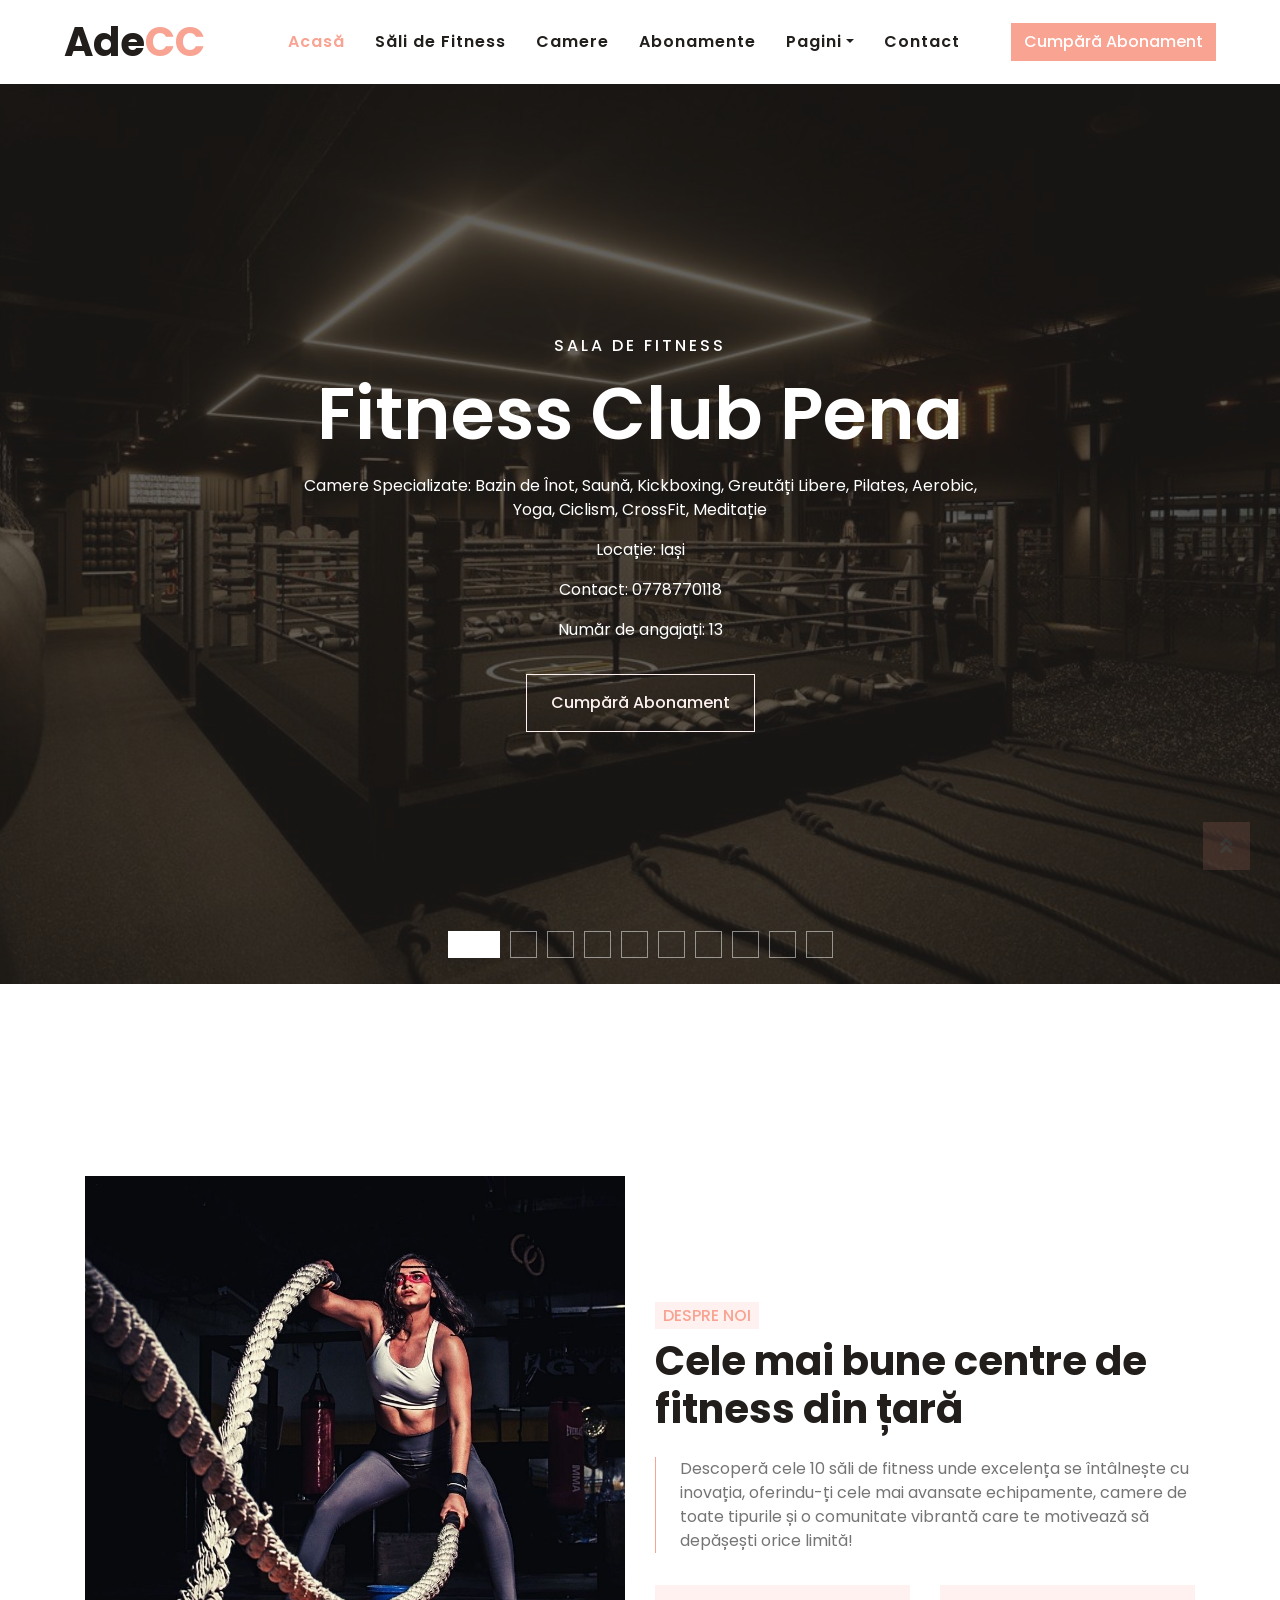
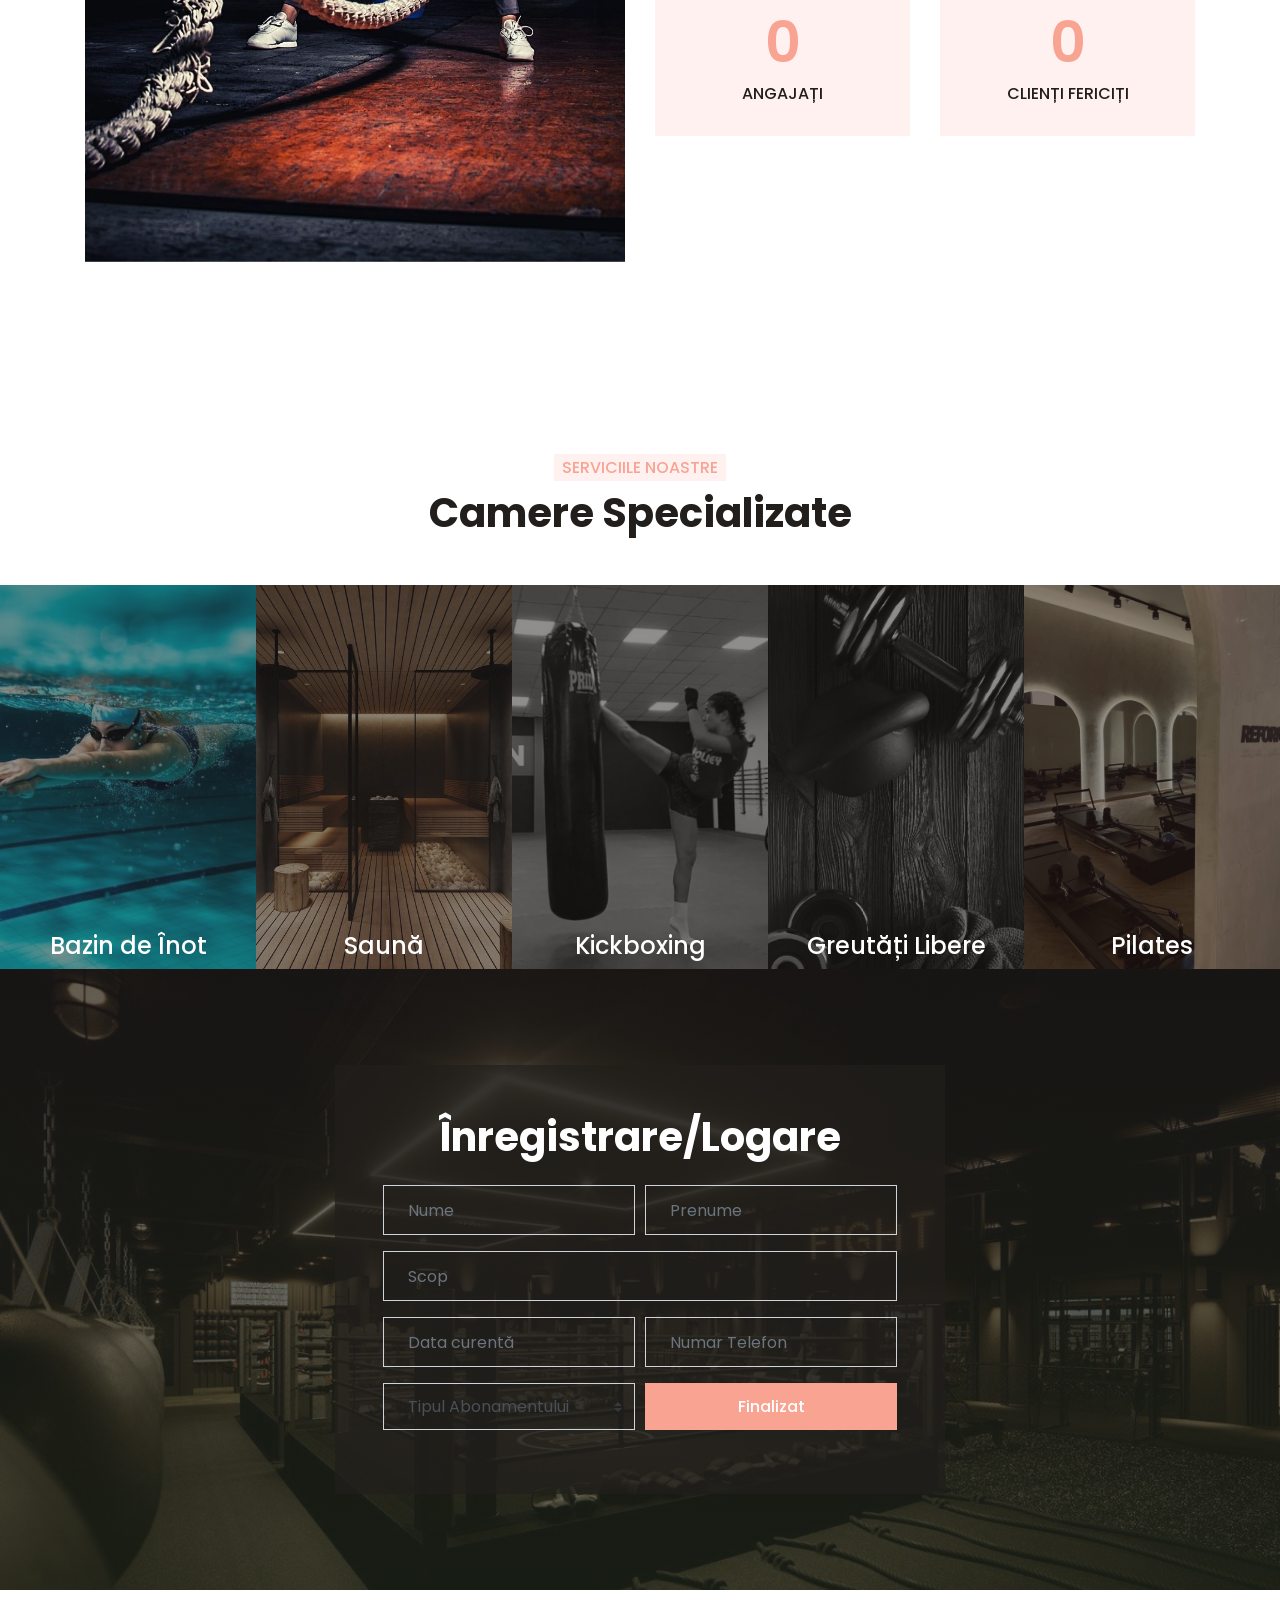
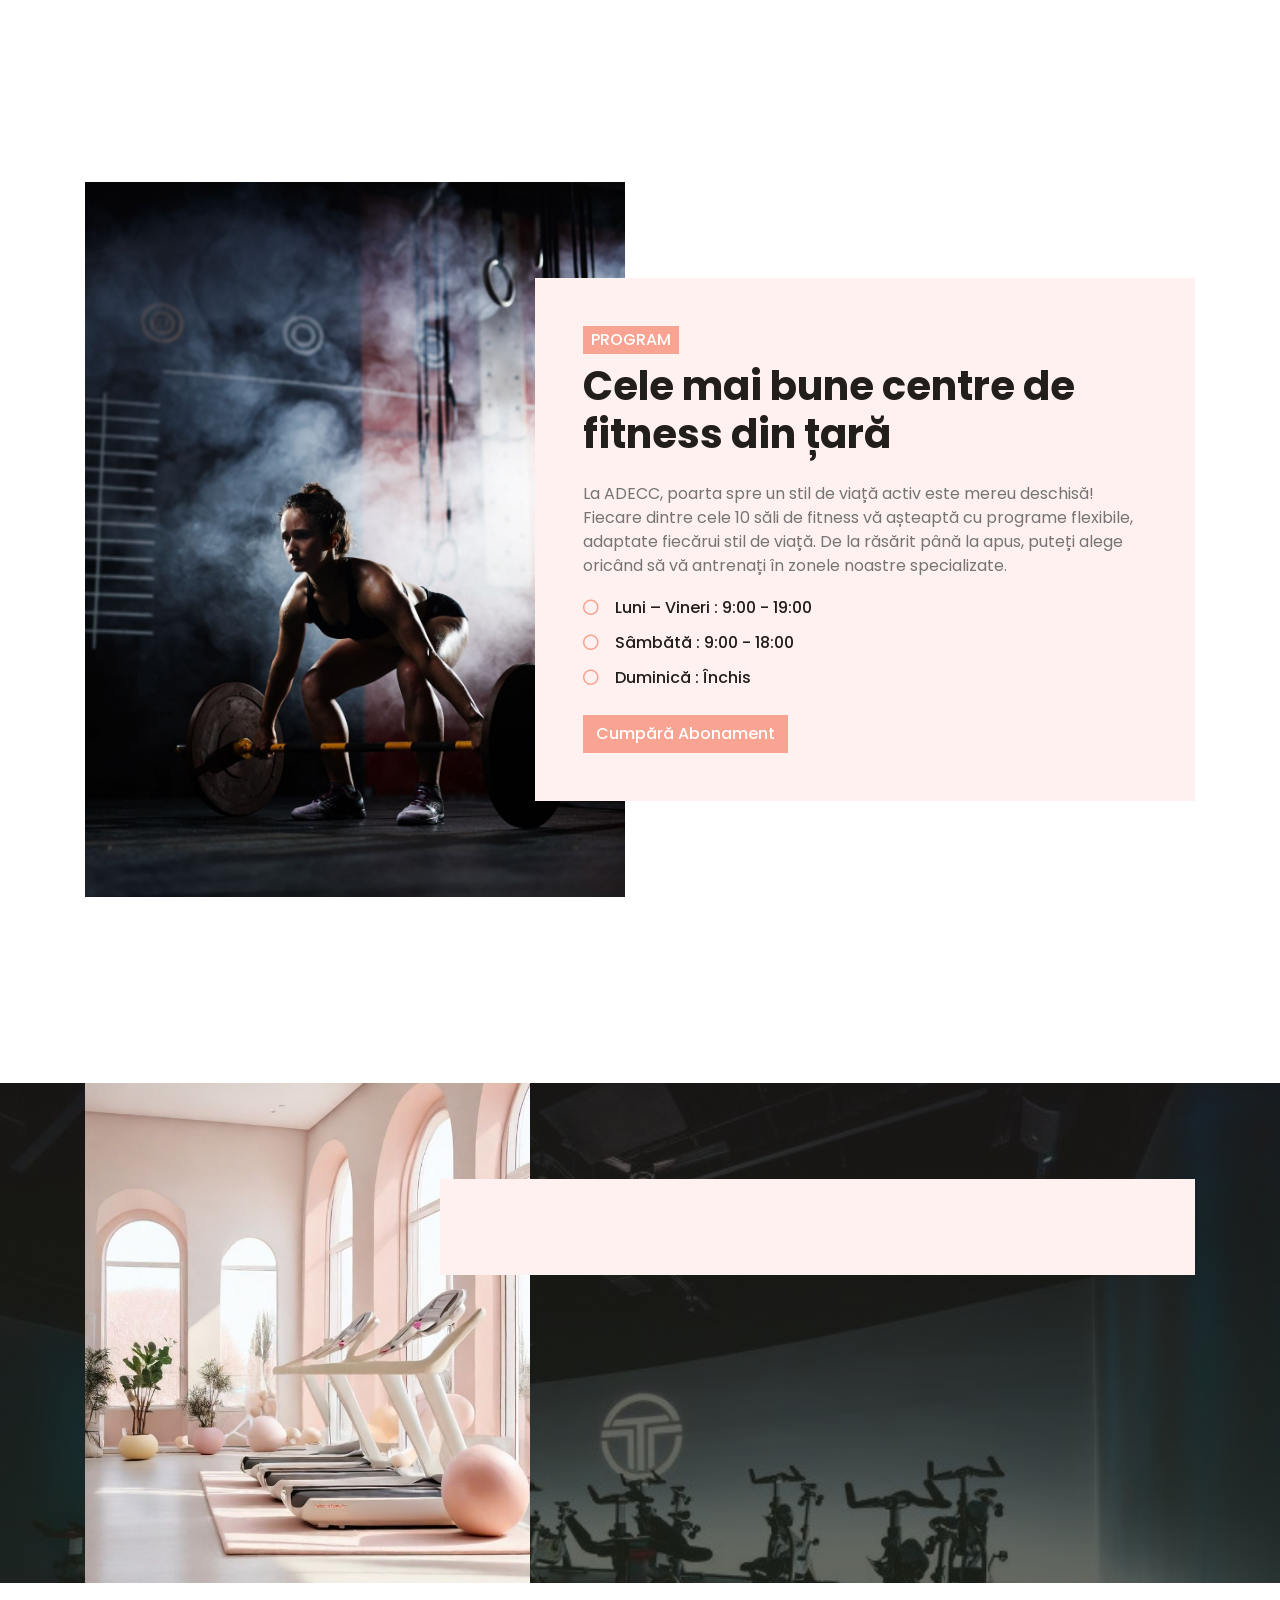
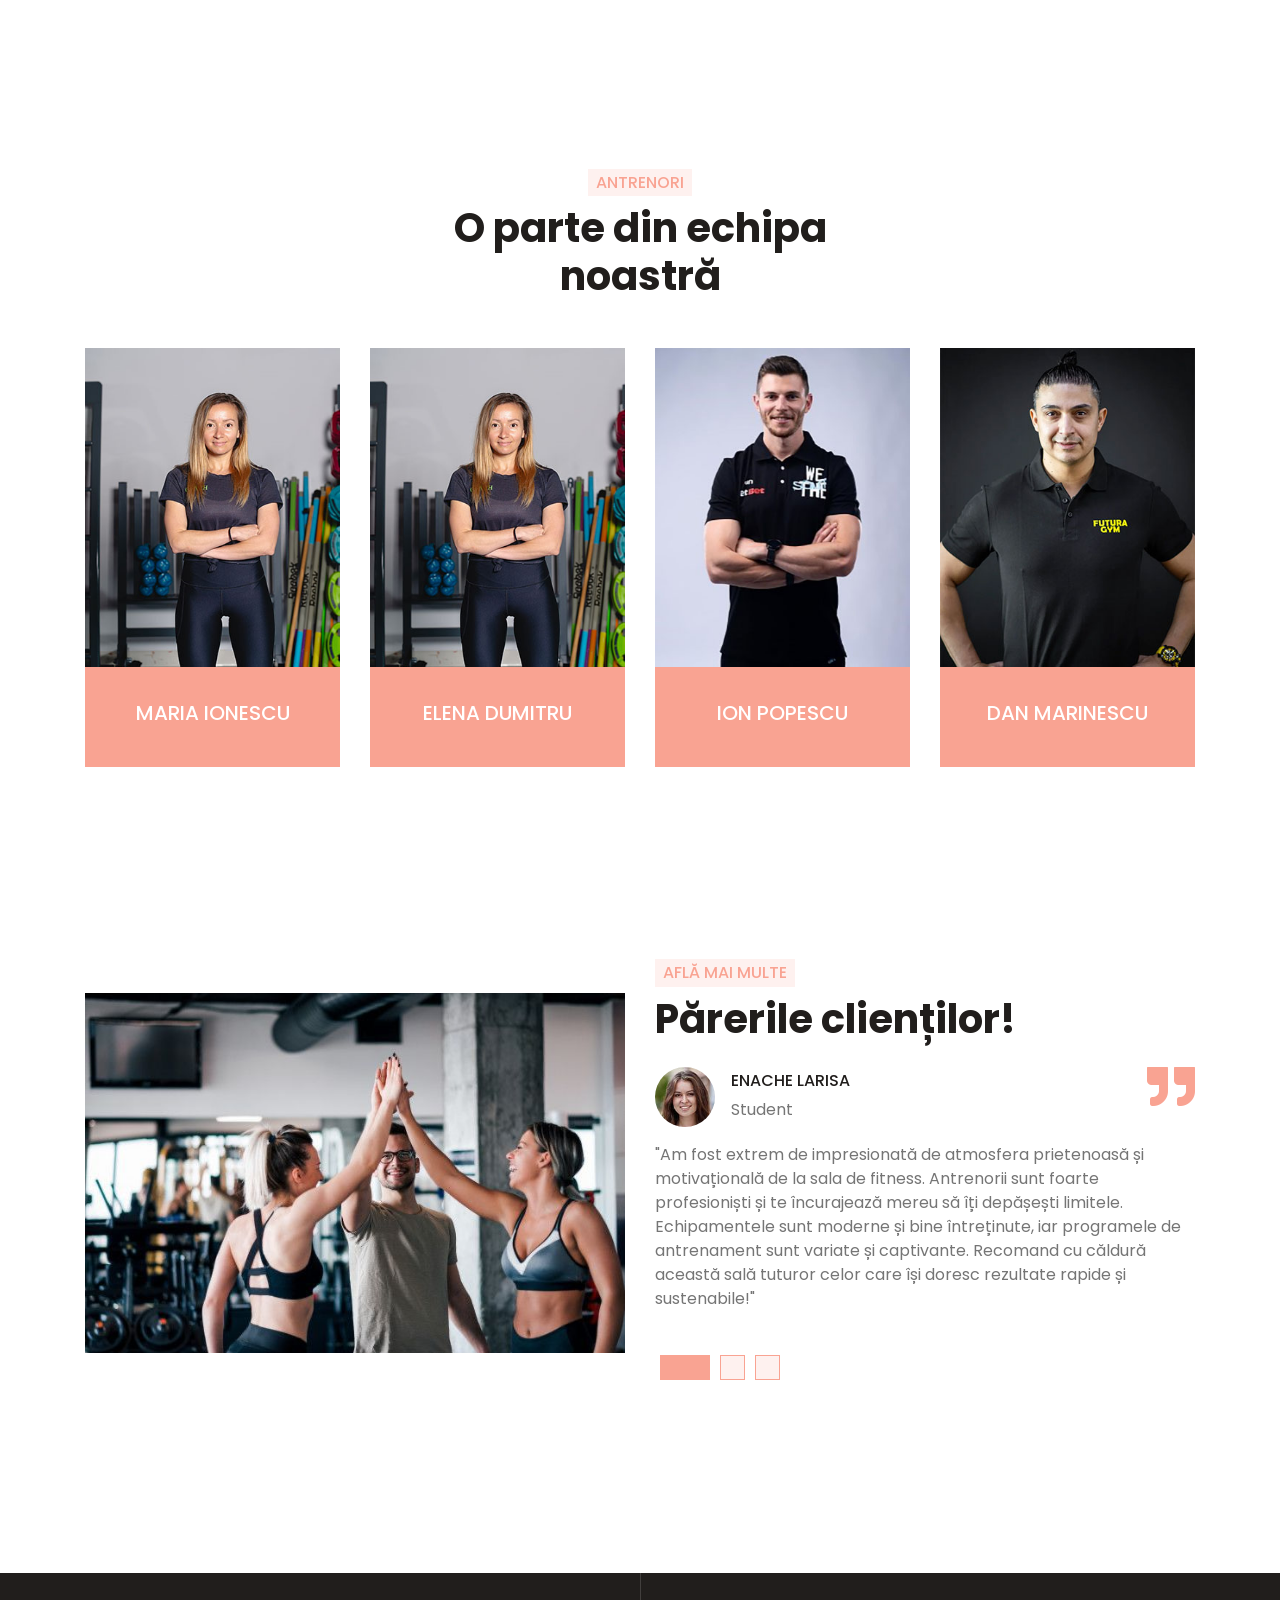
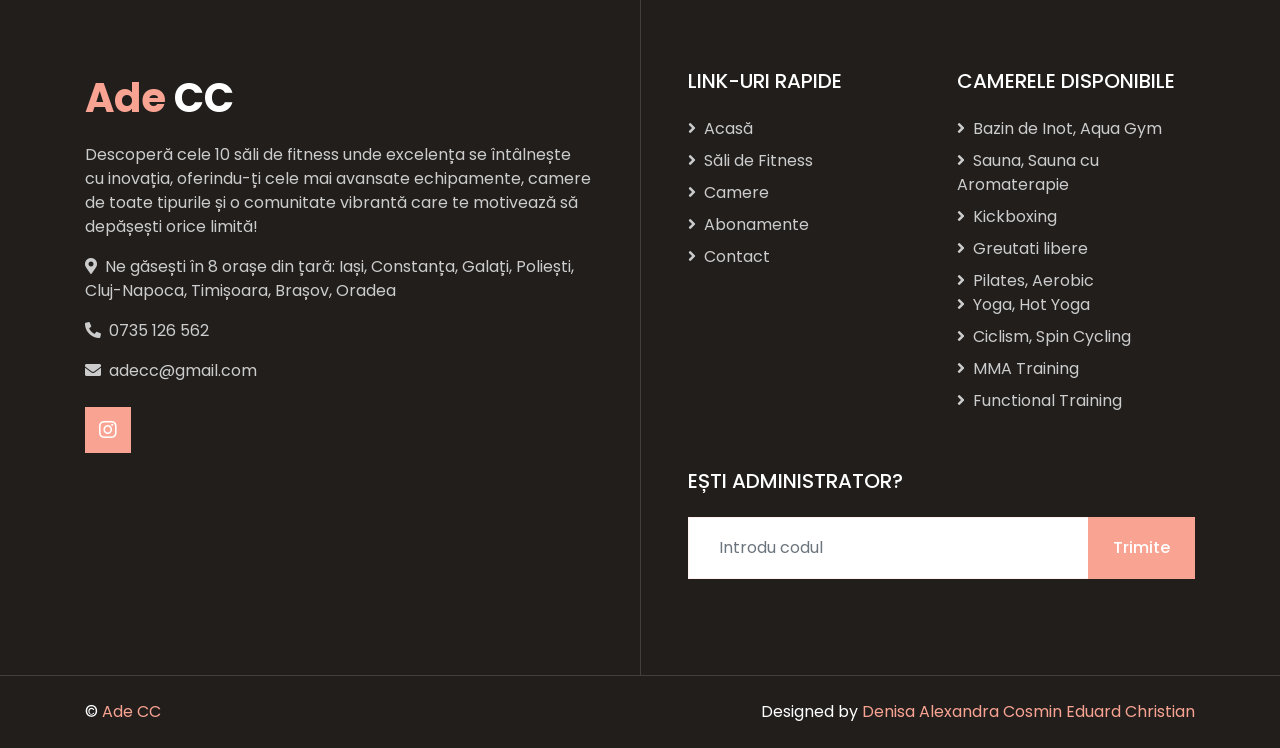
<file: Echipa07_F2/Echipa07_F2/07/07/index.html>
<!DOCTYPE html>
<html lang="en">

<head>
    <meta charset="utf-8">
    <title>Săli de Fitness</title>
    <meta content="width=device-width, initial-scale=1.0" name="viewport">
    <meta content="Free HTML Templates" name="keywords">
    <meta content="Free HTML Templates" name="description">

    <!-- Favicon -->
    <link href="../img/favicon.ico" rel="icon">

    <!-- Google Web Fonts -->
    <link rel="preconnect" href="https://fonts.gstatic.com">
    <link href="https://fonts.googleapis.com/css2?family=Poppins:wght@400;500;600;700&display=swap" rel="stylesheet">

    <!-- Font Awesome -->
    <link href="https://cdnjs.cloudflare.com/ajax/libs/font-awesome/5.10.0/css/all.min.css" rel="stylesheet">

    <!-- Libraries Stylesheet -->
    <link href="lib/animate/animate.min.css" rel="stylesheet">
    <link href="lib/owlcarousel/assets/owl.carousel.min.css" rel="stylesheet">
    <link href="lib/tempusdominus/css/tempusdominus-bootstrap-4.min.css" rel="stylesheet" />

    <!-- Customized Bootstrap Stylesheet -->
    <link href="css/style.css" rel="stylesheet">


     <!-- Include Owl Carousel CSS -->
     <link rel="stylesheet" href="https://cdnjs.cloudflare.com/ajax/libs/OwlCarousel2/2.3.4/assets/owl.carousel.min.css">
     <link rel="stylesheet" href="https://cdnjs.cloudflare.com/ajax/libs/OwlCarousel2/2.3.4/assets/owl.theme.default.min.css">
     <!-- Include jQuery -->
     <script src="https://code.jquery.com/jquery-3.6.0.min.js"></script>
     <!-- Include Owl Carousel JS -->
     <script src="https://cdnjs.cloudflare.com/ajax/libs/OwlCarousel2/2.3.4/owl.carousel.min.js"></script>


     <style>
        .pricing-text {
            position: relative;
            overflow: hidden;
        }
    
        .pricing-carousel .owl-stage {
            display: flex;
            flex-direction: row;
        }
    </style>


</head>

<body>
    
    <!-- Navbar Start -->
    <div class="container-fluid p-0">
        <nav class="navbar navbar-expand-lg bg-white navbar-light py-3 py-lg-0 px-lg-5">
            <a href="index.html" class="navbar-brand ml-lg-3">
                <h1 class="m-0 text-primary"><span class="text-dark">Ade</span>CC</h1>
            </a>
            <button type="button" class="navbar-toggler" data-toggle="collapse" data-target="#navbarCollapse">
                <span class="navbar-toggler-icon"></span>
            </button>
            <div class="collapse navbar-collapse justify-content-between px-lg-3" id="navbarCollapse">
                <div class="navbar-nav m-auto py-0">
                    <a href="index.html" class="nav-item nav-link active">Acasă</a>
                    <a href="about.html" class="nav-item nav-link">Săli de Fitness</a>
                    <a href="service.html" class="nav-item nav-link">Camere</a>
                    <a href="price.html" class="nav-item nav-link">Abonamente</a>
                    <div class="nav-item dropdown">
                        <a href="#" class="nav-link dropdown-toggle" data-toggle="dropdown">Pagini</a>
                        <div class="dropdown-menu rounded-0 m-0">
                            <a href="opening.html" class="dropdown-item">Program</a>
                            <a href="team.html" class="dropdown-item">Echipa Noastra</a>
                            <a href="testimonial.html" class="dropdown-item">Păreri</a>
                        </div>
                    </div>
                    <a href="contact.html" class="nav-item nav-link">Contact</a>
                </div>
                <a href="creditCard.html" class="btn btn-primary d-none d-lg-block">Cumpără Abonament</a>
            </div>
        </nav>
    </div>
    <!-- Navbar End -->


    <!-- Carousel Start -->
    <div class="container-fluid p-0 mb-5 pb-5">
        <div id="header-carousel" class="carousel slide carousel-fade" data-ride="carousel">
            <ol class="carousel-indicators">
                <li data-target="#header-carousel" data-slide-to="0" class="active"></li>
                <li data-target="#header-carousel" data-slide-to="1"></li>
                <li data-target="#header-carousel" data-slide-to="2"></li>
                <li data-target="#header-carousel" data-slide-to="3"></li>
                <li data-target="#header-carousel" data-slide-to="4"></li>
                <li data-target="#header-carousel" data-slide-to="5"></li>
                <li data-target="#header-carousel" data-slide-to="6"></li>
                <li data-target="#header-carousel" data-slide-to="7"></li>
                <li data-target="#header-carousel" data-slide-to="8"></li>
                <li data-target="#header-carousel" data-slide-to="9"></li>
            </ol>
            <div class="carousel-inner">
                <div class="carousel-item position-relative active" style="min-height: 100vh;">
                    <img class="position-absolute w-100 h-100" src="img/carousel-1.jpg" style="object-fit: cover;">
                    <div class="carousel-caption d-flex flex-column align-items-center justify-content-center">
                        <div class="p-3" style="max-width: 900px;">
                            <h6 class="text-white text-uppercase mb-3 animate__animated animate__fadeInDown" style="letter-spacing: 3px;">Sala de Fitness</h6>
                            <h3 class="display-3 text-capitalize text-white mb-3">Fitness Club Pena</h3>
                            <p class="mx-md-5 px-5">Camere Specializate: Bazin de Înot, Saună, Kickboxing, Greutăți Libere, Pilates, Aerobic, Yoga, Ciclism, CrossFit, Meditație</p>
                            <p class="mx-md-5 px-5">Locație: Iași</p>
                            <p class="mx-md-5 px-5"> Contact: 0778770118</p>
                            <p class="mx-md-5 px-5">Număr de angajați: 13</p>     
                            <a class="btn btn-outline-light py-3 px-4 mt-3 animate__animated animate__fadeInUp" href="creditCard.html">Cumpără Abonament</a>
                        </div>
                    </div>
                </div>

                <div class="carousel-item position-relative" style="min-height: 100vh;">
                    <img class="position-absolute w-100 h-100" src="img/carousel-2.jpg" style="object-fit: cover;">
                    <div class="carousel-caption d-flex flex-column align-items-center justify-content-center">
                        <div class="p-3" style="max-width: 900px;">
                            <h6 class="text-white text-uppercase mb-3 animate__animated animate__fadeInDown" style="letter-spacing: 3px;">Sala de Fitness</h6>
                            <h3 class="display-3 text-capitalize text-white mb-3">Fitness Club Perry</h3>
                            <p class="mx-md-5 px-5">Camere Specializate: Greutăți Libere, Yoga, Cardio</p>
                            <p class="mx-md-5 px-5">Locație: Constanța</p>
                            <p class="mx-md-5 px-5"> Contact: 0723772998</p>
                            <p class="mx-md-5 px-5">Număr de angajați: 8</p>
                            <a class="btn btn-outline-light py-3 px-4 mt-3 animate__animated animate__fadeInUp" href="creditCard.html">Cumpără Abonament</a>
                        </div>
                    </div>
                </div>

                <div class="carousel-item position-relative" style="min-height: 100vh;">
                    <img class="position-absolute w-100 h-100" src="img/carousel-3.jpg" style="object-fit: cover;">
                    <div class="carousel-caption d-flex flex-column align-items-center justify-content-center">
                        <div class="p-3" style="max-width: 900px;">
                            <h6 class="text-white text-uppercase mb-3 animate__animated animate__fadeInDown" style="letter-spacing: 3px;">Sala de Fitness</h6>
                            <h3 class="display-3 text-capitalize text-white mb-3">Fitness Club Ramirez</h3>
                            <p class="mx-md-5 px-5">Camere Specializate: Greutăți Libere, Cardio</p>
                            <p class="mx-md-5 px-5">Locație: Galați</p>
                            <p class="mx-md-5 px-5"> Contact: 0722817631</p>
                            <p class="mx-md-5 px-5">Număr de angajați: 6</p>
                            <a class="btn btn-outline-light py-3 px-4 mt-3 animate__animated animate__fadeInUp" href="creditCard.html">Cumpără Abonament</a>
                        </div>
                    </div>
                </div>

                <div class="carousel-item position-relative" style="min-height: 100vh;">
                    <img class="position-absolute w-100 h-100" src="img/carousel-4.jpg" style="object-fit: cover;">
                    <div class="carousel-caption d-flex flex-column align-items-center justify-content-center">
                        <div class="p-3" style="max-width: 900px;">
                            <h6 class="text-white text-uppercase mb-3 animate__animated animate__fadeInDown" style="letter-spacing: 3px;">Sala de Fitness</h6>
                            <h3 class="display-3 text-capitalize text-white mb-3">Fitness Club Smith</h3>
                            <p class="mx-md-5 px-5">Camere Specializate: Saună, Kickboxing, CrossFit, Aerobic, Pilates, Zumba</p>
                            <p class="mx-md-5 px-5">Locație: Ploiești</p>
                            <p class="mx-md-5 px-5"> Contact: 0727991660</p>
                            <p class="mx-md-5 px-5">Număr de angajați: 9</p>
                            <a class="btn btn-outline-light py-3 px-4 mt-3 animate__animated animate__fadeInUp" href="creditCard.html">Cumpără Abonament</a>
                        </div>
                    </div>
                </div>

                <div class="carousel-item position-relative" style="min-height: 100vh;">
                    <img class="position-absolute w-100 h-100" src="img/carousel-5.jpg" style="object-fit: cover;">
                    <div class="carousel-caption d-flex flex-column align-items-center justify-content-center">
                        <div class="p-3" style="max-width: 900px;">
                            <h6 class="text-white text-uppercase mb-3 animate__animated animate__fadeInDown" style="letter-spacing: 3px;">Sala de Fitness</h6>
                            <h3 class="display-3 text-capitalize text-white mb-3">Fitness Club Young</h3>
                            <p class="mx-md-5 px-5">Camere Specializate: Saună, Cardio, Bazin de Înot, Yoga, Pilates, Spin Cycling, Functional Training</p>
                            <p class="mx-md-5 px-5">Locație: Cluj-Napoca</p>
                            <p class="mx-md-5 px-5"> Contact: 0740427184</p>
                            <p class="mx-md-5 px-5">Număr de angajați: 13</p>
                            <a class="btn btn-outline-light py-3 px-4 mt-3 animate__animated animate__fadeInUp" href="creditCard.html">Cumpără Abonament</a>
                        </div>
                    </div>
                </div>

                <div class="carousel-item position-relative" style="min-height: 100vh;">
                    <img class="position-absolute w-100 h-100" src="img/carousel-6.jpg" style="object-fit: cover;">
                    <div class="carousel-caption d-flex flex-column align-items-center justify-content-center">
                        <div class="p-3" style="max-width: 900px;">
                            <h6 class="text-white text-uppercase mb-3 animate__animated animate__fadeInDown" style="letter-spacing: 3px;">Sala de Fitness</h6>
                            <h3 class="display-3 text-capitalize text-white mb-3">Fitness Club Pineda</h3>
                            <p class="mx-md-5 px-5">Camere Specializate: Saună, Bazin de Înot, Cardio, Yoga, Greutati libere</p>
                            <p class="mx-md-5 px-5">Locație: Timișoara</p>
                            <p class="mx-md-5 px-5"> Contact: 0733931629</p>
                            <p class="mx-md-5 px-5">Număr de angajați: 11</p>
                            <a class="btn btn-outline-light py-3 px-4 mt-3 animate__animated animate__fadeInUp" href="creditCard.html">Cumpără Abonament</a>
                        </div>
                    </div>
                </div>

                <div class="carousel-item position-relative" style="min-height: 100vh;">
                    <img class="position-absolute w-100 h-100" src="img/carousel-7.jpg" style="object-fit: cover;">
                    <div class="carousel-caption d-flex flex-column align-items-center justify-content-center">
                        <div class="p-3" style="max-width: 900px;">
                            <h6 class="text-white text-uppercase mb-3 animate__animated animate__fadeInDown" style="letter-spacing: 3px;">Sala de Fitness</h6>
                            <h3 class="display-3 text-capitalize text-white mb-3">Fitness Club Simpson</h3>
                            <p class="mx-md-5 px-5">Camere Specializate: Bazin de Înot, Yoga, Saună, Cardio, Meditație</p>
                            <p class="mx-md-5 px-5">Locație: Ploiești</p>
                            <p class="mx-md-5 px-5"> Contact: 0775499774</p>
                            <p class="mx-md-5 px-5">Număr de angajați: 9</p>
                            <a class="btn btn-outline-light py-3 px-4 mt-3 animate__animated animate__fadeInUp" href="creditCard.html">Cumpără Abonament</a>
                        </div>
                    </div>
                </div>

                <div class="carousel-item position-relative" style="min-height: 100vh;">
                    <img class="position-absolute w-100 h-100" src="img/carousel-8.jpg" style="object-fit: cover;">
                    <div class="carousel-caption d-flex flex-column align-items-center justify-content-center">
                        <div class="p-3" style="max-width: 900px;">
                            <h6 class="text-white text-uppercase mb-3 animate__animated animate__fadeInDown" style="letter-spacing: 3px;">Sala de Fitness</h6>
                            <h3 class="display-3 text-capitalize text-white mb-3">Fitness Club Montoya</h3>
                            <p class="mx-md-5 px-5">Camere Specializate: Saună cu Aromaterapie, Bazin de Înot, Spin Cycling, Yoga</p>
                            <p class="mx-md-5 px-5">Locație: Brașov</p>
                            <p class="mx-md-5 px-5"> Contact: 0776822292</p>
                            <p class="mx-md-5 px-5">Număr de angajați: 8</p>
                            <a class="btn btn-outline-light py-3 px-4 mt-3 animate__animated animate__fadeInUp" href="creditCard.html">Cumpără Abonament</a>
                        </div>
                    </div>
                </div>

                <div class="carousel-item position-relative" style="min-height: 100vh;">
                    <img class="position-absolute w-100 h-100" src="img/carousel-9.jpg" style="object-fit: cover;">
                    <div class="carousel-caption d-flex flex-column align-items-center justify-content-center">
                        <div class="p-3" style="max-width: 900px;">
                            <h6 class="text-white text-uppercase mb-3 animate__animated animate__fadeInDown" style="letter-spacing: 3px;">Sala de Fitness</h6>
                            <h3 class="display-3 text-capitalize text-white mb-3">Fitness Club Garza</h3>
                            <p class="mx-md-5 px-5">Camere Specializate: Greutăți Libere, Bazin de Înot, Saună, Yoga, MMA Training, Aqua Gym</p>
                            <p class="mx-md-5 px-5">Locație: Iași</p>
                            <p class="mx-md-5 px-5"> Contact: 0764593788</p>
                            <p class="mx-md-5 px-5">Număr de angajați: 10</p>
                            <a class="btn btn-outline-light py-3 px-4 mt-3 animate__animated animate__fadeInUp" href="creditCard.html">Cumpără Abonament</a>
                        </div>
                    </div>
                </div>

                <div class="carousel-item position-relative" style="min-height: 100vh;">
                    <img class="position-absolute w-100 h-100" src="img/carousel-10.jpg" style="object-fit: cover;">
                    <div class="carousel-caption d-flex flex-column align-items-center justify-content-center">
                        <div class="p-3" style="max-width: 900px;">
                            <h6 class="text-white text-uppercase mb-3 animate__animated animate__fadeInDown" style="letter-spacing: 3px;">Sala de Fitness</h6>
                            <h3 class="display-3 text-capitalize text-white mb-3">Fitness Club Rodgers</h3>
                            <p class="mx-md-5 px-5">Camere Specializate: Bazin de Înot, Aqua Yoga, Hot Yoga, Kickboxing, Saună, CrossFit, Yoga, Functional Training</p>
                            <p class="mx-md-5 px-5">Locație: Oradea</p>
                            <p class="mx-md-5 px-5"> Contact: 0755240724</p>
                            <p class="mx-md-5 px-5">Număr de angajați: 11</p>
                            <a class="btn btn-outline-light py-3 px-4 mt-3 animate__animated animate__fadeInUp" href="creditCard.html">Cumpără Abonament</a>
                        </div>
                    </div>
                </div>

            </div>
        </div>
    </div>
    <!-- Carousel End -->


    <!-- About Start -->
    <div class="container-fluid py-5">
        <div class="container py-5">
            <div class="row align-items-center">
                <div class="col-lg-6 pb-5 pb-lg-0">
                    <img class="img-fluid w-100" src="img/about.jpg" alt="">
                </div>
                <div class="col-lg-6">
                    <h6 class="d-inline-block text-primary text-uppercase bg-light py-1 px-2">Despre noi</h6>
                    <h1 class="mb-4">Cele mai bune centre de fitness din țară</h1>
                    <p class="pl-4 border-left border-primary">
                        Descoperă cele 10 săli de fitness unde excelența se întâlnește cu inovația, oferindu-ți cele mai avansate echipamente, camere de toate tipurile și o comunitate vibrantă care te motivează să depășești orice limită!</p>
                    <div class="row pt-3">
                        <div class="col-6">
                            <div class="bg-light text-center p-4">
                                <h3 class="display-4 text-primary" data-toggle="counter-up" id="numarAngajati">0</h3>
                                <h6 class="text-uppercase">Angajați</h6>
                            </div>
                        </div>
                        <div class="col-6">
                            <div class="bg-light text-center p-4">
                                <h3 class="display-4 text-primary" data-toggle="counter-up" id="numarClienti">0</h3>
                                <h6 class="text-uppercase">Clienți Fericiți</h6>
                            </div>
                        </div>
                    </div>
                </div>
            </div>
        </div>
    </div>
    <!-- About End -->


    <!-- Service Start -->
    <div class="container-fluid px-0 py-5 my-5">
        <div class="row mx-0 justify-content-center text-center">
            <div class="col-lg-6">
                <h6 class="d-inline-block bg-light text-primary text-uppercase py-1 px-2">Serviciile Noastre</h6>
                <h1>Camere Specializate</h1>
            </div>
        </div>
        
        <div class="owl-carousel service-carousel">
            <div class="service-item position-relative">
                <img class="img-fluid" src="img/service-1.jpg" alt="">
                <div class="service-text text-center">
                    <h4 class="text-white font-weight-medium px-3">Bazin de Înot</h4>
                    <div class="w-100 bg-white text-center p-4" >
                        <a class="btn btn-primary" href="creditCard.html">Cumpără Abonament</a>
                    </div>
                </div>
            </div>
            <div class="service-item position-relative">
                <img class="img-fluid" src="img/service-2.jpg" alt="">
                <div class="service-text text-center">
                    <h4 class="text-white font-weight-medium px-3">Saună</h4>
                    <!--<p class="text-white px-3 mb-3">Elitr labore sit dolor erat est lorem diam sea ipsum diam dolor duo sit ipsum</p>-->
                    <div class="w-100 bg-white text-center p-4" >
                        <a class="btn btn-primary" href="creditCard.html">Cumpără Abonament</a>
                    </div>
                </div>
            </div>
            <div class="service-item position-relative">
                <img class="img-fluid" src="img/service-3.jpg" alt="">
                <div class="service-text text-center">
                    <h4 class="text-white font-weight-medium px-3">Kickboxing</h4>
                    
                    <div class="w-100 bg-white text-center p-4" >
                        <a class="btn btn-primary" href="creditCard.html">Cumpără Abonament</a>
                    </div>
                </div>
            </div>
            <div class="service-item position-relative">
                <img class="img-fluid" src="img/service-4.jpg" alt="">
                <div class="service-text text-center">
                    <h4 class="text-white font-weight-medium px-3">Greutăți Libere</h4>
                    
                    <div class="w-100 bg-white text-center p-4" >
                        <a class="btn btn-primary" href="creditCard.html">Cumpără Abonament</a>
                    </div>
                </div>
            </div>
            <div class="service-item position-relative">
                <img class="img-fluid" src="img/service-5.jpg" alt="">
                <div class="service-text text-center">
                    <h4 class="text-white font-weight-medium px-3">Pilates</h4>
                    
                    <div class="w-100 bg-white text-center p-4" >
                        <a class="btn btn-primary" href="creditCard.html">Cumpără Abonament</a>
                    </div>
                </div>
            </div>

            <div class="service-item position-relative">
                <img class="img-fluid" src="img/service-6.jpg" alt="">
                <div class="service-text text-center">
                    <h4 class="text-white font-weight-medium px-3">Aerobic</h4>
                    
                    <div class="w-100 bg-white text-center p-4" >
                        <a class="btn btn-primary" href="creditCard.html">Cumpără Abonament</a>
                    </div>
                </div>
            </div>

            <div class="service-item position-relative">
                <img class="img-fluid" src="img/service-7.jpg" alt="">
                <div class="service-text text-center">
                    <h4 class="text-white font-weight-medium px-3">Yoga</h4>
                    
                    <div class="w-100 bg-white text-center p-4" >
                        <a class="btn btn-primary" href="creditCard.html">Cumpără Abonament</a>
                    </div>
                </div>
            </div>

            <div class="service-item position-relative">
                <img class="img-fluid" src="img/service-8.jpg" alt="">
                <div class="service-text text-center">
                    <h4 class="text-white font-weight-medium px-3">Ciclism</h4>
                    
                    <div class="w-100 bg-white text-center p-4" >
                        <a class="btn btn-primary" href="creditCard.html">Cumpără Abonament</a>
                    </div>
                </div>
            </div>

            <div class="service-item position-relative">
                <img class="img-fluid" src="img/service-9.jpg" alt="">
                <div class="service-text text-center">
                    <h4 class="text-white font-weight-medium px-3">CrossFit</h4>
                    
                    <div class="w-100 bg-white text-center p-4" >
                        <a class="btn btn-primary" href="creditCard.html">Cumpără Abonament</a>
                    </div>
                </div>
            </div>

            <div class="service-item position-relative">
                <img class="img-fluid" src="img/service-10.jpg" alt="">
                <div class="service-text text-center">
                    <h4 class="text-white font-weight-medium px-3">Meditatie</h4>
                    
                    <div class="w-100 bg-white text-center p-4" >
                        <a class="btn btn-primary" href="creditCard.html">Cumpără Abonament</a>
                    </div>
                </div>
            </div>

            <div class="service-item position-relative">
                <img class="img-fluid" src="img/service-11.jpg" alt="">
                <div class="service-text text-center">
                    <h4 class="text-white font-weight-medium px-3">Cardio</h4>
                    
                    <div class="w-100 bg-white text-center p-4" >
                        <a class="btn btn-primary" href="creditCard.html">Cumpără Abonament</a>
                    </div>
                </div>
            </div>

            <div class="service-item position-relative">
                <img class="img-fluid" src="img/service-12.jpg" alt="">
                <div class="service-text text-center">
                    <h4 class="text-white font-weight-medium px-3">Zumba</h4>
                    
                    <div class="w-100 bg-white text-center p-4" >
                        <a class="btn btn-primary" href="creditCard.html">Cumpără Abonament</a>
                    </div>
                </div>
            </div>

            <div class="service-item position-relative">
                <img class="img-fluid" src="img/service-13.jpg" alt="">
                <div class="service-text text-center">
                    <h4 class="text-white font-weight-medium px-3">Spin Cycling</h4>
                    
                    <div class="w-100 bg-white text-center p-4" >
                        <a class="btn btn-primary" href="creditCard.html">Cumpără Abonament</a>
                    </div>
                </div>
            </div>

            <div class="service-item position-relative">
                <img class="img-fluid" src="img/service-14.jpg" alt="">
                <div class="service-text text-center">
                    <h4 class="text-white font-weight-medium px-3">Functional Training
                    </h4>
                    
                    <div class="w-100 bg-white text-center p-4" >
                        <a class="btn btn-primary" href="creditCard.html">Cumpără Abonament</a>
                    </div>
                </div>
            </div>

            <div class="service-item position-relative">
                <img class="img-fluid" src="img/service-15.jpg" alt="">
                <div class="service-text text-center">
                    <h4 class="text-white font-weight-medium px-3">Saună cu Aromaterapie</h4>
                    
                    <div class="w-100 bg-white text-center p-4" >
                        <a class="btn btn-primary" href="creditCard.html">Cumpără Abonament</a>
                    </div>
                </div>
            </div>

            <div class="service-item position-relative">
                <img class="img-fluid" src="img/service-16.jpg" alt="">
                <div class="service-text text-center">
                    <h4 class="text-white font-weight-medium px-3">Antrenament MMA
                    </h4>
                    
                    <div class="w-100 bg-white text-center p-4" >
                        <a class="btn btn-primary" href="creditCard.html">Cumpără Abonament</a>
                    </div>
                </div>
            </div>

            <div class="service-item position-relative">
                <img class="img-fluid" src="img/service-17.jpg" alt="">
                <div class="service-text text-center">
                    <h4 class="text-white font-weight-medium px-3">Aqua Gym
                    </h4>
                    
                    <div class="w-100 bg-white text-center p-4" >
                        <a class="btn btn-primary" href="creditCard.html">Cumpără Abonament</a>
                    </div>
                </div>
            </div>

            <div class="service-item position-relative">
                <img class="img-fluid" src="img/service-18.jpg" alt="">
                <div class="service-text text-center">
                    <h4 class="text-white font-weight-medium px-3">Hot Yoga
                    </h4>
                    
                    <div class="w-100 bg-white text-center p-4" >
                        <a class="btn btn-primary" href="creditCard.html">Cumpără Abonament</a>
                    </div>
                </div>
            </div>

        </div>
        
        <div class="row justify-content-center bg-appointment mx-0">
            <div class="col-lg-6 py-5">
                <div class="p-5 my-5" style="background: rgba(33, 30, 28, 0.7);">
                    <h1 class="text-white text-center mb-4">Înregistrare/Logare</h1>


                    <form action="inregistrare_actualizare_client.php" method="post">
                        <div class="form-row">
                            <div class="col-sm-6">
                                <div class="form-group">
                                    <input type="text" class="form-control bg-transparent p-4" name="nume" placeholder="Nume" required="required" />
                                </div>
                            </div>
                            <div class="col-sm-6">
                                <div class="form-group">
                                    <input type="text" class="form-control bg-transparent p-4" name="prenume" placeholder="Prenume" required="required" />
                                </div>
                            </div>
                        </div>
                    
                        <div class="flex-container" style="display: flex; width: 100%; justify-content: center;">
                            <div class="flex-item" style="flex: 1;">
                                <div class="form-group">
                                    <input type="text" class="form-control bg-transparent p-4" name="scop" placeholder="Scop" required="required" />
                                </div>
                            </div>
                        </div>
                    
                        <div class="form-row">
                            <div class="col-sm-6">
                                <div class="form-group">
                                    <div class="date" id="date" data-target-input="nearest">
                                        <input type="text" class="form-control bg-transparent p-4 datetimepicker-input" name="data_cumparare_abonament" placeholder="Data curentă" data-target="#date" data-toggle="datetimepicker" required />
                                    </div>
                                </div>
                            </div>
                            <div class="col-sm-6">
                                <div class="form-group">
                                    <div class="time" id="time" data-target-input="nearest">
                                        <input type="text" class="form-control bg-transparent p-4" name="telefon" placeholder="Numar Telefon" required="required" />
                                    </div>
                                </div>
                            </div>
                        </div>
                        <div class="form-row">
                            <div class="col-sm-6">
                                <div class="form-group">
                                    <select class="custom-select bg-transparent px-4" name="cod_abonament" style="height: 47px;" required>
                                        <option value="" selected disabled>Tipul Abonamentului</option>
                                        <option value="1">Zi</option>
                                        <option value="2">Lună</option>
                                        <option value="3">An</option>
                                    </select>
                                </div>
                            </div>
                            <div class="col-sm-6">
                                <button type="submit" class="btn btn-primary btn-block" style="height: 47px;">Finalizat</button>
                            </div>
                        </div>
                    </form>
                    


                </div>
            </div>
        </div>
    </div>
    <!-- Service End -->


    <!-- Open Hours Start -->
    <div class="container-fluid py-5">
        <div class="container py-5">
            <div class="row">
                <div class="col-lg-6" style="min-height: 500px;">
                    <div class="position-relative h-100">
                        <img class="position-absolute w-100 h-100" src="img/opening.jpg" style="object-fit: cover;">
                    </div>
                </div>
                <div class="col-lg-6 pt-5 pb-lg-5">
                    <div class="hours-text bg-light p-4 p-lg-5 my-lg-5">
                        <h6 class="d-inline-block text-white text-uppercase bg-primary py-1 px-2">Program</h6>
                        <h1 class="mb-4">Cele mai bune centre de fitness din țară</h1>
                        <p>La ADECC, poarta spre un stil de viață activ este mereu deschisă! Fiecare dintre cele 10 săli de fitness vă așteaptă cu programe flexibile, adaptate fiecărui stil de viață. De la răsărit până la apus, puteți alege oricând să vă antrenați în zonele noastre specializate.</p>
                        <ul class="list-inline">
                            <li class="h6 py-1"><i class="far fa-circle text-primary mr-3"></i>Luni – Vineri : 9:00 - 19:00</li>
                            <li class="h6 py-1"><i class="far fa-circle text-primary mr-3"></i>Sâmbătă : 9:00 - 18:00</li>
                            <li class="h6 py-1"><i class="far fa-circle text-primary mr-3"></i>Duminică : Închis</li>
                        </ul>
                        <a href="creditCard.html" class="btn btn-primary mt-2">Cumpără Abonament</a>
                    </div>
                </div>
            </div>
        </div>
    </div>
    <!-- Open Hours End -->


    <!-- Pricing Start -->
    <div class="container-fluid bg-pricing" style="margin: 90px 0;">
        <div class="container">
            <div class="row">
                <div class="col-lg-5" style="min-height: 500px;">
                    <div class="position-relative h-100">
                        <img class="position-absolute w-100 h-100" src="img/abon1.jpeg" style="object-fit: cover;">
                    </div>
                </div>
                <div class="col-lg-7 pt-5 pb-lg-5">
                    <div class="pricing-text bg-light p-4 p-lg-5 my-lg-5">
                        <div class="owl-carousel pricing-carousel" id="pricing-carousel">
                            <!-- Abonamentele vor fi încărcate aici din JavaScript -->
                        </div>
                    </div>
                </div>
            </div>
        </div>
    </div>
    <!-- Pricing End -->


    <!-- Team Start -->
    <div class="container-fluid py-5">
        <div class="container pt-5">
            <div class="row justify-content-center text-center">
                <div class="col-lg-6">
                    <h6 class="d-inline-block bg-light text-primary text-uppercase py-1 px-2">Antrenori</h6>
                    <h1 class="mb-5">O parte din echipa noastră</h1>
                </div>
            </div>
            <div class="row">
                <div class="col-lg-3 col-md-6">
                    <div class="team position-relative overflow-hidden mb-5">
                        <img class="img-fluid" src="img/antrenor1.jpg" alt="">
                        <div class="position-relative text-center">
                            <div class="team-text bg-primary text-white">
                                <h5 class="text-white text-uppercase">Maria Ionescu</h5>
                            </div>
                            <div class="team-social bg-dark text-center">
                                <a class="btn btn-outline-primary btn-square mr-2" href="https://www.facebook.com/mihaelacarnufitness/"><i class="fab fa-facebook-f"></i></a>
                                <a class="btn btn-outline-primary btn-square" href="https://www.instagram.com/mihaelacarnu_fitness/"><i class="fab fa-instagram"></i></a>
                            </div>
                        </div>
                    </div>
                </div>
                <div class="col-lg-3 col-md-6">
                    <div class="team position-relative overflow-hidden mb-5">
                        <img class="img-fluid" src="img/antrenor1.jpg" alt="">
                        <div class="position-relative text-center">
                            <div class="team-text bg-primary text-white">
                                <h5 class="text-white text-uppercase">Elena Dumitru</h5>
                            </div>
                            <div class="team-social bg-dark text-center">
                                <a class="btn btn-outline-primary btn-square mr-2" href="https://www.facebook.com/AncaBucurMissFitness/?locale=ro_RO"><i class="fab fa-facebook-f"></i></a>
                                <a class="btn btn-outline-primary btn-square" href="https://www.instagram.com/ancabucur.missfitness/?utm_source=ig_embed&ig_rid=529eae60-c7b5-40d5-aced-ceee5ba50b74"><i class="fab fa-instagram"></i></a>
                            </div>
                        </div>
                    </div>
                </div>
                <div class="col-lg-3 col-md-6">
                    <div class="team position-relative overflow-hidden mb-5">
                        <img class="img-fluid" src="img/antrenor3.jpg" alt="">
                        <div class="position-relative text-center">
                            <div class="team-text bg-primary text-white">
                                <h5 class="text-white text-uppercase">Ion Popescu</h5>
                            </div>
                            <div class="team-social bg-dark text-center">
                                <a class="btn btn-outline-primary btn-square mr-2" href="https://www.facebook.com/biasutti.vladimir/?locale=ro_RO"><i class="fab fa-facebook-f"></i></a>
                                <a class="btn btn-outline-primary btn-square" href="https://www.instagram.com/biasuttivladimir/"><i class="fab fa-instagram"></i></a>
                            </div>
                        </div>
                    </div>
                </div>
                <div class="col-lg-3 col-md-6">
                    <div class="team position-relative overflow-hidden mb-5">
                        <img class="img-fluid" src="img/antrenor4.webp" alt="">
                        <div class="position-relative text-center">
                            <div class="team-text bg-primary text-white">
                                <h5 class="text-white text-uppercase">Dan Marinescu</h5>
                            </div>
                            <div class="team-social bg-dark text-center">
                                <a class="btn btn-outline-primary btn-square mr-2" href="https://www.facebook.com/florescualexander/?locale=ro_RO"><i class="fab fa-facebook-f"></i></a>
                                <a class="btn btn-outline-primary btn-square" href="https://www.instagram.com/alexander_florescu/?utm_source=ig_embed&ig_rid=465e537c-9d93-4107-bb89-c3bd4c44ff18"><i class="fab fa-instagram"></i></a>
                            </div>
                        </div>
                    </div>
                </div>
            </div>
        </div>
    </div>
    <!-- Team End -->


    <!-- Testimonial Start -->
    <div class="container-fluid py-5">
        <div class="container py-5">
            <div class="row align-items-center">
                <div class="col-lg-6 pb-5 pb-lg-0">
                    <img class="img-fluid w-100" src="img/pareri.jpg" alt="">
                </div>
                <div class="col-lg-6">
                    <h6 class="d-inline-block text-primary text-uppercase bg-light py-1 px-2">Află mai multe</h6>
                    <h1 class="mb-4">Părerile clienților!</h1>
                    <div class="owl-carousel testimonial-carousel">
                        <div class="position-relative">
                            <i class="fa fa-3x fa-quote-right text-primary position-absolute" style="top: -6px; right: 0;"></i>
                            <div class="d-flex align-items-center mb-3">
                                <img class="img-fluid rounded-circle" src="img/testimonial-1.jpg" style="width: 60px; height: 60px;" alt="">
                                <div class="ml-3">
                                    <h6 class="text-uppercase">Enache Larisa</h6>
                                    <span>Student</span>
                                </div>
                            </div>
                            <p class="m-0">"Am fost extrem de impresionată de atmosfera prietenoasă și motivațională de la sala de fitness. Antrenorii sunt foarte profesioniști și te încurajează mereu să îți depășești limitele. Echipamentele sunt moderne și bine întreținute, iar programele de antrenament sunt variate și captivante. Recomand cu căldură această sală tuturor celor care își doresc rezultate rapide și sustenabile!"</p>
                        </div>
                        <div class="position-relative">
                            <i class="fa fa-3x fa-quote-right text-primary position-absolute" style="top: -6px; right: 0;"></i>
                            <div class="d-flex align-items-center mb-3">
                                <img class="img-fluid rounded-circle" src="img/testimonial-2.jpg" style="width: 60px; height: 60px;" alt="">
                                <div class="ml-3">
                                    <h6 class="text-uppercase">Anton Iulia</h6>
                                    <span>Inginer</span>
                                </div>
                            </div>
                            <p class="m-0">"Experiența mea la această sală de fitness a fost cu adevărat de neuitat. Personalul este extrem de amabil și dedicat, mereu dispus să ofere sfaturi și îndrumări personalizate. Mă simt cu adevărat motivată să vin în fiecare zi și să îmi ating obiectivele de fitness. Îmi place mult varietatea de clase și activități disponibile, fie că este vorba despre antrenamente intense sau sesiuni de yoga relaxante. Este cu siguranță un loc în care merită să investești în sănătatea și bunăstarea ta."</p>
                        </div>
                        <div class="position-relative">
                            <i class="fa fa-3x fa-quote-right text-primary position-absolute" style="top: -6px; right: 0;"></i>
                            <div class="d-flex align-items-center mb-3">
                                <img class="img-fluid rounded-circle" src="img/testimonial-3.jpg" style="width: 60px; height: 60px;" alt="">
                                <div class="ml-3">
                                    <h6 class="text-uppercase">Vasilescu Elena</h6>
                                    <span>Profesor</span>
                                </div>
                            </div>
                            <p class="m-0">"Am descoperit această sală de fitness recent și sunt încântată de experiența mea până acum. Atmosfera este energizantă și plină de viață, iar antrenorii sunt extrem de pasionați și motivați să te ajute să îți atingi obiectivele. Îmi place faptul că există o varietate mare de echipamente și clase disponibile, ceea ce îmi permite să îmi personalizez antrenamentele în funcție de nevoile mele."</p>
                        </div>
                    </div>
                </div>
            </div>
        </div>
    </div>
    <!-- Testimonial End -->


    <!-- Footer Start -->
    <div class="footer container-fluid position-relative bg-dark py-5" style="margin-top: 90px;">
        <div class="container pt-5">
            <div class="row">
                <div class="col-lg-6 pr-lg-5 mb-5">
                    <a href="index.html" class="navbar-brand">
                        <h1 class="mb-3 text-white"><span class="text-primary">Ade</span> CC</h1>
                    </a>
                    <p>Descoperă cele 10 săli de fitness unde excelența se întâlnește cu inovația, oferindu-ți cele mai avansate echipamente, camere de toate tipurile și o comunitate vibrantă care te motivează să depășești orice limită!</p>
                    <p><i class="fa fa-map-marker-alt mr-2"></i>Ne găsești în 8 orașe din țară: Iași, Constanța, Galați, Poliești, Cluj-Napoca, Timișoara, Brașov, Oradea</p>
                    <p><i class="fa fa-phone-alt mr-2"></i>0735 126 562</p>
                    <p><i class="fa fa-envelope mr-2"></i>adecc@gmail.com</p>
                    <div class="d-flex justify-content-start mt-4">
                        <a class="btn btn-lg btn-primary btn-lg-square" href="https://www.instagram.com/adecc.gym/"><i class="fab fa-instagram"></i></a>
                    </div>
                </div>
                <div class="col-lg-6 pl-lg-5">
                    <div class="row">
                        <div class="col-sm-6 mb-5">
                            <h5 class="text-white text-uppercase mb-4">Link-uri rapide</h5>
                            <div class="d-flex flex-column justify-content-start">
                                <a class="text-white-50 mb-2" href="index.html"><i class="fa fa-angle-right mr-2"></i>Acasă</a>
                                <a class="text-white-50 mb-2" href="about.html"><i class="fa fa-angle-right mr-2"></i>Săli de Fitness</a>
                                <a class="text-white-50 mb-2" href="service.html"><i class="fa fa-angle-right mr-2"></i>Camere</a>
                                <a class="text-white-50 mb-2" href="price.html"><i class="fa fa-angle-right mr-2"></i>Abonamente</a>
                                <a class="text-white-50" href="contact.html"><i class="fa fa-angle-right mr-2"></i>Contact</a>
                            </div>
                        </div>
                        <div class="col-sm-6 mb-5">
                            <h5 class="text-white text-uppercase mb-4">Camerele disponibile</h5>
                            <div class="d-flex flex-column justify-content-start">
                                <a class="text-white-50 mb-2" href="service.html"><i class="fa fa-angle-right mr-2"></i>Bazin de Inot, Aqua Gym</a>
                                <a class="text-white-50 mb-2" href="service.html"><i class="fa fa-angle-right mr-2"></i>Sauna, Sauna cu Aromaterapie</a>
                                <a class="text-white-50 mb-2" href="service.html"><i class="fa fa-angle-right mr-2"></i>Kickboxing</a>
                                <a class="text-white-50 mb-2" href="service.html"><i class="fa fa-angle-right mr-2"></i>Greutati libere</a>
                                <a class="text-white-50" href="service.html"><i class="fa fa-angle-right mr-2"></i>Pilates, Aerobic</a>
                                <a class="text-white-50 mb-2" href="service.html"><i class="fa fa-angle-right mr-2"></i>Yoga, Hot Yoga</a>
                                <a class="text-white-50 mb-2" href="service.html"><i class="fa fa-angle-right mr-2"></i>Ciclism, Spin Cycling</a>
                                <a class="text-white-50 mb-2" href="service.html"><i class="fa fa-angle-right mr-2"></i>MMA Training</a>
                                <a class="text-white-50 mb-2" href="service.html"><i class="fa fa-angle-right mr-2"></i>Functional Training</a>
                            </div>
                        </div>
                        <div class="col-sm-12 mb-5">
                            <h5 class="text-white text-uppercase mb-4">Ești administrator?</h5>
                            <div class="w-100">
                                <form action="verificare_cod_administrator.php" method="post">
                                    <div class="input-group">
                                        <input type="text" class="form-control border-light" style="padding: 30px;" placeholder="Introdu codul" name="cod_administrator">
                                        <div class="input-group-append">
                                            <button type="submit" class="btn btn-primary px-4">Trimite</button>
                                        </div>
                                    </div>
                                </form>
                            </div>
                        </div>
                    </div>
                </div>
            </div>
        </div>
    </div>
    <div class="container-fluid bg-dark text-light border-top py-4" style="border-color: rgba(256, 256, 256, .15) !important;">
        <div class="container">
            <div class="row">
                <div class="col-md-6 text-center text-md-left mb-3 mb-md-0">
                    <p class="m-0 text-white">&copy; <a href="index.html">Ade CC</a></p>
                </div>
                <div class="col-md-6 text-center text-md-right">
                    <p class="m-0 text-white">Designed by <a href="https://htmlcodex.com">Denisa Alexandra Cosmin Eduard Christian</a></p>
                </div>
            </div>
        </div>
    </div>
    <!-- Footer End -->


    <!-- Back to Top -->
    <a href="#" class="btn btn-lg btn-primary back-to-top"><i class="fa fa-angle-double-up"></i></a>

    <script>
        $(document).ready(function(){
            console.log('Document ready'); // Mesaj de depanare
            $.ajax({
                url: 'pret_tip_abonament.php',
                type: 'GET',
                dataType: 'json',
                success: function(data) {
                    console.log('Data received:', data); // Mesaj de depanare
                    var carousel = $('#pricing-carousel');
                    data.forEach(function(item) {
                        var pret = item.pretAbonament;
                        var descriere = item.descriereAbonament;
                        var tipAbonament = "";
    
                        // Setăm tipul abonamentului pe baza idAbonament
                        if (item.idAbonament == 1) {
                            tipAbonament = "Zilnic";
                        } else if (item.idAbonament == 2) {
                            tipAbonament = "Lunar";
                        } else if (item.idAbonament == 3) {
                            tipAbonament = "Anual";
                        }
    
                        var abonamentHTML = `
                            <div class="bg-white" style="margin: 10px;">
                                <div class="d-flex align-items-center justify-content-between border-bottom border-primary p-4">
                                    <h1 class="display-4 mb-0">
                                        <small class="align-top text-muted font-weight-medium" style="font-size: 22px; line-height: 45px;"></small>${pret}<small class="align-bottom text-muted font-weight-medium" style="font-size: 16px; line-height: 40px;">/lei</small>
                                    </h1>
                                    <h5 class="text-primary text-uppercase m-0">${tipAbonament}</h5>
                                </div>
                                <div class="p-4">
                                    <p><i class="fa fa-check text-success mr-2"></i>Acces nelimitat la echipamentele</p>
                                    <p><i class="fa fa-check text-success mr-2"></i>Acces la toate clasele</p>
                                    <a href="creditCard.html" class="btn btn-primary my-2">Cumpără Abonament</a>
                                </div>
                            </div>
                        `;
                        carousel.append(abonamentHTML);
                    });
    
                    // Initializează Owl Carousel
                    $('#pricing-carousel').owlCarousel({
    loop: true,
    margin: 10,
    responsive: {
        0: {
            items: 1
        },
        600: {
            items: 1
        },
        1000: {
            items: 1
        }
    },
    navText: ["<i class='fa fa-chevron-left'></i>", "<i class='fa fa-chevron-right'></i>"]
});
                },
                error: function(error) {
                    console.log('Error:', error); // Mesaj de depanare
                }
            });
        });
        </script>
        


    <script>
        function countUp(element, start, end, duration) {
            let range = end - start;
            let current = start;
            let increment = end > start ? 1 : -1;
            let stepTime = Math.abs(Math.floor(duration / range));
            let timer = setInterval(function() {
                current += increment;
                element.innerText = current;
                if (current == end) {
                    clearInterval(timer);
                }
            }, stepTime);
        }

        function updateNumarClientiAngajati() {
            fetch("actualizare_numar.php")
                .then(response => response.json())
                .then(data => {
                    countUp(document.getElementById("numarClienti"), 0, data.numarClienti, 2000);
                    countUp(document.getElementById("numarAngajati"), 0, data.numarAngajati, 2000);
                })
                .catch(error => console.error("Eroare:", error));
        }

        window.onload = updateNumarClientiAngajati;
    </script>



    <!-- JavaScript Libraries -->
    <script src="https://code.jquery.com/jquery-3.4.1.min.js"></script>
    <script src="https://stackpath.bootstrapcdn.com/bootstrap/4.4.1/js/bootstrap.bundle.min.js"></script>
    <script src="lib/easing/easing.min.js"></script>
    <script src="lib/waypoints/waypoints.min.js"></script>
    <script src="lib/counterup/counterup.min.js"></script>
    <script src="lib/owlcarousel/owl.carousel.min.js"></script>
    <script src="lib/tempusdominus/js/moment.min.js"></script>
    <script src="lib/tempusdominus/js/moment-timezone.min.js"></script>
    <script src="lib/tempusdominus/js/tempusdominus-bootstrap-4.min.js"></script>

    <!-- Contact Javascript File -->
    <script src="mail/jqBootstrapValidation.min.js"></script>
    <script src="mail/contact.js"></script>

    <!-- Template Javascript -->
    <script src="js/main.js"></script>

    

</body>

</html>
</file>
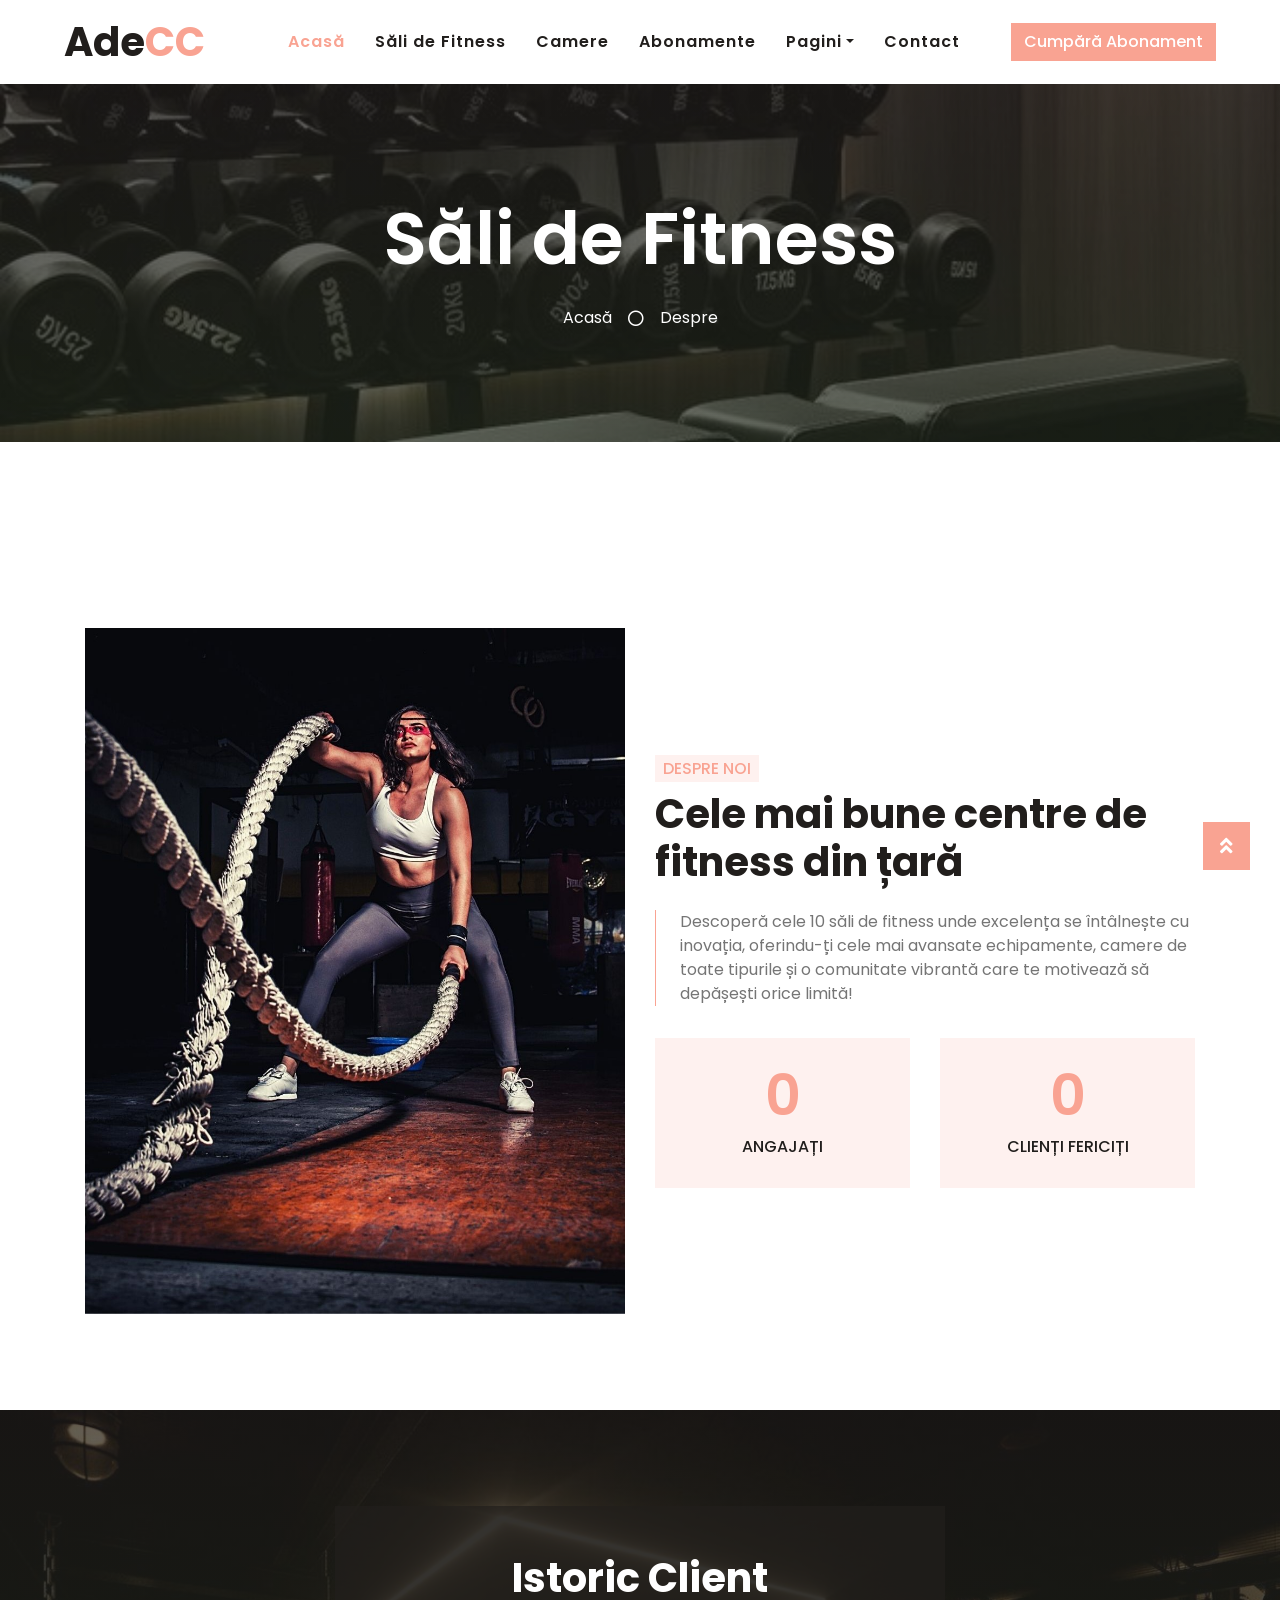
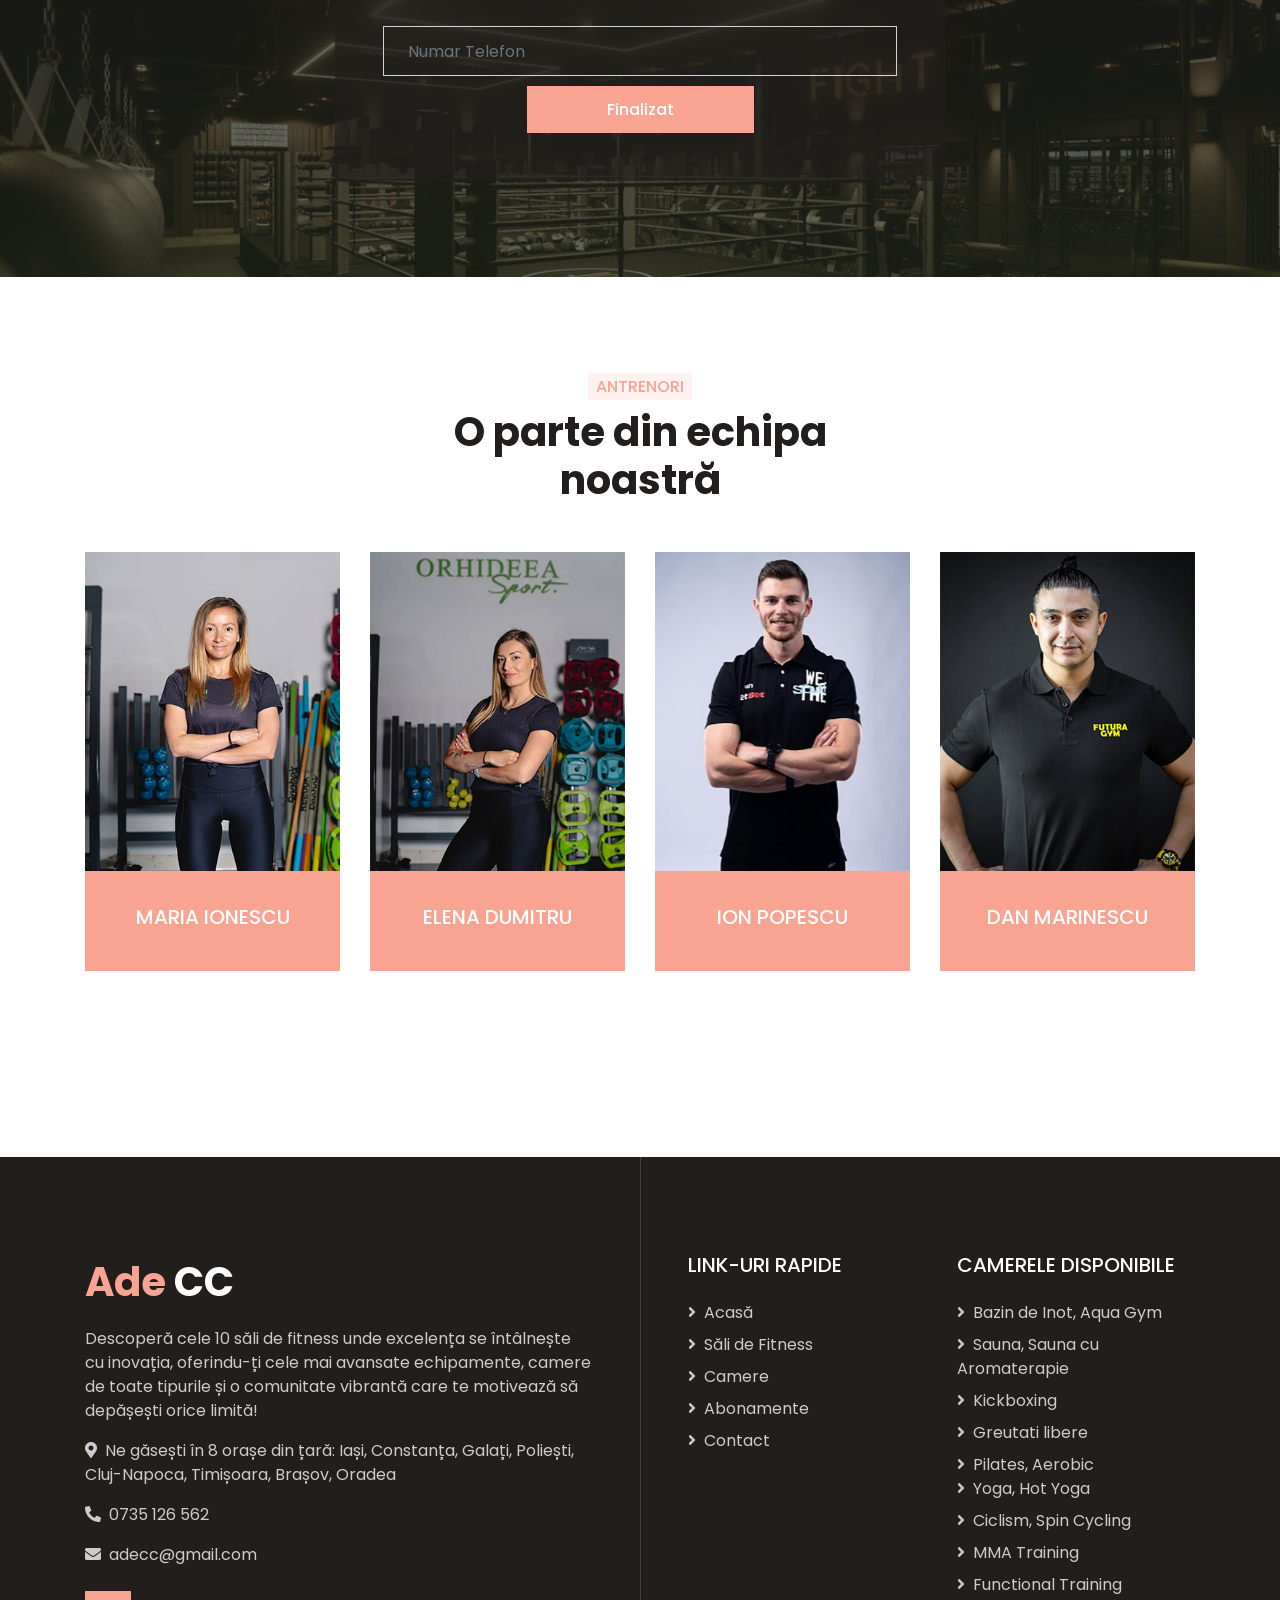
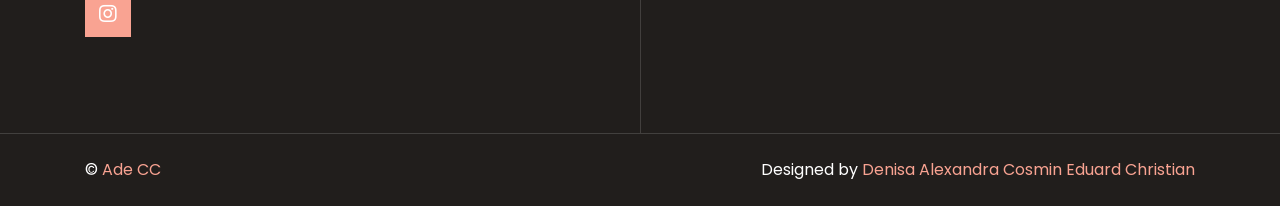
<file: Echipa07_F2/Echipa07_F2/07/07/about.html>
<!DOCTYPE html>
<html lang="en">

<head>
    <meta charset="utf-8">
    <title>Săli de Fitness</title>
    <meta content="width=device-width, initial-scale=1.0" name="viewport">
    <meta content="Free HTML Templates" name="keywords">
    <meta content="Free HTML Templates" name="description">

    <!-- Favicon -->
    <link href="../img/favicon.ico" rel="icon">

    <!-- Google Web Fonts -->
    <link rel="preconnect" href="https://fonts.gstatic.com">
    <link href="https://fonts.googleapis.com/css2?family=Poppins:wght@400;500;600;700&display=swap" rel="stylesheet">

    <!-- Font Awesome -->
    <link href="https://cdnjs.cloudflare.com/ajax/libs/font-awesome/5.10.0/css/all.min.css" rel="stylesheet">

    <!-- Libraries Stylesheet -->
    <link href="lib/animate/animate.min.css" rel="stylesheet">
    <link href="lib/owlcarousel/assets/owl.carousel.min.css" rel="stylesheet">
    <link href="lib/tempusdominus/css/tempusdominus-bootstrap-4.min.css" rel="stylesheet" />

    <!-- Customized Bootstrap Stylesheet -->
    <link href="css/style.css" rel="stylesheet">
    

    
</head>

<body>


    <!-- Navbar Start -->
    <div class="container-fluid p-0">
        <nav class="navbar navbar-expand-lg bg-white navbar-light py-3 py-lg-0 px-lg-5">
            <a href="index.php" class="navbar-brand ml-lg-3">
                <h1 class="m-0 text-primary"><span class="text-dark">Ade</span>CC</h1>
            </a>
            <button type="button" class="navbar-toggler" data-toggle="collapse" data-target="#navbarCollapse">
                <span class="navbar-toggler-icon"></span>
            </button>
            <div class="collapse navbar-collapse justify-content-between px-lg-3" id="navbarCollapse">
                <div class="navbar-nav m-auto py-0">
                    <a href="index.php" class="nav-item nav-link active">Acasă</a>
                    <a href="about.html" class="nav-item nav-link">Săli de Fitness</a>
                    <a href="service.html" class="nav-item nav-link">Camere</a>
                    <a href="price.html" class="nav-item nav-link">Abonamente</a>
                    <div class="nav-item dropdown">
                        <a href="#" class="nav-link dropdown-toggle" data-toggle="dropdown">Pagini</a>
                        <div class="dropdown-menu rounded-0 m-0">
                            <a href="opening.html" class="dropdown-item">Program</a>
                            <a href="team.html" class="dropdown-item">Echipa Noastra</a>
                            <a href="testimonial.html" class="dropdown-item">Păreri</a>
                        </div>
                    </div>
                    <a href="contact.html" class="nav-item nav-link">Contact</a>
                </div>
                <a href="creditCard.html" class="btn btn-primary d-none d-lg-block">Cumpără Abonament</a>
            </div>
        </nav>
    </div>
    <!-- Navbar End -->


    <!-- Header Start -->
    <div class="jumbotron jumbotron-fluid bg-jumbotron" style="margin-bottom: 90px;">
        <div class="container text-center py-5">
            <h3 class="text-white display-3 mb-4">Săli de Fitness</h3>
            <div class="d-inline-flex align-items-center text-white">
                <p class="m-0"><a class="text-white" href="index.php">Acasă</a></p>
                <i class="far fa-circle px-3"></i>
                <p class="m-0">Despre</p>
            </div>
        </div>
    </div>
    <!-- Header End -->


    <!-- About Start -->
    <div class="container-fluid py-5">
        <div class="container py-5">
            <div class="row align-items-center">
                <div class="col-lg-6 pb-5 pb-lg-0">
                    <img class="img-fluid w-100" src="img/about.jpg" alt="">
                </div>
                <div class="col-lg-6">
                    <h6 class="d-inline-block text-primary text-uppercase bg-light py-1 px-2">Despre noi</h6>
                    <h1 class="mb-4">Cele mai bune centre de fitness din țară</h1>
                    <p class="pl-4 border-left border-primary">
                        Descoperă cele 10 săli de fitness unde excelența se întâlnește cu inovația, oferindu-ți cele mai avansate echipamente, camere de toate tipurile și o comunitate vibrantă care te motivează să depășești orice limită!</p>
                    <div class="row pt-3">
                        <div class="col-6">
                            <div class="bg-light text-center p-4">
                                <h3 class="display-4 text-primary" data-toggle="counter-up" id="numarAngajati">0</h3>
                                <h6 class="text-uppercase">Angajați</h6>
                            </div>
                        </div>
                        <div class="col-6">
                            <div class="bg-light text-center p-4">
                                <h3 class="display-4 text-primary" data-toggle="counter-up" id="numarClienti">0</h3>
                                <h6 class="text-uppercase">Clienți Fericiți</h6>
                            </div>
                        </div>
                    </div>
                </div>
            </div>
        </div>
    </div>
    <!-- About End -->


    <!-- Carousel Start -->
    <div class="row justify-content-center bg-appointment mx-0">
        <div class="col-lg-6 py-5">
            <div class="p-5 my-5" style="background: rgba(33, 30, 28, 0.7);">
                <h1 class="text-white text-center mb-4">Istoric Client</h1>


                <form action="istoric_client.php" method="post">

                    <div class="flex-container" style="display: flex; width: 100%; justify-content: center; margin-bottom: 10px;">
                        <div class="flex-item" style="flex: 1;">
                            <div class="time" id="time" data-target-input="nearest">
                                <input type="text" class="form-control bg-transparent p-4" name="telefon" placeholder="Numar Telefon" required="required" />
                            </div>
                        </div>


                    </div>

                    <div class="col-sm-6" style="display: flex; margin: auto;">
                        <button type="submit" class="btn btn-primary btn-block" style="height: 47px;">Finalizat</button>
                    </div>


                </form>



            </div>
        </div>
    </div>
    <!-- Carousel End -->


    <!-- Team Start -->
    <div class="container-fluid py-5">
        <div class="container pt-5">
            <div class="row justify-content-center text-center">
                <div class="col-lg-6">
                    <h6 class="d-inline-block bg-light text-primary text-uppercase py-1 px-2">Antrenori</h6>
                    <h1 class="mb-5">O parte din echipa noastră</h1>
                </div>
            </div>
            <div class="row">
                <div class="col-lg-3 col-md-6">
                    <div class="team position-relative overflow-hidden mb-5">
                        <img class="img-fluid" src="img/antrenor1.jpg" alt="">
                        <div class="position-relative text-center">
                            <div class="team-text bg-primary text-white">
                                <h5 class="text-white text-uppercase">Maria Ionescu</h5>
                            </div>
                            <div class="team-social bg-dark text-center">
                                <a class="btn btn-outline-primary btn-square mr-2" href="https://www.facebook.com/mihaelacarnufitness/"><i class="fab fa-facebook-f"></i></a>
                                <a class="btn btn-outline-primary btn-square" href="https://www.instagram.com/mihaelacarnu_fitness/"><i class="fab fa-instagram"></i></a>
                            </div>
                        </div>
                    </div>
                </div>
                <div class="col-lg-3 col-md-6">
                    <div class="team position-relative overflow-hidden mb-5">
                        <img class="img-fluid" src="img/antrenor2.webp" alt="">
                        <div class="position-relative text-center">
                            <div class="team-text bg-primary text-white">
                                <h5 class="text-white text-uppercase">Elena Dumitru</h5>
                            </div>
                            <div class="team-social bg-dark text-center">
                                <a class="btn btn-outline-primary btn-square mr-2" href="https://www.facebook.com/AncaBucurMissFitness/?locale=ro_RO"><i class="fab fa-facebook-f"></i></a>
                                <a class="btn btn-outline-primary btn-square" href="https://www.instagram.com/ancabucur.missfitness/?utm_source=ig_embed&ig_rid=529eae60-c7b5-40d5-aced-ceee5ba50b74"><i class="fab fa-instagram"></i></a>
                            </div>
                        </div>
                    </div>
                </div>
                <div class="col-lg-3 col-md-6">
                    <div class="team position-relative overflow-hidden mb-5">
                        <img class="img-fluid" src="img/antrenor3.jpg" alt="">
                        <div class="position-relative text-center">
                            <div class="team-text bg-primary text-white">
                                <h5 class="text-white text-uppercase">Ion Popescu</h5>
                            </div>
                            <div class="team-social bg-dark text-center">
                                <a class="btn btn-outline-primary btn-square mr-2" href="https://www.facebook.com/biasutti.vladimir/?locale=ro_RO"><i class="fab fa-facebook-f"></i></a>
                                <a class="btn btn-outline-primary btn-square" href="https://www.instagram.com/biasuttivladimir/"><i class="fab fa-instagram"></i></a>
                            </div>
                        </div>
                    </div>
                </div>
                <div class="col-lg-3 col-md-6">
                    <div class="team position-relative overflow-hidden mb-5">
                        <img class="img-fluid" src="img/antrenor4.webp" alt="">
                        <div class="position-relative text-center">
                            <div class="team-text bg-primary text-white">
                                <h5 class="text-white text-uppercase">Dan Marinescu</h5>
                            </div>
                            <div class="team-social bg-dark text-center">
                                <a class="btn btn-outline-primary btn-square mr-2" href="https://www.facebook.com/florescualexander/?locale=ro_RO"><i class="fab fa-facebook-f"></i></a>
                                <a class="btn btn-outline-primary btn-square" href="https://www.instagram.com/alexander_florescu/?utm_source=ig_embed&ig_rid=465e537c-9d93-4107-bb89-c3bd4c44ff18"><i class="fab fa-instagram"></i></a>
                            </div>
                        </div>
                    </div>
                </div>
            </div>
        </div>
    </div>
    <!-- Team End -->


    <!-- Footer Start -->
    <div class="footer container-fluid position-relative bg-dark py-5" style="margin-top: 90px;">
        <div class="container pt-5">
            <div class="row">
                <div class="col-lg-6 pr-lg-5 mb-5">
                    <a href="index.php" class="navbar-brand">
                        <h1 class="mb-3 text-white"><span class="text-primary">Ade</span> CC</h1>
                    </a>
                    <p>Descoperă cele 10 săli de fitness unde excelența se întâlnește cu inovația, oferindu-ți cele mai avansate echipamente, camere de toate tipurile și o comunitate vibrantă care te motivează să depășești orice limită!</p>
                    <p><i class="fa fa-map-marker-alt mr-2"></i>Ne găsești în 8 orașe din țară: Iași, Constanța, Galați, Poliești, Cluj-Napoca, Timișoara, Brașov, Oradea</p>
                    <p><i class="fa fa-phone-alt mr-2"></i>0735 126 562</p>
                    <p><i class="fa fa-envelope mr-2"></i>adecc@gmail.com</p>
                    <div class="d-flex justify-content-start mt-4">
                        <a class="btn btn-lg btn-primary btn-lg-square" href="https://www.instagram.com/adecc.gym/"><i class="fab fa-instagram"></i></a>
                    </div>
                </div>
                <div class="col-lg-6 pl-lg-5">
                    <div class="row">
                        <div class="col-sm-6 mb-5">
                            <h5 class="text-white text-uppercase mb-4">Link-uri rapide</h5>
                            <div class="d-flex flex-column justify-content-start">
                                <a class="text-white-50 mb-2" href="index.php"><i class="fa fa-angle-right mr-2"></i>Acasă</a>
                                <a class="text-white-50 mb-2" href="about.html"><i class="fa fa-angle-right mr-2"></i>Săli de Fitness</a>
                                <a class="text-white-50 mb-2" href="service.html"><i class="fa fa-angle-right mr-2"></i>Camere</a>
                                <a class="text-white-50 mb-2" href="price.html"><i class="fa fa-angle-right mr-2"></i>Abonamente</a>
                                <a class="text-white-50" href="contact.html"><i class="fa fa-angle-right mr-2"></i>Contact</a>
                            </div>
                        </div>
                        <div class="col-sm-6 mb-5">
                            <h5 class="text-white text-uppercase mb-4">Camerele disponibile</h5>
                            <div class="d-flex flex-column justify-content-start">
                                <a class="text-white-50 mb-2" href="service.html"><i class="fa fa-angle-right mr-2"></i>Bazin de Inot, Aqua Gym</a>
                                <a class="text-white-50 mb-2" href="service.html"><i class="fa fa-angle-right mr-2"></i>Sauna, Sauna cu Aromaterapie</a>
                                <a class="text-white-50 mb-2" href="service.html"><i class="fa fa-angle-right mr-2"></i>Kickboxing</a>
                                <a class="text-white-50 mb-2" href="service.html"><i class="fa fa-angle-right mr-2"></i>Greutati libere</a>
                                <a class="text-white-50" href="service.html"><i class="fa fa-angle-right mr-2"></i>Pilates, Aerobic</a>
                                <a class="text-white-50 mb-2" href="service.html"><i class="fa fa-angle-right mr-2"></i>Yoga, Hot Yoga</a>
                                <a class="text-white-50 mb-2" href="service.html"><i class="fa fa-angle-right mr-2"></i>Ciclism, Spin Cycling</a>
                                <a class="text-white-50 mb-2" href="service.html"><i class="fa fa-angle-right mr-2"></i>MMA Training</a>
                                <a class="text-white-50 mb-2" href="service.html"><i class="fa fa-angle-right mr-2"></i>Functional Training</a>
                            </div>
                        </div>
                        
                    </div>
                </div>
            </div>
        </div>
    </div>
    <div class="container-fluid bg-dark text-light border-top py-4" style="border-color: rgba(256, 256, 256, .15) !important;">
        <div class="container">
            <div class="row">
                <div class="col-md-6 text-center text-md-left mb-3 mb-md-0">
                    <p class="m-0 text-white">&copy; <a href="index.php">Ade CC</a></p>
                </div>
                <div class="col-md-6 text-center text-md-right">
                    <p class="m-0 text-white">Designed by <a href="https://htmlcodex.com">Denisa Alexandra Cosmin Eduard Christian</a></p>
                </div>
            </div>
        </div>
    </div>
    <!-- Footer End -->


    <!-- Back to Top -->
    <a href="#" class="btn btn-lg btn-primary back-to-top"><i class="fa fa-angle-double-up"></i></a>

    <script>
        function countUp(element, start, end, duration) {
            let range = end - start;
            let current = start;
            let increment = end > start ? 1 : -1;
            let stepTime = Math.abs(Math.floor(duration / range));
            let timer = setInterval(function() {
                current += increment;
                element.innerText = current;
                if (current == end) {
                    clearInterval(timer);
                }
            }, stepTime);
        }

        function updateNumarClientiAngajati() {
            fetch("actualizare_numar.php")
                .then(response => response.json())
                .then(data => {
                    countUp(document.getElementById("numarClienti"), 0, data.numarClienti, 2000);
                    countUp(document.getElementById("numarAngajati"), 0, data.numarAngajati, 2000);
                })
                .catch(error => console.error("Eroare:", error));
        }

        window.onload = updateNumarClientiAngajati;
    </script>

    <!-- JavaScript Libraries -->
    <script src="https://code.jquery.com/jquery-3.4.1.min.js"></script>
    <script src="https://stackpath.bootstrapcdn.com/bootstrap/4.4.1/js/bootstrap.bundle.min.js"></script>
    <script src="lib/easing/easing.min.js"></script>
    <script src="lib/waypoints/waypoints.min.js"></script>
    <script src="lib/counterup/counterup.min.js"></script>
    <script src="lib/owlcarousel/owl.carousel.min.js"></script>
    <script src="lib/tempusdominus/js/moment.min.js"></script>
    <script src="lib/tempusdominus/js/moment-timezone.min.js"></script>
    <script src="lib/tempusdominus/js/tempusdominus-bootstrap-4.min.js"></script>

    <!-- Contact Javascript File -->
    <script src="mail/jqBootstrapValidation.min.js"></script>
    <script src="mail/contact.js"></script>

    <!-- Template Javascript -->
    <script src="js/main.js"></script>
</body>

</html>
</file>
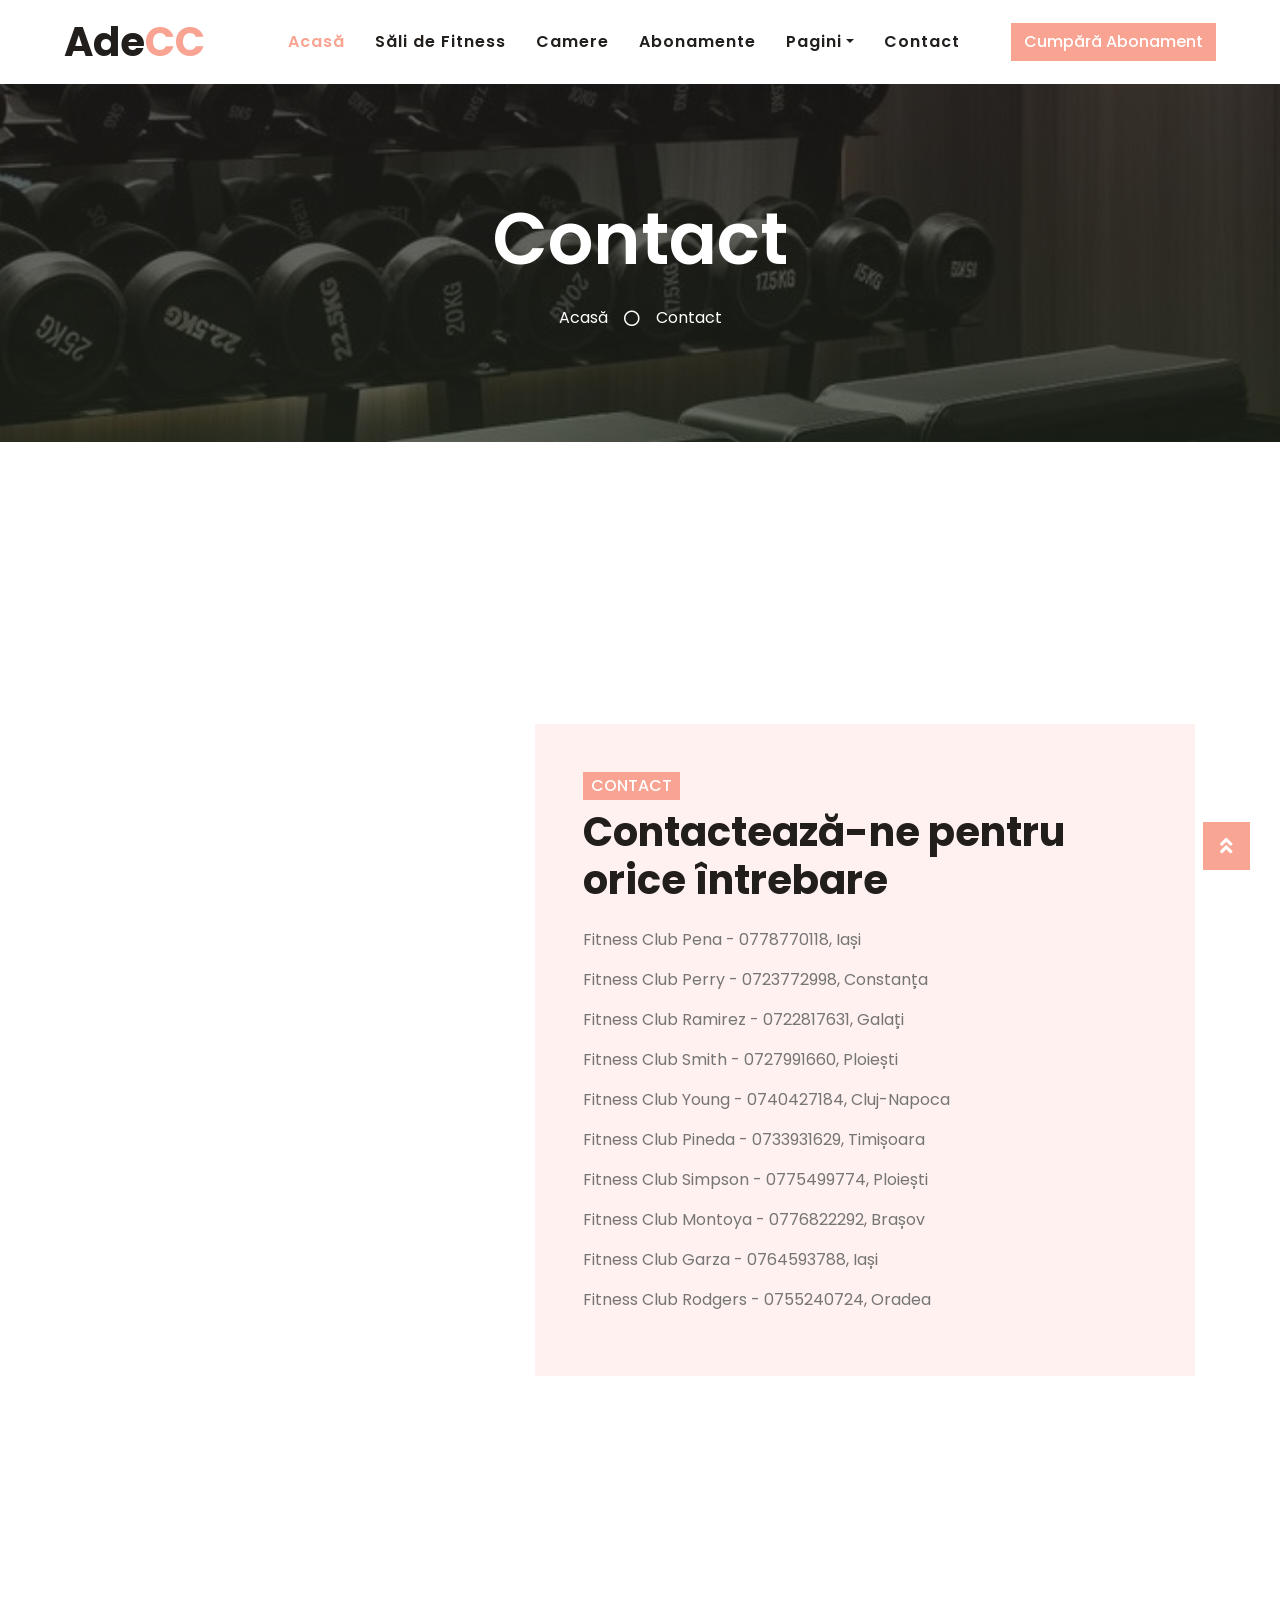
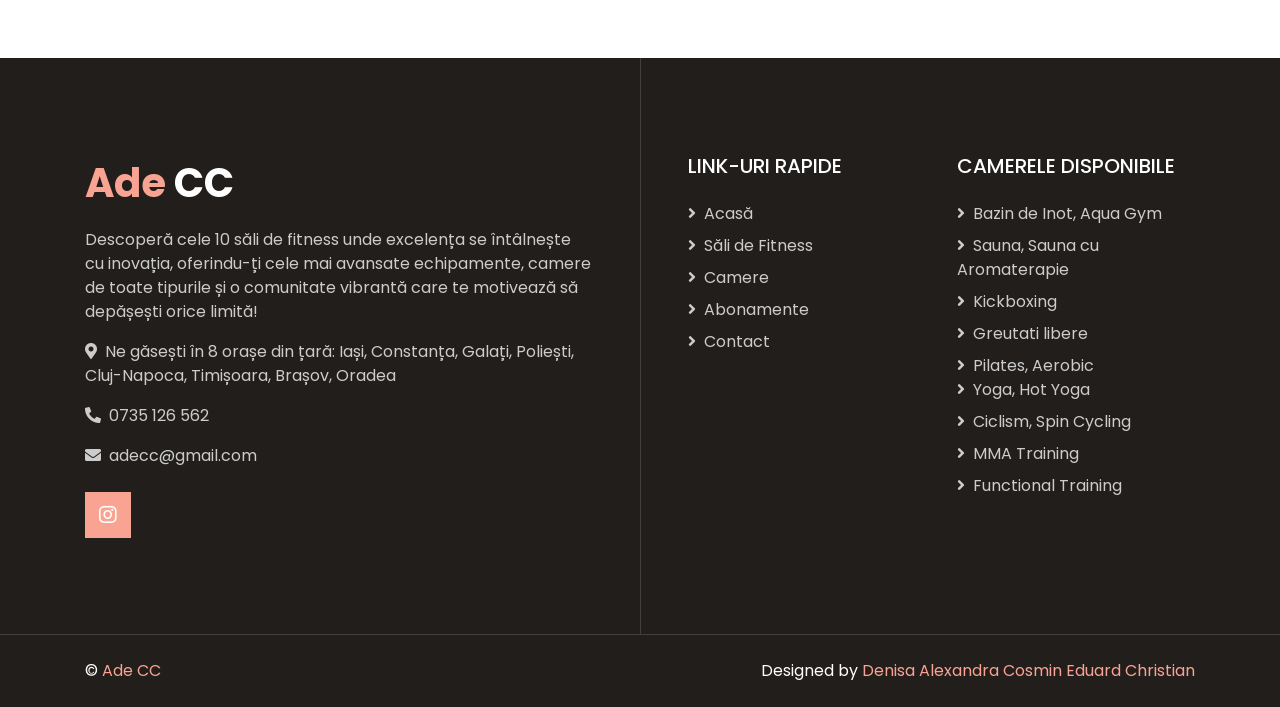
<file: Echipa07_F2/Echipa07_F2/07/07/contact.html>
<!DOCTYPE html>
<html lang="en">

<head>
    <meta charset="utf-8">
    <title>Săli de Fitness</title>
    <meta content="width=device-width, initial-scale=1.0" name="viewport">
    <meta content="Free HTML Templates" name="keywords">
    <meta content="Free HTML Templates" name="description">

    <!-- Favicon -->
    <link href="../img/favicon.ico" rel="icon">

    <!-- Google Web Fonts -->
    <link rel="preconnect" href="https://fonts.gstatic.com">
    <link href="https://fonts.googleapis.com/css2?family=Poppins:wght@400;500;600;700&display=swap" rel="stylesheet">

    <!-- Font Awesome -->
    <link href="https://cdnjs.cloudflare.com/ajax/libs/font-awesome/5.10.0/css/all.min.css" rel="stylesheet">

    <!-- Libraries Stylesheet -->
    <link href="lib/animate/animate.min.css" rel="stylesheet">
    <link href="lib/owlcarousel/assets/owl.carousel.min.css" rel="stylesheet">
    <link href="lib/tempusdominus/css/tempusdominus-bootstrap-4.min.css" rel="stylesheet" />

    <!-- Customized Bootstrap Stylesheet -->
    <link href="css/style.css" rel="stylesheet">
</head>

<body>
    


    <!-- Navbar Start -->
    <div class="container-fluid p-0">
        <nav class="navbar navbar-expand-lg bg-white navbar-light py-3 py-lg-0 px-lg-5">
            <a href="index.php" class="navbar-brand ml-lg-3">
                <h1 class="m-0 text-primary"><span class="text-dark">Ade</span>CC</h1>
            </a>
            <button type="button" class="navbar-toggler" data-toggle="collapse" data-target="#navbarCollapse">
                <span class="navbar-toggler-icon"></span>
            </button>
            <div class="collapse navbar-collapse justify-content-between px-lg-3" id="navbarCollapse">
                <div class="navbar-nav m-auto py-0">
                    <a href="index.php" class="nav-item nav-link active">Acasă</a>
                    <a href="about.html" class="nav-item nav-link">Săli de Fitness</a>
                    <a href="service.html" class="nav-item nav-link">Camere</a>
                    <a href="price.html" class="nav-item nav-link">Abonamente</a>
                    <div class="nav-item dropdown">
                        <a href="#" class="nav-link dropdown-toggle" data-toggle="dropdown">Pagini</a>
                        <div class="dropdown-menu rounded-0 m-0">
                            <a href="opening.html" class="dropdown-item">Program</a>
                            <a href="team.html" class="dropdown-item">Echipa Noastra</a>
                            <a href="testimonial.html" class="dropdown-item">Păreri</a>
                        </div>
                    </div>
                    <a href="contact.html" class="nav-item nav-link">Contact</a>
                </div>
                <a href="creditCard.html" class="btn btn-primary d-none d-lg-block">Cumpără Abonament</a>
            </div>
        </nav>
    </div>
    <!-- Navbar End -->


    <!-- Header Start -->
    <div class="jumbotron jumbotron-fluid bg-jumbotron" style="margin-bottom: 90px;">
        <div class="container text-center py-5">
            <h3 class="text-white display-3 mb-4">Contact</h3>
            <div class="d-inline-flex align-items-center text-white">
                <p class="m-0"><a class="text-white" href="index.php">Acasă</a></p>
                <i class="far fa-circle px-3"></i>
                <p class="m-0">Contact</p>
            </div>
        </div>
    </div>
    <!-- Header End -->


    <!-- Contact Start -->
    <div class="container-fluid py-5">
        <div class="container py-5">
            <div class="row">
                <div class="col-lg-6" style="min-height: 500px;">
                    <div class="position-relative h-100">
                        <iframe class="position-absolute w-100 h-100" src="https://www.google.com/maps/embed?pb=!1m18!1m12!1m3!1d2842609.423013462!2d22.37575412046146!3d45.91159443691403!2m3!1f0!2f0!3f0!3m2!1i1024!2i768!4f13.1!3m3!1m2!1s0x40b1ff26958976c3%3A0x84ef4f92a804b194!2zUm9tw6JuaWE!5e0!3m2!1sro!2sro!4v1714582019225!5m2!1sro!2sro" frameborder="0" style="border:0;" allowfullscreen="" aria-hidden="false" tabindex="0"></iframe>
                    </div>
                </div>
                <div class="col-lg-6 pt-5 pb-lg-5">
                    <div class="contact-form bg-light p-4 p-lg-5 my-lg-5">
                        <h6 class="d-inline-block text-white text-uppercase bg-primary py-1 px-2">Contact</h6>
                        <h1 class="mb-4">Contactează-ne pentru orice întrebare</h1>
                        <div id="success"></div>
                        <p>Fitness Club Pena - 0778770118, Iași</p>
                        <p>Fitness Club Perry - 0723772998, Constanța</p>
                        <p>Fitness Club Ramirez - 0722817631, Galați</p>
                        <p>Fitness Club Smith - 0727991660, Ploiești</p>
                        <p>Fitness Club Young - 0740427184, Cluj-Napoca</p>
                        <p>Fitness Club Pineda - 0733931629, Timișoara</p>
                        <p>Fitness Club Simpson - 0775499774, Ploiești</p>
                        <p>Fitness Club Montoya - 0776822292, Brașov</p>
                        <p>Fitness Club Garza - 0764593788, Iași</p>
                        <p>Fitness Club Rodgers - 0755240724, Oradea</p>
                    </div>
                </div>
            </div>
        </div>
    </div>
    <!-- Contact End -->


    <!-- Footer Start -->
    <div class="footer container-fluid position-relative bg-dark py-5" style="margin-top: 90px;">
        <div class="container pt-5">
            <div class="row">
                <div class="col-lg-6 pr-lg-5 mb-5">
                    <a href="index.php" class="navbar-brand">
                        <h1 class="mb-3 text-white"><span class="text-primary">Ade</span> CC</h1>
                    </a>
                    <p>Descoperă cele 10 săli de fitness unde excelența se întâlnește cu inovația, oferindu-ți cele mai avansate echipamente, camere de toate tipurile și o comunitate vibrantă care te motivează să depășești orice limită!</p>
                    <p><i class="fa fa-map-marker-alt mr-2"></i>Ne găsești în 8 orașe din țară: Iași, Constanța, Galați, Poliești, Cluj-Napoca, Timișoara, Brașov, Oradea</p>
                    <p><i class="fa fa-phone-alt mr-2"></i>0735 126 562</p>
                    <p><i class="fa fa-envelope mr-2"></i>adecc@gmail.com</p>
                    <div class="d-flex justify-content-start mt-4">
                        <a class="btn btn-lg btn-primary btn-lg-square" href="https://www.instagram.com/adecc.gym/"><i class="fab fa-instagram"></i></a>
                    </div>
                </div>
                <div class="col-lg-6 pl-lg-5">
                    <div class="row">
                        <div class="col-sm-6 mb-5">
                            <h5 class="text-white text-uppercase mb-4">Link-uri rapide</h5>
                            <div class="d-flex flex-column justify-content-start">
                                <a class="text-white-50 mb-2" href="index.php"><i class="fa fa-angle-right mr-2"></i>Acasă</a>
                                <a class="text-white-50 mb-2" href="about.html"><i class="fa fa-angle-right mr-2"></i>Săli de Fitness</a>
                                <a class="text-white-50 mb-2" href="service.html"><i class="fa fa-angle-right mr-2"></i>Camere</a>
                                <a class="text-white-50 mb-2" href="price.html"><i class="fa fa-angle-right mr-2"></i>Abonamente</a>
                                <a class="text-white-50" href="contact.html"><i class="fa fa-angle-right mr-2"></i>Contact</a>
                            </div>
                        </div>
                        <div class="col-sm-6 mb-5">
                            <h5 class="text-white text-uppercase mb-4">Camerele disponibile</h5>
                            <div class="d-flex flex-column justify-content-start">
                                <a class="text-white-50 mb-2" href="service.html"><i class="fa fa-angle-right mr-2"></i>Bazin de Inot, Aqua Gym</a>
                                <a class="text-white-50 mb-2" href="service.html"><i class="fa fa-angle-right mr-2"></i>Sauna, Sauna cu Aromaterapie</a>
                                <a class="text-white-50 mb-2" href="service.html"><i class="fa fa-angle-right mr-2"></i>Kickboxing</a>
                                <a class="text-white-50 mb-2" href="service.html"><i class="fa fa-angle-right mr-2"></i>Greutati libere</a>
                                <a class="text-white-50" href="service.html"><i class="fa fa-angle-right mr-2"></i>Pilates, Aerobic</a>
                                <a class="text-white-50 mb-2" href="service.html"><i class="fa fa-angle-right mr-2"></i>Yoga, Hot Yoga</a>
                                <a class="text-white-50 mb-2" href="service.html"><i class="fa fa-angle-right mr-2"></i>Ciclism, Spin Cycling</a>
                                <a class="text-white-50 mb-2" href="service.html"><i class="fa fa-angle-right mr-2"></i>MMA Training</a>
                                <a class="text-white-50 mb-2" href="service.html"><i class="fa fa-angle-right mr-2"></i>Functional Training</a>
                            </div>
                        </div>
                        
                    </div>
                </div>
            </div>
        </div>
    </div>
    <div class="container-fluid bg-dark text-light border-top py-4" style="border-color: rgba(256, 256, 256, .15) !important;">
        <div class="container">
            <div class="row">
                <div class="col-md-6 text-center text-md-left mb-3 mb-md-0">
                    <p class="m-0 text-white">&copy; <a href="index.php">Ade CC</a></p>
                </div>
                <div class="col-md-6 text-center text-md-right">
                    <p class="m-0 text-white">Designed by <a href="https://htmlcodex.com">Denisa Alexandra Cosmin Eduard Christian</a></p>
                </div>
            </div>
        </div>
    </div>
    <!-- Footer End -->


    <!-- Back to Top -->
    <a href="#" class="btn btn-lg btn-primary back-to-top"><i class="fa fa-angle-double-up"></i></a>


    <!-- JavaScript Libraries -->
    <script src="https://code.jquery.com/jquery-3.4.1.min.js"></script>
    <script src="https://stackpath.bootstrapcdn.com/bootstrap/4.4.1/js/bootstrap.bundle.min.js"></script>
    <script src="lib/easing/easing.min.js"></script>
    <script src="lib/waypoints/waypoints.min.js"></script>
    <script src="lib/counterup/counterup.min.js"></script>
    <script src="lib/owlcarousel/owl.carousel.min.js"></script>
    <script src="lib/tempusdominus/js/moment.min.js"></script>
    <script src="lib/tempusdominus/js/moment-timezone.min.js"></script>
    <script src="lib/tempusdominus/js/tempusdominus-bootstrap-4.min.js"></script>

    <!-- Contact Javascript File -->
    <script src="mail/jqBootstrapValidation.min.js"></script>
    <script src="mail/contact.js"></script>

    <!-- Template Javascript -->
    <script src="js/main.js"></script>
</body>

</html>
</file>
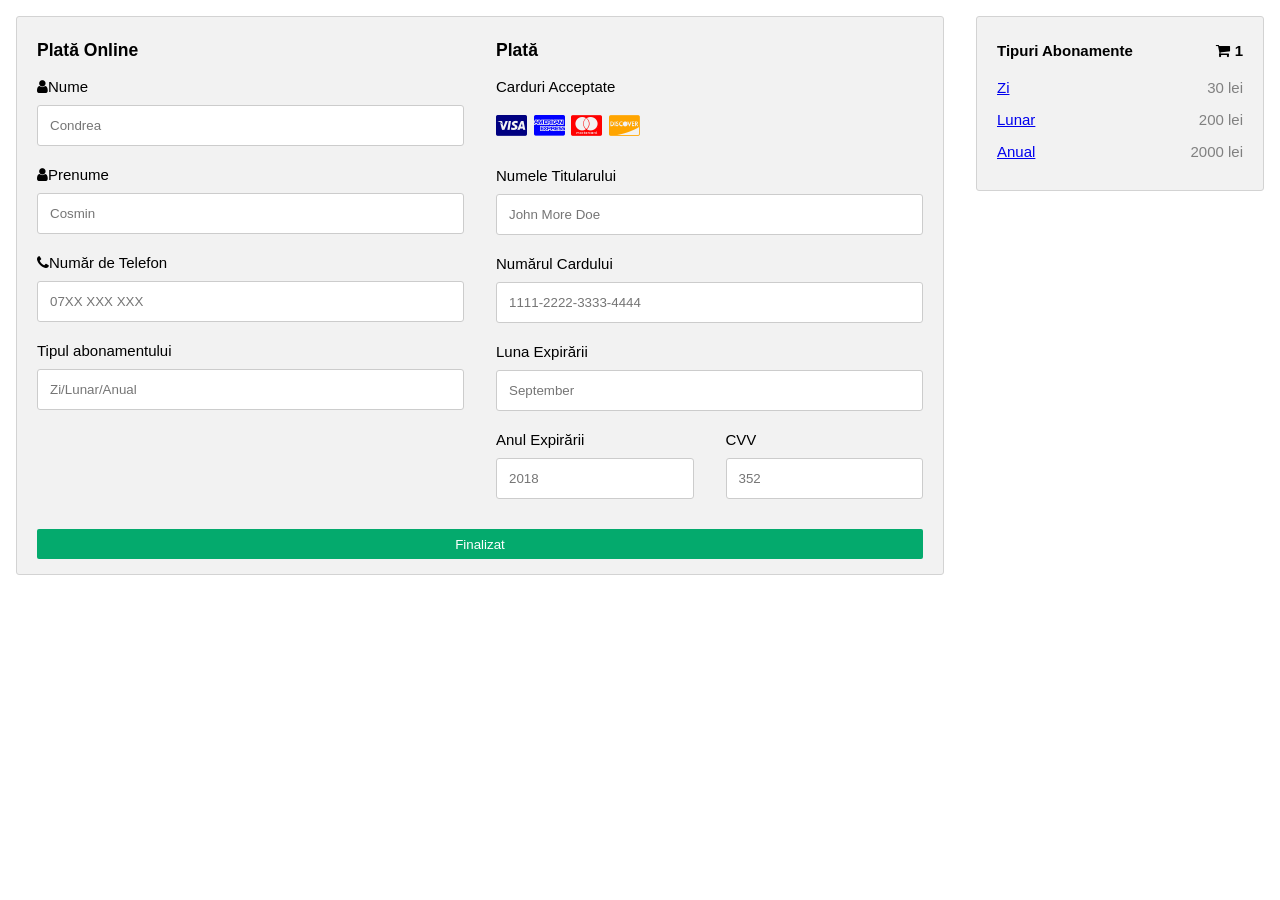
<file: Echipa07_F2/Echipa07_F2/07/07/creditCard.html>
<!DOCTYPE html>
<html lang="en">
<head>
    <meta charset="UTF-8">
    <meta name="viewport" content="width=device-width, initial-scale=1.0">
    <title>Plată</title>

    <link rel="stylesheet" href="https://cdnjs.cloudflare.com/ajax/libs/font-awesome/4.7.0/css/font-awesome.min.css">
    <link href="css/still.css" rel="stylesheet">
    <script>
        function checkPhoneNumber(event) {
            event.preventDefault();
            var phone = document.getElementById("phone").value;

            if (phone) {
                var xhr = new XMLHttpRequest();
                xhr.open("POST", "verificare_client_plata.php", true);
                xhr.setRequestHeader("Content-Type", "application/x-www-form-urlencoded");
                xhr.onreadystatechange = function () {
                    if (xhr.readyState == 4 && xhr.status == 200) {
                        if (xhr.responseText == "exists") {
                            window.location.href = "index.php";
                        } else {
                            alert("Trebuie să te înregistrezi înainte de a efectua plata.");
                        }
                    }
                };
                xhr.send("phone=" + encodeURIComponent(phone));
            } else {
                alert("Te rog să introduci numărul de telefon.");
            }
        }
    </script>
</head>
<body>

    <div class="row">
        <div class="col-75">
          <div class="container">
            <form id="paymentForm" action="/action_page.php" method="POST">
      
              <div class="row">
                <div class="col-50" id="fifty">
                  <h3>Plată Online</h3>
                  <label for="fname"><i class="fa fa-user"></i>Nume</label>
                  <input type="text" id="fname" name="firstname" placeholder="Condrea">
                  <label for="fname"><i class="fa fa-user"></i>Prenume</label>
                  <input type="text" id="fname" name="firstname" placeholder="Cosmin">

                  <!-- Added Phone Number Field -->
                  <label for="phone"><i class="fa fa-phone"></i>Număr de Telefon</label>
                  <input type="text" id="phone" name="phone" placeholder="07XX XXX XXX">
                  
                  <div class="row">
                    <div class="col-50">
                      <label for="state">Tipul abonamentului</label>
                      <input type="text" id="state" name="state" placeholder="Zi/Lunar/Anual">
                    </div>
                    
                  </div>
                </div>
      
                <div class="col-50" id="fifty">
                  <h3>Plată</h3>
                  <label for="fname">Carduri Acceptate</label>
                  <div class="icon-container">
                    <i class="fa fa-cc-visa" style="color:navy;"></i>
                    <i class="fa fa-cc-amex" style="color:blue;"></i>
                    <i class="fa fa-cc-mastercard" style="color:red;"></i>
                    <i class="fa fa-cc-discover" style="color:orange;"></i>
                  </div>
                  <label for="cname">Numele Titularului</label>
                  <input type="text" id="cname" name="cardname" placeholder="John More Doe">
                  <label for="ccnum">Numărul Cardului</label>
                  <input type="text" id="ccnum" name="cardnumber" placeholder="1111-2222-3333-4444">
                  <label for="expmonth">Luna Expirării</label>
                  <input type="text" id="expmonth" name="expmonth" placeholder="September">
      
                  <div class="row">
                    <div class="col-50">
                      <label for="expyear">Anul Expirării</label>
                      <input type="text" id="expyear" name="expyear" placeholder="2018">
                    </div>
                    <div class="col-50">
                      <label for="cvv">CVV</label>
                      <input type="text" id="cvv" name="cvv" placeholder="352">
                    </div>
                  </div>
                </div>
      
              </div>
              
              <button type="submit" class="btn" onclick="checkPhoneNumber(event)">
                <div class="btn1">Finalizat</div>
              </button>
            </form>
          </div>
        </div>
      
        <div class="col-25">
          <div class="container">
            <h4>Tipuri Abonamente
              <span class="price">
                <i class="fa fa-shopping-cart"></i>
                <b>1</b>
              </span>
            </h4>
            <p><a href="price.html">Zi</a> <span class="price">30 lei</span></p>
            <p><a href="price.html">Lunar</a> <span class="price">200 lei</span></p>
            <p><a href="price.html">Anual</a> <span class="price">2000 lei</span></p>
            
          </div>
        </div>
      </div>
    
</body>
</html>
</file>
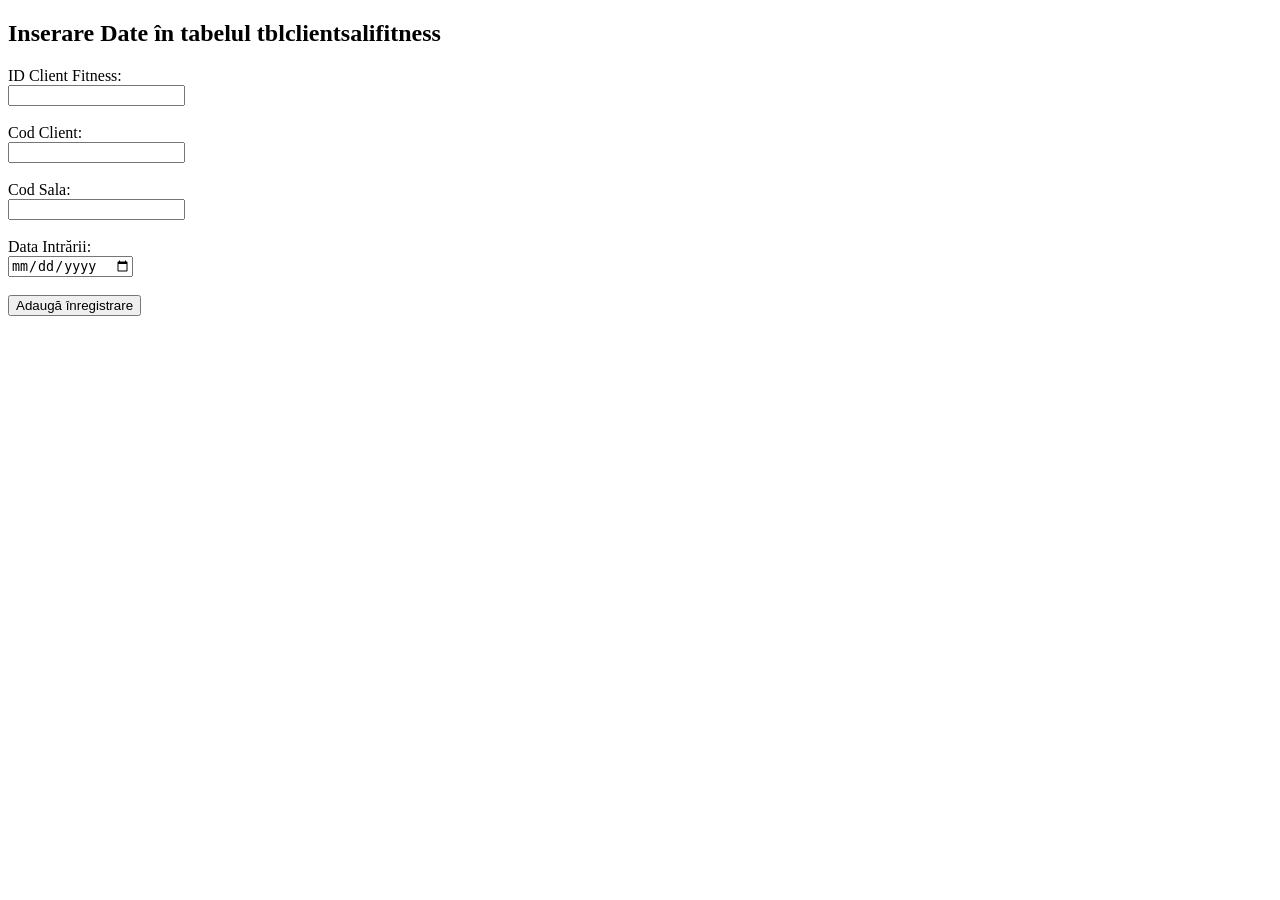
<file: Echipa07_F2/Echipa07_F2/07/07/formularinserare.html>
<!DOCTYPE html>
<html lang="en">
<head>
    <meta charset="UTF-8">
    <meta name="viewport" content="width=device-width, initial-scale=1.0">
    <title>Inserare Date</title>
</head>
<body>
    <h2>Inserare Date în tabelul tblclientsalifitness</h2>
    <form method="post" action="butoninserat.php">
        <label for="idClientSaliFitness">ID Client Fitness:</label><br>
        <input type="text" id="idClientSaliFitness" name="idClientSaliFitness"><br><br>

        <label for="codClient">Cod Client:</label><br>
        <input type="text" id="codClient" name="codClient"><br><br>
        
        <label for="codSala">Cod Sala:</label><br>
        <input type="text" id="codSala" name="codSala"><br><br>
        
        <label for="dataIntrarii">Data Intrării:</label><br>
        <input type="date" id="dataIntrarii" name="dataIntrarii"><br><br>
        
        <!-- Câmp ascuns pentru codul administratorului -->
        <input type="hidden" name="cod_administrator" value="0000000000">
        
        <input type="submit" value="Adaugă înregistrare">
    </form>
</body>
</html>
</file>
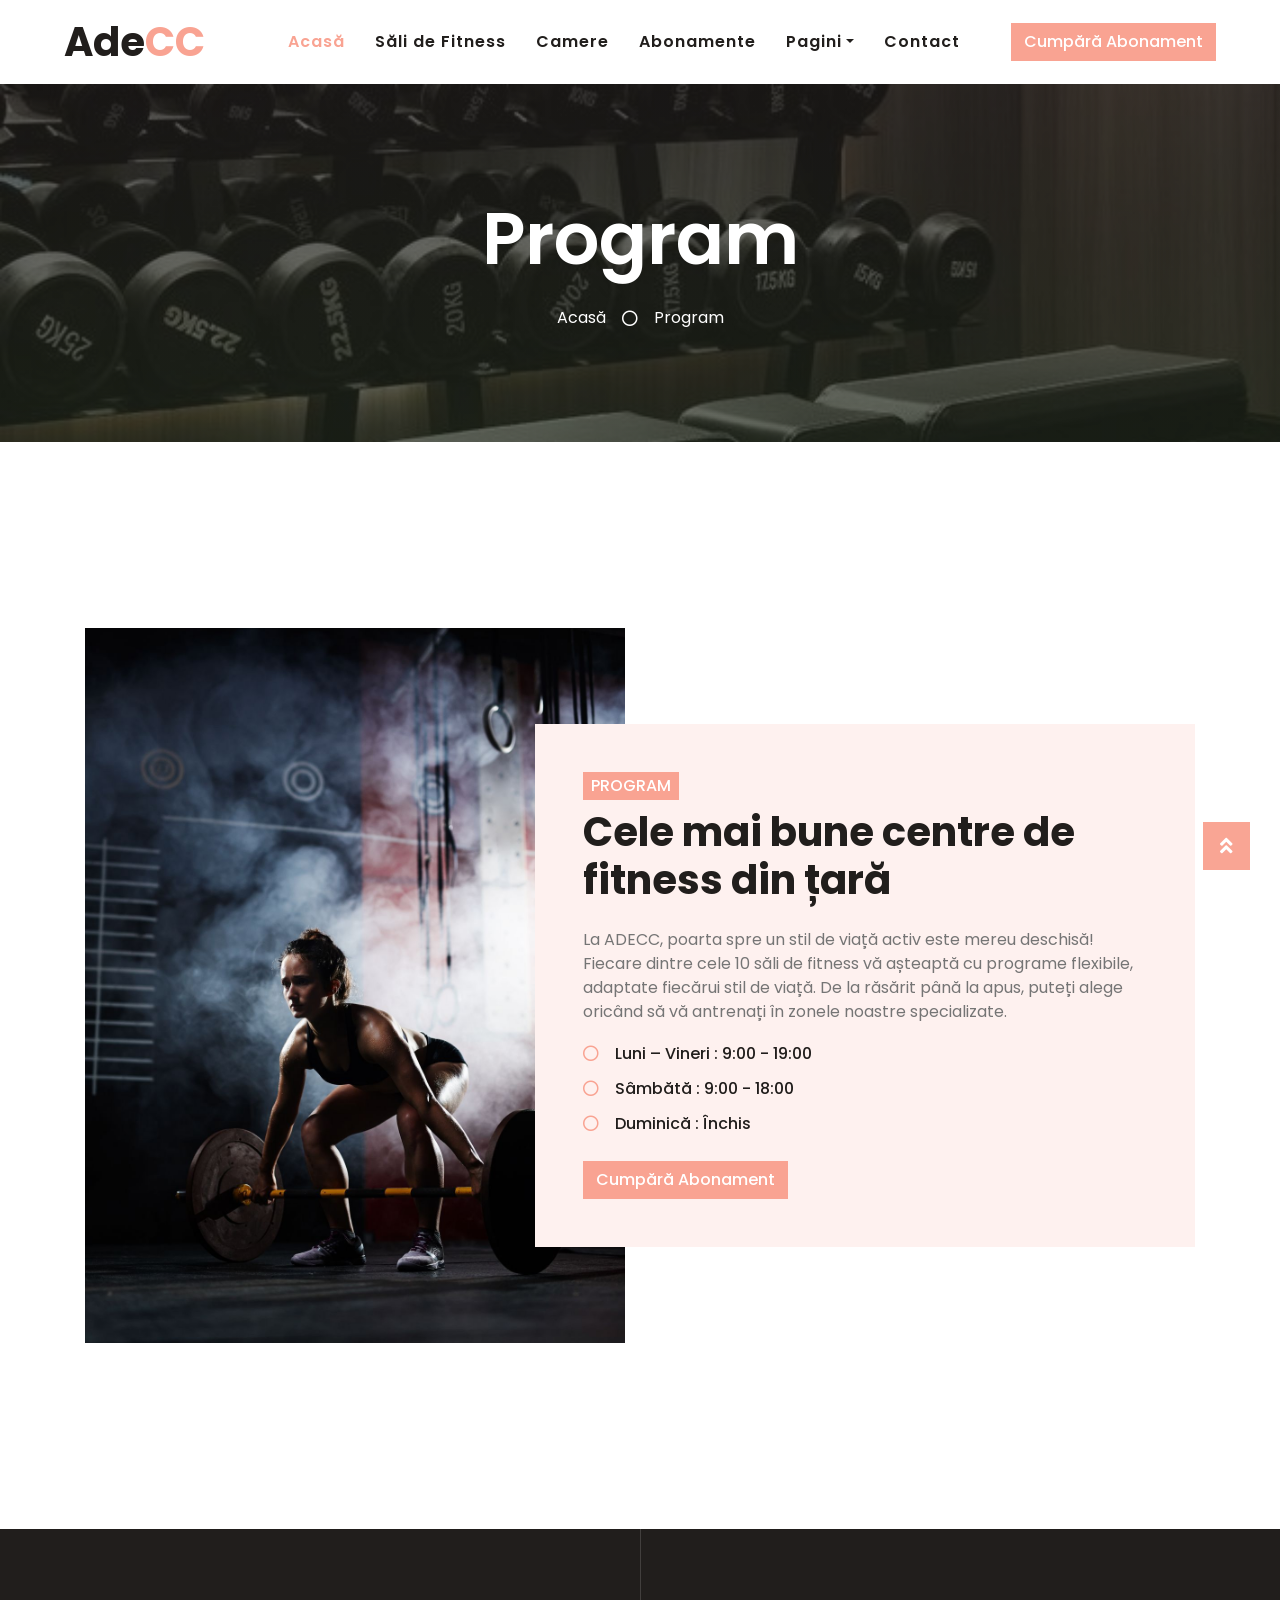
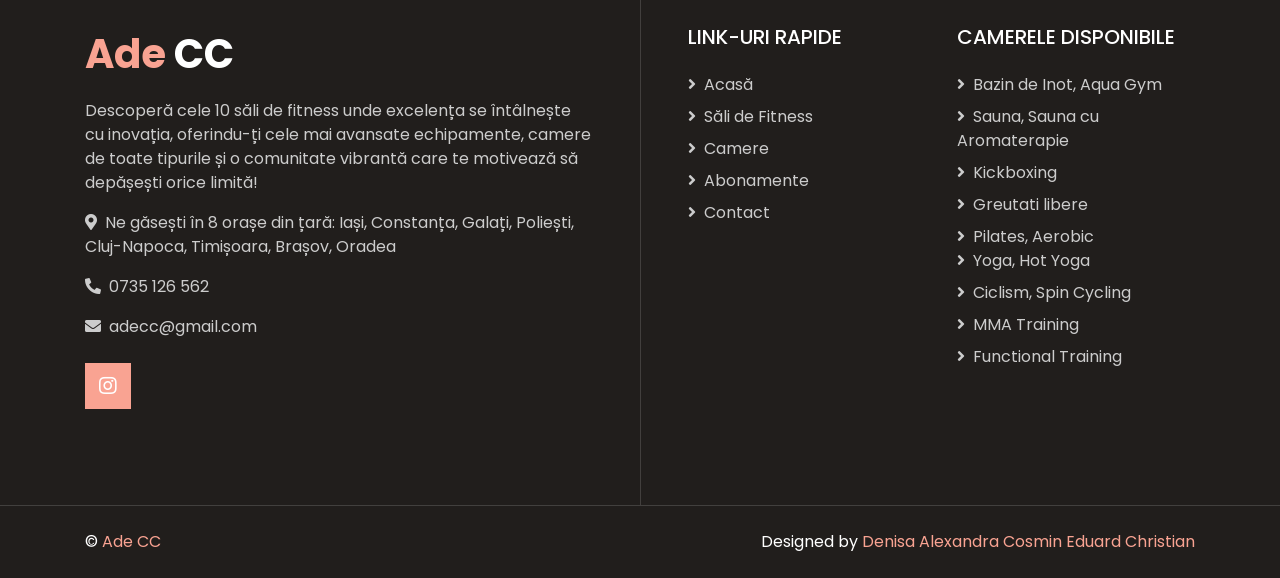
<file: Echipa07_F2/Echipa07_F2/07/07/opening.html>
<!DOCTYPE html>
<html lang="en">

<head>
    <meta charset="utf-8">
    <title>Săli de Fitness</title>
    <meta content="width=device-width, initial-scale=1.0" name="viewport">
    <meta content="Free HTML Templates" name="keywords">
    <meta content="Free HTML Templates" name="description">

    <!-- Favicon -->
    <link href="../img/favicon.ico" rel="icon">

    <!-- Google Web Fonts -->
    <link rel="preconnect" href="https://fonts.gstatic.com">
    <link href="https://fonts.googleapis.com/css2?family=Poppins:wght@400;500;600;700&display=swap" rel="stylesheet">

    <!-- Font Awesome -->
    <link href="https://cdnjs.cloudflare.com/ajax/libs/font-awesome/5.10.0/css/all.min.css" rel="stylesheet">

    <!-- Libraries Stylesheet -->
    <link href="lib/animate/animate.min.css" rel="stylesheet">
    <link href="lib/owlcarousel/assets/owl.carousel.min.css" rel="stylesheet">
    <link href="lib/tempusdominus/css/tempusdominus-bootstrap-4.min.css" rel="stylesheet" />

    <!-- Customized Bootstrap Stylesheet -->
    <link href="css/style.css" rel="stylesheet">
</head>

<body>
    


    <!-- Navbar Start -->
    <div class="container-fluid p-0">
        <nav class="navbar navbar-expand-lg bg-white navbar-light py-3 py-lg-0 px-lg-5">
            <a href="index.php" class="navbar-brand ml-lg-3">
                <h1 class="m-0 text-primary"><span class="text-dark">Ade</span>CC</h1>
            </a>
            <button type="button" class="navbar-toggler" data-toggle="collapse" data-target="#navbarCollapse">
                <span class="navbar-toggler-icon"></span>
            </button>
            <div class="collapse navbar-collapse justify-content-between px-lg-3" id="navbarCollapse">
                <div class="navbar-nav m-auto py-0">
                    <a href="index.php" class="nav-item nav-link active">Acasă</a>
                    <a href="about.html" class="nav-item nav-link">Săli de Fitness</a>
                    <a href="service.html" class="nav-item nav-link">Camere</a>
                    <a href="price.html" class="nav-item nav-link">Abonamente</a>
                    <div class="nav-item dropdown">
                        <a href="#" class="nav-link dropdown-toggle" data-toggle="dropdown">Pagini</a>
                        <div class="dropdown-menu rounded-0 m-0">
                            <a href="opening.html" class="dropdown-item">Program</a>
                            <a href="team.html" class="dropdown-item">Echipa Noastra</a>
                            <a href="testimonial.html" class="dropdown-item">Păreri</a>
                        </div>
                    </div>
                    <a href="contact.html" class="nav-item nav-link">Contact</a>
                </div>
                <a href="creditCard.html" class="btn btn-primary d-none d-lg-block">Cumpără Abonament</a>
            </div>
        </nav>
    </div>
    <!-- Navbar End -->


    <!-- Header Start -->
    <div class="jumbotron jumbotron-fluid bg-jumbotron" style="margin-bottom: 90px;">
        <div class="container text-center py-5">
            <h3 class="text-white display-3 mb-4">Program</h1>
            <div class="d-inline-flex align-items-center text-white">
                <p class="m-0"><a class="text-white" href="index.php">Acasă</a></p>
                <i class="far fa-circle px-3"></i>
                <p class="m-0">Program</p>
            </div>
        </div>
    </div>
    <!-- Header End -->


    <!-- Open Hours Start -->
    <div class="container-fluid py-5">
        <div class="container py-5">
            <div class="row">
                <div class="col-lg-6" style="min-height: 500px;">
                    <div class="position-relative h-100">
                        <img class="position-absolute w-100 h-100" src="img/opening.jpg" style="object-fit: cover;">
                    </div>
                </div>
                <div class="col-lg-6 pt-5 pb-lg-5">
                    <div class="hours-text bg-light p-4 p-lg-5 my-lg-5">
                        <h6 class="d-inline-block text-white text-uppercase bg-primary py-1 px-2">Program</h6>
                        <h1 class="mb-4">Cele mai bune centre de fitness din țară</h1>
                        <p>La ADECC, poarta spre un stil de viață activ este mereu deschisă! Fiecare dintre cele 10 săli de fitness vă așteaptă cu programe flexibile, adaptate fiecărui stil de viață. De la răsărit până la apus, puteți alege oricând să vă antrenați în zonele noastre specializate.</p>
                        <ul class="list-inline">
                            <li class="h6 py-1"><i class="far fa-circle text-primary mr-3"></i>Luni – Vineri : 9:00 - 19:00</li>
                            <li class="h6 py-1"><i class="far fa-circle text-primary mr-3"></i>Sâmbătă : 9:00 - 18:00</li>
                            <li class="h6 py-1"><i class="far fa-circle text-primary mr-3"></i>Duminică : Închis</li>
                        </ul>
                        <a href="creditCard.html" class="btn btn-primary mt-2">Cumpără Abonament</a>
                    </div>
                </div>
            </div>
        </div>
    </div>
    <!-- Open Hours End -->


    <!-- Footer Start -->
    <div class="footer container-fluid position-relative bg-dark py-5" style="margin-top: 90px;">
        <div class="container pt-5">
            <div class="row">
                <div class="col-lg-6 pr-lg-5 mb-5">
                    <a href="index.php" class="navbar-brand">
                        <h1 class="mb-3 text-white"><span class="text-primary">Ade</span> CC</h1>
                    </a>
                    <p>Descoperă cele 10 săli de fitness unde excelența se întâlnește cu inovația, oferindu-ți cele mai avansate echipamente, camere de toate tipurile și o comunitate vibrantă care te motivează să depășești orice limită!</p>
                    <p><i class="fa fa-map-marker-alt mr-2"></i>Ne găsești în 8 orașe din țară: Iași, Constanța, Galați, Poliești, Cluj-Napoca, Timișoara, Brașov, Oradea</p>
                    <p><i class="fa fa-phone-alt mr-2"></i>0735 126 562</p>
                    <p><i class="fa fa-envelope mr-2"></i>adecc@gmail.com</p>
                    <div class="d-flex justify-content-start mt-4">
                        <a class="btn btn-lg btn-primary btn-lg-square" href="https://www.instagram.com/adecc.gym/"><i class="fab fa-instagram"></i></a>
                    </div>
                </div>
                <div class="col-lg-6 pl-lg-5">
                    <div class="row">
                        <div class="col-sm-6 mb-5">
                            <h5 class="text-white text-uppercase mb-4">Link-uri rapide</h5>
                            <div class="d-flex flex-column justify-content-start">
                                <a class="text-white-50 mb-2" href="index.php"><i class="fa fa-angle-right mr-2"></i>Acasă</a>
                                <a class="text-white-50 mb-2" href="about.html"><i class="fa fa-angle-right mr-2"></i>Săli de Fitness</a>
                                <a class="text-white-50 mb-2" href="service.html"><i class="fa fa-angle-right mr-2"></i>Camere</a>
                                <a class="text-white-50 mb-2" href="price.html"><i class="fa fa-angle-right mr-2"></i>Abonamente</a>
                                <a class="text-white-50" href="contact.html"><i class="fa fa-angle-right mr-2"></i>Contact</a>
                            </div>
                        </div>
                        <div class="col-sm-6 mb-5">
                            <h5 class="text-white text-uppercase mb-4">Camerele disponibile</h5>
                            <div class="d-flex flex-column justify-content-start">
                                <a class="text-white-50 mb-2" href="service.html"><i class="fa fa-angle-right mr-2"></i>Bazin de Inot, Aqua Gym</a>
                                <a class="text-white-50 mb-2" href="service.html"><i class="fa fa-angle-right mr-2"></i>Sauna, Sauna cu Aromaterapie</a>
                                <a class="text-white-50 mb-2" href="service.html"><i class="fa fa-angle-right mr-2"></i>Kickboxing</a>
                                <a class="text-white-50 mb-2" href="service.html"><i class="fa fa-angle-right mr-2"></i>Greutati libere</a>
                                <a class="text-white-50" href="service.html"><i class="fa fa-angle-right mr-2"></i>Pilates, Aerobic</a>
                                <a class="text-white-50 mb-2" href="service.html"><i class="fa fa-angle-right mr-2"></i>Yoga, Hot Yoga</a>
                                <a class="text-white-50 mb-2" href="service.html"><i class="fa fa-angle-right mr-2"></i>Ciclism, Spin Cycling</a>
                                <a class="text-white-50 mb-2" href="service.html"><i class="fa fa-angle-right mr-2"></i>MMA Training</a>
                                <a class="text-white-50 mb-2" href="service.html"><i class="fa fa-angle-right mr-2"></i>Functional Training</a>
                            </div>
                        </div>
                        
                    </div>
                </div>
            </div>
        </div>
    </div>
    <div class="container-fluid bg-dark text-light border-top py-4" style="border-color: rgba(256, 256, 256, .15) !important;">
        <div class="container">
            <div class="row">
                <div class="col-md-6 text-center text-md-left mb-3 mb-md-0">
                    <p class="m-0 text-white">&copy; <a href="index.php">Ade CC</a></p>
                </div>
                <div class="col-md-6 text-center text-md-right">
                    <p class="m-0 text-white">Designed by <a href="https://htmlcodex.com">Denisa Alexandra Cosmin Eduard Christian</a></p>
                </div>
            </div>
        </div>
    </div>
    <!-- Footer End -->


    <!-- Back to Top -->
    <a href="#" class="btn btn-lg btn-primary back-to-top"><i class="fa fa-angle-double-up"></i></a>


    <!-- JavaScript Libraries -->
    <script src="https://code.jquery.com/jquery-3.4.1.min.js"></script>
    <script src="https://stackpath.bootstrapcdn.com/bootstrap/4.4.1/js/bootstrap.bundle.min.js"></script>
    <script src="lib/easing/easing.min.js"></script>
    <script src="lib/waypoints/waypoints.min.js"></script>
    <script src="lib/counterup/counterup.min.js"></script>
    <script src="lib/owlcarousel/owl.carousel.min.js"></script>
    <script src="lib/tempusdominus/js/moment.min.js"></script>
    <script src="lib/tempusdominus/js/moment-timezone.min.js"></script>
    <script src="lib/tempusdominus/js/tempusdominus-bootstrap-4.min.js"></script>

    <!-- Contact Javascript File -->
    <script src="mail/jqBootstrapValidation.min.js"></script>
    <script src="mail/contact.js"></script>

    <!-- Template Javascript -->
    <script src="js/main.js"></script>
</body>

</html>
</file>
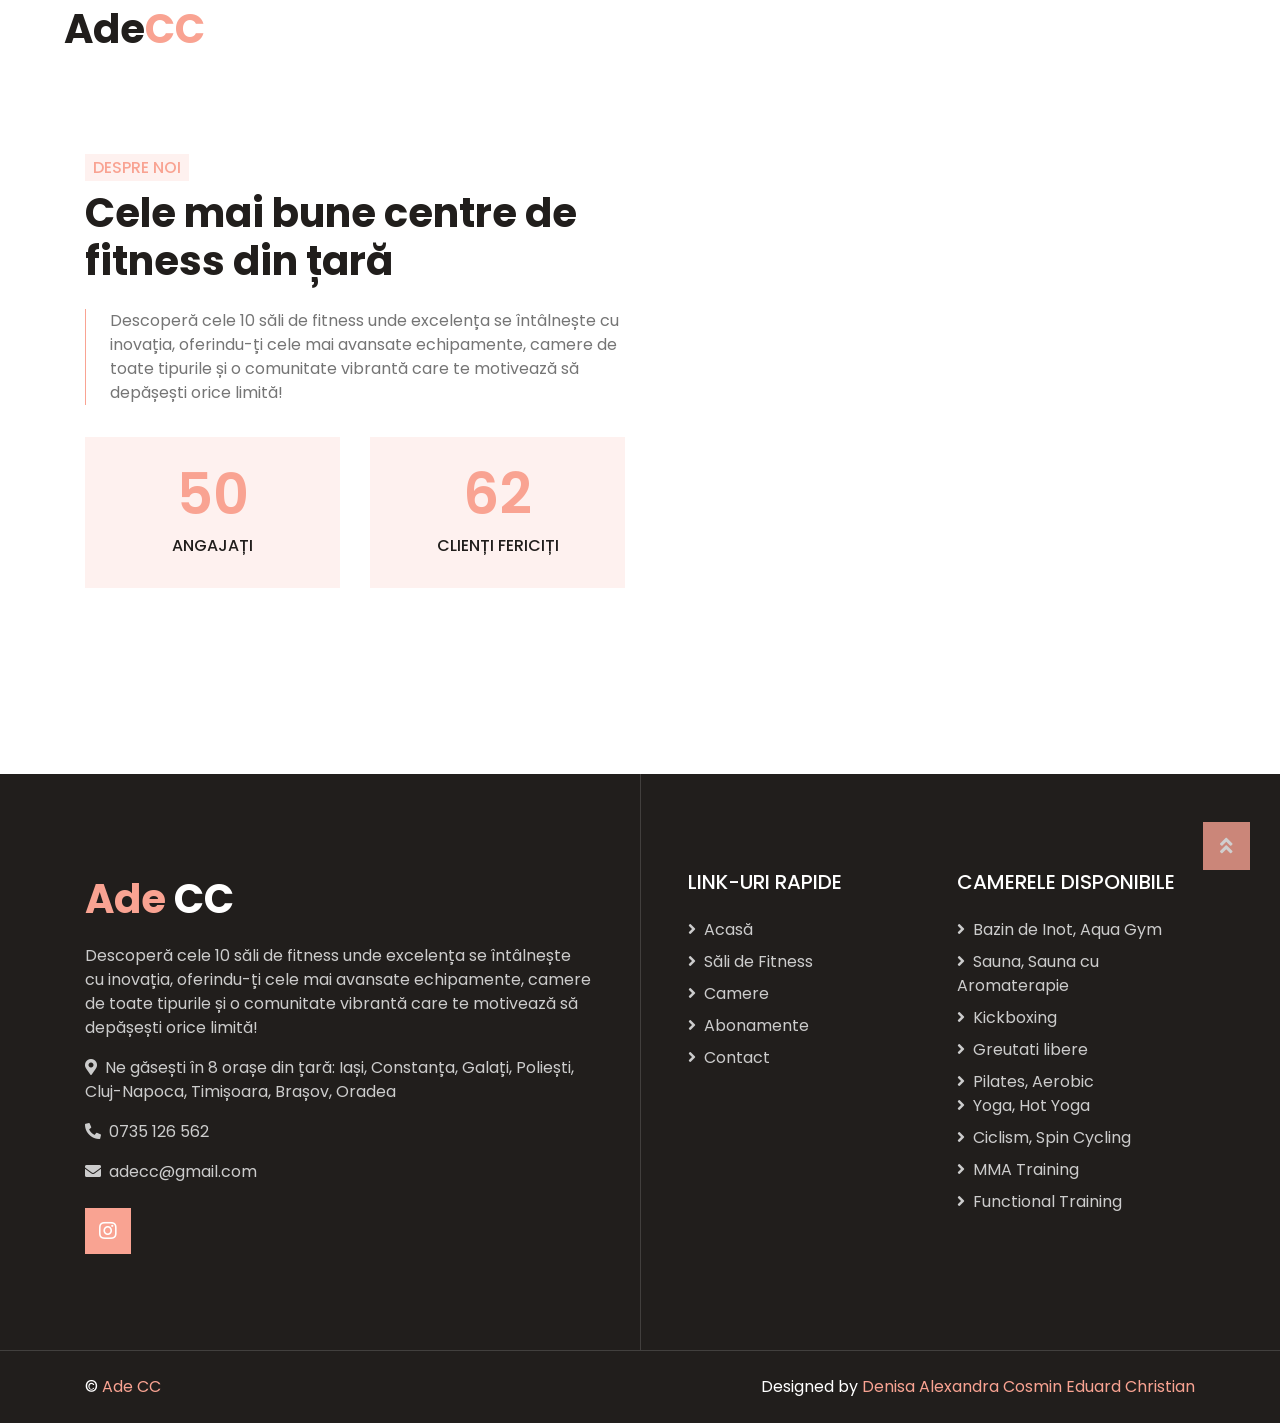
<file: Echipa07_F2/Echipa07_F2/07/07/pagina_admin.html>
<!DOCTYPE html>
<html lang="en">

<head>
    <meta charset="utf-8">
    <title>Săli de Fitness</title>
    <meta content="width=device-width, initial-scale=1.0" name="viewport">
    <meta content="Free HTML Templates" name="keywords">
    <meta content="Free HTML Templates" name="description">

    <!-- Favicon -->
    <link href="../img/favicon.ico" rel="icon">

    <!-- Google Web Fonts -->
    <link rel="preconnect" href="https://fonts.gstatic.com">
    <link href="https://fonts.googleapis.com/css2?family=Poppins:wght@400;500;600;700&display=swap" rel="stylesheet">

    <!-- Font Awesome -->
    <link href="https://cdnjs.cloudflare.com/ajax/libs/font-awesome/5.10.0/css/all.min.css" rel="stylesheet">

    <!-- Libraries Stylesheet -->
    <link href="lib/animate/animate.min.css" rel="stylesheet">
    <link href="lib/owlcarousel/assets/owl.carousel.min.css" rel="stylesheet">
    <link href="lib/tempusdominus/css/tempusdominus-bootstrap-4.min.css" rel="stylesheet" />

    <!-- Customized Bootstrap Stylesheet -->
    <link href="css/style.css" rel="stylesheet">
</head>

<body>
    
    <!-- Navbar Start -->
    <div class="container-fluid p-0">
        <nav class="navbar navbar-expand-lg bg-white navbar-light py-3 py-lg-0 px-lg-5">
            <a href="index.php" class="navbar-brand ml-lg-3">
                <h1 class="m-0 text-primary"><span class="text-dark">Ade</span>CC</h1>
            </a>
            <button type="button" class="navbar-toggler" data-toggle="collapse" data-target="#navbarCollapse">
                <span class="navbar-toggler-icon"></span>
            </button>
        </nav>
    </div>
    <!-- Navbar End -->


    <!-- About Start -->
    <div class="container-fluid py-5">
        <div class="container py-5">
            <div class="row align-items-center">
                <div class="col-lg-6">
                    <h6 class="d-inline-block text-primary text-uppercase bg-light py-1 px-2">Despre noi</h6>
                    <h1 class="mb-4">Cele mai bune centre de fitness din țară</h1>
                    <p class="pl-4 border-left border-primary">
                        Descoperă cele 10 săli de fitness unde excelența se întâlnește cu inovația, oferindu-ți cele mai avansate echipamente, camere de toate tipurile și o comunitate vibrantă care te motivează să depășești orice limită!</p>
                    <div class="row pt-3">
                        <div class="col-6">
                            <div class="bg-light text-center p-4">
                                <h3 class="display-4 text-primary" data-toggle="counter-up">98</h3>
                                <h6 class="text-uppercase">Angajați</h6>
                            </div>
                        </div>
                        <div class="col-6">
                            <div class="bg-light text-center p-4">
                                <h3 class="display-4 text-primary" data-toggle="counter-up">120</h3>
                                <h6 class="text-uppercase">Clienți Fericiți</h6>
                            </div>
                        </div>
                    </div>
                </div>
            </div>
        </div>
    </div>
    <!-- About End -->

    <!-- Footer Start -->
    <div class="footer container-fluid position-relative bg-dark py-5" style="margin-top: 90px;">
        <div class="container pt-5">
            <div class="row">
                <div class="col-lg-6 pr-lg-5 mb-5">
                    <a href="index.php" class="navbar-brand">
                        <h1 class="mb-3 text-white"><span class="text-primary">Ade</span> CC</h1>
                    </a>
                    <p>Descoperă cele 10 săli de fitness unde excelența se întâlnește cu inovația, oferindu-ți cele mai avansate echipamente, camere de toate tipurile și o comunitate vibrantă care te motivează să depășești orice limită!</p>
                    <p><i class="fa fa-map-marker-alt mr-2"></i>Ne găsești în 8 orașe din țară: Iași, Constanța, Galați, Poliești, Cluj-Napoca, Timișoara, Brașov, Oradea</p>
                    <p><i class="fa fa-phone-alt mr-2"></i>0735 126 562</p>
                    <p><i class="fa fa-envelope mr-2"></i>adecc@gmail.com</p>
                    <div class="d-flex justify-content-start mt-4">
                        <a class="btn btn-lg btn-primary btn-lg-square" href="https://www.instagram.com/adecc.gym/"><i class="fab fa-instagram"></i></a>
                    </div>
                </div>
                <div class="col-lg-6 pl-lg-5">
                    <div class="row">
                        <div class="col-sm-6 mb-5">
                            <h5 class="text-white text-uppercase mb-4">Link-uri rapide</h5>
                            <div class="d-flex flex-column justify-content-start">
                                <a class="text-white-50 mb-2" href="index.php"><i class="fa fa-angle-right mr-2"></i>Acasă</a>
                                <a class="text-white-50 mb-2" href="about.html"><i class="fa fa-angle-right mr-2"></i>Săli de Fitness</a>
                                <a class="text-white-50 mb-2" href="service.html"><i class="fa fa-angle-right mr-2"></i>Camere</a>
                                <a class="text-white-50 mb-2" href="price.html"><i class="fa fa-angle-right mr-2"></i>Abonamente</a>
                                <a class="text-white-50" href="contact.html"><i class="fa fa-angle-right mr-2"></i>Contact</a>
                            </div>
                        </div>
                        <div class="col-sm-6 mb-5">
                            <h5 class="text-white text-uppercase mb-4">Camerele disponibile</h5>
                            <div class="d-flex flex-column justify-content-start">
                                <a class="text-white-50 mb-2" href="service.html"><i class="fa fa-angle-right mr-2"></i>Bazin de Inot, Aqua Gym</a>
                                <a class="text-white-50 mb-2" href="service.html"><i class="fa fa-angle-right mr-2"></i>Sauna, Sauna cu Aromaterapie</a>
                                <a class="text-white-50 mb-2" href="service.html"><i class="fa fa-angle-right mr-2"></i>Kickboxing</a>
                                <a class="text-white-50 mb-2" href="service.html"><i class="fa fa-angle-right mr-2"></i>Greutati libere</a>
                                <a class="text-white-50" href="service.html"><i class="fa fa-angle-right mr-2"></i>Pilates, Aerobic</a>
                                <a class="text-white-50 mb-2" href="service.html"><i class="fa fa-angle-right mr-2"></i>Yoga, Hot Yoga</a>
                                <a class="text-white-50 mb-2" href="service.html"><i class="fa fa-angle-right mr-2"></i>Ciclism, Spin Cycling</a>
                                <a class="text-white-50 mb-2" href="service.html"><i class="fa fa-angle-right mr-2"></i>MMA Training</a>
                                <a class="text-white-50 mb-2" href="service.html"><i class="fa fa-angle-right mr-2"></i>Functional Training</a>
                            </div>
                        </div>
                    </div>
                </div>
            </div>
        </div>
    </div>
    <div class="container-fluid bg-dark text-light border-top py-4" style="border-color: rgba(256, 256, 256, .15) !important;">
        <div class="container">
            <div class="row">
                <div class="col-md-6 text-center text-md-left mb-3 mb-md-0">
                    <p class="m-0 text-white">&copy; <a href="index.php">Ade CC</a></p>
                </div>
                <div class="col-md-6 text-center text-md-right">
                    <p class="m-0 text-white">Designed by <a href="https://htmlcodex.com">Denisa Alexandra Cosmin Eduard Christian</a></p>
                </div>
            </div>
        </div>
    </div>
    <!-- Footer End -->


    <!-- Back to Top -->
    <a href="#" class="btn btn-lg btn-primary back-to-top"><i class="fa fa-angle-double-up"></i></a>


    <!-- JavaScript Libraries -->
    <script src="https://code.jquery.com/jquery-3.4.1.min.js"></script>
    <script src="https://stackpath.bootstrapcdn.com/bootstrap/4.4.1/js/bootstrap.bundle.min.js"></script>
    <script src="lib/easing/easing.min.js"></script>
    <script src="lib/waypoints/waypoints.min.js"></script>
    <script src="lib/counterup/counterup.min.js"></script>
    <script src="lib/owlcarousel/owl.carousel.min.js"></script>
    <script src="lib/tempusdominus/js/moment.min.js"></script>
    <script src="lib/tempusdominus/js/moment-timezone.min.js"></script>
    <script src="lib/tempusdominus/js/tempusdominus-bootstrap-4.min.js"></script>

    <!-- Contact Javascript File -->
    <script src="mail/jqBootstrapValidation.min.js"></script>
    <script src="mail/contact.js"></script>

    <!-- Template Javascript -->
    <script src="js/main.js"></script>
</body>

</html>
</file>
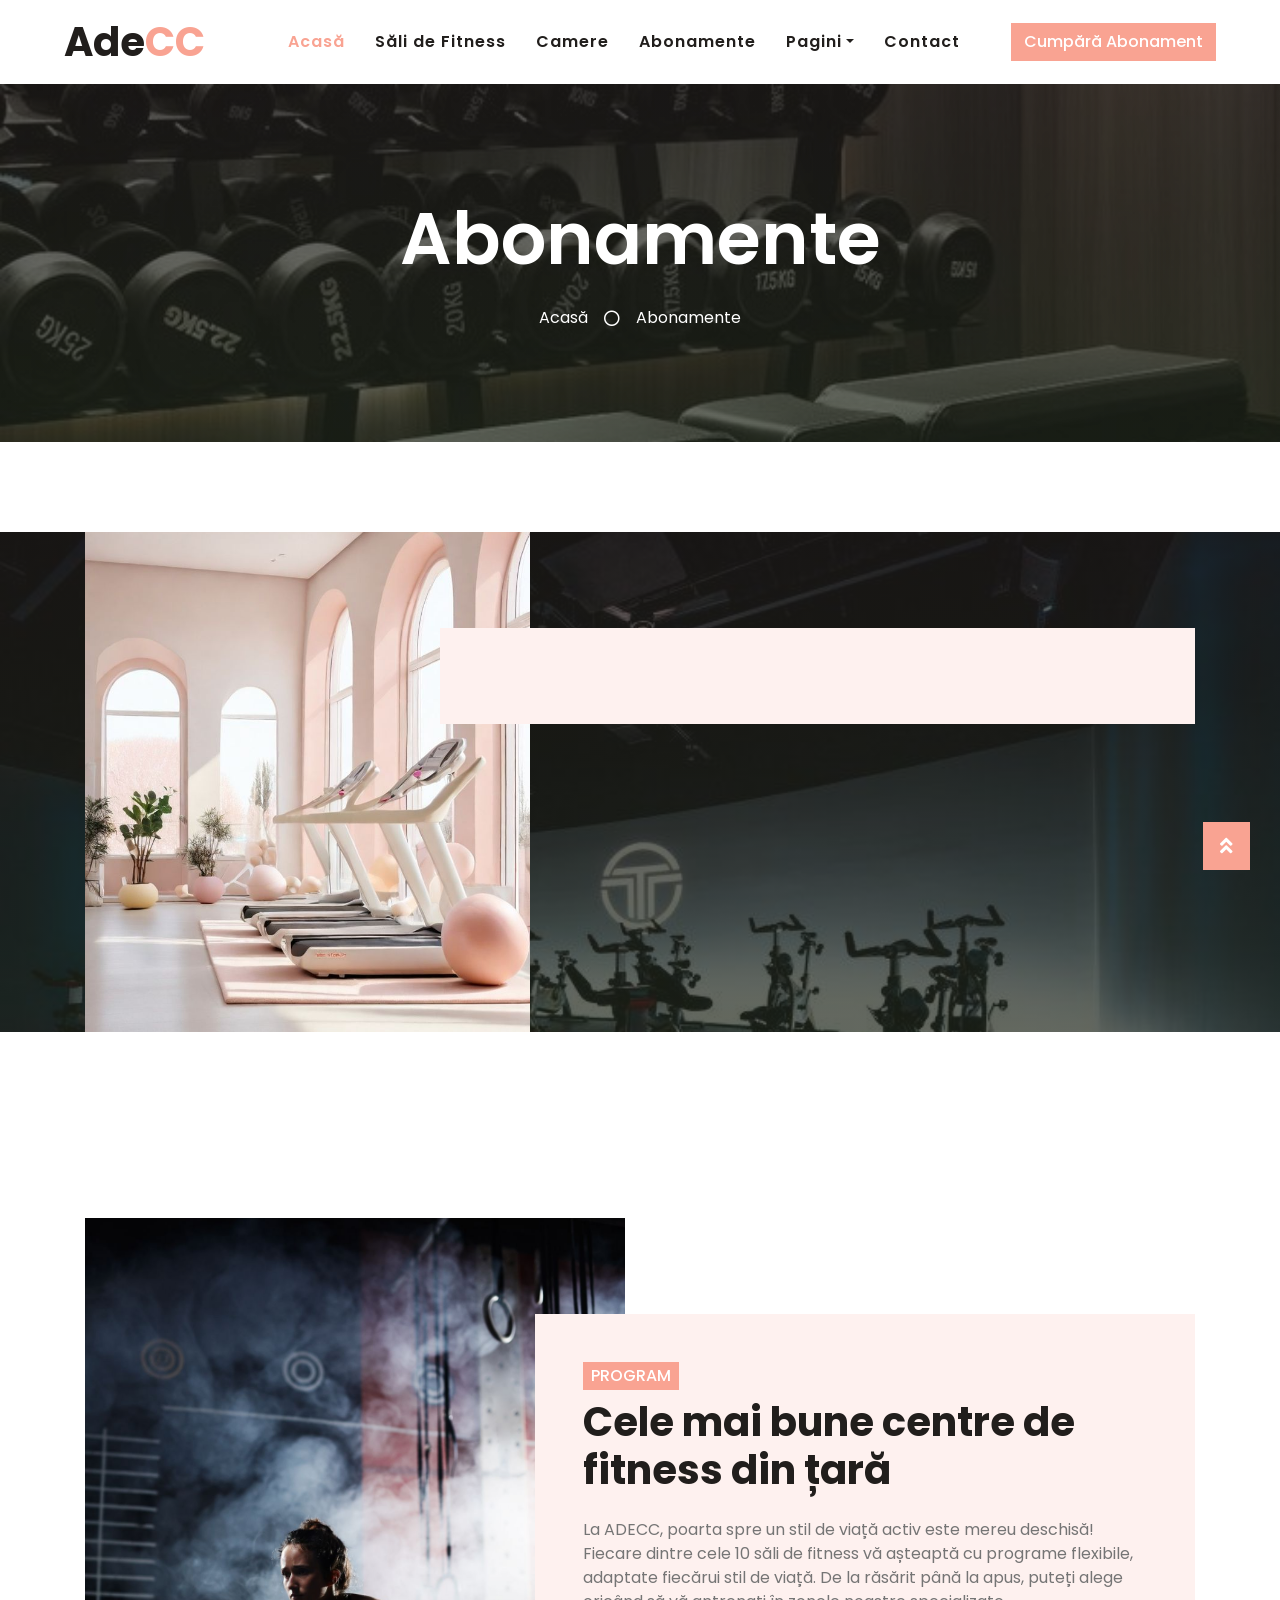
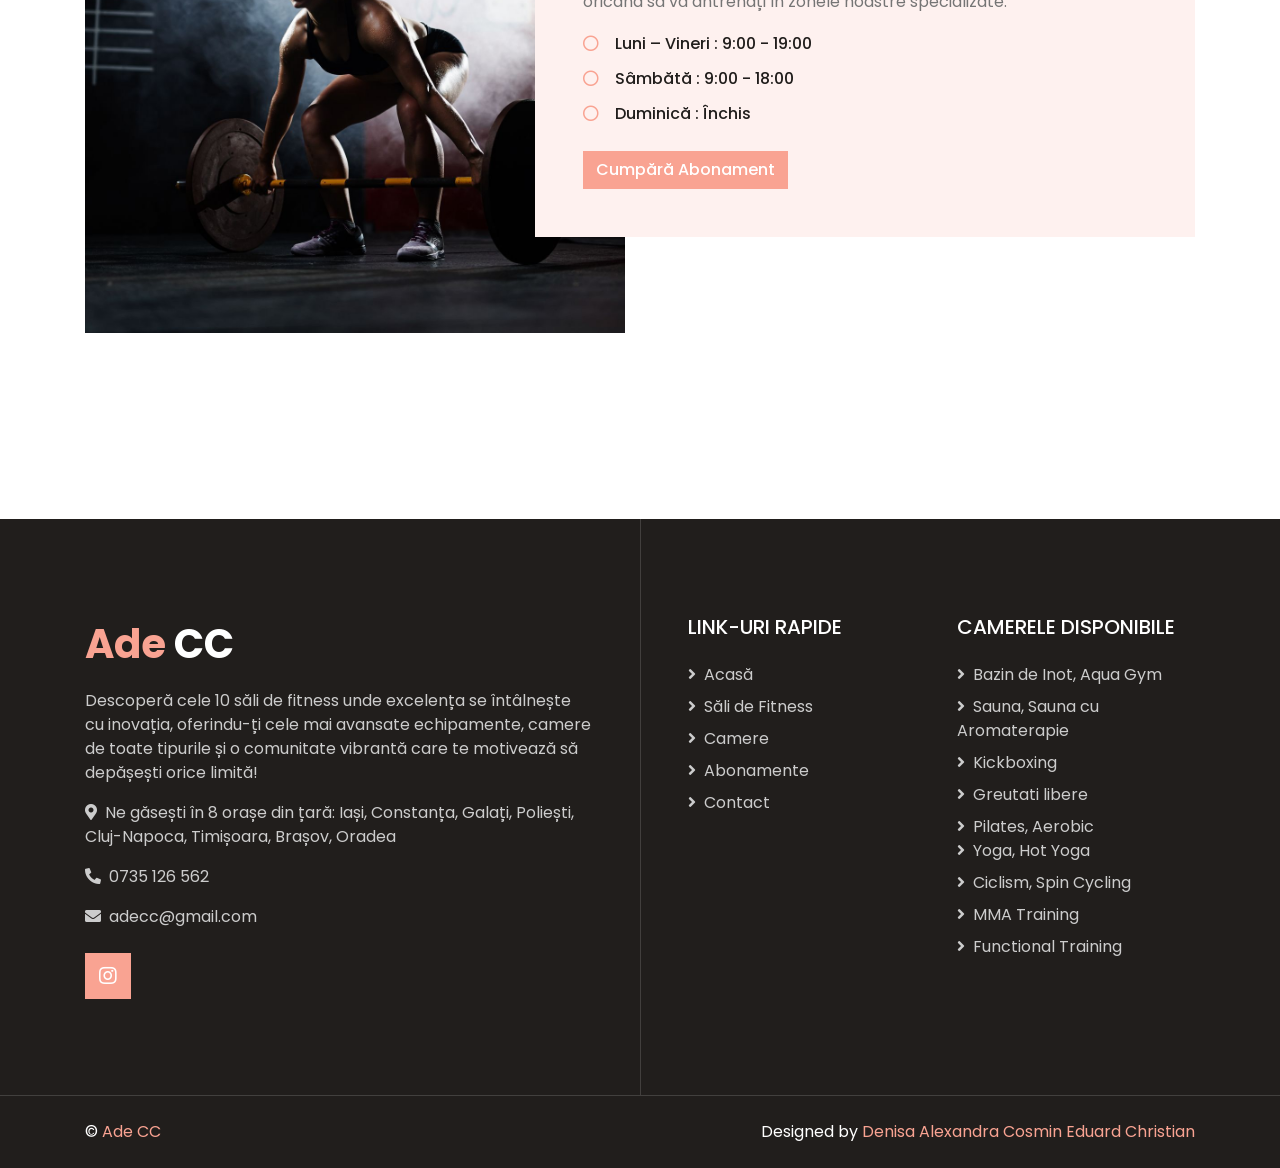
<file: Echipa07_F2/Echipa07_F2/07/07/price.html>
<!DOCTYPE html>
<html lang="en">

<head>
    <meta charset="utf-8">
    <title>Săli de Fitness</title>
    <meta content="width=device-width, initial-scale=1.0" name="viewport">
    <meta content="Free HTML Templates" name="keywords">
    <meta content="Free HTML Templates" name="description">

    <!-- Favicon -->
    <link href="../img/favicon.ico" rel="icon">

    <!-- Google Web Fonts -->
    <link rel="preconnect" href="https://fonts.gstatic.com">
    <link href="https://fonts.googleapis.com/css2?family=Poppins:wght@400;500;600;700&display=swap" rel="stylesheet">

    <!-- Font Awesome -->
    <link href="https://cdnjs.cloudflare.com/ajax/libs/font-awesome/5.10.0/css/all.min.css" rel="stylesheet">

    <!-- Libraries Stylesheet -->
    <link href="lib/animate/animate.min.css" rel="stylesheet">
    <link href="lib/owlcarousel/assets/owl.carousel.min.css" rel="stylesheet">
    <link href="lib/tempusdominus/css/tempusdominus-bootstrap-4.min.css" rel="stylesheet" />

    <!-- Customized Bootstrap Stylesheet -->
    <link href="css/style.css" rel="stylesheet">

    <!-- Include Owl Carousel CSS -->
    <link rel="stylesheet" href="https://cdnjs.cloudflare.com/ajax/libs/OwlCarousel2/2.3.4/assets/owl.carousel.min.css">
    <link rel="stylesheet" href="https://cdnjs.cloudflare.com/ajax/libs/OwlCarousel2/2.3.4/assets/owl.theme.default.min.css">
    <!-- Include jQuery -->
    <script src="https://code.jquery.com/jquery-3.6.0.min.js"></script>
    <!-- Include Owl Carousel JS -->
    <script src="https://cdnjs.cloudflare.com/ajax/libs/OwlCarousel2/2.3.4/owl.carousel.min.js"></script>


    <style>
       .pricing-text {
           position: relative;
           overflow: hidden;
       }
   
       .pricing-carousel .owl-stage {
           display: flex;
           flex-direction: row;
       }
   </style>

</head>

<body>

<!-- Navbar Start -->
<div class="container-fluid p-0">
    <nav class="navbar navbar-expand-lg bg-white navbar-light py-3 py-lg-0 px-lg-5">
        <a href="index.php" class="navbar-brand ml-lg-3">
            <h1 class="m-0 text-primary"><span class="text-dark">Ade</span>CC</h1>
        </a>
        <button type="button" class="navbar-toggler" data-toggle="collapse" data-target="#navbarCollapse">
            <span class="navbar-toggler-icon"></span>
        </button>
        <div class="collapse navbar-collapse justify-content-between px-lg-3" id="navbarCollapse">
            <div class="navbar-nav m-auto py-0">
                <a href="index.php" class="nav-item nav-link active">Acasă</a>
                <a href="about.html" class="nav-item nav-link">Săli de Fitness</a>
                <a href="service.html" class="nav-item nav-link">Camere</a>
                <a href="price.html" class="nav-item nav-link">Abonamente</a>
                <div class="nav-item dropdown">
                    <a href="#" class="nav-link dropdown-toggle" data-toggle="dropdown">Pagini</a>
                    <div class="dropdown-menu rounded-0 m-0">
                        <a href="opening.html" class="dropdown-item">Program</a>
                        <a href="team.html" class="dropdown-item">Echipa Noastra</a>
                        <a href="testimonial.html" class="dropdown-item">Păreri</a>
                    </div>
                </div>
                <a href="contact.html" class="nav-item nav-link">Contact</a>
            </div>
            <a href="creditCard.html" class="btn btn-primary d-none d-lg-block">Cumpără Abonament</a>
        </div>
    </nav>
</div>
<!-- Navbar End -->


    <!-- Header Start -->
    <div class="jumbotron jumbotron-fluid bg-jumbotron" style="margin-bottom: 90px;">
        <div class="container text-center py-5">
            <h3 class="text-white display-3 mb-4">Abonamente</h3>
            <div class="d-inline-flex align-items-center text-white">
                <p class="m-0"><a class="text-white" href="index.php">Acasă</a></p>
                <i class="far fa-circle px-3"></i>
                <p class="m-0">Abonamente</p>
            </div>
        </div>
    </div>
    <!-- Header End -->


    <!-- Pricing Start -->
    <div class="container-fluid bg-pricing" style="margin: 90px 0;">
        <div class="container">
            <div class="row">
                <div class="col-lg-5" style="min-height: 500px;">
                    <div class="position-relative h-100">
                        <img class="position-absolute w-100 h-100" src="img/abon1.jpeg" style="object-fit: cover;">
                    </div>
                </div>
                <div class="col-lg-7 pt-5 pb-lg-5">
                    <div class="pricing-text bg-light p-4 p-lg-5 my-lg-5">
                        <div class="owl-carousel pricing-carousel" id="pricing-carousel">
                            <!-- Abonamentele vor fi încărcate aici din JavaScript -->
                        </div>
                    </div>
                </div>
            </div>
        </div>
    </div>
    <!-- Pricing End -->


    <!-- Open Hours Start -->
    <div class="container-fluid py-5">
        <div class="container py-5">
            <div class="row">
                <div class="col-lg-6" style="min-height: 500px;">
                    <div class="position-relative h-100">
                        <img class="position-absolute w-100 h-100" src="img/opening.jpg" style="object-fit: cover;">
                    </div>
                </div>
                <div class="col-lg-6 pt-5 pb-lg-5">
                    <div class="hours-text bg-light p-4 p-lg-5 my-lg-5">
                        <h6 class="d-inline-block text-white text-uppercase bg-primary py-1 px-2">Program</h6>
                        <h1 class="mb-4">Cele mai bune centre de fitness din țară</h1>
                        <p>La ADECC, poarta spre un stil de viață activ este mereu deschisă! Fiecare dintre cele 10 săli de fitness vă așteaptă cu programe flexibile, adaptate fiecărui stil de viață. De la răsărit până la apus, puteți alege oricând să vă antrenați în zonele noastre specializate.</p>
                        <ul class="list-inline">
                            <li class="h6 py-1"><i class="far fa-circle text-primary mr-3"></i>Luni – Vineri : 9:00 - 19:00</li>
                            <li class="h6 py-1"><i class="far fa-circle text-primary mr-3"></i>Sâmbătă : 9:00 - 18:00</li>
                            <li class="h6 py-1"><i class="far fa-circle text-primary mr-3"></i>Duminică : Închis</li>
                        </ul>
                        <a href="creditCard.html" class="btn btn-primary mt-2">Cumpără Abonament</a>
                    </div>
                </div>
            </div>
        </div>
    </div>
    <!-- Open Hours End -->


    <!-- Footer Start -->
<div class="footer container-fluid position-relative bg-dark py-5" style="margin-top: 90px;">
    <div class="container pt-5">
        <div class="row">
            <div class="col-lg-6 pr-lg-5 mb-5">
                <a href="index.php" class="navbar-brand">
                    <h1 class="mb-3 text-white"><span class="text-primary">Ade</span> CC</h1>
                </a>
                <p>Descoperă cele 10 săli de fitness unde excelența se întâlnește cu inovația, oferindu-ți cele mai avansate echipamente, camere de toate tipurile și o comunitate vibrantă care te motivează să depășești orice limită!</p>
                <p><i class="fa fa-map-marker-alt mr-2"></i>Ne găsești în 8 orașe din țară: Iași, Constanța, Galați, Poliești, Cluj-Napoca, Timișoara, Brașov, Oradea</p>
                <p><i class="fa fa-phone-alt mr-2"></i>0735 126 562</p>
                <p><i class="fa fa-envelope mr-2"></i>adecc@gmail.com</p>
                <div class="d-flex justify-content-start mt-4">
                    <a class="btn btn-lg btn-primary btn-lg-square" href="https://www.instagram.com/adecc.gym/"><i class="fab fa-instagram"></i></a>
                </div>
            </div>
            <div class="col-lg-6 pl-lg-5">
                <div class="row">
                    <div class="col-sm-6 mb-5">
                        <h5 class="text-white text-uppercase mb-4">Link-uri rapide</h5>
                        <div class="d-flex flex-column justify-content-start">
                            <a class="text-white-50 mb-2" href="index.php"><i class="fa fa-angle-right mr-2"></i>Acasă</a>
                            <a class="text-white-50 mb-2" href="about.html"><i class="fa fa-angle-right mr-2"></i>Săli de Fitness</a>
                            <a class="text-white-50 mb-2" href="service.html"><i class="fa fa-angle-right mr-2"></i>Camere</a>
                            <a class="text-white-50 mb-2" href="price.html"><i class="fa fa-angle-right mr-2"></i>Abonamente</a>
                            <a class="text-white-50" href="contact.html"><i class="fa fa-angle-right mr-2"></i>Contact</a>
                        </div>
                    </div>
                    <div class="col-sm-6 mb-5">
                        <h5 class="text-white text-uppercase mb-4">Camerele disponibile</h5>
                        <div class="d-flex flex-column justify-content-start">
                            <a class="text-white-50 mb-2" href="service.html"><i class="fa fa-angle-right mr-2"></i>Bazin de Inot, Aqua Gym</a>
                            <a class="text-white-50 mb-2" href="service.html"><i class="fa fa-angle-right mr-2"></i>Sauna, Sauna cu Aromaterapie</a>
                            <a class="text-white-50 mb-2" href="service.html"><i class="fa fa-angle-right mr-2"></i>Kickboxing</a>
                            <a class="text-white-50 mb-2" href="service.html"><i class="fa fa-angle-right mr-2"></i>Greutati libere</a>
                            <a class="text-white-50" href="service.html"><i class="fa fa-angle-right mr-2"></i>Pilates, Aerobic</a>
                            <a class="text-white-50 mb-2" href="service.html"><i class="fa fa-angle-right mr-2"></i>Yoga, Hot Yoga</a>
                            <a class="text-white-50 mb-2" href="service.html"><i class="fa fa-angle-right mr-2"></i>Ciclism, Spin Cycling</a>
                            <a class="text-white-50 mb-2" href="service.html"><i class="fa fa-angle-right mr-2"></i>MMA Training</a>
                            <a class="text-white-50 mb-2" href="service.html"><i class="fa fa-angle-right mr-2"></i>Functional Training</a>
                        </div>
                    </div>
                    
                </div>
            </div>
        </div>
    </div>
</div>
<div class="container-fluid bg-dark text-light border-top py-4" style="border-color: rgba(256, 256, 256, .15) !important;">
    <div class="container">
        <div class="row">
            <div class="col-md-6 text-center text-md-left mb-3 mb-md-0">
                <p class="m-0 text-white">&copy; <a href="index.php">Ade CC</a></p>
            </div>
            <div class="col-md-6 text-center text-md-right">
                <p class="m-0 text-white">Designed by <a href="https://htmlcodex.com">Denisa Alexandra Cosmin Eduard Christian</a></p>
            </div>
        </div>
    </div>
</div>
    <!-- Footer End -->


    <!-- Back to Top -->
    <a href="#" class="btn btn-lg btn-primary back-to-top"><i class="fa fa-angle-double-up"></i></a>

    <script>
        $(document).ready(function(){
            console.log('Document ready'); // Mesaj de depanare
            $.ajax({
                url: 'pret_tip_abonament.php',
                type: 'GET',
                dataType: 'json',
                success: function(data) {
                    console.log('Data received:', data); // Mesaj de depanare
                    var carousel = $('#pricing-carousel');
                    data.forEach(function(item) {
                        var pret = item.pretAbonament;
                        var descriere = item.descriereAbonament;
                        var tipAbonament = "";
    
                        // Setăm tipul abonamentului pe baza idAbonament
                        if (item.idAbonament == 1) {
                            tipAbonament = "Zilnic";
                        } else if (item.idAbonament == 2) {
                            tipAbonament = "Lunar";
                        } else if (item.idAbonament == 3) {
                            tipAbonament = "Anual";
                        }
    
                        var abonamentHTML = `
                            <div class="bg-white" style="margin: 10px;">
                                <div class="d-flex align-items-center justify-content-between border-bottom border-primary p-4">
                                    <h1 class="display-4 mb-0">
                                        <small class="align-top text-muted font-weight-medium" style="font-size: 22px; line-height: 45px;"></small>${pret}<small class="align-bottom text-muted font-weight-medium" style="font-size: 16px; line-height: 40px;">/lei</small>
                                    </h1>
                                    <h5 class="text-primary text-uppercase m-0">${tipAbonament}</h5>
                                </div>
                                <div class="p-4">
                                    <p><i class="fa fa-check text-success mr-2"></i>Acces nelimitat la echipamentele</p>
                                    <p><i class="fa fa-check text-success mr-2"></i>Acces la toate clasele</p>
                                    <a href="creditCard.html" class="btn btn-primary my-2">Cumpără Abonament</a>
                                </div>
                            </div>
                        `;
                        carousel.append(abonamentHTML);
                    });
    
                    // Initializează Owl Carousel
                    $('#pricing-carousel').owlCarousel({
    loop: true,
    margin: 10,
    responsive: {
        0: {
            items: 1
        },
        600: {
            items: 1
        },
        1000: {
            items: 1
        }
    },
    navText: ["<i class='fa fa-chevron-left'></i>", "<i class='fa fa-chevron-right'></i>"]
});
                },
                error: function(error) {
                    console.log('Error:', error); // Mesaj de depanare
                }
            });
        });
        </script>

    <!-- JavaScript Libraries -->
    <script src="https://code.jquery.com/jquery-3.4.1.min.js"></script>
    <script src="https://stackpath.bootstrapcdn.com/bootstrap/4.4.1/js/bootstrap.bundle.min.js"></script>
    <script src="lib/easing/easing.min.js"></script>
    <script src="lib/waypoints/waypoints.min.js"></script>
    <script src="lib/counterup/counterup.min.js"></script>
    <script src="lib/owlcarousel/owl.carousel.min.js"></script>
    <script src="lib/tempusdominus/js/moment.min.js"></script>
    <script src="lib/tempusdominus/js/moment-timezone.min.js"></script>
    <script src="lib/tempusdominus/js/tempusdominus-bootstrap-4.min.js"></script>

    <!-- Contact Javascript File -->
    <script src="mail/jqBootstrapValidation.min.js"></script>
    <script src="mail/contact.js"></script>

    <!-- Template Javascript -->
    <script src="js/main.js"></script>
</body>

</html>
</file>
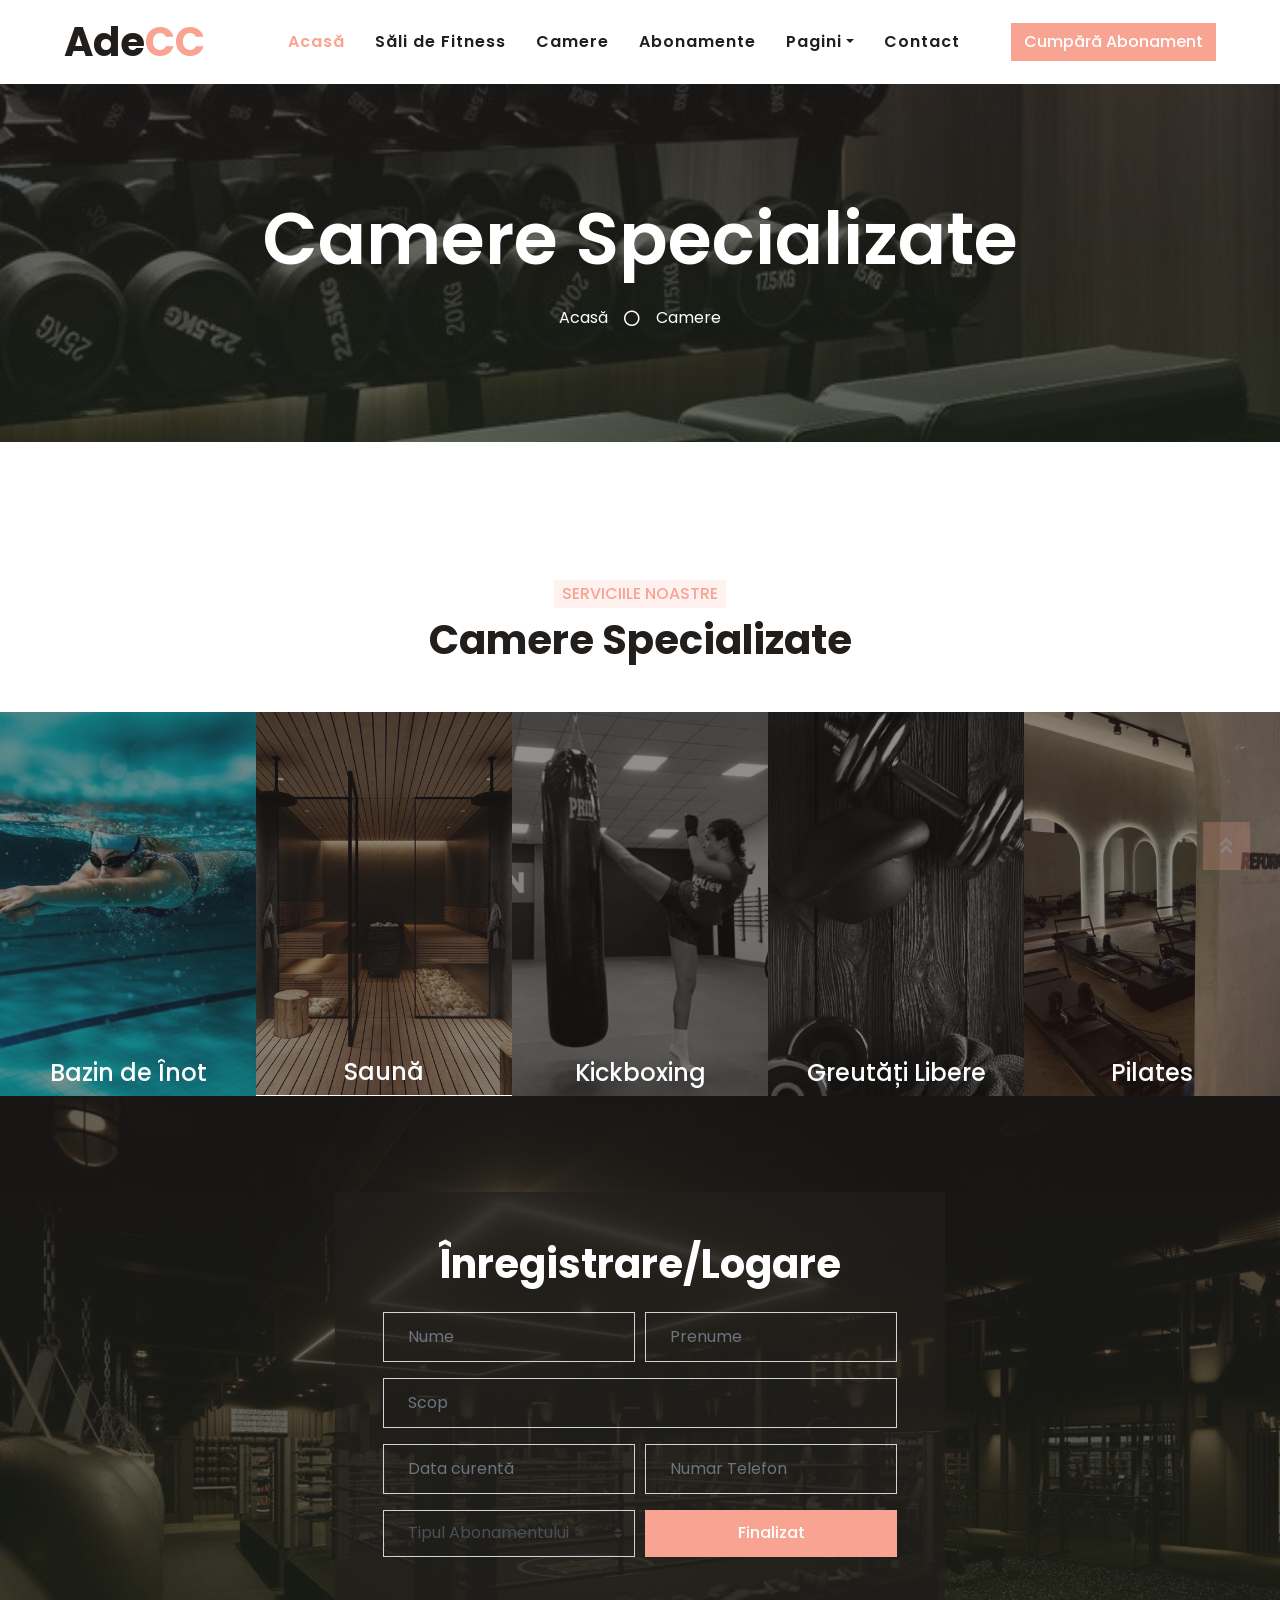
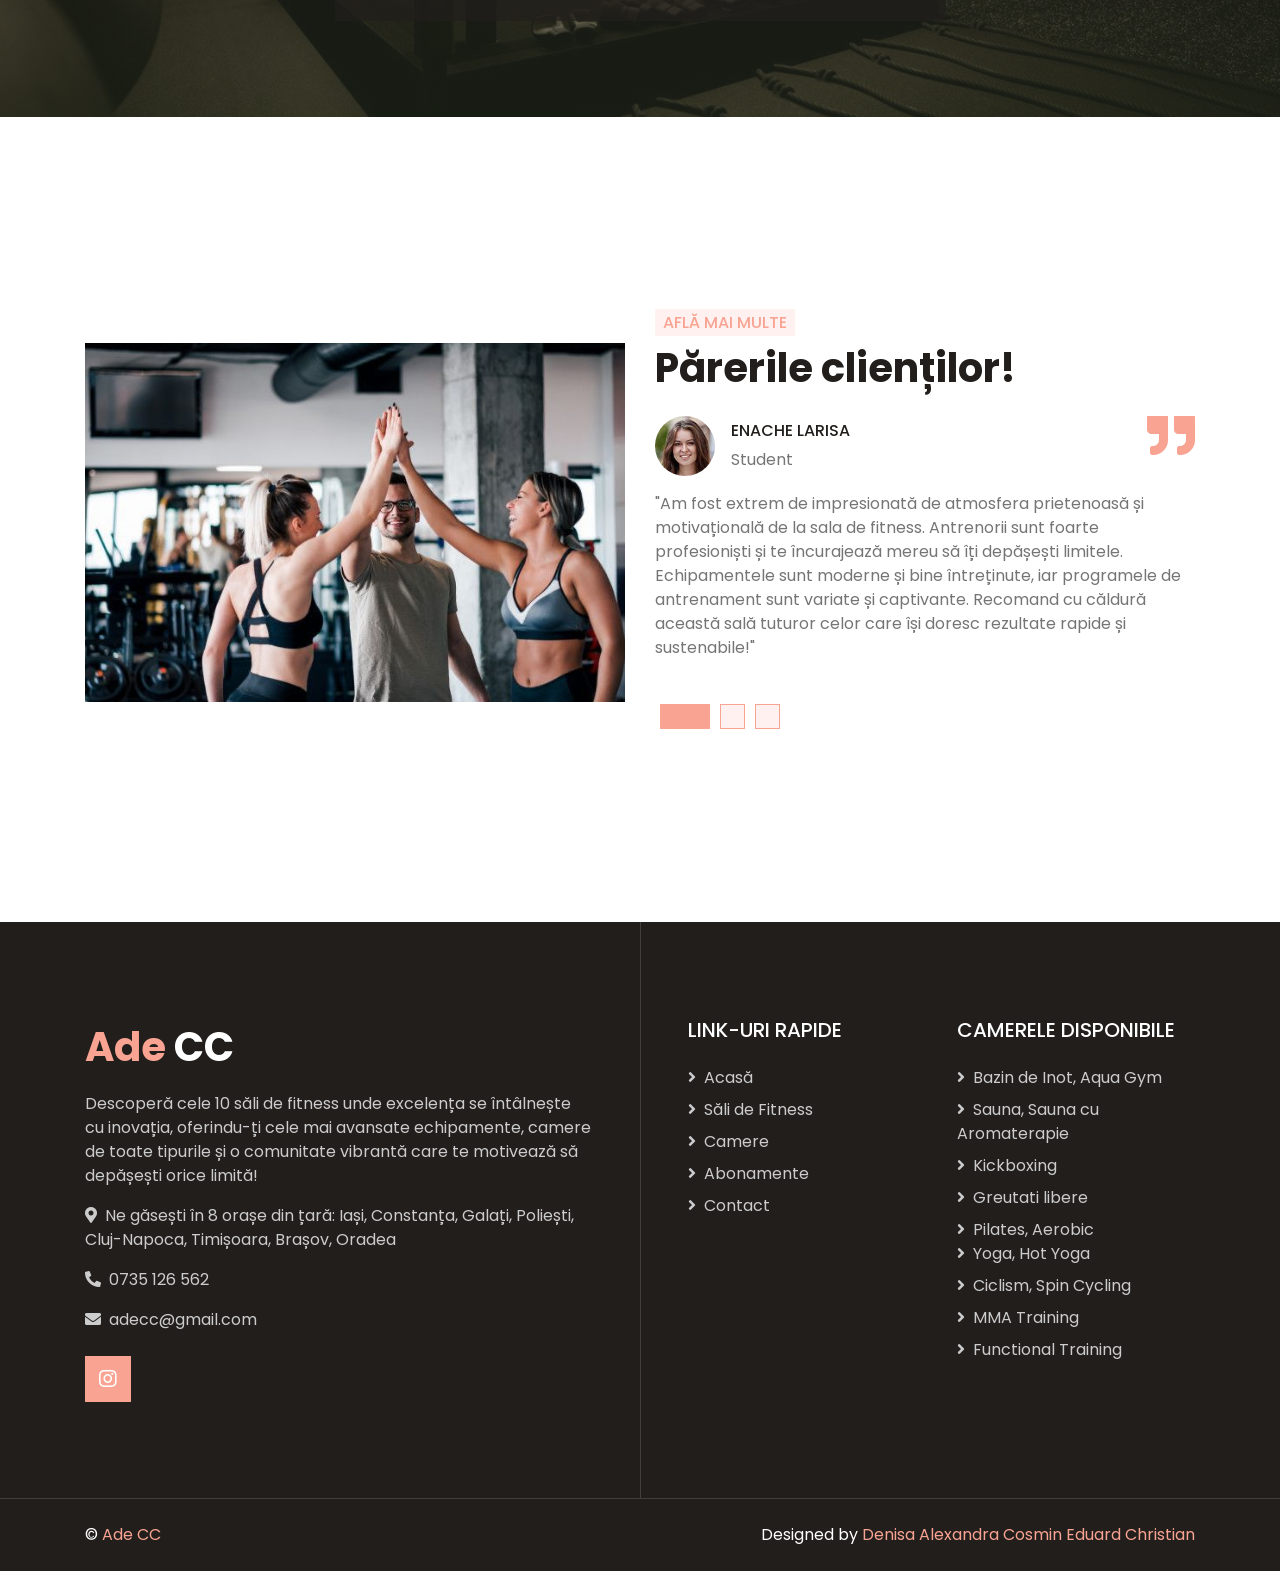
<file: Echipa07_F2/Echipa07_F2/07/07/service.html>
<!DOCTYPE html>
<html lang="en">

<head>
    <meta charset="utf-8">
    <title>Săli de Fitness</title>
    <meta content="width=device-width, initial-scale=1.0" name="viewport">
    <meta content="Free HTML Templates" name="keywords">
    <meta content="Free HTML Templates" name="description">

    <!-- Favicon -->
    <link href="../img/favicon.ico" rel="icon">

    <!-- Google Web Fonts -->
    <link rel="preconnect" href="https://fonts.gstatic.com">
    <link href="https://fonts.googleapis.com/css2?family=Poppins:wght@400;500;600;700&display=swap" rel="stylesheet">

    <!-- Font Awesome -->
    <link href="https://cdnjs.cloudflare.com/ajax/libs/font-awesome/5.10.0/css/all.min.css" rel="stylesheet">

    <!-- Libraries Stylesheet -->
    <link href="lib/animate/animate.min.css" rel="stylesheet">
    <link href="lib/owlcarousel/assets/owl.carousel.min.css" rel="stylesheet">
    <link href="lib/tempusdominus/css/tempusdominus-bootstrap-4.min.css" rel="stylesheet" />

    <!-- Customized Bootstrap Stylesheet -->
    <link href="css/style.css" rel="stylesheet">
</head>

<body>


    <!-- Navbar Start -->
    <div class="container-fluid p-0">
        <nav class="navbar navbar-expand-lg bg-white navbar-light py-3 py-lg-0 px-lg-5">
            <a href="index.php" class="navbar-brand ml-lg-3">
                <h1 class="m-0 text-primary"><span class="text-dark">Ade</span>CC</h1>
            </a>
            <button type="button" class="navbar-toggler" data-toggle="collapse" data-target="#navbarCollapse">
                <span class="navbar-toggler-icon"></span>
            </button>
            <div class="collapse navbar-collapse justify-content-between px-lg-3" id="navbarCollapse">
                <div class="navbar-nav m-auto py-0">
                    <a href="index.php" class="nav-item nav-link active">Acasă</a>
                    <a href="about.html" class="nav-item nav-link">Săli de Fitness</a>
                    <a href="service.html" class="nav-item nav-link">Camere</a>
                    <a href="price.html" class="nav-item nav-link">Abonamente</a>
                    <div class="nav-item dropdown">
                        <a href="#" class="nav-link dropdown-toggle" data-toggle="dropdown">Pagini</a>
                        <div class="dropdown-menu rounded-0 m-0">
                            <a href="opening.html" class="dropdown-item">Program</a>
                            <a href="team.html" class="dropdown-item">Echipa Noastra</a>
                            <a href="testimonial.html" class="dropdown-item">Păreri</a>
                        </div>
                    </div>
                    <a href="contact.html" class="nav-item nav-link">Contact</a>
                </div>
                <a href="creditCard.html" class="btn btn-primary d-none d-lg-block">Cumpără Abonament</a>
            </div>
        </nav>
    </div>
    <!-- Navbar End -->


    <!-- Header Start -->
    <div class="jumbotron jumbotron-fluid bg-jumbotron" style="margin-bottom: 90px;">
        <div class="container text-center py-5">
            <h3 class="text-white display-3 mb-4">Camere Specializate</h3>
            <div class="d-inline-flex align-items-center text-white">
                <p class="m-0"><a class="text-white" href="index.php">Acasă</a></p>
                <i class="far fa-circle px-3"></i>
                <p class="m-0">Camere</p>
            </div>
        </div>
    </div>
    <!-- Header End -->


    <!-- Service Start -->
    <div class="container-fluid px-0 py-5 my-5">
        <div class="row mx-0 justify-content-center text-center">
            <div class="col-lg-6">
                <h6 class="d-inline-block bg-light text-primary text-uppercase py-1 px-2">Serviciile Noastre</h6>
                <h1>Camere Specializate</h1>
            </div>
        </div>
        
        <div class="owl-carousel service-carousel">
            <div class="service-item position-relative">
                <img class="img-fluid" src="img/service-1.jpg" alt="">
                <div class="service-text text-center">
                    <h4 class="text-white font-weight-medium px-3">Bazin de Înot</h4>
                    <div class="w-100 bg-white text-center p-4" >
                        <a class="btn btn-primary" href="creditCard.html">Cumpără Abonament</a>
                    </div>
                </div>
            </div>
            <div class="service-item position-relative">
                <img class="img-fluid" src="img/service-2.jpg" alt="">
                <div class="service-text text-center">
                    <h4 class="text-white font-weight-medium px-3">Saună</h4>
                    <!--<p class="text-white px-3 mb-3">Elitr labore sit dolor erat est lorem diam sea ipsum diam dolor duo sit ipsum</p>-->
                    <div class="w-100 bg-white text-center p-4" >
                        <a class="btn btn-primary" href="creditCard.html">Cumpără Abonament</a>
                    </div>
                </div>
            </div>
            <div class="service-item position-relative">
                <img class="img-fluid" src="img/service-3.jpg" alt="">
                <div class="service-text text-center">
                    <h4 class="text-white font-weight-medium px-3">Kickboxing</h4>
                    
                    <div class="w-100 bg-white text-center p-4" >
                        <a class="btn btn-primary" href="creditCard.html">Cumpără Abonament</a>
                    </div>
                </div>
            </div>
            <div class="service-item position-relative">
                <img class="img-fluid" src="img/service-4.jpg" alt="">
                <div class="service-text text-center">
                    <h4 class="text-white font-weight-medium px-3">Greutăți Libere</h4>
                    
                    <div class="w-100 bg-white text-center p-4" >
                        <a class="btn btn-primary" href="creditCard.html">Cumpără Abonament</a>
                    </div>
                </div>
            </div>
            <div class="service-item position-relative">
                <img class="img-fluid" src="img/service-5.jpg" alt="">
                <div class="service-text text-center">
                    <h4 class="text-white font-weight-medium px-3">Pilates</h4>
                    
                    <div class="w-100 bg-white text-center p-4" >
                        <a class="btn btn-primary" href="creditCard.html">Cumpără Abonament</a>
                    </div>
                </div>
            </div>

            <div class="service-item position-relative">
                <img class="img-fluid" src="img/service-6.jpg" alt="">
                <div class="service-text text-center">
                    <h4 class="text-white font-weight-medium px-3">Aerobic</h4>
                    
                    <div class="w-100 bg-white text-center p-4" >
                        <a class="btn btn-primary" href="creditCard.html">Cumpără Abonament</a>
                    </div>
                </div>
            </div>

            <div class="service-item position-relative">
                <img class="img-fluid" src="img/service-7.jpg" alt="">
                <div class="service-text text-center">
                    <h4 class="text-white font-weight-medium px-3">Yoga</h4>
                    
                    <div class="w-100 bg-white text-center p-4" >
                        <a class="btn btn-primary" href="creditCard.html">Cumpără Abonament</a>
                    </div>
                </div>
            </div>

            <div class="service-item position-relative">
                <img class="img-fluid" src="img/service-8.jpg" alt="">
                <div class="service-text text-center">
                    <h4 class="text-white font-weight-medium px-3">Ciclism</h4>
                    
                    <div class="w-100 bg-white text-center p-4" >
                        <a class="btn btn-primary" href="creditCard.html">Cumpără Abonament</a>
                    </div>
                </div>
            </div>

            <div class="service-item position-relative">
                <img class="img-fluid" src="img/service-9.jpg" alt="">
                <div class="service-text text-center">
                    <h4 class="text-white font-weight-medium px-3">CrossFit</h4>
                    
                    <div class="w-100 bg-white text-center p-4" >
                        <a class="btn btn-primary" href="creditCard.html">Cumpără Abonament</a>
                    </div>
                </div>
            </div>

            <div class="service-item position-relative">
                <img class="img-fluid" src="img/service-10.jpg" alt="">
                <div class="service-text text-center">
                    <h4 class="text-white font-weight-medium px-3">Meditatie</h4>
                    
                    <div class="w-100 bg-white text-center p-4" >
                        <a class="btn btn-primary" href="creditCard.html">Cumpără Abonament</a>
                    </div>
                </div>
            </div>

            <div class="service-item position-relative">
                <img class="img-fluid" src="img/service-11.jpg" alt="">
                <div class="service-text text-center">
                    <h4 class="text-white font-weight-medium px-3">Cardio</h4>
                    
                    <div class="w-100 bg-white text-center p-4" >
                        <a class="btn btn-primary" href="creditCard.html">Cumpără Abonament</a>
                    </div>
                </div>
            </div>

            <div class="service-item position-relative">
                <img class="img-fluid" src="img/service-12.jpg" alt="">
                <div class="service-text text-center">
                    <h4 class="text-white font-weight-medium px-3">Zumba</h4>
                    
                    <div class="w-100 bg-white text-center p-4" >
                        <a class="btn btn-primary" href="creditCard.html">Cumpără Abonament</a>
                    </div>
                </div>
            </div>

            <div class="service-item position-relative">
                <img class="img-fluid" src="img/service-13.jpg" alt="">
                <div class="service-text text-center">
                    <h4 class="text-white font-weight-medium px-3">Spin Cycling</h4>
                    
                    <div class="w-100 bg-white text-center p-4" >
                        <a class="btn btn-primary" href="creditCard.html">Cumpără Abonament</a>
                    </div>
                </div>
            </div>

            <div class="service-item position-relative">
                <img class="img-fluid" src="img/service-14.jpg" alt="">
                <div class="service-text text-center">
                    <h4 class="text-white font-weight-medium px-3">Functional Training
                    </h4>
                    
                    <div class="w-100 bg-white text-center p-4" >
                        <a class="btn btn-primary" href="creditCard.html">Cumpără Abonament</a>
                    </div>
                </div>
            </div>

            <div class="service-item position-relative">
                <img class="img-fluid" src="img/service-15.jpg" alt="">
                <div class="service-text text-center">
                    <h4 class="text-white font-weight-medium px-3">Saună cu Aromaterapie</h4>
                    
                    <div class="w-100 bg-white text-center p-4" >
                        <a class="btn btn-primary" href="creditCard.html">Cumpără Abonament</a>
                    </div>
                </div>
            </div>

            <div class="service-item position-relative">
                <img class="img-fluid" src="img/service-16.jpg" alt="">
                <div class="service-text text-center">
                    <h4 class="text-white font-weight-medium px-3">Antrenament MMA
                    </h4>
                    
                    <div class="w-100 bg-white text-center p-4" >
                        <a class="btn btn-primary" href="creditCard.html">Cumpără Abonament</a>
                    </div>
                </div>
            </div>

            <div class="service-item position-relative">
                <img class="img-fluid" src="img/service-17.jpg" alt="">
                <div class="service-text text-center">
                    <h4 class="text-white font-weight-medium px-3">Aqua Gym
                    </h4>
                    
                    <div class="w-100 bg-white text-center p-4" >
                        <a class="btn btn-primary" href="creditCard.html">Cumpără Abonament</a>
                    </div>
                </div>
            </div>

            <div class="service-item position-relative">
                <img class="img-fluid" src="img/service-18.jpg" alt="">
                <div class="service-text text-center">
                    <h4 class="text-white font-weight-medium px-3">Hot Yoga
                    </h4>
                    
                    <div class="w-100 bg-white text-center p-4" >
                        <a class="btn btn-primary" href="creditCard.html">Cumpără Abonament</a>
                    </div>
                </div>
            </div>

        </div>
        
        <div class="row justify-content-center bg-appointment mx-0">
            <div class="col-lg-6 py-5">
                <div class="p-5 my-5" style="background: rgba(33, 30, 28, 0.7);">
                    <h1 class="text-white text-center mb-4">Înregistrare/Logare</h1>


                    <form action="inregistrare_actualizare_client.php" method="post">
                        <div class="form-row">
                            <div class="col-sm-6">
                                <div class="form-group">
                                    <input type="text" class="form-control bg-transparent p-4" name="nume" placeholder="Nume" required="required" />
                                </div>
                            </div>
                            <div class="col-sm-6">
                                <div class="form-group">
                                    <input type="text" class="form-control bg-transparent p-4" name="prenume" placeholder="Prenume" required="required" />
                                </div>
                            </div>
                        </div>
                    
                        <div class="flex-container" style="display: flex; width: 100%; justify-content: center;">
                            <div class="flex-item" style="flex: 1;">
                                <div class="form-group">
                                    <input type="text" class="form-control bg-transparent p-4" name="scop" placeholder="Scop" required="required" />
                                </div>
                            </div>
                        </div>
                    
                        <div class="form-row">
                            <div class="col-sm-6">
                                <div class="form-group">
                                    <div class="date" id="date" data-target-input="nearest">
                                        <input type="text" class="form-control bg-transparent p-4 datetimepicker-input" name="data_cumparare_abonament" placeholder="Data curentă" data-target="#date" data-toggle="datetimepicker" required />
                                    </div>
                                </div>
                            </div>
                            <div class="col-sm-6">
                                <div class="form-group">
                                    <div class="time" id="time" data-target-input="nearest">
                                        <input type="text" class="form-control bg-transparent p-4" name="telefon" placeholder="Numar Telefon" required="required" />
                                    </div>
                                </div>
                            </div>
                        </div>
                        <div class="form-row">
                            <div class="col-sm-6">
                                <div class="form-group">
                                    <select class="custom-select bg-transparent px-4" name="cod_abonament" style="height: 47px;" required>
                                        <option value="" selected disabled>Tipul Abonamentului</option>
                                        <option value="1">Zi</option>
                                        <option value="2">Lună</option>
                                        <option value="3">An</option>
                                    </select>
                                </div>
                            </div>
                            <div class="col-sm-6">
                                <button type="submit" class="btn btn-primary btn-block" style="height: 47px;">Finalizat</button>
                            </div>
                        </div>
                    </form>
                    


                </div>
            </div>
        </div>
    </div>
    <!-- Service End -->


    <!-- Testimonial Start -->
    <div class="container-fluid py-5">
        <div class="container py-5">
            <div class="row align-items-center">
                <div class="col-lg-6 pb-5 pb-lg-0">
                    <img class="img-fluid w-100" src="img/pareri.jpg" alt="">
                </div>
                <div class="col-lg-6">
                    <h6 class="d-inline-block text-primary text-uppercase bg-light py-1 px-2">Află mai multe</h6>
                    <h1 class="mb-4">Părerile clienților!</h1>
                    <div class="owl-carousel testimonial-carousel">
                        <div class="position-relative">
                            <i class="fa fa-3x fa-quote-right text-primary position-absolute" style="top: -6px; right: 0;"></i>
                            <div class="d-flex align-items-center mb-3">
                                <img class="img-fluid rounded-circle" src="img/testimonial-1.jpg" style="width: 60px; height: 60px;" alt="">
                                <div class="ml-3">
                                    <h6 class="text-uppercase">Enache Larisa</h6>
                                    <span>Student</span>
                                </div>
                            </div>
                            <p class="m-0">"Am fost extrem de impresionată de atmosfera prietenoasă și motivațională de la sala de fitness. Antrenorii sunt foarte profesioniști și te încurajează mereu să îți depășești limitele. Echipamentele sunt moderne și bine întreținute, iar programele de antrenament sunt variate și captivante. Recomand cu căldură această sală tuturor celor care își doresc rezultate rapide și sustenabile!"</p>
                        </div>
                        <div class="position-relative">
                            <i class="fa fa-3x fa-quote-right text-primary position-absolute" style="top: -6px; right: 0;"></i>
                            <div class="d-flex align-items-center mb-3">
                                <img class="img-fluid rounded-circle" src="img/testimonial-2.jpg" style="width: 60px; height: 60px;" alt="">
                                <div class="ml-3">
                                    <h6 class="text-uppercase">Anton Iulia</h6>
                                    <span>Inginer</span>
                                </div>
                            </div>
                            <p class="m-0">"Experiența mea la această sală de fitness a fost cu adevărat de neuitat. Personalul este extrem de amabil și dedicat, mereu dispus să ofere sfaturi și îndrumări personalizate. Mă simt cu adevărat motivată să vin în fiecare zi și să îmi ating obiectivele de fitness. Îmi place mult varietatea de clase și activități disponibile, fie că este vorba despre antrenamente intense sau sesiuni de yoga relaxante. Este cu siguranță un loc în care merită să investești în sănătatea și bunăstarea ta."</p>
                        </div>
                        <div class="position-relative">
                            <i class="fa fa-3x fa-quote-right text-primary position-absolute" style="top: -6px; right: 0;"></i>
                            <div class="d-flex align-items-center mb-3">
                                <img class="img-fluid rounded-circle" src="img/testimonial-3.jpg" style="width: 60px; height: 60px;" alt="">
                                <div class="ml-3">
                                    <h6 class="text-uppercase">Vasilescu Elena</h6>
                                    <span>Profesor</span>
                                </div>
                            </div>
                            <p class="m-0">"Am descoperit această sală de fitness recent și sunt încântată de experiența mea până acum. Atmosfera este energizantă și plină de viață, iar antrenorii sunt extrem de pasionați și motivați să te ajute să îți atingi obiectivele. Îmi place faptul că există o varietate mare de echipamente și clase disponibile, ceea ce îmi permite să îmi personalizez antrenamentele în funcție de nevoile mele."</p>
                        </div>
                    </div>
                </div>
            </div>
        </div>
    </div>
    <!-- Testimonial End -->


    <!-- Footer Start -->
    <div class="footer container-fluid position-relative bg-dark py-5" style="margin-top: 90px;">
        <div class="container pt-5">
            <div class="row">
                <div class="col-lg-6 pr-lg-5 mb-5">
                    <a href="index.php" class="navbar-brand">
                        <h1 class="mb-3 text-white"><span class="text-primary">Ade</span> CC</h1>
                    </a>
                    <p>Descoperă cele 10 săli de fitness unde excelența se întâlnește cu inovația, oferindu-ți cele mai avansate echipamente, camere de toate tipurile și o comunitate vibrantă care te motivează să depășești orice limită!</p>
                    <p><i class="fa fa-map-marker-alt mr-2"></i>Ne găsești în 8 orașe din țară: Iași, Constanța, Galați, Poliești, Cluj-Napoca, Timișoara, Brașov, Oradea</p>
                    <p><i class="fa fa-phone-alt mr-2"></i>0735 126 562</p>
                    <p><i class="fa fa-envelope mr-2"></i>adecc@gmail.com</p>
                    <div class="d-flex justify-content-start mt-4">
                        <a class="btn btn-lg btn-primary btn-lg-square" href="https://www.instagram.com/adecc.gym/"><i class="fab fa-instagram"></i></a>
                    </div>
                </div>
                <div class="col-lg-6 pl-lg-5">
                    <div class="row">
                        <div class="col-sm-6 mb-5">
                            <h5 class="text-white text-uppercase mb-4">Link-uri rapide</h5>
                            <div class="d-flex flex-column justify-content-start">
                                <a class="text-white-50 mb-2" href="index.php"><i class="fa fa-angle-right mr-2"></i>Acasă</a>
                                <a class="text-white-50 mb-2" href="about.html"><i class="fa fa-angle-right mr-2"></i>Săli de Fitness</a>
                                <a class="text-white-50 mb-2" href="service.html"><i class="fa fa-angle-right mr-2"></i>Camere</a>
                                <a class="text-white-50 mb-2" href="price.html"><i class="fa fa-angle-right mr-2"></i>Abonamente</a>
                                <a class="text-white-50" href="contact.html"><i class="fa fa-angle-right mr-2"></i>Contact</a>
                            </div>
                        </div>
                        <div class="col-sm-6 mb-5">
                            <h5 class="text-white text-uppercase mb-4">Camerele disponibile</h5>
                            <div class="d-flex flex-column justify-content-start">
                                <a class="text-white-50 mb-2" href="service.html"><i class="fa fa-angle-right mr-2"></i>Bazin de Inot, Aqua Gym</a>
                                <a class="text-white-50 mb-2" href="service.html"><i class="fa fa-angle-right mr-2"></i>Sauna, Sauna cu Aromaterapie</a>
                                <a class="text-white-50 mb-2" href="service.html"><i class="fa fa-angle-right mr-2"></i>Kickboxing</a>
                                <a class="text-white-50 mb-2" href="service.html"><i class="fa fa-angle-right mr-2"></i>Greutati libere</a>
                                <a class="text-white-50" href="service.html"><i class="fa fa-angle-right mr-2"></i>Pilates, Aerobic</a>
                                <a class="text-white-50 mb-2" href="service.html"><i class="fa fa-angle-right mr-2"></i>Yoga, Hot Yoga</a>
                                <a class="text-white-50 mb-2" href="service.html"><i class="fa fa-angle-right mr-2"></i>Ciclism, Spin Cycling</a>
                                <a class="text-white-50 mb-2" href="service.html"><i class="fa fa-angle-right mr-2"></i>MMA Training</a>
                                <a class="text-white-50 mb-2" href="service.html"><i class="fa fa-angle-right mr-2"></i>Functional Training</a>
                            </div>
                        </div>
                        
                    </div>
                </div>
            </div>
        </div>
    </div>
    <div class="container-fluid bg-dark text-light border-top py-4" style="border-color: rgba(256, 256, 256, .15) !important;">
        <div class="container">
            <div class="row">
                <div class="col-md-6 text-center text-md-left mb-3 mb-md-0">
                    <p class="m-0 text-white">&copy; <a href="index.php">Ade CC</a></p>
                </div>
                <div class="col-md-6 text-center text-md-right">
                    <p class="m-0 text-white">Designed by <a href="https://htmlcodex.com">Denisa Alexandra Cosmin Eduard Christian</a></p>
                </div>
            </div>
        </div>
    </div>
    <!-- Footer End -->


    <!-- Back to Top -->
    <a href="#" class="btn btn-lg btn-primary back-to-top"><i class="fa fa-angle-double-up"></i></a>


    <!-- JavaScript Libraries -->
    <script src="https://code.jquery.com/jquery-3.4.1.min.js"></script>
    <script src="https://stackpath.bootstrapcdn.com/bootstrap/4.4.1/js/bootstrap.bundle.min.js"></script>
    <script src="lib/easing/easing.min.js"></script>
    <script src="lib/waypoints/waypoints.min.js"></script>
    <script src="lib/counterup/counterup.min.js"></script>
    <script src="lib/owlcarousel/owl.carousel.min.js"></script>
    <script src="lib/tempusdominus/js/moment.min.js"></script>
    <script src="lib/tempusdominus/js/moment-timezone.min.js"></script>
    <script src="lib/tempusdominus/js/tempusdominus-bootstrap-4.min.js"></script>

    <!-- Contact Javascript File -->
    <script src="mail/jqBootstrapValidation.min.js"></script>
    <script src="mail/contact.js"></script>

    <!-- Template Javascript -->
    <script src="js/main.js"></script>
</body>

</html>
</file>
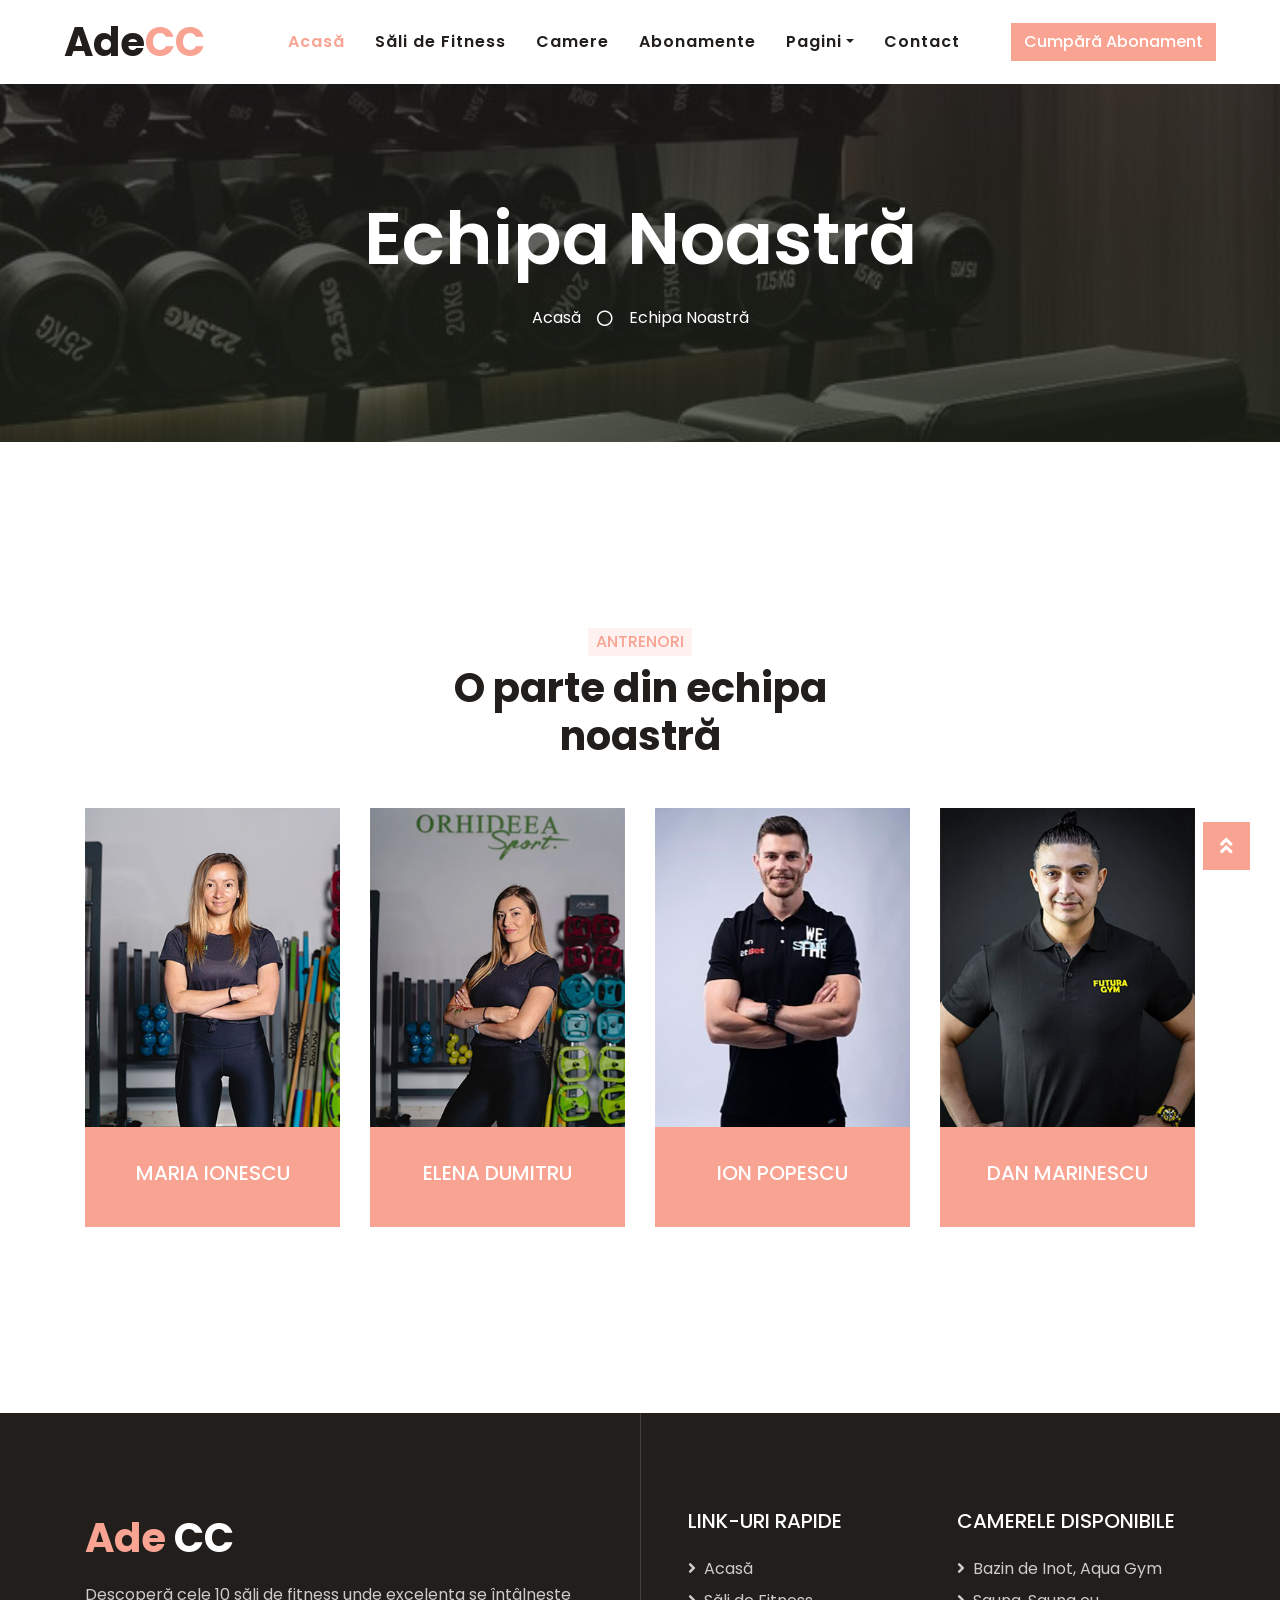
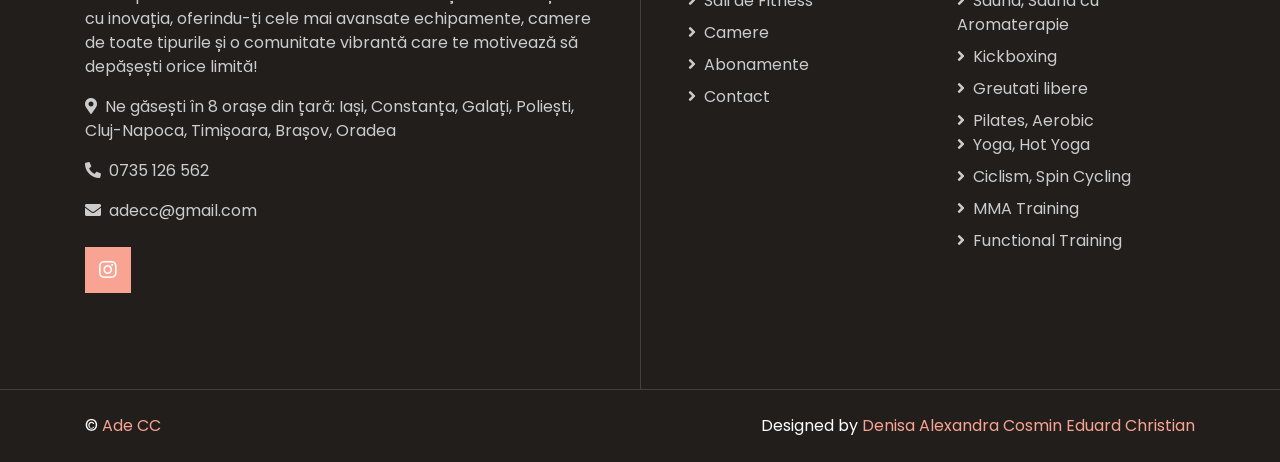
<file: Echipa07_F2/Echipa07_F2/07/07/team.html>
<!DOCTYPE html>
<html lang="en">

<head>
    <meta charset="utf-8">
    <title>Săli de Fitness</title>
    <meta content="width=device-width, initial-scale=1.0" name="viewport">
    <meta content="Free HTML Templates" name="keywords">
    <meta content="Free HTML Templates" name="description">

    <!-- Favicon -->
    <link href="../img/favicon.ico" rel="icon">

    <!-- Google Web Fonts -->
    <link rel="preconnect" href="https://fonts.gstatic.com">
    <link href="https://fonts.googleapis.com/css2?family=Poppins:wght@400;500;600;700&display=swap" rel="stylesheet">

    <!-- Font Awesome -->
    <link href="https://cdnjs.cloudflare.com/ajax/libs/font-awesome/5.10.0/css/all.min.css" rel="stylesheet">

    <!-- Libraries Stylesheet -->
    <link href="lib/animate/animate.min.css" rel="stylesheet">
    <link href="lib/owlcarousel/assets/owl.carousel.min.css" rel="stylesheet">
    <link href="lib/tempusdominus/css/tempusdominus-bootstrap-4.min.css" rel="stylesheet" />

    <!-- Customized Bootstrap Stylesheet -->
    <link href="css/style.css" rel="stylesheet">
</head>

<body>
    
<!-- Navbar Start -->
<div class="container-fluid p-0">
    <nav class="navbar navbar-expand-lg bg-white navbar-light py-3 py-lg-0 px-lg-5">
        <a href="index.php" class="navbar-brand ml-lg-3">
            <h1 class="m-0 text-primary"><span class="text-dark">Ade</span>CC</h1>
        </a>
        <button type="button" class="navbar-toggler" data-toggle="collapse" data-target="#navbarCollapse">
            <span class="navbar-toggler-icon"></span>
        </button>
        <div class="collapse navbar-collapse justify-content-between px-lg-3" id="navbarCollapse">
            <div class="navbar-nav m-auto py-0">
                <a href="index.php" class="nav-item nav-link active">Acasă</a>
                <a href="about.html" class="nav-item nav-link">Săli de Fitness</a>
                <a href="service.html" class="nav-item nav-link">Camere</a>
                <a href="price.html" class="nav-item nav-link">Abonamente</a>
                <div class="nav-item dropdown">
                    <a href="#" class="nav-link dropdown-toggle" data-toggle="dropdown">Pagini</a>
                    <div class="dropdown-menu rounded-0 m-0">
                        <a href="opening.html" class="dropdown-item">Program</a>
                        <a href="team.html" class="dropdown-item">Echipa Noastra</a>
                        <a href="testimonial.html" class="dropdown-item">Păreri</a>
                    </div>
                </div>
                <a href="contact.html" class="nav-item nav-link">Contact</a>
            </div>
            <a href="creditCard.html" class="btn btn-primary d-none d-lg-block">Cumpără Abonament</a>
        </div>
    </nav>
</div>
<!-- Navbar End -->


    <!-- Header Start -->
    <div class="jumbotron jumbotron-fluid bg-jumbotron" style="margin-bottom: 90px;">
        <div class="container text-center py-5">
            <h3 class="text-white display-3 mb-4">Echipa Noastră</h3>
            <div class="d-inline-flex align-items-center text-white">
                <p class="m-0"><a class="text-white" href="index.php">Acasă</a></p>
                <i class="far fa-circle px-3"></i>
                <p class="m-0">Echipa Noastră</p>
            </div>
        </div>
    </div>
    <!-- Header End -->


    <!-- Team Start -->
    <div class="container-fluid py-5">
        <div class="container pt-5">
            <div class="row justify-content-center text-center">
                <div class="col-lg-6">
                    <h6 class="d-inline-block bg-light text-primary text-uppercase py-1 px-2">Antrenori</h6>
                    <h1 class="mb-5">O parte din echipa noastră</h1>
                </div>
            </div>
            <div class="row">
                <div class="col-lg-3 col-md-6">
                    <div class="team position-relative overflow-hidden mb-5">
                        <img class="img-fluid" src="img/antrenor1.jpg" alt="">
                        <div class="position-relative text-center">
                            <div class="team-text bg-primary text-white">
                                <h5 class="text-white text-uppercase">Maria Ionescu</h5>
                            </div>
                            <div class="team-social bg-dark text-center">
                                <a class="btn btn-outline-primary btn-square mr-2" href="https://www.facebook.com/mihaelacarnufitness/"><i class="fab fa-facebook-f"></i></a>
                                <a class="btn btn-outline-primary btn-square" href="https://www.instagram.com/mihaelacarnu_fitness/"><i class="fab fa-instagram"></i></a>
                            </div>
                        </div>
                    </div>
                </div>
                <div class="col-lg-3 col-md-6">
                    <div class="team position-relative overflow-hidden mb-5">
                        <img class="img-fluid" src="img/antrenor2.webp" alt="">
                        <div class="position-relative text-center">
                            <div class="team-text bg-primary text-white">
                                <h5 class="text-white text-uppercase">Elena Dumitru</h5>
                            </div>
                            <div class="team-social bg-dark text-center">
                                <a class="btn btn-outline-primary btn-square mr-2" href="https://www.facebook.com/AncaBucurMissFitness/?locale=ro_RO"><i class="fab fa-facebook-f"></i></a>
                                <a class="btn btn-outline-primary btn-square" href="https://www.instagram.com/ancabucur.missfitness/?utm_source=ig_embed&ig_rid=529eae60-c7b5-40d5-aced-ceee5ba50b74"><i class="fab fa-instagram"></i></a>
                            </div>
                        </div>
                    </div>
                </div>
                <div class="col-lg-3 col-md-6">
                    <div class="team position-relative overflow-hidden mb-5">
                        <img class="img-fluid" src="img/antrenor3.jpg" alt="">
                        <div class="position-relative text-center">
                            <div class="team-text bg-primary text-white">
                                <h5 class="text-white text-uppercase">Ion Popescu</h5>
                            </div>
                            <div class="team-social bg-dark text-center">
                                <a class="btn btn-outline-primary btn-square mr-2" href="https://www.facebook.com/biasutti.vladimir/?locale=ro_RO"><i class="fab fa-facebook-f"></i></a>
                                <a class="btn btn-outline-primary btn-square" href="https://www.instagram.com/biasuttivladimir/"><i class="fab fa-instagram"></i></a>
                            </div>
                        </div>
                    </div>
                </div>
                <div class="col-lg-3 col-md-6">
                    <div class="team position-relative overflow-hidden mb-5">
                        <img class="img-fluid" src="img/antrenor4.webp" alt="">
                        <div class="position-relative text-center">
                            <div class="team-text bg-primary text-white">
                                <h5 class="text-white text-uppercase">Dan Marinescu</h5>
                            </div>
                            <div class="team-social bg-dark text-center">
                                <a class="btn btn-outline-primary btn-square mr-2" href="https://www.facebook.com/florescualexander/?locale=ro_RO"><i class="fab fa-facebook-f"></i></a>
                                <a class="btn btn-outline-primary btn-square" href="https://www.instagram.com/alexander_florescu/?utm_source=ig_embed&ig_rid=465e537c-9d93-4107-bb89-c3bd4c44ff18"><i class="fab fa-instagram"></i></a>
                            </div>
                        </div>
                    </div>
                </div>
            </div>
        </div>
    </div>
    <!-- Team End -->


    <!-- Footer Start -->
<div class="footer container-fluid position-relative bg-dark py-5" style="margin-top: 90px;">
    <div class="container pt-5">
        <div class="row">
            <div class="col-lg-6 pr-lg-5 mb-5">
                <a href="index.php" class="navbar-brand">
                    <h1 class="mb-3 text-white"><span class="text-primary">Ade</span> CC</h1>
                </a>
                <p>Descoperă cele 10 săli de fitness unde excelența se întâlnește cu inovația, oferindu-ți cele mai avansate echipamente, camere de toate tipurile și o comunitate vibrantă care te motivează să depășești orice limită!</p>
                <p><i class="fa fa-map-marker-alt mr-2"></i>Ne găsești în 8 orașe din țară: Iași, Constanța, Galați, Poliești, Cluj-Napoca, Timișoara, Brașov, Oradea</p>
                <p><i class="fa fa-phone-alt mr-2"></i>0735 126 562</p>
                <p><i class="fa fa-envelope mr-2"></i>adecc@gmail.com</p>
                <div class="d-flex justify-content-start mt-4">
                    <a class="btn btn-lg btn-primary btn-lg-square" href="https://www.instagram.com/adecc.gym/"><i class="fab fa-instagram"></i></a>
                </div>
            </div>
            <div class="col-lg-6 pl-lg-5">
                <div class="row">
                    <div class="col-sm-6 mb-5">
                        <h5 class="text-white text-uppercase mb-4">Link-uri rapide</h5>
                        <div class="d-flex flex-column justify-content-start">
                            <a class="text-white-50 mb-2" href="index.php"><i class="fa fa-angle-right mr-2"></i>Acasă</a>
                            <a class="text-white-50 mb-2" href="about.html"><i class="fa fa-angle-right mr-2"></i>Săli de Fitness</a>
                            <a class="text-white-50 mb-2" href="service.html"><i class="fa fa-angle-right mr-2"></i>Camere</a>
                            <a class="text-white-50 mb-2" href="price.html"><i class="fa fa-angle-right mr-2"></i>Abonamente</a>
                            <a class="text-white-50" href="contact.html"><i class="fa fa-angle-right mr-2"></i>Contact</a>
                        </div>
                    </div>
                    <div class="col-sm-6 mb-5">
                        <h5 class="text-white text-uppercase mb-4">Camerele disponibile</h5>
                        <div class="d-flex flex-column justify-content-start">
                            <a class="text-white-50 mb-2" href="service.html"><i class="fa fa-angle-right mr-2"></i>Bazin de Inot, Aqua Gym</a>
                            <a class="text-white-50 mb-2" href="service.html"><i class="fa fa-angle-right mr-2"></i>Sauna, Sauna cu Aromaterapie</a>
                            <a class="text-white-50 mb-2" href="service.html"><i class="fa fa-angle-right mr-2"></i>Kickboxing</a>
                            <a class="text-white-50 mb-2" href="service.html"><i class="fa fa-angle-right mr-2"></i>Greutati libere</a>
                            <a class="text-white-50" href="service.html"><i class="fa fa-angle-right mr-2"></i>Pilates, Aerobic</a>
                            <a class="text-white-50 mb-2" href="service.html"><i class="fa fa-angle-right mr-2"></i>Yoga, Hot Yoga</a>
                            <a class="text-white-50 mb-2" href="service.html"><i class="fa fa-angle-right mr-2"></i>Ciclism, Spin Cycling</a>
                            <a class="text-white-50 mb-2" href="service.html"><i class="fa fa-angle-right mr-2"></i>MMA Training</a>
                            <a class="text-white-50 mb-2" href="service.html"><i class="fa fa-angle-right mr-2"></i>Functional Training</a>
                        </div>
                    </div>
                    
                </div>
            </div>
        </div>
    </div>
</div>
<div class="container-fluid bg-dark text-light border-top py-4" style="border-color: rgba(256, 256, 256, .15) !important;">
    <div class="container">
        <div class="row">
            <div class="col-md-6 text-center text-md-left mb-3 mb-md-0">
                <p class="m-0 text-white">&copy; <a href="index.php">Ade CC</a></p>
            </div>
            <div class="col-md-6 text-center text-md-right">
                <p class="m-0 text-white">Designed by <a href="https://htmlcodex.com">Denisa Alexandra Cosmin Eduard Christian</a></p>
            </div>
        </div>
    </div>
</div>
    <!-- Footer End -->


    <!-- Back to Top -->
    <a href="#" class="btn btn-lg btn-primary back-to-top"><i class="fa fa-angle-double-up"></i></a>


    <!-- JavaScript Libraries -->
    <script src="https://code.jquery.com/jquery-3.4.1.min.js"></script>
    <script src="https://stackpath.bootstrapcdn.com/bootstrap/4.4.1/js/bootstrap.bundle.min.js"></script>
    <script src="lib/easing/easing.min.js"></script>
    <script src="lib/waypoints/waypoints.min.js"></script>
    <script src="lib/counterup/counterup.min.js"></script>
    <script src="lib/owlcarousel/owl.carousel.min.js"></script>
    <script src="lib/tempusdominus/js/moment.min.js"></script>
    <script src="lib/tempusdominus/js/moment-timezone.min.js"></script>
    <script src="lib/tempusdominus/js/tempusdominus-bootstrap-4.min.js"></script>

    <!-- Contact Javascript File -->
    <script src="mail/jqBootstrapValidation.min.js"></script>
    <script src="mail/contact.js"></script>

    <!-- Template Javascript -->
    <script src="js/main.js"></script>
</body>

</html>
</file>
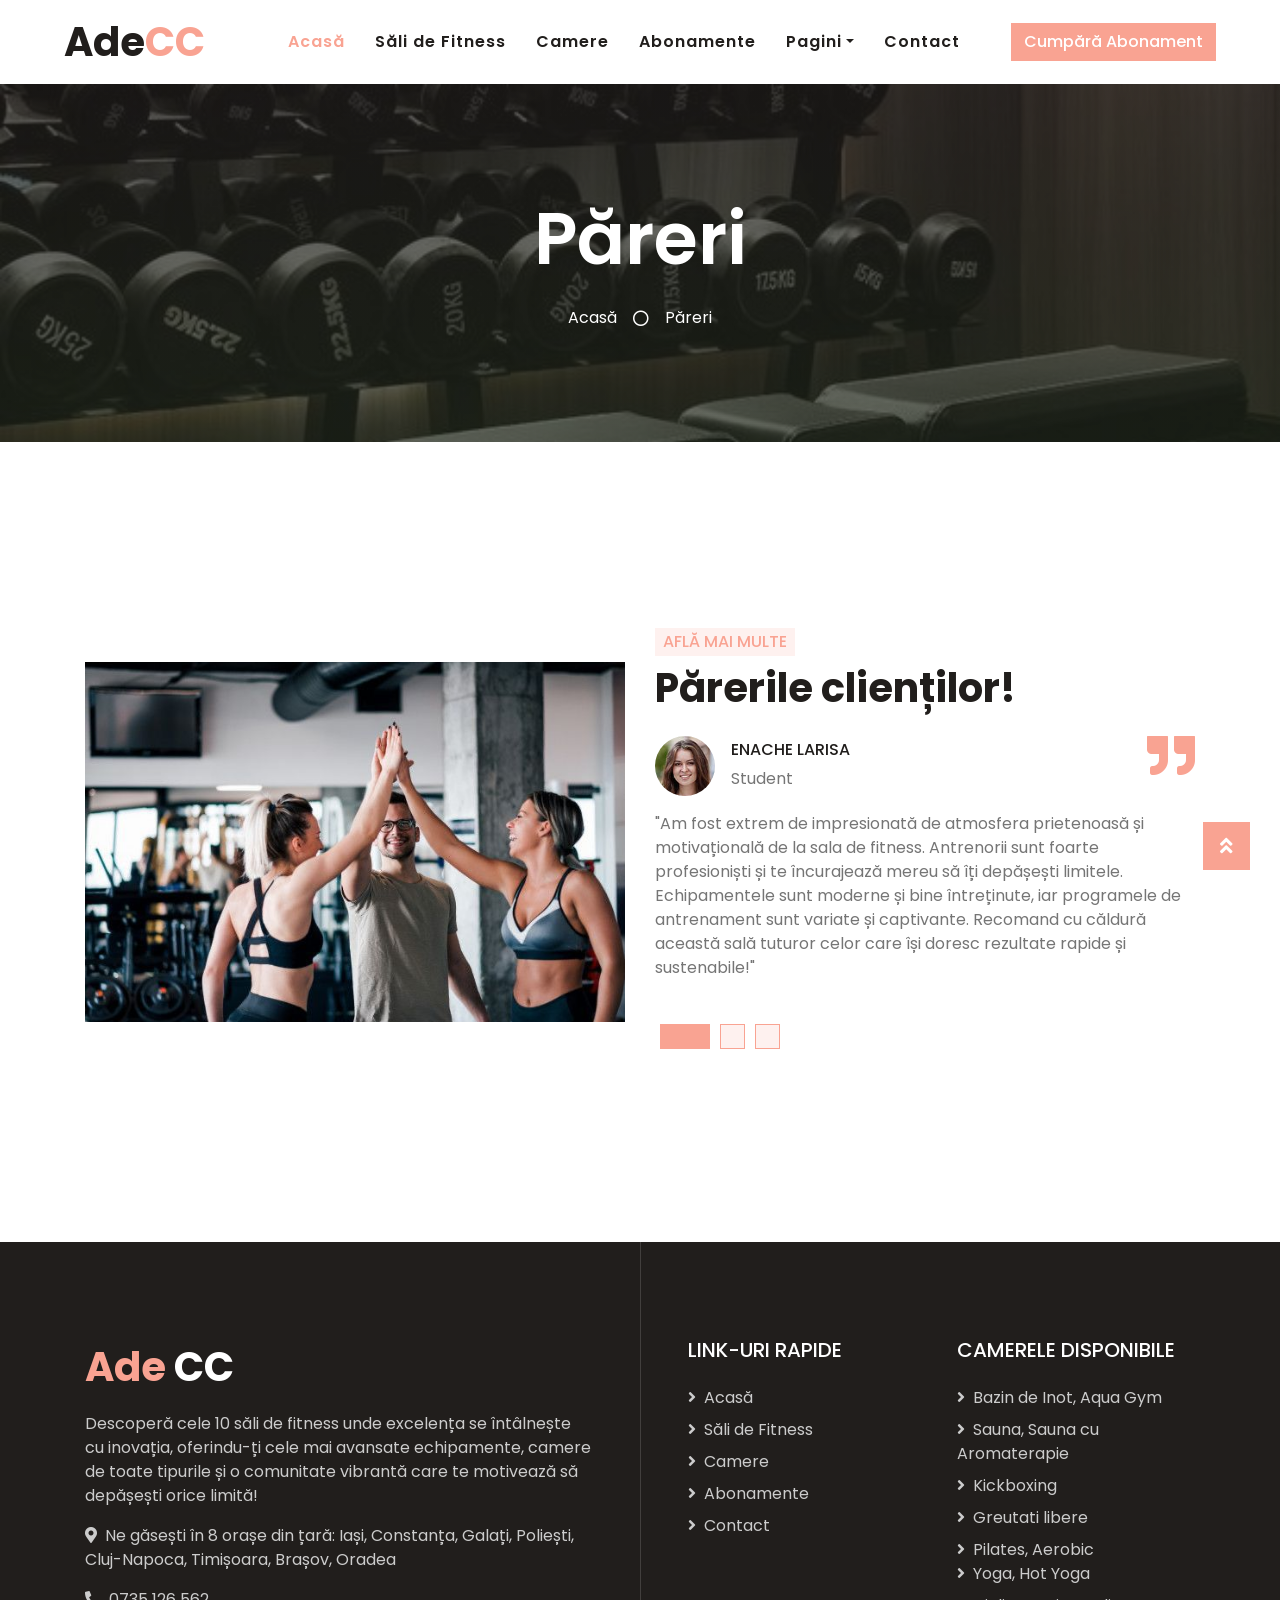
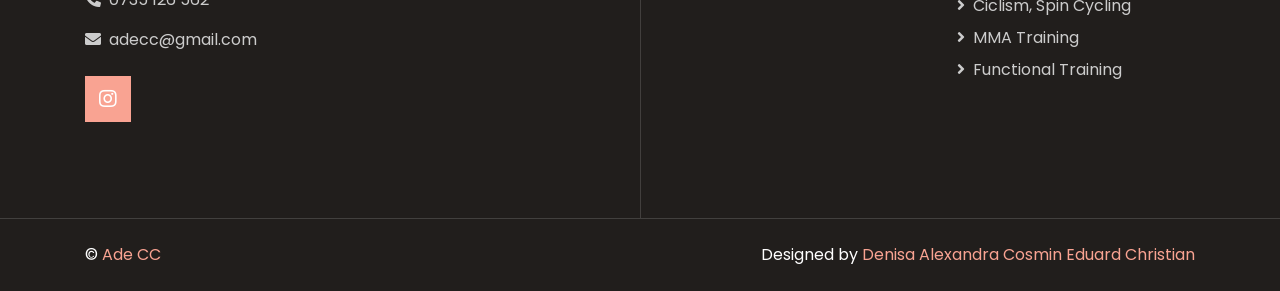
<file: Echipa07_F2/Echipa07_F2/07/07/testimonial.html>
<!DOCTYPE html>
<html lang="en">

<head>
    <meta charset="utf-8">
    <title>Săli de Fitness</title>
    <meta content="width=device-width, initial-scale=1.0" name="viewport">
    <meta content="Free HTML Templates" name="keywords">
    <meta content="Free HTML Templates" name="description">

    <!-- Favicon -->
    <link href="../img/favicon.ico" rel="icon">

    <!-- Google Web Fonts -->
    <link rel="preconnect" href="https://fonts.gstatic.com">
    <link href="https://fonts.googleapis.com/css2?family=Poppins:wght@400;500;600;700&display=swap" rel="stylesheet">

    <!-- Font Awesome -->
    <link href="https://cdnjs.cloudflare.com/ajax/libs/font-awesome/5.10.0/css/all.min.css" rel="stylesheet">

    <!-- Libraries Stylesheet -->
    <link href="lib/animate/animate.min.css" rel="stylesheet">
    <link href="lib/owlcarousel/assets/owl.carousel.min.css" rel="stylesheet">
    <link href="lib/tempusdominus/css/tempusdominus-bootstrap-4.min.css" rel="stylesheet" />

    <!-- Customized Bootstrap Stylesheet -->
    <link href="css/style.css" rel="stylesheet">
</head>

<body>

<!-- Navbar Start -->
<div class="container-fluid p-0">
    <nav class="navbar navbar-expand-lg bg-white navbar-light py-3 py-lg-0 px-lg-5">
        <a href="index.php" class="navbar-brand ml-lg-3">
            <h1 class="m-0 text-primary"><span class="text-dark">Ade</span>CC</h1>
        </a>
        <button type="button" class="navbar-toggler" data-toggle="collapse" data-target="#navbarCollapse">
            <span class="navbar-toggler-icon"></span>
        </button>
        <div class="collapse navbar-collapse justify-content-between px-lg-3" id="navbarCollapse">
            <div class="navbar-nav m-auto py-0">
                <a href="index.php" class="nav-item nav-link active">Acasă</a>
                <a href="about.html" class="nav-item nav-link">Săli de Fitness</a>
                <a href="service.html" class="nav-item nav-link">Camere</a>
                <a href="price.html" class="nav-item nav-link">Abonamente</a>
                <div class="nav-item dropdown">
                    <a href="#" class="nav-link dropdown-toggle" data-toggle="dropdown">Pagini</a>
                    <div class="dropdown-menu rounded-0 m-0">
                        <a href="opening.html" class="dropdown-item">Program</a>
                        <a href="team.html" class="dropdown-item">Echipa Noastra</a>
                        <a href="testimonial.html" class="dropdown-item">Păreri</a>
                    </div>
                </div>
                <a href="contact.html" class="nav-item nav-link">Contact</a>
            </div>
            <a href="creditCard.html" class="btn btn-primary d-none d-lg-block">Cumpără Abonament</a>
        </div>
    </nav>
</div>
<!-- Navbar End -->


    <!-- Header Start -->
    <div class="jumbotron jumbotron-fluid bg-jumbotron" style="margin-bottom: 90px;">
        <div class="container text-center py-5">
            <h3 class="text-white display-3 mb-4">Păreri</h3>
            <div class="d-inline-flex align-items-center text-white">
                <p class="m-0"><a class="text-white" href="index.php">Acasă</a></p>
                <i class="far fa-circle px-3"></i>
                <p class="m-0">Păreri</p>
            </div>
        </div>
    </div>
    <!-- Header End -->


    <!-- Testimonial Start -->
<div class="container-fluid py-5">
    <div class="container py-5">
        <div class="row align-items-center">
            <div class="col-lg-6 pb-5 pb-lg-0">
                <img class="img-fluid w-100" src="img/pareri.jpg" alt="">
            </div>
            <div class="col-lg-6">
                <h6 class="d-inline-block text-primary text-uppercase bg-light py-1 px-2">Află mai multe</h6>
                <h1 class="mb-4">Părerile clienților!</h1>
                <div class="owl-carousel testimonial-carousel">
                    <div class="position-relative">
                        <i class="fa fa-3x fa-quote-right text-primary position-absolute" style="top: -6px; right: 0;"></i>
                        <div class="d-flex align-items-center mb-3">
                            <img class="img-fluid rounded-circle" src="img/testimonial-1.jpg" style="width: 60px; height: 60px;" alt="">
                            <div class="ml-3">
                                <h6 class="text-uppercase">Enache Larisa</h6>
                                <span>Student</span>
                            </div>
                        </div>
                        <p class="m-0">"Am fost extrem de impresionată de atmosfera prietenoasă și motivațională de la sala de fitness. Antrenorii sunt foarte profesioniști și te încurajează mereu să îți depășești limitele. Echipamentele sunt moderne și bine întreținute, iar programele de antrenament sunt variate și captivante. Recomand cu căldură această sală tuturor celor care își doresc rezultate rapide și sustenabile!"</p>
                    </div>
                    <div class="position-relative">
                        <i class="fa fa-3x fa-quote-right text-primary position-absolute" style="top: -6px; right: 0;"></i>
                        <div class="d-flex align-items-center mb-3">
                            <img class="img-fluid rounded-circle" src="img/testimonial-2.jpg" style="width: 60px; height: 60px;" alt="">
                            <div class="ml-3">
                                <h6 class="text-uppercase">Anton Iulia</h6>
                                <span>Inginer</span>
                            </div>
                        </div>
                        <p class="m-0">"Experiența mea la această sală de fitness a fost cu adevărat de neuitat. Personalul este extrem de amabil și dedicat, mereu dispus să ofere sfaturi și îndrumări personalizate. Mă simt cu adevărat motivată să vin în fiecare zi și să îmi ating obiectivele de fitness. Îmi place mult varietatea de clase și activități disponibile, fie că este vorba despre antrenamente intense sau sesiuni de yoga relaxante. Este cu siguranță un loc în care merită să investești în sănătatea și bunăstarea ta."</p>
                    </div>
                    <div class="position-relative">
                        <i class="fa fa-3x fa-quote-right text-primary position-absolute" style="top: -6px; right: 0;"></i>
                        <div class="d-flex align-items-center mb-3">
                            <img class="img-fluid rounded-circle" src="img/testimonial-3.jpg" style="width: 60px; height: 60px;" alt="">
                            <div class="ml-3">
                                <h6 class="text-uppercase">Vasilescu Elena</h6>
                                <span>Profesor</span>
                            </div>
                        </div>
                        <p class="m-0">"Am descoperit această sală de fitness recent și sunt încântată de experiența mea până acum. Atmosfera este energizantă și plină de viață, iar antrenorii sunt extrem de pasionați și motivați să te ajute să îți atingi obiectivele. Îmi place faptul că există o varietate mare de echipamente și clase disponibile, ceea ce îmi permite să îmi personalizez antrenamentele în funcție de nevoile mele."</p>
                    </div>
                </div>
            </div>
        </div>
    </div>
</div>
    <!-- Testimonial End -->


    <!-- Footer Start -->
<div class="footer container-fluid position-relative bg-dark py-5" style="margin-top: 90px;">
    <div class="container pt-5">
        <div class="row">
            <div class="col-lg-6 pr-lg-5 mb-5">
                <a href="index.php" class="navbar-brand">
                    <h1 class="mb-3 text-white"><span class="text-primary">Ade</span> CC</h1>
                </a>
                <p>Descoperă cele 10 săli de fitness unde excelența se întâlnește cu inovația, oferindu-ți cele mai avansate echipamente, camere de toate tipurile și o comunitate vibrantă care te motivează să depășești orice limită!</p>
                <p><i class="fa fa-map-marker-alt mr-2"></i>Ne găsești în 8 orașe din țară: Iași, Constanța, Galați, Poliești, Cluj-Napoca, Timișoara, Brașov, Oradea</p>
                <p><i class="fa fa-phone-alt mr-2"></i>0735 126 562</p>
                <p><i class="fa fa-envelope mr-2"></i>adecc@gmail.com</p>
                <div class="d-flex justify-content-start mt-4">
                    <a class="btn btn-lg btn-primary btn-lg-square" href="https://www.instagram.com/adecc.gym/"><i class="fab fa-instagram"></i></a>
                </div>
            </div>
            <div class="col-lg-6 pl-lg-5">
                <div class="row">
                    <div class="col-sm-6 mb-5">
                        <h5 class="text-white text-uppercase mb-4">Link-uri rapide</h5>
                        <div class="d-flex flex-column justify-content-start">
                            <a class="text-white-50 mb-2" href="index.php"><i class="fa fa-angle-right mr-2"></i>Acasă</a>
                            <a class="text-white-50 mb-2" href="about.html"><i class="fa fa-angle-right mr-2"></i>Săli de Fitness</a>
                            <a class="text-white-50 mb-2" href="service.html"><i class="fa fa-angle-right mr-2"></i>Camere</a>
                            <a class="text-white-50 mb-2" href="price.html"><i class="fa fa-angle-right mr-2"></i>Abonamente</a>
                            <a class="text-white-50" href="contact.html"><i class="fa fa-angle-right mr-2"></i>Contact</a>
                        </div>
                    </div>
                    <div class="col-sm-6 mb-5">
                        <h5 class="text-white text-uppercase mb-4">Camerele disponibile</h5>
                        <div class="d-flex flex-column justify-content-start">
                            <a class="text-white-50 mb-2" href="service.html"><i class="fa fa-angle-right mr-2"></i>Bazin de Inot, Aqua Gym</a>
                            <a class="text-white-50 mb-2" href="service.html"><i class="fa fa-angle-right mr-2"></i>Sauna, Sauna cu Aromaterapie</a>
                            <a class="text-white-50 mb-2" href="service.html"><i class="fa fa-angle-right mr-2"></i>Kickboxing</a>
                            <a class="text-white-50 mb-2" href="service.html"><i class="fa fa-angle-right mr-2"></i>Greutati libere</a>
                            <a class="text-white-50" href="service.html"><i class="fa fa-angle-right mr-2"></i>Pilates, Aerobic</a>
                            <a class="text-white-50 mb-2" href="service.html"><i class="fa fa-angle-right mr-2"></i>Yoga, Hot Yoga</a>
                            <a class="text-white-50 mb-2" href="service.html"><i class="fa fa-angle-right mr-2"></i>Ciclism, Spin Cycling</a>
                            <a class="text-white-50 mb-2" href="service.html"><i class="fa fa-angle-right mr-2"></i>MMA Training</a>
                            <a class="text-white-50 mb-2" href="service.html"><i class="fa fa-angle-right mr-2"></i>Functional Training</a>
                        </div>
                    </div>
                    
                </div>
            </div>
        </div>
    </div>
</div>
<div class="container-fluid bg-dark text-light border-top py-4" style="border-color: rgba(256, 256, 256, .15) !important;">
    <div class="container">
        <div class="row">
            <div class="col-md-6 text-center text-md-left mb-3 mb-md-0">
                <p class="m-0 text-white">&copy; <a href="index.php">Ade CC</a></p>
            </div>
            <div class="col-md-6 text-center text-md-right">
                <p class="m-0 text-white">Designed by <a href="https://htmlcodex.com">Denisa Alexandra Cosmin Eduard Christian</a></p>
            </div>
        </div>
    </div>
</div>
    <!-- Footer End -->


    <!-- Back to Top -->
    <a href="#" class="btn btn-lg btn-primary back-to-top"><i class="fa fa-angle-double-up"></i></a>


    <!-- JavaScript Libraries -->
    <script src="https://code.jquery.com/jquery-3.4.1.min.js"></script>
    <script src="https://stackpath.bootstrapcdn.com/bootstrap/4.4.1/js/bootstrap.bundle.min.js"></script>
    <script src="lib/easing/easing.min.js"></script>
    <script src="lib/waypoints/waypoints.min.js"></script>
    <script src="lib/counterup/counterup.min.js"></script>
    <script src="lib/owlcarousel/owl.carousel.min.js"></script>
    <script src="lib/tempusdominus/js/moment.min.js"></script>
    <script src="lib/tempusdominus/js/moment-timezone.min.js"></script>
    <script src="lib/tempusdominus/js/tempusdominus-bootstrap-4.min.js"></script>

    <!-- Contact Javascript File -->
    <script src="mail/jqBootstrapValidation.min.js"></script>
    <script src="mail/contact.js"></script>

    <!-- Template Javascript -->
    <script src="js/main.js"></script>
</body>

</html>
</file>
<file: Echipa07_F2/Echipa07_F2/07/07/css/style.css>
:root {
  --blue: #007bff;
  --indigo: #6610f2;
  --purple: #6f42c1;
  --pink: #e83e8c;
  --red: #dc3545;
  --orange: #fd7e14;
  --yellow: #ffc107;
  --green: #28a745;
  --teal: #20c997;
  --cyan: #17a2b8;
  --white: #fff;
  --gray: #6c757d;
  --gray-dark: #343a40;
  --primary: #F9A392;
  --secondary: #6EBBF6;
  --success: #28a745;
  --info: #17a2b8;
  --warning: #ffc107;
  --danger: #dc3545;
  --light: #FEF1EF;
  --dark: #211E1C;
  --breakpoint-xs: 0;
  --breakpoint-sm: 576px;
  --breakpoint-md: 768px;
  --breakpoint-lg: 992px;
  --breakpoint-xl: 1200px;
  --font-family-sans-serif: "Poppins", sans-serif;
  --font-family-monospace: SFMono-Regular, Menlo, Monaco, Consolas, "Liberation Mono", "Courier New", monospace;
}

*,
*::before,
*::after {
  box-sizing: border-box;
}

html {
  font-family: sans-serif;
  line-height: 1.15;
  -webkit-text-size-adjust: 100%;
  -webkit-tap-highlight-color: rgba(0, 0, 0, 0);
}

article, aside, figcaption, figure, footer, header, hgroup, main, nav, section {
  display: block;
}

body {
  margin: 0;
  font-family: "Poppins", sans-serif;
  font-size: 1rem;
  font-weight: 400;
  line-height: 1.5;
  color: #757575;
  text-align: left;
  background-color: #fff;
}

[tabindex="-1"]:focus:not(:focus-visible) {
  outline: 0 !important;
}

hr {
  box-sizing: content-box;
  height: 0;
  overflow: visible;
}

h1, h2, h3, h4, h5, h6 {
  margin-top: 0;
  margin-bottom: 0.5rem;
}

p {
  margin-top: 0;
  margin-bottom: 1rem;
}

abbr[title],
abbr[data-original-title] {
  text-decoration: underline;
  text-decoration: underline dotted;
  cursor: help;
  border-bottom: 0;
  text-decoration-skip-ink: none;
}

address {
  margin-bottom: 1rem;
  font-style: normal;
  line-height: inherit;
}

ol,
ul,
dl {
  margin-top: 0;
  margin-bottom: 1rem;
}

ol ol,
ul ul,
ol ul,
ul ol {
  margin-bottom: 0;
}

dt {
  font-weight: 700;
}

dd {
  margin-bottom: .5rem;
  margin-left: 0;
}

blockquote {
  margin: 0 0 1rem;
}

b,
strong {
  font-weight: bolder;
}

small {
  font-size: 80%;
}

sub,
sup {
  position: relative;
  font-size: 75%;
  line-height: 0;
  vertical-align: baseline;
}

sub {
  bottom: -.25em;
}

sup {
  top: -.5em;
}

a {
  color: #F9A392;
  text-decoration: none;
  background-color: transparent;
}

a:hover {
  color: #f56649;
  text-decoration: underline;
}

a:not([href]):not([class]) {
  color: inherit;
  text-decoration: none;
}

a:not([href]):not([class]):hover {
  color: inherit;
  text-decoration: none;
}

pre,
code,
kbd,
samp {
  font-family: SFMono-Regular, Menlo, Monaco, Consolas, "Liberation Mono", "Courier New", monospace;
  font-size: 1em;
}

pre {
  margin-top: 0;
  margin-bottom: 1rem;
  overflow: auto;
  -ms-overflow-style: scrollbar;
}

figure {
  margin: 0 0 1rem;
}

img {
  vertical-align: middle;
  border-style: none;
}

svg {
  overflow: hidden;
  vertical-align: middle;
}

table {
  border-collapse: collapse;
}

caption {
  padding-top: 0.75rem;
  padding-bottom: 0.75rem;
  color: #6c757d;
  text-align: left;
  caption-side: bottom;
}

th {
  text-align: inherit;
  text-align: -webkit-match-parent;
}

label {
  display: inline-block;
  margin-bottom: 0.5rem;
}

button {
  border-radius: 0;
}

button:focus {
  outline: 1px dotted;
  outline: 5px auto -webkit-focus-ring-color;
}

input,
button,
select,
optgroup,
textarea {
  margin: 0;
  font-family: inherit;
  font-size: inherit;
  line-height: inherit;
}

button,
input {
  overflow: visible;
}

button,
select {
  text-transform: none;
}

[role="button"] {
  cursor: pointer;
}

select {
  word-wrap: normal;
}

button,
[type="button"],
[type="reset"],
[type="submit"] {
  -webkit-appearance: button;
}

button:not(:disabled),
[type="button"]:not(:disabled),
[type="reset"]:not(:disabled),
[type="submit"]:not(:disabled) {
  cursor: pointer;
}

button::-moz-focus-inner,
[type="button"]::-moz-focus-inner,
[type="reset"]::-moz-focus-inner,
[type="submit"]::-moz-focus-inner {
  padding: 0;
  border-style: none;
}

input[type="radio"],
input[type="checkbox"] {
  box-sizing: border-box;
  padding: 0;
}

textarea {
  overflow: auto;
  resize: vertical;
}

fieldset {
  min-width: 0;
  padding: 0;
  margin: 0;
  border: 0;
}

legend {
  display: block;
  width: 100%;
  max-width: 100%;
  padding: 0;
  margin-bottom: .5rem;
  font-size: 1.5rem;
  line-height: inherit;
  color: inherit;
  white-space: normal;
}

@media (max-width: 1200px) {
  legend {
    font-size: calc(1.275rem + 0.3vw) ;
  }
}

progress {
  vertical-align: baseline;
}

[type="number"]::-webkit-inner-spin-button,
[type="number"]::-webkit-outer-spin-button {
  height: auto;
}

[type="search"] {
  outline-offset: -2px;
  -webkit-appearance: none;
}

[type="search"]::-webkit-search-decoration {
  -webkit-appearance: none;
}

::-webkit-file-upload-button {
  font: inherit;
  -webkit-appearance: button;
}

output {
  display: inline-block;
}

summary {
  display: list-item;
  cursor: pointer;
}

template {
  display: none;
}

[hidden] {
  display: none !important;
}

h1, h2, h3, h4, h5, h6,
.h1, .h2, .h3, .h4, .h5, .h6 {
  margin-bottom: 0.5rem;
  font-weight: 500;
  line-height: 1.2;
  color: #211E1C;
}

h1, .h1 {
  font-size: 2.5rem;
}

@media (max-width: 1200px) {
  h1, .h1 {
    font-size: calc(1.375rem + 1.5vw) ;
  }
}

h2, .h2 {
  font-size: 2rem;
}

@media (max-width: 1200px) {
  h2, .h2 {
    font-size: calc(1.325rem + 0.9vw) ;
  }
}

h3, .h3 {
  font-size: 1.75rem;
}

@media (max-width: 1200px) {
  h3, .h3 {
    font-size: calc(1.3rem + 0.6vw) ;
  }
}

h4, .h4 {
  font-size: 1.5rem;
}

@media (max-width: 1200px) {
  h4, .h4 {
    font-size: calc(1.275rem + 0.3vw) ;
  }
}

h5, .h5 {
  font-size: 1.25rem;
}

h6, .h6 {
  font-size: 1rem;
}

.lead {
  font-size: 1.25rem;
  font-weight: 300;
}

.display-1 {
  font-size: 6rem;
  font-weight: 300;
  line-height: 1.2;
}

@media (max-width: 1200px) {
  .display-1 {
    font-size: calc(1.725rem + 5.7vw) ;
  }
}

.display-2 {
  font-size: 5.5rem;
  font-weight: 300;
  line-height: 1.2;
}

@media (max-width: 1200px) {
  .display-2 {
    font-size: calc(1.675rem + 5.1vw) ;
  }
}

.display-3 {
  font-size: 4.5rem;
  font-weight: 300;
  line-height: 1.2;
}

@media (max-width: 1200px) {
  .display-3 {
    font-size: calc(1.575rem + 3.9vw) ;
  }
}

.display-4 {
  font-size: 3.5rem;
  font-weight: 300;
  line-height: 1.2;
}

@media (max-width: 1200px) {
  .display-4 {
    font-size: calc(1.475rem + 2.7vw) ;
  }
}

hr {
  margin-top: 1rem;
  margin-bottom: 1rem;
  border: 0;
  border-top: 1px solid rgba(0, 0, 0, 0.1);
}

small,
.small {
  font-size: 80%;
  font-weight: 400;
}

mark,
.mark {
  padding: 0.2em;
  background-color: #fcf8e3;
}

.list-unstyled {
  padding-left: 0;
  list-style: none;
}

.list-inline {
  padding-left: 0;
  list-style: none;
}

.list-inline-item {
  display: inline-block;
}

.list-inline-item:not(:last-child) {
  margin-right: 0.5rem;
}

.initialism {
  font-size: 90%;
  text-transform: uppercase;
}

.blockquote {
  margin-bottom: 1rem;
  font-size: 1.25rem;
}

.blockquote-footer {
  display: block;
  font-size: 80%;
  color: #6c757d;
}

.blockquote-footer::before {
  content: "\2014\00A0";
}

.img-fluid {
  max-width: 100%;
  height: auto;
}

.img-thumbnail {
  padding: 0.25rem;
  background-color: #fff;
  border: 1px solid #dee2e6;
  max-width: 100%;
  height: auto;
}

.figure {
  display: inline-block;
}

.figure-img {
  margin-bottom: 0.5rem;
  line-height: 1;
}

.figure-caption {
  font-size: 90%;
  color: #6c757d;
}

code {
  font-size: 87.5%;
  color: #e83e8c;
  word-wrap: break-word;
}

a > code {
  color: inherit;
}

kbd {
  padding: 0.2rem 0.4rem;
  font-size: 87.5%;
  color: #fff;
  background-color: #212529;
}

kbd kbd {
  padding: 0;
  font-size: 100%;
  font-weight: 700;
}

pre {
  display: block;
  font-size: 87.5%;
  color: #212529;
}

pre code {
  font-size: inherit;
  color: inherit;
  word-break: normal;
}

.pre-scrollable {
  max-height: 340px;
  overflow-y: scroll;
}

.container,
.container-fluid,
.container-sm,
.container-md,
.container-lg,
.container-xl {
  width: 100%;
  padding-right: 15px;
  padding-left: 15px;
  margin-right: auto;
  margin-left: auto;
}

@media (min-width: 576px) {
  .container, .container-sm {
    max-width: 540px;
  }
}

@media (min-width: 768px) {
  .container, .container-sm, .container-md {
    max-width: 720px;
  }
}

@media (min-width: 992px) {
  .container, .container-sm, .container-md, .container-lg {
    max-width: 960px;
  }
}

@media (min-width: 1200px) {
  .container, .container-sm, .container-md, .container-lg, .container-xl {
    max-width: 1140px;
  }
}

.row {
  display: flex;
  flex-wrap: wrap;
  margin-right: -15px;
  margin-left: -15px;
}

.no-gutters {
  margin-right: 0;
  margin-left: 0;
}

.no-gutters > .col,
.no-gutters > [class*="col-"] {
  padding-right: 0;
  padding-left: 0;
}

.col-1, .col-2, .col-3, .col-4, .col-5, .col-6, .col-7, .col-8, .col-9, .col-10, .col-11, .col-12, .col,
.col-auto, .col-sm-1, .col-sm-2, .col-sm-3, .col-sm-4, .col-sm-5, .col-sm-6, .col-sm-7, .col-sm-8, .col-sm-9, .col-sm-10, .col-sm-11, .col-sm-12, .col-sm,
.col-sm-auto, .col-md-1, .col-md-2, .col-md-3, .col-md-4, .col-md-5, .col-md-6, .col-md-7, .col-md-8, .col-md-9, .col-md-10, .col-md-11, .col-md-12, .col-md,
.col-md-auto, .col-lg-1, .col-lg-2, .col-lg-3, .col-lg-4, .col-lg-5, .col-lg-6, .col-lg-7, .col-lg-8, .col-lg-9, .col-lg-10, .col-lg-11, .col-lg-12, .col-lg,
.col-lg-auto, .col-xl-1, .col-xl-2, .col-xl-3, .col-xl-4, .col-xl-5, .col-xl-6, .col-xl-7, .col-xl-8, .col-xl-9, .col-xl-10, .col-xl-11, .col-xl-12, .col-xl,
.col-xl-auto {
  position: relative;
  width: 100%;
  padding-right: 15px;
  padding-left: 15px;
}

.col {
  flex-basis: 0;
  flex-grow: 1;
  max-width: 100%;
}

.row-cols-1 > * {
  flex: 0 0 100%;
  max-width: 100%;
}

.row-cols-2 > * {
  flex: 0 0 50%;
  max-width: 50%;
}

.row-cols-3 > * {
  flex: 0 0 33.33333%;
  max-width: 33.33333%;
}

.row-cols-4 > * {
  flex: 0 0 25%;
  max-width: 25%;
}

.row-cols-5 > * {
  flex: 0 0 20%;
  max-width: 20%;
}

.row-cols-6 > * {
  flex: 0 0 16.66667%;
  max-width: 16.66667%;
}

.col-auto {
  flex: 0 0 auto;
  width: auto;
  max-width: 100%;
}

.col-1 {
  flex: 0 0 8.33333%;
  max-width: 8.33333%;
}

.col-2 {
  flex: 0 0 16.66667%;
  max-width: 16.66667%;
}

.col-3 {
  flex: 0 0 25%;
  max-width: 25%;
}

.col-4 {
  flex: 0 0 33.33333%;
  max-width: 33.33333%;
}

.col-5 {
  flex: 0 0 41.66667%;
  max-width: 41.66667%;
}

.col-6 {
  flex: 0 0 50%;
  max-width: 50%;
}

.col-7 {
  flex: 0 0 58.33333%;
  max-width: 58.33333%;
}

.col-8 {
  flex: 0 0 66.66667%;
  max-width: 66.66667%;
}

.col-9 {
  flex: 0 0 75%;
  max-width: 75%;
}

.col-10 {
  flex: 0 0 83.33333%;
  max-width: 83.33333%;
}

.col-11 {
  flex: 0 0 91.66667%;
  max-width: 91.66667%;
}

.col-12 {
  flex: 0 0 100%;
  max-width: 100%;
}

.order-first {
  order: -1;
}

.order-last {
  order: 13;
}

.order-0 {
  order: 0;
}

.order-1 {
  order: 1;
}

.order-2 {
  order: 2;
}

.order-3 {
  order: 3;
}

.order-4 {
  order: 4;
}

.order-5 {
  order: 5;
}

.order-6 {
  order: 6;
}

.order-7 {
  order: 7;
}

.order-8 {
  order: 8;
}

.order-9 {
  order: 9;
}

.order-10 {
  order: 10;
}

.order-11 {
  order: 11;
}

.order-12 {
  order: 12;
}

.offset-1 {
  margin-left: 8.33333%;
}

.offset-2 {
  margin-left: 16.66667%;
}

.offset-3 {
  margin-left: 25%;
}

.offset-4 {
  margin-left: 33.33333%;
}

.offset-5 {
  margin-left: 41.66667%;
}

.offset-6 {
  margin-left: 50%;
}

.offset-7 {
  margin-left: 58.33333%;
}

.offset-8 {
  margin-left: 66.66667%;
}

.offset-9 {
  margin-left: 75%;
}

.offset-10 {
  margin-left: 83.33333%;
}

.offset-11 {
  margin-left: 91.66667%;
}

@media (min-width: 576px) {
  .col-sm {
    flex-basis: 0;
    flex-grow: 1;
    max-width: 100%;
  }
  .row-cols-sm-1 > * {
    flex: 0 0 100%;
    max-width: 100%;
  }
  .row-cols-sm-2 > * {
    flex: 0 0 50%;
    max-width: 50%;
  }
  .row-cols-sm-3 > * {
    flex: 0 0 33.33333%;
    max-width: 33.33333%;
  }
  .row-cols-sm-4 > * {
    flex: 0 0 25%;
    max-width: 25%;
  }
  .row-cols-sm-5 > * {
    flex: 0 0 20%;
    max-width: 20%;
  }
  .row-cols-sm-6 > * {
    flex: 0 0 16.66667%;
    max-width: 16.66667%;
  }
  .col-sm-auto {
    flex: 0 0 auto;
    width: auto;
    max-width: 100%;
  }
  .col-sm-1 {
    flex: 0 0 8.33333%;
    max-width: 8.33333%;
  }
  .col-sm-2 {
    flex: 0 0 16.66667%;
    max-width: 16.66667%;
  }
  .col-sm-3 {
    flex: 0 0 25%;
    max-width: 25%;
  }
  .col-sm-4 {
    flex: 0 0 33.33333%;
    max-width: 33.33333%;
  }
  .col-sm-5 {
    flex: 0 0 41.66667%;
    max-width: 41.66667%;
  }
  .col-sm-6 {
    flex: 0 0 50%;
    max-width: 50%;
  }
  .col-sm-7 {
    flex: 0 0 58.33333%;
    max-width: 58.33333%;
  }
  .col-sm-8 {
    flex: 0 0 66.66667%;
    max-width: 66.66667%;
  }
  .col-sm-9 {
    flex: 0 0 75%;
    max-width: 75%;
  }
  .col-sm-10 {
    flex: 0 0 83.33333%;
    max-width: 83.33333%;
  }
  .col-sm-11 {
    flex: 0 0 91.66667%;
    max-width: 91.66667%;
  }
  .col-sm-12 {
    flex: 0 0 100%;
    max-width: 100%;
  }
  .order-sm-first {
    order: -1;
  }
  .order-sm-last {
    order: 13;
  }
  .order-sm-0 {
    order: 0;
  }
  .order-sm-1 {
    order: 1;
  }
  .order-sm-2 {
    order: 2;
  }
  .order-sm-3 {
    order: 3;
  }
  .order-sm-4 {
    order: 4;
  }
  .order-sm-5 {
    order: 5;
  }
  .order-sm-6 {
    order: 6;
  }
  .order-sm-7 {
    order: 7;
  }
  .order-sm-8 {
    order: 8;
  }
  .order-sm-9 {
    order: 9;
  }
  .order-sm-10 {
    order: 10;
  }
  .order-sm-11 {
    order: 11;
  }
  .order-sm-12 {
    order: 12;
  }
  .offset-sm-0 {
    margin-left: 0;
  }
  .offset-sm-1 {
    margin-left: 8.33333%;
  }
  .offset-sm-2 {
    margin-left: 16.66667%;
  }
  .offset-sm-3 {
    margin-left: 25%;
  }
  .offset-sm-4 {
    margin-left: 33.33333%;
  }
  .offset-sm-5 {
    margin-left: 41.66667%;
  }
  .offset-sm-6 {
    margin-left: 50%;
  }
  .offset-sm-7 {
    margin-left: 58.33333%;
  }
  .offset-sm-8 {
    margin-left: 66.66667%;
  }
  .offset-sm-9 {
    margin-left: 75%;
  }
  .offset-sm-10 {
    margin-left: 83.33333%;
  }
  .offset-sm-11 {
    margin-left: 91.66667%;
  }
}

@media (min-width: 768px) {
  .col-md {
    flex-basis: 0;
    flex-grow: 1;
    max-width: 100%;
  }
  .row-cols-md-1 > * {
    flex: 0 0 100%;
    max-width: 100%;
  }
  .row-cols-md-2 > * {
    flex: 0 0 50%;
    max-width: 50%;
  }
  .row-cols-md-3 > * {
    flex: 0 0 33.33333%;
    max-width: 33.33333%;
  }
  .row-cols-md-4 > * {
    flex: 0 0 25%;
    max-width: 25%;
  }
  .row-cols-md-5 > * {
    flex: 0 0 20%;
    max-width: 20%;
  }
  .row-cols-md-6 > * {
    flex: 0 0 16.66667%;
    max-width: 16.66667%;
  }
  .col-md-auto {
    flex: 0 0 auto;
    width: auto;
    max-width: 100%;
  }
  .col-md-1 {
    flex: 0 0 8.33333%;
    max-width: 8.33333%;
  }
  .col-md-2 {
    flex: 0 0 16.66667%;
    max-width: 16.66667%;
  }
  .col-md-3 {
    flex: 0 0 25%;
    max-width: 25%;
  }
  .col-md-4 {
    flex: 0 0 33.33333%;
    max-width: 33.33333%;
  }
  .col-md-5 {
    flex: 0 0 41.66667%;
    max-width: 41.66667%;
  }
  .col-md-6 {
    flex: 0 0 50%;
    max-width: 50%;
  }
  .col-md-7 {
    flex: 0 0 58.33333%;
    max-width: 58.33333%;
  }
  .col-md-8 {
    flex: 0 0 66.66667%;
    max-width: 66.66667%;
  }
  .col-md-9 {
    flex: 0 0 75%;
    max-width: 75%;
  }
  .col-md-10 {
    flex: 0 0 83.33333%;
    max-width: 83.33333%;
  }
  .col-md-11 {
    flex: 0 0 91.66667%;
    max-width: 91.66667%;
  }
  .col-md-12 {
    flex: 0 0 100%;
    max-width: 100%;
  }
  .order-md-first {
    order: -1;
  }
  .order-md-last {
    order: 13;
  }
  .order-md-0 {
    order: 0;
  }
  .order-md-1 {
    order: 1;
  }
  .order-md-2 {
    order: 2;
  }
  .order-md-3 {
    order: 3;
  }
  .order-md-4 {
    order: 4;
  }
  .order-md-5 {
    order: 5;
  }
  .order-md-6 {
    order: 6;
  }
  .order-md-7 {
    order: 7;
  }
  .order-md-8 {
    order: 8;
  }
  .order-md-9 {
    order: 9;
  }
  .order-md-10 {
    order: 10;
  }
  .order-md-11 {
    order: 11;
  }
  .order-md-12 {
    order: 12;
  }
  .offset-md-0 {
    margin-left: 0;
  }
  .offset-md-1 {
    margin-left: 8.33333%;
  }
  .offset-md-2 {
    margin-left: 16.66667%;
  }
  .offset-md-3 {
    margin-left: 25%;
  }
  .offset-md-4 {
    margin-left: 33.33333%;
  }
  .offset-md-5 {
    margin-left: 41.66667%;
  }
  .offset-md-6 {
    margin-left: 50%;
  }
  .offset-md-7 {
    margin-left: 58.33333%;
  }
  .offset-md-8 {
    margin-left: 66.66667%;
  }
  .offset-md-9 {
    margin-left: 75%;
  }
  .offset-md-10 {
    margin-left: 83.33333%;
  }
  .offset-md-11 {
    margin-left: 91.66667%;
  }
}

@media (min-width: 992px) {
  .col-lg {
    flex-basis: 0;
    flex-grow: 1;
    max-width: 100%;
  }
  .row-cols-lg-1 > * {
    flex: 0 0 100%;
    max-width: 100%;
  }
  .row-cols-lg-2 > * {
    flex: 0 0 50%;
    max-width: 50%;
  }
  .row-cols-lg-3 > * {
    flex: 0 0 33.33333%;
    max-width: 33.33333%;
  }
  .row-cols-lg-4 > * {
    flex: 0 0 25%;
    max-width: 25%;
  }
  .row-cols-lg-5 > * {
    flex: 0 0 20%;
    max-width: 20%;
  }
  .row-cols-lg-6 > * {
    flex: 0 0 16.66667%;
    max-width: 16.66667%;
  }
  .col-lg-auto {
    flex: 0 0 auto;
    width: auto;
    max-width: 100%;
  }
  .col-lg-1 {
    flex: 0 0 8.33333%;
    max-width: 8.33333%;
  }
  .col-lg-2 {
    flex: 0 0 16.66667%;
    max-width: 16.66667%;
  }
  .col-lg-3 {
    flex: 0 0 25%;
    max-width: 25%;
  }
  .col-lg-4 {
    flex: 0 0 33.33333%;
    max-width: 33.33333%;
  }
  .col-lg-5 {
    flex: 0 0 41.66667%;
    max-width: 41.66667%;
  }
  .col-lg-6 {
    flex: 0 0 50%;
    max-width: 50%;
  }
  .col-lg-7 {
    flex: 0 0 58.33333%;
    max-width: 58.33333%;
  }
  .col-lg-8 {
    flex: 0 0 66.66667%;
    max-width: 66.66667%;
  }
  .col-lg-9 {
    flex: 0 0 75%;
    max-width: 75%;
  }
  .col-lg-10 {
    flex: 0 0 83.33333%;
    max-width: 83.33333%;
  }
  .col-lg-11 {
    flex: 0 0 91.66667%;
    max-width: 91.66667%;
  }
  .col-lg-12 {
    flex: 0 0 100%;
    max-width: 100%;
  }
  .order-lg-first {
    order: -1;
  }
  .order-lg-last {
    order: 13;
  }
  .order-lg-0 {
    order: 0;
  }
  .order-lg-1 {
    order: 1;
  }
  .order-lg-2 {
    order: 2;
  }
  .order-lg-3 {
    order: 3;
  }
  .order-lg-4 {
    order: 4;
  }
  .order-lg-5 {
    order: 5;
  }
  .order-lg-6 {
    order: 6;
  }
  .order-lg-7 {
    order: 7;
  }
  .order-lg-8 {
    order: 8;
  }
  .order-lg-9 {
    order: 9;
  }
  .order-lg-10 {
    order: 10;
  }
  .order-lg-11 {
    order: 11;
  }
  .order-lg-12 {
    order: 12;
  }
  .offset-lg-0 {
    margin-left: 0;
  }
  .offset-lg-1 {
    margin-left: 8.33333%;
  }
  .offset-lg-2 {
    margin-left: 16.66667%;
  }
  .offset-lg-3 {
    margin-left: 25%;
  }
  .offset-lg-4 {
    margin-left: 33.33333%;
  }
  .offset-lg-5 {
    margin-left: 41.66667%;
  }
  .offset-lg-6 {
    margin-left: 50%;
  }
  .offset-lg-7 {
    margin-left: 58.33333%;
  }
  .offset-lg-8 {
    margin-left: 66.66667%;
  }
  .offset-lg-9 {
    margin-left: 75%;
  }
  .offset-lg-10 {
    margin-left: 83.33333%;
  }
  .offset-lg-11 {
    margin-left: 91.66667%;
  }
}

@media (min-width: 1200px) {
  .col-xl {
    flex-basis: 0;
    flex-grow: 1;
    max-width: 100%;
  }
  .row-cols-xl-1 > * {
    flex: 0 0 100%;
    max-width: 100%;
  }
  .row-cols-xl-2 > * {
    flex: 0 0 50%;
    max-width: 50%;
  }
  .row-cols-xl-3 > * {
    flex: 0 0 33.33333%;
    max-width: 33.33333%;
  }
  .row-cols-xl-4 > * {
    flex: 0 0 25%;
    max-width: 25%;
  }
  .row-cols-xl-5 > * {
    flex: 0 0 20%;
    max-width: 20%;
  }
  .row-cols-xl-6 > * {
    flex: 0 0 16.66667%;
    max-width: 16.66667%;
  }
  .col-xl-auto {
    flex: 0 0 auto;
    width: auto;
    max-width: 100%;
  }
  .col-xl-1 {
    flex: 0 0 8.33333%;
    max-width: 8.33333%;
  }
  .col-xl-2 {
    flex: 0 0 16.66667%;
    max-width: 16.66667%;
  }
  .col-xl-3 {
    flex: 0 0 25%;
    max-width: 25%;
  }
  .col-xl-4 {
    flex: 0 0 33.33333%;
    max-width: 33.33333%;
  }
  .col-xl-5 {
    flex: 0 0 41.66667%;
    max-width: 41.66667%;
  }
  .col-xl-6 {
    flex: 0 0 50%;
    max-width: 50%;
  }
  .col-xl-7 {
    flex: 0 0 58.33333%;
    max-width: 58.33333%;
  }
  .col-xl-8 {
    flex: 0 0 66.66667%;
    max-width: 66.66667%;
  }
  .col-xl-9 {
    flex: 0 0 75%;
    max-width: 75%;
  }
  .col-xl-10 {
    flex: 0 0 83.33333%;
    max-width: 83.33333%;
  }
  .col-xl-11 {
    flex: 0 0 91.66667%;
    max-width: 91.66667%;
  }
  .col-xl-12 {
    flex: 0 0 100%;
    max-width: 100%;
  }
  .order-xl-first {
    order: -1;
  }
  .order-xl-last {
    order: 13;
  }
  .order-xl-0 {
    order: 0;
  }
  .order-xl-1 {
    order: 1;
  }
  .order-xl-2 {
    order: 2;
  }
  .order-xl-3 {
    order: 3;
  }
  .order-xl-4 {
    order: 4;
  }
  .order-xl-5 {
    order: 5;
  }
  .order-xl-6 {
    order: 6;
  }
  .order-xl-7 {
    order: 7;
  }
  .order-xl-8 {
    order: 8;
  }
  .order-xl-9 {
    order: 9;
  }
  .order-xl-10 {
    order: 10;
  }
  .order-xl-11 {
    order: 11;
  }
  .order-xl-12 {
    order: 12;
  }
  .offset-xl-0 {
    margin-left: 0;
  }
  .offset-xl-1 {
    margin-left: 8.33333%;
  }
  .offset-xl-2 {
    margin-left: 16.66667%;
  }
  .offset-xl-3 {
    margin-left: 25%;
  }
  .offset-xl-4 {
    margin-left: 33.33333%;
  }
  .offset-xl-5 {
    margin-left: 41.66667%;
  }
  .offset-xl-6 {
    margin-left: 50%;
  }
  .offset-xl-7 {
    margin-left: 58.33333%;
  }
  .offset-xl-8 {
    margin-left: 66.66667%;
  }
  .offset-xl-9 {
    margin-left: 75%;
  }
  .offset-xl-10 {
    margin-left: 83.33333%;
  }
  .offset-xl-11 {
    margin-left: 91.66667%;
  }
}

.table {
  width: 100%;
  margin-bottom: 1rem;
  color: #757575;
}

.table th,
.table td {
  padding: 0.75rem;
  vertical-align: top;
  border-top: 1px solid #dee2e6;
}

.table thead th {
  vertical-align: bottom;
  border-bottom: 2px solid #dee2e6;
}

.table tbody + tbody {
  border-top: 2px solid #dee2e6;
}

.table-sm th,
.table-sm td {
  padding: 0.3rem;
}

.table-bordered {
  border: 1px solid #dee2e6;
}

.table-bordered th,
.table-bordered td {
  border: 1px solid #dee2e6;
}

.table-bordered thead th,
.table-bordered thead td {
  border-bottom-width: 2px;
}

.table-borderless th,
.table-borderless td,
.table-borderless thead th,
.table-borderless tbody + tbody {
  border: 0;
}

.table-striped tbody tr:nth-of-type(odd) {
  background-color: rgba(0, 0, 0, 0.05);
}

.table-hover tbody tr:hover {
  color: #757575;
  background-color: rgba(0, 0, 0, 0.075);
}

.table-primary,
.table-primary > th,
.table-primary > td {
  background-color: #fde5e0;
}

.table-primary th,
.table-primary td,
.table-primary thead th,
.table-primary tbody + tbody {
  border-color: #fccfc6;
}

.table-hover .table-primary:hover {
  background-color: #fbd1c8;
}

.table-hover .table-primary:hover > td,
.table-hover .table-primary:hover > th {
  background-color: #fbd1c8;
}

.table-secondary,
.table-secondary > th,
.table-secondary > td {
  background-color: #d6ecfc;
}

.table-secondary th,
.table-secondary td,
.table-secondary thead th,
.table-secondary tbody + tbody {
  border-color: #b4dcfa;
}

.table-hover .table-secondary:hover {
  background-color: #bee1fa;
}

.table-hover .table-secondary:hover > td,
.table-hover .table-secondary:hover > th {
  background-color: #bee1fa;
}

.table-success,
.table-success > th,
.table-success > td {
  background-color: #c3e6cb;
}

.table-success th,
.table-success td,
.table-success thead th,
.table-success tbody + tbody {
  border-color: #8fd19e;
}

.table-hover .table-success:hover {
  background-color: #b1dfbb;
}

.table-hover .table-success:hover > td,
.table-hover .table-success:hover > th {
  background-color: #b1dfbb;
}

.table-info,
.table-info > th,
.table-info > td {
  background-color: #bee5eb;
}

.table-info th,
.table-info td,
.table-info thead th,
.table-info tbody + tbody {
  border-color: #86cfda;
}

.table-hover .table-info:hover {
  background-color: #abdde5;
}

.table-hover .table-info:hover > td,
.table-hover .table-info:hover > th {
  background-color: #abdde5;
}

.table-warning,
.table-warning > th,
.table-warning > td {
  background-color: #ffeeba;
}

.table-warning th,
.table-warning td,
.table-warning thead th,
.table-warning tbody + tbody {
  border-color: #ffdf7e;
}

.table-hover .table-warning:hover {
  background-color: #ffe8a1;
}

.table-hover .table-warning:hover > td,
.table-hover .table-warning:hover > th {
  background-color: #ffe8a1;
}

.table-danger,
.table-danger > th,
.table-danger > td {
  background-color: #f5c6cb;
}

.table-danger th,
.table-danger td,
.table-danger thead th,
.table-danger tbody + tbody {
  border-color: #ed969e;
}

.table-hover .table-danger:hover {
  background-color: #f1b0b7;
}

.table-hover .table-danger:hover > td,
.table-hover .table-danger:hover > th {
  background-color: #f1b0b7;
}

.table-light,
.table-light > th,
.table-light > td {
  background-color: #fffbfb;
}

.table-light th,
.table-light td,
.table-light thead th,
.table-light tbody + tbody {
  border-color: #fef8f7;
}

.table-hover .table-light:hover {
  background-color: #ffe2e2;
}

.table-hover .table-light:hover > td,
.table-hover .table-light:hover > th {
  background-color: #ffe2e2;
}

.table-dark,
.table-dark > th,
.table-dark > td {
  background-color: #c1c0bf;
}

.table-dark th,
.table-dark td,
.table-dark thead th,
.table-dark tbody + tbody {
  border-color: #8c8a89;
}

.table-hover .table-dark:hover {
  background-color: #b4b3b2;
}

.table-hover .table-dark:hover > td,
.table-hover .table-dark:hover > th {
  background-color: #b4b3b2;
}

.table-active,
.table-active > th,
.table-active > td {
  background-color: rgba(0, 0, 0, 0.075);
}

.table-hover .table-active:hover {
  background-color: rgba(0, 0, 0, 0.075);
}

.table-hover .table-active:hover > td,
.table-hover .table-active:hover > th {
  background-color: rgba(0, 0, 0, 0.075);
}

.table .thead-dark th {
  color: #fff;
  background-color: #343a40;
  border-color: #454d55;
}

.table .thead-light th {
  color: #495057;
  background-color: #e9ecef;
  border-color: #dee2e6;
}

.table-dark {
  color: #fff;
  background-color: #343a40;
}

.table-dark th,
.table-dark td,
.table-dark thead th {
  border-color: #454d55;
}

.table-dark.table-bordered {
  border: 0;
}

.table-dark.table-striped tbody tr:nth-of-type(odd) {
  background-color: rgba(255, 255, 255, 0.05);
}

.table-dark.table-hover tbody tr:hover {
  color: #fff;
  background-color: rgba(255, 255, 255, 0.075);
}

@media (max-width: 575.98px) {
  .table-responsive-sm {
    display: block;
    width: 100%;
    overflow-x: auto;
    -webkit-overflow-scrolling: touch;
  }
  .table-responsive-sm > .table-bordered {
    border: 0;
  }
}

@media (max-width: 767.98px) {
  .table-responsive-md {
    display: block;
    width: 100%;
    overflow-x: auto;
    -webkit-overflow-scrolling: touch;
  }
  .table-responsive-md > .table-bordered {
    border: 0;
  }
}

@media (max-width: 991.98px) {
  .table-responsive-lg {
    display: block;
    width: 100%;
    overflow-x: auto;
    -webkit-overflow-scrolling: touch;
  }
  .table-responsive-lg > .table-bordered {
    border: 0;
  }
}

@media (max-width: 1199.98px) {
  .table-responsive-xl {
    display: block;
    width: 100%;
    overflow-x: auto;
    -webkit-overflow-scrolling: touch;
  }
  .table-responsive-xl > .table-bordered {
    border: 0;
  }
}

.table-responsive {
  display: block;
  width: 100%;
  overflow-x: auto;
  -webkit-overflow-scrolling: touch;
}

.table-responsive > .table-bordered {
  border: 0;
}

.form-control {
  display: block;
  width: 100%;
  height: calc(1.5em + 0.75rem + 2px);
  padding: 0.375rem 0.75rem;
  font-size: 1rem;
  font-weight: 400;
  line-height: 1.5;
  color: #495057;
  background-color: #fff;
  background-clip: padding-box;
  border: 1px solid #ced4da;
  border-radius: 0;
  transition: border-color 0.15s ease-in-out, box-shadow 0.15s ease-in-out;
}

@media (prefers-reduced-motion: reduce) {
  .form-control {
    transition: none;
  }
}

.form-control::-ms-expand {
  background-color: transparent;
  border: 0;
}

.form-control:-moz-focusring {
  color: transparent;
  text-shadow: 0 0 0 #495057;
}

.form-control:focus {
  color: #495057;
  background-color: #fff;
  border-color: white;
  outline: 0;
  box-shadow: 0 0 0 0.2rem rgba(249, 163, 146, 0.25);
}

.form-control::placeholder {
  color: #6c757d;
  opacity: 1;
}

.form-control:disabled, .form-control[readonly] {
  background-color: #e9ecef;
  opacity: 1;
}

input[type="date"].form-control,
input[type="time"].form-control,
input[type="datetime-local"].form-control,
input[type="month"].form-control {
  appearance: none;
}

select.form-control:focus::-ms-value {
  color: #495057;
  background-color: #fff;
}

.form-control-file,
.form-control-range {
  display: block;
  width: 100%;
}

.col-form-label {
  padding-top: calc(0.375rem + 1px);
  padding-bottom: calc(0.375rem + 1px);
  margin-bottom: 0;
  font-size: inherit;
  line-height: 1.5;
}

.col-form-label-lg {
  padding-top: calc(0.5rem + 1px);
  padding-bottom: calc(0.5rem + 1px);
  font-size: 1.25rem;
  line-height: 1.5;
}

.col-form-label-sm {
  padding-top: calc(0.25rem + 1px);
  padding-bottom: calc(0.25rem + 1px);
  font-size: 0.875rem;
  line-height: 1.5;
}

.form-control-plaintext {
  display: block;
  width: 100%;
  padding: 0.375rem 0;
  margin-bottom: 0;
  font-size: 1rem;
  line-height: 1.5;
  color: #757575;
  background-color: transparent;
  border: solid transparent;
  border-width: 1px 0;
}

.form-control-plaintext.form-control-sm, .form-control-plaintext.form-control-lg {
  padding-right: 0;
  padding-left: 0;
}

.form-control-sm {
  height: calc(1.5em + 0.5rem + 2px);
  padding: 0.25rem 0.5rem;
  font-size: 0.875rem;
  line-height: 1.5;
}

.form-control-lg {
  height: calc(1.5em + 1rem + 2px);
  padding: 0.5rem 1rem;
  font-size: 1.25rem;
  line-height: 1.5;
}

select.form-control[size], select.form-control[multiple] {
  height: auto;
}

textarea.form-control {
  height: auto;
}

.form-group {
  margin-bottom: 1rem;
}

.form-text {
  display: block;
  margin-top: 0.25rem;
}

.form-row {
  display: flex;
  flex-wrap: wrap;
  margin-right: -5px;
  margin-left: -5px;
}

.form-row > .col,
.form-row > [class*="col-"] {
  padding-right: 5px;
  padding-left: 5px;
}

.form-check {
  position: relative;
  display: block;
  padding-left: 1.25rem;
}

.form-check-input {
  position: absolute;
  margin-top: 0.3rem;
  margin-left: -1.25rem;
}

.form-check-input[disabled] ~ .form-check-label,
.form-check-input:disabled ~ .form-check-label {
  color: #6c757d;
}

.form-check-label {
  margin-bottom: 0;
}

.form-check-inline {
  display: inline-flex;
  align-items: center;
  padding-left: 0;
  margin-right: 0.75rem;
}

.form-check-inline .form-check-input {
  position: static;
  margin-top: 0;
  margin-right: 0.3125rem;
  margin-left: 0;
}

.valid-feedback {
  display: none;
  width: 100%;
  margin-top: 0.25rem;
  font-size: 80%;
  color: #28a745;
}

.valid-tooltip {
  position: absolute;
  top: 100%;
  left: 0;
  z-index: 5;
  display: none;
  max-width: 100%;
  padding: 0.25rem 0.5rem;
  margin-top: .1rem;
  font-size: 0.875rem;
  line-height: 1.5;
  color: #fff;
  background-color: rgba(40, 167, 69, 0.9);
}

.was-validated :valid ~ .valid-feedback,
.was-validated :valid ~ .valid-tooltip,
.is-valid ~ .valid-feedback,
.is-valid ~ .valid-tooltip {
  display: block;
}

.was-validated .form-control:valid, .form-control.is-valid {
  border-color: #28a745;
  padding-right: calc(1.5em + 0.75rem);
  background-image: url("data:image/svg+xml,%3csvg xmlns='http://www.w3.org/2000/svg' width='8' height='8' viewBox='0 0 8 8'%3e%3cpath fill='%2328a745' d='M2.3 6.73L.6 4.53c-.4-1.04.46-1.4 1.1-.8l1.1 1.4 3.4-3.8c.6-.63 1.6-.27 1.2.7l-4 4.6c-.43.5-.8.4-1.1.1z'/%3e%3c/svg%3e");
  background-repeat: no-repeat;
  background-position: right calc(0.375em + 0.1875rem) center;
  background-size: calc(0.75em + 0.375rem) calc(0.75em + 0.375rem);
}

.was-validated .form-control:valid:focus, .form-control.is-valid:focus {
  border-color: #28a745;
  box-shadow: 0 0 0 0.2rem rgba(40, 167, 69, 0.25);
}

.was-validated textarea.form-control:valid, textarea.form-control.is-valid {
  padding-right: calc(1.5em + 0.75rem);
  background-position: top calc(0.375em + 0.1875rem) right calc(0.375em + 0.1875rem);
}

.was-validated .custom-select:valid, .custom-select.is-valid {
  border-color: #28a745;
  padding-right: calc(0.75em + 2.3125rem);
  background: url("data:image/svg+xml,%3csvg xmlns='http://www.w3.org/2000/svg' width='4' height='5' viewBox='0 0 4 5'%3e%3cpath fill='%23343a40' d='M2 0L0 2h4zm0 5L0 3h4z'/%3e%3c/svg%3e") no-repeat right 0.75rem center/8px 10px, url("data:image/svg+xml,%3csvg xmlns='http://www.w3.org/2000/svg' width='8' height='8' viewBox='0 0 8 8'%3e%3cpath fill='%2328a745' d='M2.3 6.73L.6 4.53c-.4-1.04.46-1.4 1.1-.8l1.1 1.4 3.4-3.8c.6-.63 1.6-.27 1.2.7l-4 4.6c-.43.5-.8.4-1.1.1z'/%3e%3c/svg%3e") #fff no-repeat center right 1.75rem/calc(0.75em + 0.375rem) calc(0.75em + 0.375rem);
}

.was-validated .custom-select:valid:focus, .custom-select.is-valid:focus {
  border-color: #28a745;
  box-shadow: 0 0 0 0.2rem rgba(40, 167, 69, 0.25);
}

.was-validated .form-check-input:valid ~ .form-check-label, .form-check-input.is-valid ~ .form-check-label {
  color: #28a745;
}

.was-validated .form-check-input:valid ~ .valid-feedback,
.was-validated .form-check-input:valid ~ .valid-tooltip, .form-check-input.is-valid ~ .valid-feedback,
.form-check-input.is-valid ~ .valid-tooltip {
  display: block;
}

.was-validated .custom-control-input:valid ~ .custom-control-label, .custom-control-input.is-valid ~ .custom-control-label {
  color: #28a745;
}

.was-validated .custom-control-input:valid ~ .custom-control-label::before, .custom-control-input.is-valid ~ .custom-control-label::before {
  border-color: #28a745;
}

.was-validated .custom-control-input:valid:checked ~ .custom-control-label::before, .custom-control-input.is-valid:checked ~ .custom-control-label::before {
  border-color: #34ce57;
  background-color: #34ce57;
}

.was-validated .custom-control-input:valid:focus ~ .custom-control-label::before, .custom-control-input.is-valid:focus ~ .custom-control-label::before {
  box-shadow: 0 0 0 0.2rem rgba(40, 167, 69, 0.25);
}

.was-validated .custom-control-input:valid:focus:not(:checked) ~ .custom-control-label::before, .custom-control-input.is-valid:focus:not(:checked) ~ .custom-control-label::before {
  border-color: #28a745;
}

.was-validated .custom-file-input:valid ~ .custom-file-label, .custom-file-input.is-valid ~ .custom-file-label {
  border-color: #28a745;
}

.was-validated .custom-file-input:valid:focus ~ .custom-file-label, .custom-file-input.is-valid:focus ~ .custom-file-label {
  border-color: #28a745;
  box-shadow: 0 0 0 0.2rem rgba(40, 167, 69, 0.25);
}

.invalid-feedback {
  display: none;
  width: 100%;
  margin-top: 0.25rem;
  font-size: 80%;
  color: #dc3545;
}

.invalid-tooltip {
  position: absolute;
  top: 100%;
  left: 0;
  z-index: 5;
  display: none;
  max-width: 100%;
  padding: 0.25rem 0.5rem;
  margin-top: .1rem;
  font-size: 0.875rem;
  line-height: 1.5;
  color: #fff;
  background-color: rgba(220, 53, 69, 0.9);
}

.was-validated :invalid ~ .invalid-feedback,
.was-validated :invalid ~ .invalid-tooltip,
.is-invalid ~ .invalid-feedback,
.is-invalid ~ .invalid-tooltip {
  display: block;
}

.was-validated .form-control:invalid, .form-control.is-invalid {
  border-color: #dc3545;
  padding-right: calc(1.5em + 0.75rem);
  background-image: url("data:image/svg+xml,%3csvg xmlns='http://www.w3.org/2000/svg' width='12' height='12' fill='none' stroke='%23dc3545' viewBox='0 0 12 12'%3e%3ccircle cx='6' cy='6' r='4.5'/%3e%3cpath stroke-linejoin='round' d='M5.8 3.6h.4L6 6.5z'/%3e%3ccircle cx='6' cy='8.2' r='.6' fill='%23dc3545' stroke='none'/%3e%3c/svg%3e");
  background-repeat: no-repeat;
  background-position: right calc(0.375em + 0.1875rem) center;
  background-size: calc(0.75em + 0.375rem) calc(0.75em + 0.375rem);
}

.was-validated .form-control:invalid:focus, .form-control.is-invalid:focus {
  border-color: #dc3545;
  box-shadow: 0 0 0 0.2rem rgba(220, 53, 69, 0.25);
}

.was-validated textarea.form-control:invalid, textarea.form-control.is-invalid {
  padding-right: calc(1.5em + 0.75rem);
  background-position: top calc(0.375em + 0.1875rem) right calc(0.375em + 0.1875rem);
}

.was-validated .custom-select:invalid, .custom-select.is-invalid {
  border-color: #dc3545;
  padding-right: calc(0.75em + 2.3125rem);
  background: url("data:image/svg+xml,%3csvg xmlns='http://www.w3.org/2000/svg' width='4' height='5' viewBox='0 0 4 5'%3e%3cpath fill='%23343a40' d='M2 0L0 2h4zm0 5L0 3h4z'/%3e%3c/svg%3e") no-repeat right 0.75rem center/8px 10px, url("data:image/svg+xml,%3csvg xmlns='http://www.w3.org/2000/svg' width='12' height='12' fill='none' stroke='%23dc3545' viewBox='0 0 12 12'%3e%3ccircle cx='6' cy='6' r='4.5'/%3e%3cpath stroke-linejoin='round' d='M5.8 3.6h.4L6 6.5z'/%3e%3ccircle cx='6' cy='8.2' r='.6' fill='%23dc3545' stroke='none'/%3e%3c/svg%3e") #fff no-repeat center right 1.75rem/calc(0.75em + 0.375rem) calc(0.75em + 0.375rem);
}

.was-validated .custom-select:invalid:focus, .custom-select.is-invalid:focus {
  border-color: #dc3545;
  box-shadow: 0 0 0 0.2rem rgba(220, 53, 69, 0.25);
}

.was-validated .form-check-input:invalid ~ .form-check-label, .form-check-input.is-invalid ~ .form-check-label {
  color: #dc3545;
}

.was-validated .form-check-input:invalid ~ .invalid-feedback,
.was-validated .form-check-input:invalid ~ .invalid-tooltip, .form-check-input.is-invalid ~ .invalid-feedback,
.form-check-input.is-invalid ~ .invalid-tooltip {
  display: block;
}

.was-validated .custom-control-input:invalid ~ .custom-control-label, .custom-control-input.is-invalid ~ .custom-control-label {
  color: #dc3545;
}

.was-validated .custom-control-input:invalid ~ .custom-control-label::before, .custom-control-input.is-invalid ~ .custom-control-label::before {
  border-color: #dc3545;
}

.was-validated .custom-control-input:invalid:checked ~ .custom-control-label::before, .custom-control-input.is-invalid:checked ~ .custom-control-label::before {
  border-color: #e4606d;
  background-color: #e4606d;
}

.was-validated .custom-control-input:invalid:focus ~ .custom-control-label::before, .custom-control-input.is-invalid:focus ~ .custom-control-label::before {
  box-shadow: 0 0 0 0.2rem rgba(220, 53, 69, 0.25);
}

.was-validated .custom-control-input:invalid:focus:not(:checked) ~ .custom-control-label::before, .custom-control-input.is-invalid:focus:not(:checked) ~ .custom-control-label::before {
  border-color: #dc3545;
}

.was-validated .custom-file-input:invalid ~ .custom-file-label, .custom-file-input.is-invalid ~ .custom-file-label {
  border-color: #dc3545;
}

.was-validated .custom-file-input:invalid:focus ~ .custom-file-label, .custom-file-input.is-invalid:focus ~ .custom-file-label {
  border-color: #dc3545;
  box-shadow: 0 0 0 0.2rem rgba(220, 53, 69, 0.25);
}

.form-inline {
  display: flex;
  flex-flow: row wrap;
  align-items: center;
}

.form-inline .form-check {
  width: 100%;
}

@media (min-width: 576px) {
  .form-inline label {
    display: flex;
    align-items: center;
    justify-content: center;
    margin-bottom: 0;
  }
  .form-inline .form-group {
    display: flex;
    flex: 0 0 auto;
    flex-flow: row wrap;
    align-items: center;
    margin-bottom: 0;
  }
  .form-inline .form-control {
    display: inline-block;
    width: auto;
    vertical-align: middle;
  }
  .form-inline .form-control-plaintext {
    display: inline-block;
  }
  .form-inline .input-group,
  .form-inline .custom-select {
    width: auto;
  }
  .form-inline .form-check {
    display: flex;
    align-items: center;
    justify-content: center;
    width: auto;
    padding-left: 0;
  }
  .form-inline .form-check-input {
    position: relative;
    flex-shrink: 0;
    margin-top: 0;
    margin-right: 0.25rem;
    margin-left: 0;
  }
  .form-inline .custom-control {
    align-items: center;
    justify-content: center;
  }
  .form-inline .custom-control-label {
    margin-bottom: 0;
  }
}

.btn {
  display: inline-block;
  font-weight: 400;
  color: #757575;
  text-align: center;
  vertical-align: middle;
  user-select: none;
  background-color: transparent;
  border: 1px solid transparent;
  padding: 0.375rem 0.75rem;
  font-size: 1rem;
  line-height: 1.5;
  border-radius: 0;
  transition: color 0.15s ease-in-out, background-color 0.15s ease-in-out, border-color 0.15s ease-in-out, box-shadow 0.15s ease-in-out;
}

@media (prefers-reduced-motion: reduce) {
  .btn {
    transition: none;
  }
}

.btn:hover {
  color: #757575;
  text-decoration: none;
}

.btn:focus, .btn.focus {
  outline: 0;
  box-shadow: 0 0 0 0.2rem rgba(249, 163, 146, 0.25);
}

.btn.disabled, .btn:disabled {
  opacity: 0.65;
}

.btn:not(:disabled):not(.disabled) {
  cursor: pointer;
}

a.btn.disabled,
fieldset:disabled a.btn {
  pointer-events: none;
}

.btn-primary {
  color: #212529;
  background-color: #F9A392;
  border-color: #F9A392;
}

.btn-primary:hover {
  color: #212529;
  background-color: #f7846e;
  border-color: #f67a62;
}

.btn-primary:focus, .btn-primary.focus {
  color: #212529;
  background-color: #f7846e;
  border-color: #f67a62;
  box-shadow: 0 0 0 0.2rem rgba(217, 144, 130, 0.5);
}

.btn-primary.disabled, .btn-primary:disabled {
  color: #212529;
  background-color: #F9A392;
  border-color: #F9A392;
}

.btn-primary:not(:disabled):not(.disabled):active, .btn-primary:not(:disabled):not(.disabled).active,
.show > .btn-primary.dropdown-toggle {
  color: #212529;
  background-color: #f67a62;
  border-color: #f67056;
}

.btn-primary:not(:disabled):not(.disabled):active:focus, .btn-primary:not(:disabled):not(.disabled).active:focus,
.show > .btn-primary.dropdown-toggle:focus {
  box-shadow: 0 0 0 0.2rem rgba(217, 144, 130, 0.5);
}

.btn-secondary {
  color: #212529;
  background-color: #6EBBF6;
  border-color: #6EBBF6;
}

.btn-secondary:hover {
  color: #fff;
  background-color: #4aaaf4;
  border-color: #3ea4f3;
}

.btn-secondary:focus, .btn-secondary.focus {
  color: #fff;
  background-color: #4aaaf4;
  border-color: #3ea4f3;
  box-shadow: 0 0 0 0.2rem rgba(98, 165, 215, 0.5);
}

.btn-secondary.disabled, .btn-secondary:disabled {
  color: #212529;
  background-color: #6EBBF6;
  border-color: #6EBBF6;
}

.btn-secondary:not(:disabled):not(.disabled):active, .btn-secondary:not(:disabled):not(.disabled).active,
.show > .btn-secondary.dropdown-toggle {
  color: #fff;
  background-color: #3ea4f3;
  border-color: #329ff2;
}

.btn-secondary:not(:disabled):not(.disabled):active:focus, .btn-secondary:not(:disabled):not(.disabled).active:focus,
.show > .btn-secondary.dropdown-toggle:focus {
  box-shadow: 0 0 0 0.2rem rgba(98, 165, 215, 0.5);
}

.btn-success {
  color: #fff;
  background-color: #28a745;
  border-color: #28a745;
}

.btn-success:hover {
  color: #fff;
  background-color: #218838;
  border-color: #1e7e34;
}

.btn-success:focus, .btn-success.focus {
  color: #fff;
  background-color: #218838;
  border-color: #1e7e34;
  box-shadow: 0 0 0 0.2rem rgba(72, 180, 97, 0.5);
}

.btn-success.disabled, .btn-success:disabled {
  color: #fff;
  background-color: #28a745;
  border-color: #28a745;
}

.btn-success:not(:disabled):not(.disabled):active, .btn-success:not(:disabled):not(.disabled).active,
.show > .btn-success.dropdown-toggle {
  color: #fff;
  background-color: #1e7e34;
  border-color: #1c7430;
}

.btn-success:not(:disabled):not(.disabled):active:focus, .btn-success:not(:disabled):not(.disabled).active:focus,
.show > .btn-success.dropdown-toggle:focus {
  box-shadow: 0 0 0 0.2rem rgba(72, 180, 97, 0.5);
}

.btn-info {
  color: #fff;
  background-color: #17a2b8;
  border-color: #17a2b8;
}

.btn-info:hover {
  color: #fff;
  background-color: #138496;
  border-color: #117a8b;
}

.btn-info:focus, .btn-info.focus {
  color: #fff;
  background-color: #138496;
  border-color: #117a8b;
  box-shadow: 0 0 0 0.2rem rgba(58, 176, 195, 0.5);
}

.btn-info.disabled, .btn-info:disabled {
  color: #fff;
  background-color: #17a2b8;
  border-color: #17a2b8;
}

.btn-info:not(:disabled):not(.disabled):active, .btn-info:not(:disabled):not(.disabled).active,
.show > .btn-info.dropdown-toggle {
  color: #fff;
  background-color: #117a8b;
  border-color: #10707f;
}

.btn-info:not(:disabled):not(.disabled):active:focus, .btn-info:not(:disabled):not(.disabled).active:focus,
.show > .btn-info.dropdown-toggle:focus {
  box-shadow: 0 0 0 0.2rem rgba(58, 176, 195, 0.5);
}

.btn-warning {
  color: #212529;
  background-color: #ffc107;
  border-color: #ffc107;
}

.btn-warning:hover {
  color: #212529;
  background-color: #e0a800;
  border-color: #d39e00;
}

.btn-warning:focus, .btn-warning.focus {
  color: #212529;
  background-color: #e0a800;
  border-color: #d39e00;
  box-shadow: 0 0 0 0.2rem rgba(222, 170, 12, 0.5);
}

.btn-warning.disabled, .btn-warning:disabled {
  color: #212529;
  background-color: #ffc107;
  border-color: #ffc107;
}

.btn-warning:not(:disabled):not(.disabled):active, .btn-warning:not(:disabled):not(.disabled).active,
.show > .btn-warning.dropdown-toggle {
  color: #212529;
  background-color: #d39e00;
  border-color: #c69500;
}

.btn-warning:not(:disabled):not(.disabled):active:focus, .btn-warning:not(:disabled):not(.disabled).active:focus,
.show > .btn-warning.dropdown-toggle:focus {
  box-shadow: 0 0 0 0.2rem rgba(222, 170, 12, 0.5);
}

.btn-danger {
  color: #fff;
  background-color: #dc3545;
  border-color: #dc3545;
}

.btn-danger:hover {
  color: #fff;
  background-color: #c82333;
  border-color: #bd2130;
}

.btn-danger:focus, .btn-danger.focus {
  color: #fff;
  background-color: #c82333;
  border-color: #bd2130;
  box-shadow: 0 0 0 0.2rem rgba(225, 83, 97, 0.5);
}

.btn-danger.disabled, .btn-danger:disabled {
  color: #fff;
  background-color: #dc3545;
  border-color: #dc3545;
}

.btn-danger:not(:disabled):not(.disabled):active, .btn-danger:not(:disabled):not(.disabled).active,
.show > .btn-danger.dropdown-toggle {
  color: #fff;
  background-color: #bd2130;
  border-color: #b21f2d;
}

.btn-danger:not(:disabled):not(.disabled):active:focus, .btn-danger:not(:disabled):not(.disabled).active:focus,
.show > .btn-danger.dropdown-toggle:focus {
  box-shadow: 0 0 0 0.2rem rgba(225, 83, 97, 0.5);
}

.btn-light {
  color: #212529;
  background-color: #FEF1EF;
  border-color: #FEF1EF;
}

.btn-light:hover {
  color: #212529;
  background-color: #fcd2cb;
  border-color: #fbc7bf;
}

.btn-light:focus, .btn-light.focus {
  color: #212529;
  background-color: #fcd2cb;
  border-color: #fbc7bf;
  box-shadow: 0 0 0 0.2rem rgba(221, 210, 209, 0.5);
}

.btn-light.disabled, .btn-light:disabled {
  color: #212529;
  background-color: #FEF1EF;
  border-color: #FEF1EF;
}

.btn-light:not(:disabled):not(.disabled):active, .btn-light:not(:disabled):not(.disabled).active,
.show > .btn-light.dropdown-toggle {
  color: #212529;
  background-color: #fbc7bf;
  border-color: #fabdb3;
}

.btn-light:not(:disabled):not(.disabled):active:focus, .btn-light:not(:disabled):not(.disabled).active:focus,
.show > .btn-light.dropdown-toggle:focus {
  box-shadow: 0 0 0 0.2rem rgba(221, 210, 209, 0.5);
}

.btn-dark {
  color: #fff;
  background-color: #211E1C;
  border-color: #211E1C;
}

.btn-dark:hover {
  color: #fff;
  background-color: #0c0b0a;
  border-color: #050505;
}

.btn-dark:focus, .btn-dark.focus {
  color: #fff;
  background-color: #0c0b0a;
  border-color: #050505;
  box-shadow: 0 0 0 0.2rem rgba(66, 64, 62, 0.5);
}

.btn-dark.disabled, .btn-dark:disabled {
  color: #fff;
  background-color: #211E1C;
  border-color: #211E1C;
}

.btn-dark:not(:disabled):not(.disabled):active, .btn-dark:not(:disabled):not(.disabled).active,
.show > .btn-dark.dropdown-toggle {
  color: #fff;
  background-color: #050505;
  border-color: black;
}

.btn-dark:not(:disabled):not(.disabled):active:focus, .btn-dark:not(:disabled):not(.disabled).active:focus,
.show > .btn-dark.dropdown-toggle:focus {
  box-shadow: 0 0 0 0.2rem rgba(66, 64, 62, 0.5);
}

.btn-outline-primary {
  color: #F9A392;
  border-color: #F9A392;
}

.btn-outline-primary:hover {
  color: #212529;
  background-color: #F9A392;
  border-color: #F9A392;
}

.btn-outline-primary:focus, .btn-outline-primary.focus {
  box-shadow: 0 0 0 0.2rem rgba(249, 163, 146, 0.5);
}

.btn-outline-primary.disabled, .btn-outline-primary:disabled {
  color: #F9A392;
  background-color: transparent;
}

.btn-outline-primary:not(:disabled):not(.disabled):active, .btn-outline-primary:not(:disabled):not(.disabled).active,
.show > .btn-outline-primary.dropdown-toggle {
  color: #212529;
  background-color: #F9A392;
  border-color: #F9A392;
}

.btn-outline-primary:not(:disabled):not(.disabled):active:focus, .btn-outline-primary:not(:disabled):not(.disabled).active:focus,
.show > .btn-outline-primary.dropdown-toggle:focus {
  box-shadow: 0 0 0 0.2rem rgba(249, 163, 146, 0.5);
}

.btn-outline-secondary {
  color: #6EBBF6;
  border-color: #6EBBF6;
}

.btn-outline-secondary:hover {
  color: #212529;
  background-color: #6EBBF6;
  border-color: #6EBBF6;
}

.btn-outline-secondary:focus, .btn-outline-secondary.focus {
  box-shadow: 0 0 0 0.2rem rgba(110, 187, 246, 0.5);
}

.btn-outline-secondary.disabled, .btn-outline-secondary:disabled {
  color: #6EBBF6;
  background-color: transparent;
}

.btn-outline-secondary:not(:disabled):not(.disabled):active, .btn-outline-secondary:not(:disabled):not(.disabled).active,
.show > .btn-outline-secondary.dropdown-toggle {
  color: #212529;
  background-color: #6EBBF6;
  border-color: #6EBBF6;
}

.btn-outline-secondary:not(:disabled):not(.disabled):active:focus, .btn-outline-secondary:not(:disabled):not(.disabled).active:focus,
.show > .btn-outline-secondary.dropdown-toggle:focus {
  box-shadow: 0 0 0 0.2rem rgba(110, 187, 246, 0.5);
}

.btn-outline-success {
  color: #28a745;
  border-color: #28a745;
}

.btn-outline-success:hover {
  color: #fff;
  background-color: #28a745;
  border-color: #28a745;
}

.btn-outline-success:focus, .btn-outline-success.focus {
  box-shadow: 0 0 0 0.2rem rgba(40, 167, 69, 0.5);
}

.btn-outline-success.disabled, .btn-outline-success:disabled {
  color: #28a745;
  background-color: transparent;
}

.btn-outline-success:not(:disabled):not(.disabled):active, .btn-outline-success:not(:disabled):not(.disabled).active,
.show > .btn-outline-success.dropdown-toggle {
  color: #fff;
  background-color: #28a745;
  border-color: #28a745;
}

.btn-outline-success:not(:disabled):not(.disabled):active:focus, .btn-outline-success:not(:disabled):not(.disabled).active:focus,
.show > .btn-outline-success.dropdown-toggle:focus {
  box-shadow: 0 0 0 0.2rem rgba(40, 167, 69, 0.5);
}

.btn-outline-info {
  color: #17a2b8;
  border-color: #17a2b8;
}

.btn-outline-info:hover {
  color: #fff;
  background-color: #17a2b8;
  border-color: #17a2b8;
}

.btn-outline-info:focus, .btn-outline-info.focus {
  box-shadow: 0 0 0 0.2rem rgba(23, 162, 184, 0.5);
}

.btn-outline-info.disabled, .btn-outline-info:disabled {
  color: #17a2b8;
  background-color: transparent;
}

.btn-outline-info:not(:disabled):not(.disabled):active, .btn-outline-info:not(:disabled):not(.disabled).active,
.show > .btn-outline-info.dropdown-toggle {
  color: #fff;
  background-color: #17a2b8;
  border-color: #17a2b8;
}

.btn-outline-info:not(:disabled):not(.disabled):active:focus, .btn-outline-info:not(:disabled):not(.disabled).active:focus,
.show > .btn-outline-info.dropdown-toggle:focus {
  box-shadow: 0 0 0 0.2rem rgba(23, 162, 184, 0.5);
}

.btn-outline-warning {
  color: #ffc107;
  border-color: #ffc107;
}

.btn-outline-warning:hover {
  color: #212529;
  background-color: #ffc107;
  border-color: #ffc107;
}

.btn-outline-warning:focus, .btn-outline-warning.focus {
  box-shadow: 0 0 0 0.2rem rgba(255, 193, 7, 0.5);
}

.btn-outline-warning.disabled, .btn-outline-warning:disabled {
  color: #ffc107;
  background-color: transparent;
}

.btn-outline-warning:not(:disabled):not(.disabled):active, .btn-outline-warning:not(:disabled):not(.disabled).active,
.show > .btn-outline-warning.dropdown-toggle {
  color: #212529;
  background-color: #ffc107;
  border-color: #ffc107;
}

.btn-outline-warning:not(:disabled):not(.disabled):active:focus, .btn-outline-warning:not(:disabled):not(.disabled).active:focus,
.show > .btn-outline-warning.dropdown-toggle:focus {
  box-shadow: 0 0 0 0.2rem rgba(255, 193, 7, 0.5);
}

.btn-outline-danger {
  color: #dc3545;
  border-color: #dc3545;
}

.btn-outline-danger:hover {
  color: #fff;
  background-color: #dc3545;
  border-color: #dc3545;
}

.btn-outline-danger:focus, .btn-outline-danger.focus {
  box-shadow: 0 0 0 0.2rem rgba(220, 53, 69, 0.5);
}

.btn-outline-danger.disabled, .btn-outline-danger:disabled {
  color: #dc3545;
  background-color: transparent;
}

.btn-outline-danger:not(:disabled):not(.disabled):active, .btn-outline-danger:not(:disabled):not(.disabled).active,
.show > .btn-outline-danger.dropdown-toggle {
  color: #fff;
  background-color: #dc3545;
  border-color: #dc3545;
}

.btn-outline-danger:not(:disabled):not(.disabled):active:focus, .btn-outline-danger:not(:disabled):not(.disabled).active:focus,
.show > .btn-outline-danger.dropdown-toggle:focus {
  box-shadow: 0 0 0 0.2rem rgba(220, 53, 69, 0.5);
}

.btn-outline-light {
  color: #FEF1EF;
  border-color: #FEF1EF;
}

.btn-outline-light:hover {
  color: #212529;
  background-color: #FEF1EF;
  border-color: #FEF1EF;
}

.btn-outline-light:focus, .btn-outline-light.focus {
  box-shadow: 0 0 0 0.2rem rgba(254, 241, 239, 0.5);
}

.btn-outline-light.disabled, .btn-outline-light:disabled {
  color: #FEF1EF;
  background-color: transparent;
}

.btn-outline-light:not(:disabled):not(.disabled):active, .btn-outline-light:not(:disabled):not(.disabled).active,
.show > .btn-outline-light.dropdown-toggle {
  color: #212529;
  background-color: #FEF1EF;
  border-color: #FEF1EF;
}

.btn-outline-light:not(:disabled):not(.disabled):active:focus, .btn-outline-light:not(:disabled):not(.disabled).active:focus,
.show > .btn-outline-light.dropdown-toggle:focus {
  box-shadow: 0 0 0 0.2rem rgba(254, 241, 239, 0.5);
}

.btn-outline-dark {
  color: #211E1C;
  border-color: #211E1C;
}

.btn-outline-dark:hover {
  color: #fff;
  background-color: #211E1C;
  border-color: #211E1C;
}

.btn-outline-dark:focus, .btn-outline-dark.focus {
  box-shadow: 0 0 0 0.2rem rgba(33, 30, 28, 0.5);
}

.btn-outline-dark.disabled, .btn-outline-dark:disabled {
  color: #211E1C;
  background-color: transparent;
}

.btn-outline-dark:not(:disabled):not(.disabled):active, .btn-outline-dark:not(:disabled):not(.disabled).active,
.show > .btn-outline-dark.dropdown-toggle {
  color: #fff;
  background-color: #211E1C;
  border-color: #211E1C;
}

.btn-outline-dark:not(:disabled):not(.disabled):active:focus, .btn-outline-dark:not(:disabled):not(.disabled).active:focus,
.show > .btn-outline-dark.dropdown-toggle:focus {
  box-shadow: 0 0 0 0.2rem rgba(33, 30, 28, 0.5);
}

.btn-link {
  font-weight: 400;
  color: #F9A392;
  text-decoration: none;
}

.btn-link:hover {
  color: #f56649;
  text-decoration: underline;
}

.btn-link:focus, .btn-link.focus {
  text-decoration: underline;
}

.btn-link:disabled, .btn-link.disabled {
  color: #6c757d;
  pointer-events: none;
}

.btn-lg, .btn-group-lg > .btn {
  padding: 0.5rem 1rem;
  font-size: 1.25rem;
  line-height: 1.5;
  border-radius: 0;
}

.btn-sm, .btn-group-sm > .btn {
  padding: 0.25rem 0.5rem;
  font-size: 0.875rem;
  line-height: 1.5;
  border-radius: 0;
}

.btn-block {
  display: block;
  width: 100%;
}

.btn-block + .btn-block {
  margin-top: 0.5rem;
}

input[type="submit"].btn-block,
input[type="reset"].btn-block,
input[type="button"].btn-block {
  width: 100%;
}

.fade {
  transition: opacity 0.15s linear;
}

@media (prefers-reduced-motion: reduce) {
  .fade {
    transition: none;
  }
}

.fade:not(.show) {
  opacity: 0;
}

.collapse:not(.show) {
  display: none;
}

.collapsing {
  position: relative;
  height: 0;
  overflow: hidden;
  transition: height 0.35s ease;
}

@media (prefers-reduced-motion: reduce) {
  .collapsing {
    transition: none;
  }
}

.dropup,
.dropright,
.dropdown,
.dropleft {
  position: relative;
}

.dropdown-toggle {
  white-space: nowrap;
}

.dropdown-toggle::after {
  display: inline-block;
  margin-left: 0.255em;
  vertical-align: 0.255em;
  content: "";
  border-top: 0.3em solid;
  border-right: 0.3em solid transparent;
  border-bottom: 0;
  border-left: 0.3em solid transparent;
}

.dropdown-toggle:empty::after {
  margin-left: 0;
}

.dropdown-menu {
  position: absolute;
  top: 100%;
  left: 0;
  z-index: 1000;
  display: none;
  float: left;
  min-width: 10rem;
  padding: 0.5rem 0;
  margin: 0.125rem 0 0;
  font-size: 1rem;
  color: #757575;
  text-align: left;
  list-style: none;
  background-color: #fff;
  background-clip: padding-box;
  border: 1px solid rgba(0, 0, 0, 0.15);
}

.dropdown-menu-left {
  right: auto;
  left: 0;
}

.dropdown-menu-right {
  right: 0;
  left: auto;
}

@media (min-width: 576px) {
  .dropdown-menu-sm-left {
    right: auto;
    left: 0;
  }
  .dropdown-menu-sm-right {
    right: 0;
    left: auto;
  }
}

@media (min-width: 768px) {
  .dropdown-menu-md-left {
    right: auto;
    left: 0;
  }
  .dropdown-menu-md-right {
    right: 0;
    left: auto;
  }
}

@media (min-width: 992px) {
  .dropdown-menu-lg-left {
    right: auto;
    left: 0;
  }
  .dropdown-menu-lg-right {
    right: 0;
    left: auto;
  }
}

@media (min-width: 1200px) {
  .dropdown-menu-xl-left {
    right: auto;
    left: 0;
  }
  .dropdown-menu-xl-right {
    right: 0;
    left: auto;
  }
}

.dropup .dropdown-menu {
  top: auto;
  bottom: 100%;
  margin-top: 0;
  margin-bottom: 0.125rem;
}

.dropup .dropdown-toggle::after {
  display: inline-block;
  margin-left: 0.255em;
  vertical-align: 0.255em;
  content: "";
  border-top: 0;
  border-right: 0.3em solid transparent;
  border-bottom: 0.3em solid;
  border-left: 0.3em solid transparent;
}

.dropup .dropdown-toggle:empty::after {
  margin-left: 0;
}

.dropright .dropdown-menu {
  top: 0;
  right: auto;
  left: 100%;
  margin-top: 0;
  margin-left: 0.125rem;
}

.dropright .dropdown-toggle::after {
  display: inline-block;
  margin-left: 0.255em;
  vertical-align: 0.255em;
  content: "";
  border-top: 0.3em solid transparent;
  border-right: 0;
  border-bottom: 0.3em solid transparent;
  border-left: 0.3em solid;
}

.dropright .dropdown-toggle:empty::after {
  margin-left: 0;
}

.dropright .dropdown-toggle::after {
  vertical-align: 0;
}

.dropleft .dropdown-menu {
  top: 0;
  right: 100%;
  left: auto;
  margin-top: 0;
  margin-right: 0.125rem;
}

.dropleft .dropdown-toggle::after {
  display: inline-block;
  margin-left: 0.255em;
  vertical-align: 0.255em;
  content: "";
}

.dropleft .dropdown-toggle::after {
  display: none;
}

.dropleft .dropdown-toggle::before {
  display: inline-block;
  margin-right: 0.255em;
  vertical-align: 0.255em;
  content: "";
  border-top: 0.3em solid transparent;
  border-right: 0.3em solid;
  border-bottom: 0.3em solid transparent;
}

.dropleft .dropdown-toggle:empty::after {
  margin-left: 0;
}

.dropleft .dropdown-toggle::before {
  vertical-align: 0;
}

.dropdown-menu[x-placement^="top"], .dropdown-menu[x-placement^="right"], .dropdown-menu[x-placement^="bottom"], .dropdown-menu[x-placement^="left"] {
  right: auto;
  bottom: auto;
}

.dropdown-divider {
  height: 0;
  margin: 0.5rem 0;
  overflow: hidden;
  border-top: 1px solid #e9ecef;
}

.dropdown-item {
  display: block;
  width: 100%;
  padding: 0.25rem 1.5rem;
  clear: both;
  font-weight: 400;
  color: #212529;
  text-align: inherit;
  white-space: nowrap;
  background-color: transparent;
  border: 0;
}

.dropdown-item:hover, .dropdown-item:focus {
  color: #16181b;
  text-decoration: none;
  background-color: #f8f9fa;
}

.dropdown-item.active, .dropdown-item:active {
  color: #fff;
  text-decoration: none;
  background-color: #F9A392;
}

.dropdown-item.disabled, .dropdown-item:disabled {
  color: #6c757d;
  pointer-events: none;
  background-color: transparent;
}

.dropdown-menu.show {
  display: block;
}

.dropdown-header {
  display: block;
  padding: 0.5rem 1.5rem;
  margin-bottom: 0;
  font-size: 0.875rem;
  color: #6c757d;
  white-space: nowrap;
}

.dropdown-item-text {
  display: block;
  padding: 0.25rem 1.5rem;
  color: #212529;
}

.btn-group,
.btn-group-vertical {
  position: relative;
  display: inline-flex;
  vertical-align: middle;
}

.btn-group > .btn,
.btn-group-vertical > .btn {
  position: relative;
  flex: 1 1 auto;
}

.btn-group > .btn:hover,
.btn-group-vertical > .btn:hover {
  z-index: 1;
}

.btn-group > .btn:focus, .btn-group > .btn:active, .btn-group > .btn.active,
.btn-group-vertical > .btn:focus,
.btn-group-vertical > .btn:active,
.btn-group-vertical > .btn.active {
  z-index: 1;
}

.btn-toolbar {
  display: flex;
  flex-wrap: wrap;
  justify-content: flex-start;
}

.btn-toolbar .input-group {
  width: auto;
}

.btn-group > .btn:not(:first-child),
.btn-group > .btn-group:not(:first-child) {
  margin-left: -1px;
}

.dropdown-toggle-split {
  padding-right: 0.5625rem;
  padding-left: 0.5625rem;
}

.dropdown-toggle-split::after,
.dropup .dropdown-toggle-split::after,
.dropright .dropdown-toggle-split::after {
  margin-left: 0;
}

.dropleft .dropdown-toggle-split::before {
  margin-right: 0;
}

.btn-sm + .dropdown-toggle-split, .btn-group-sm > .btn + .dropdown-toggle-split {
  padding-right: 0.375rem;
  padding-left: 0.375rem;
}

.btn-lg + .dropdown-toggle-split, .btn-group-lg > .btn + .dropdown-toggle-split {
  padding-right: 0.75rem;
  padding-left: 0.75rem;
}

.btn-group-vertical {
  flex-direction: column;
  align-items: flex-start;
  justify-content: center;
}

.btn-group-vertical > .btn,
.btn-group-vertical > .btn-group {
  width: 100%;
}

.btn-group-vertical > .btn:not(:first-child),
.btn-group-vertical > .btn-group:not(:first-child) {
  margin-top: -1px;
}

.btn-group-toggle > .btn,
.btn-group-toggle > .btn-group > .btn {
  margin-bottom: 0;
}

.btn-group-toggle > .btn input[type="radio"],
.btn-group-toggle > .btn input[type="checkbox"],
.btn-group-toggle > .btn-group > .btn input[type="radio"],
.btn-group-toggle > .btn-group > .btn input[type="checkbox"] {
  position: absolute;
  clip: rect(0, 0, 0, 0);
  pointer-events: none;
}

.input-group {
  position: relative;
  display: flex;
  flex-wrap: wrap;
  align-items: stretch;
  width: 100%;
}

.input-group > .form-control,
.input-group > .form-control-plaintext,
.input-group > .custom-select,
.input-group > .custom-file {
  position: relative;
  flex: 1 1 auto;
  width: 1%;
  min-width: 0;
  margin-bottom: 0;
}

.input-group > .form-control + .form-control,
.input-group > .form-control + .custom-select,
.input-group > .form-control + .custom-file,
.input-group > .form-control-plaintext + .form-control,
.input-group > .form-control-plaintext + .custom-select,
.input-group > .form-control-plaintext + .custom-file,
.input-group > .custom-select + .form-control,
.input-group > .custom-select + .custom-select,
.input-group > .custom-select + .custom-file,
.input-group > .custom-file + .form-control,
.input-group > .custom-file + .custom-select,
.input-group > .custom-file + .custom-file {
  margin-left: -1px;
}

.input-group > .form-control:focus,
.input-group > .custom-select:focus,
.input-group > .custom-file .custom-file-input:focus ~ .custom-file-label {
  z-index: 3;
}

.input-group > .custom-file .custom-file-input:focus {
  z-index: 4;
}

.input-group > .custom-file {
  display: flex;
  align-items: center;
}

.input-group-prepend,
.input-group-append {
  display: flex;
}

.input-group-prepend .btn,
.input-group-append .btn {
  position: relative;
  z-index: 2;
}

.input-group-prepend .btn:focus,
.input-group-append .btn:focus {
  z-index: 3;
}

.input-group-prepend .btn + .btn,
.input-group-prepend .btn + .input-group-text,
.input-group-prepend .input-group-text + .input-group-text,
.input-group-prepend .input-group-text + .btn,
.input-group-append .btn + .btn,
.input-group-append .btn + .input-group-text,
.input-group-append .input-group-text + .input-group-text,
.input-group-append .input-group-text + .btn {
  margin-left: -1px;
}

.input-group-prepend {
  margin-right: -1px;
}

.input-group-append {
  margin-left: -1px;
}

.input-group-text {
  display: flex;
  align-items: center;
  padding: 0.375rem 0.75rem;
  margin-bottom: 0;
  font-size: 1rem;
  font-weight: 400;
  line-height: 1.5;
  color: #495057;
  text-align: center;
  white-space: nowrap;
  background-color: #e9ecef;
  border: 1px solid #ced4da;
}

.input-group-text input[type="radio"],
.input-group-text input[type="checkbox"] {
  margin-top: 0;
}

.input-group-lg > .form-control:not(textarea),
.input-group-lg > .custom-select {
  height: calc(1.5em + 1rem + 2px);
}

.input-group-lg > .form-control,
.input-group-lg > .custom-select,
.input-group-lg > .input-group-prepend > .input-group-text,
.input-group-lg > .input-group-append > .input-group-text,
.input-group-lg > .input-group-prepend > .btn,
.input-group-lg > .input-group-append > .btn {
  padding: 0.5rem 1rem;
  font-size: 1.25rem;
  line-height: 1.5;
}

.input-group-sm > .form-control:not(textarea),
.input-group-sm > .custom-select {
  height: calc(1.5em + 0.5rem + 2px);
}

.input-group-sm > .form-control,
.input-group-sm > .custom-select,
.input-group-sm > .input-group-prepend > .input-group-text,
.input-group-sm > .input-group-append > .input-group-text,
.input-group-sm > .input-group-prepend > .btn,
.input-group-sm > .input-group-append > .btn {
  padding: 0.25rem 0.5rem;
  font-size: 0.875rem;
  line-height: 1.5;
}

.input-group-lg > .custom-select,
.input-group-sm > .custom-select {
  padding-right: 1.75rem;
}

.custom-control {
  position: relative;
  z-index: 1;
  display: block;
  min-height: 1.5rem;
  padding-left: 1.5rem;
  color-adjust: exact;
}

.custom-control-inline {
  display: inline-flex;
  margin-right: 1rem;
}

.custom-control-input {
  position: absolute;
  left: 0;
  z-index: -1;
  width: 1rem;
  height: 1.25rem;
  opacity: 0;
}

.custom-control-input:checked ~ .custom-control-label::before {
  color: #fff;
  border-color: #F9A392;
  background-color: #F9A392;
}

.custom-control-input:focus ~ .custom-control-label::before {
  box-shadow: 0 0 0 0.2rem rgba(249, 163, 146, 0.25);
}

.custom-control-input:focus:not(:checked) ~ .custom-control-label::before {
  border-color: white;
}

.custom-control-input:not(:disabled):active ~ .custom-control-label::before {
  color: #fff;
  background-color: white;
  border-color: white;
}

.custom-control-input[disabled] ~ .custom-control-label, .custom-control-input:disabled ~ .custom-control-label {
  color: #6c757d;
}

.custom-control-input[disabled] ~ .custom-control-label::before, .custom-control-input:disabled ~ .custom-control-label::before {
  background-color: #e9ecef;
}

.custom-control-label {
  position: relative;
  margin-bottom: 0;
  vertical-align: top;
}

.custom-control-label::before {
  position: absolute;
  top: 0.25rem;
  left: -1.5rem;
  display: block;
  width: 1rem;
  height: 1rem;
  pointer-events: none;
  content: "";
  background-color: #fff;
  border: #adb5bd solid 1px;
}

.custom-control-label::after {
  position: absolute;
  top: 0.25rem;
  left: -1.5rem;
  display: block;
  width: 1rem;
  height: 1rem;
  content: "";
  background: no-repeat 50% / 50% 50%;
}

.custom-checkbox .custom-control-input:checked ~ .custom-control-label::after {
  background-image: url("data:image/svg+xml,%3csvg xmlns='http://www.w3.org/2000/svg' width='8' height='8' viewBox='0 0 8 8'%3e%3cpath fill='%23fff' d='M6.564.75l-3.59 3.612-1.538-1.55L0 4.26l2.974 2.99L8 2.193z'/%3e%3c/svg%3e");
}

.custom-checkbox .custom-control-input:indeterminate ~ .custom-control-label::before {
  border-color: #F9A392;
  background-color: #F9A392;
}

.custom-checkbox .custom-control-input:indeterminate ~ .custom-control-label::after {
  background-image: url("data:image/svg+xml,%3csvg xmlns='http://www.w3.org/2000/svg' width='4' height='4' viewBox='0 0 4 4'%3e%3cpath stroke='%23fff' d='M0 2h4'/%3e%3c/svg%3e");
}

.custom-checkbox .custom-control-input:disabled:checked ~ .custom-control-label::before {
  background-color: rgba(249, 163, 146, 0.5);
}

.custom-checkbox .custom-control-input:disabled:indeterminate ~ .custom-control-label::before {
  background-color: rgba(249, 163, 146, 0.5);
}

.custom-radio .custom-control-label::before {
  border-radius: 50%;
}

.custom-radio .custom-control-input:checked ~ .custom-control-label::after {
  background-image: url("data:image/svg+xml,%3csvg xmlns='http://www.w3.org/2000/svg' width='12' height='12' viewBox='-4 -4 8 8'%3e%3ccircle r='3' fill='%23fff'/%3e%3c/svg%3e");
}

.custom-radio .custom-control-input:disabled:checked ~ .custom-control-label::before {
  background-color: rgba(249, 163, 146, 0.5);
}

.custom-switch {
  padding-left: 2.25rem;
}

.custom-switch .custom-control-label::before {
  left: -2.25rem;
  width: 1.75rem;
  pointer-events: all;
  border-radius: 0.5rem;
}

.custom-switch .custom-control-label::after {
  top: calc(0.25rem + 2px);
  left: calc(-2.25rem + 2px);
  width: calc(1rem - 4px);
  height: calc(1rem - 4px);
  background-color: #adb5bd;
  border-radius: 0.5rem;
  transition: transform 0.15s ease-in-out, background-color 0.15s ease-in-out, border-color 0.15s ease-in-out, box-shadow 0.15s ease-in-out;
}

@media (prefers-reduced-motion: reduce) {
  .custom-switch .custom-control-label::after {
    transition: none;
  }
}

.custom-switch .custom-control-input:checked ~ .custom-control-label::after {
  background-color: #fff;
  transform: translateX(0.75rem);
}

.custom-switch .custom-control-input:disabled:checked ~ .custom-control-label::before {
  background-color: rgba(249, 163, 146, 0.5);
}

.custom-select {
  display: inline-block;
  width: 100%;
  height: calc(1.5em + 0.75rem + 2px);
  padding: 0.375rem 1.75rem 0.375rem 0.75rem;
  font-size: 1rem;
  font-weight: 400;
  line-height: 1.5;
  color: #495057;
  vertical-align: middle;
  background: #fff url("data:image/svg+xml,%3csvg xmlns='http://www.w3.org/2000/svg' width='4' height='5' viewBox='0 0 4 5'%3e%3cpath fill='%23343a40' d='M2 0L0 2h4zm0 5L0 3h4z'/%3e%3c/svg%3e") no-repeat right 0.75rem center/8px 10px;
  border: 1px solid #ced4da;
  border-radius: 0;
  appearance: none;
}

.custom-select:focus {
  border-color: white;
  outline: 0;
  box-shadow: 0 0 0 0.2rem rgba(249, 163, 146, 0.25);
}

.custom-select:focus::-ms-value {
  color: #495057;
  background-color: #fff;
}

.custom-select[multiple], .custom-select[size]:not([size="1"]) {
  height: auto;
  padding-right: 0.75rem;
  background-image: none;
}

.custom-select:disabled {
  color: #6c757d;
  background-color: #e9ecef;
}

.custom-select::-ms-expand {
  display: none;
}

.custom-select:-moz-focusring {
  color: transparent;
  text-shadow: 0 0 0 #495057;
}

.custom-select-sm {
  height: calc(1.5em + 0.5rem + 2px);
  padding-top: 0.25rem;
  padding-bottom: 0.25rem;
  padding-left: 0.5rem;
  font-size: 0.875rem;
}

.custom-select-lg {
  height: calc(1.5em + 1rem + 2px);
  padding-top: 0.5rem;
  padding-bottom: 0.5rem;
  padding-left: 1rem;
  font-size: 1.25rem;
}

.custom-file {
  position: relative;
  display: inline-block;
  width: 100%;
  height: calc(1.5em + 0.75rem + 2px);
  margin-bottom: 0;
}

.custom-file-input {
  position: relative;
  z-index: 2;
  width: 100%;
  height: calc(1.5em + 0.75rem + 2px);
  margin: 0;
  opacity: 0;
}

.custom-file-input:focus ~ .custom-file-label {
  border-color: white;
  box-shadow: 0 0 0 0.2rem rgba(249, 163, 146, 0.25);
}

.custom-file-input[disabled] ~ .custom-file-label,
.custom-file-input:disabled ~ .custom-file-label {
  background-color: #e9ecef;
}

.custom-file-input:lang(en) ~ .custom-file-label::after {
  content: "Browse";
}

.custom-file-input ~ .custom-file-label[data-browse]::after {
  content: attr(data-browse);
}

.custom-file-label {
  position: absolute;
  top: 0;
  right: 0;
  left: 0;
  z-index: 1;
  height: calc(1.5em + 0.75rem + 2px);
  padding: 0.375rem 0.75rem;
  font-weight: 400;
  line-height: 1.5;
  color: #495057;
  background-color: #fff;
  border: 1px solid #ced4da;
}

.custom-file-label::after {
  position: absolute;
  top: 0;
  right: 0;
  bottom: 0;
  z-index: 3;
  display: block;
  height: calc(1.5em + 0.75rem);
  padding: 0.375rem 0.75rem;
  line-height: 1.5;
  color: #495057;
  content: "Browse";
  background-color: #e9ecef;
  border-left: inherit;
}

.custom-range {
  width: 100%;
  height: 1.4rem;
  padding: 0;
  background-color: transparent;
  appearance: none;
}

.custom-range:focus {
  outline: none;
}

.custom-range:focus::-webkit-slider-thumb {
  box-shadow: 0 0 0 1px #fff, 0 0 0 0.2rem rgba(249, 163, 146, 0.25);
}

.custom-range:focus::-moz-range-thumb {
  box-shadow: 0 0 0 1px #fff, 0 0 0 0.2rem rgba(249, 163, 146, 0.25);
}

.custom-range:focus::-ms-thumb {
  box-shadow: 0 0 0 1px #fff, 0 0 0 0.2rem rgba(249, 163, 146, 0.25);
}

.custom-range::-moz-focus-outer {
  border: 0;
}

.custom-range::-webkit-slider-thumb {
  width: 1rem;
  height: 1rem;
  margin-top: -0.25rem;
  background-color: #F9A392;
  border: 0;
  transition: background-color 0.15s ease-in-out, border-color 0.15s ease-in-out, box-shadow 0.15s ease-in-out;
  appearance: none;
}

@media (prefers-reduced-motion: reduce) {
  .custom-range::-webkit-slider-thumb {
    transition: none;
  }
}

.custom-range::-webkit-slider-thumb:active {
  background-color: white;
}

.custom-range::-webkit-slider-runnable-track {
  width: 100%;
  height: 0.5rem;
  color: transparent;
  cursor: pointer;
  background-color: #dee2e6;
  border-color: transparent;
}

.custom-range::-moz-range-thumb {
  width: 1rem;
  height: 1rem;
  background-color: #F9A392;
  border: 0;
  transition: background-color 0.15s ease-in-out, border-color 0.15s ease-in-out, box-shadow 0.15s ease-in-out;
  appearance: none;
}

@media (prefers-reduced-motion: reduce) {
  .custom-range::-moz-range-thumb {
    transition: none;
  }
}

.custom-range::-moz-range-thumb:active {
  background-color: white;
}

.custom-range::-moz-range-track {
  width: 100%;
  height: 0.5rem;
  color: transparent;
  cursor: pointer;
  background-color: #dee2e6;
  border-color: transparent;
}

.custom-range::-ms-thumb {
  width: 1rem;
  height: 1rem;
  margin-top: 0;
  margin-right: 0.2rem;
  margin-left: 0.2rem;
  background-color: #F9A392;
  border: 0;
  transition: background-color 0.15s ease-in-out, border-color 0.15s ease-in-out, box-shadow 0.15s ease-in-out;
  appearance: none;
}

@media (prefers-reduced-motion: reduce) {
  .custom-range::-ms-thumb {
    transition: none;
  }
}

.custom-range::-ms-thumb:active {
  background-color: white;
}

.custom-range::-ms-track {
  width: 100%;
  height: 0.5rem;
  color: transparent;
  cursor: pointer;
  background-color: transparent;
  border-color: transparent;
  border-width: 0.5rem;
}

.custom-range::-ms-fill-lower {
  background-color: #dee2e6;
}

.custom-range::-ms-fill-upper {
  margin-right: 15px;
  background-color: #dee2e6;
}

.custom-range:disabled::-webkit-slider-thumb {
  background-color: #adb5bd;
}

.custom-range:disabled::-webkit-slider-runnable-track {
  cursor: default;
}

.custom-range:disabled::-moz-range-thumb {
  background-color: #adb5bd;
}

.custom-range:disabled::-moz-range-track {
  cursor: default;
}

.custom-range:disabled::-ms-thumb {
  background-color: #adb5bd;
}

.custom-control-label::before,
.custom-file-label,
.custom-select {
  transition: background-color 0.15s ease-in-out, border-color 0.15s ease-in-out, box-shadow 0.15s ease-in-out;
}

@media (prefers-reduced-motion: reduce) {
  .custom-control-label::before,
  .custom-file-label,
  .custom-select {
    transition: none;
  }
}

.nav {
  display: flex;
  flex-wrap: wrap;
  padding-left: 0;
  margin-bottom: 0;
  list-style: none;
}

.nav-link {
  display: block;
  padding: 0.5rem 1rem;
}

.nav-link:hover, .nav-link:focus {
  text-decoration: none;
}

.nav-link.disabled {
  color: #6c757d;
  pointer-events: none;
  cursor: default;
}

.nav-tabs {
  border-bottom: 1px solid #dee2e6;
}

.nav-tabs .nav-item {
  margin-bottom: -1px;
}

.nav-tabs .nav-link {
  border: 1px solid transparent;
}

.nav-tabs .nav-link:hover, .nav-tabs .nav-link:focus {
  border-color: #e9ecef #e9ecef #dee2e6;
}

.nav-tabs .nav-link.disabled {
  color: #6c757d;
  background-color: transparent;
  border-color: transparent;
}

.nav-tabs .nav-link.active,
.nav-tabs .nav-item.show .nav-link {
  color: #495057;
  background-color: #fff;
  border-color: #dee2e6 #dee2e6 #fff;
}

.nav-tabs .dropdown-menu {
  margin-top: -1px;
}

.nav-pills .nav-link.active,
.nav-pills .show > .nav-link {
  color: #fff;
  background-color: #F9A392;
}

.nav-fill > .nav-link,
.nav-fill .nav-item {
  flex: 1 1 auto;
  text-align: center;
}

.nav-justified > .nav-link,
.nav-justified .nav-item {
  flex-basis: 0;
  flex-grow: 1;
  text-align: center;
}

.tab-content > .tab-pane {
  display: none;
}

.tab-content > .active {
  display: block;
}

.navbar {
  position: relative;
  display: flex;
  flex-wrap: wrap;
  align-items: center;
  justify-content: space-between;
  padding: 0.5rem 1rem;
}

.navbar .container,
.navbar .container-fluid, .navbar .container-sm, .navbar .container-md, .navbar .container-lg, .navbar .container-xl {
  display: flex;
  flex-wrap: wrap;
  align-items: center;
  justify-content: space-between;
}

.navbar-brand {
  display: inline-block;
  padding-top: 0.3125rem;
  padding-bottom: 0.3125rem;
  margin-right: 1rem;
  font-size: 1.25rem;
  line-height: inherit;
  white-space: nowrap;
}

.navbar-brand:hover, .navbar-brand:focus {
  text-decoration: none;
}

.navbar-nav {
  display: flex;
  flex-direction: column;
  padding-left: 0;
  margin-bottom: 0;
  list-style: none;
}

.navbar-nav .nav-link {
  padding-right: 0;
  padding-left: 0;
}

.navbar-nav .dropdown-menu {
  position: static;
  float: none;
}

.navbar-text {
  display: inline-block;
  padding-top: 0.5rem;
  padding-bottom: 0.5rem;
}

.navbar-collapse {
  flex-basis: 100%;
  flex-grow: 1;
  align-items: center;
}

.navbar-toggler {
  padding: 0.25rem 0.75rem;
  font-size: 1.25rem;
  line-height: 1;
  background-color: transparent;
  border: 1px solid transparent;
}

.navbar-toggler:hover, .navbar-toggler:focus {
  text-decoration: none;
}

.navbar-toggler-icon {
  display: inline-block;
  width: 1.5em;
  height: 1.5em;
  vertical-align: middle;
  content: "";
  background: no-repeat center center;
  background-size: 100% 100%;
}

@media (max-width: 575.98px) {
  .navbar-expand-sm > .container,
  .navbar-expand-sm > .container-fluid, .navbar-expand-sm > .container-sm, .navbar-expand-sm > .container-md, .navbar-expand-sm > .container-lg, .navbar-expand-sm > .container-xl {
    padding-right: 0;
    padding-left: 0;
  }
}

@media (min-width: 576px) {
  .navbar-expand-sm {
    flex-flow: row nowrap;
    justify-content: flex-start;
  }
  .navbar-expand-sm .navbar-nav {
    flex-direction: row;
  }
  .navbar-expand-sm .navbar-nav .dropdown-menu {
    position: absolute;
  }
  .navbar-expand-sm .navbar-nav .nav-link {
    padding-right: 0.5rem;
    padding-left: 0.5rem;
  }
  .navbar-expand-sm > .container,
  .navbar-expand-sm > .container-fluid, .navbar-expand-sm > .container-sm, .navbar-expand-sm > .container-md, .navbar-expand-sm > .container-lg, .navbar-expand-sm > .container-xl {
    flex-wrap: nowrap;
  }
  .navbar-expand-sm .navbar-collapse {
    display: flex !important;
    flex-basis: auto;
  }
  .navbar-expand-sm .navbar-toggler {
    display: none;
  }
}

@media (max-width: 767.98px) {
  .navbar-expand-md > .container,
  .navbar-expand-md > .container-fluid, .navbar-expand-md > .container-sm, .navbar-expand-md > .container-md, .navbar-expand-md > .container-lg, .navbar-expand-md > .container-xl {
    padding-right: 0;
    padding-left: 0;
  }
}

@media (min-width: 768px) {
  .navbar-expand-md {
    flex-flow: row nowrap;
    justify-content: flex-start;
  }
  .navbar-expand-md .navbar-nav {
    flex-direction: row;
  }
  .navbar-expand-md .navbar-nav .dropdown-menu {
    position: absolute;
  }
  .navbar-expand-md .navbar-nav .nav-link {
    padding-right: 0.5rem;
    padding-left: 0.5rem;
  }
  .navbar-expand-md > .container,
  .navbar-expand-md > .container-fluid, .navbar-expand-md > .container-sm, .navbar-expand-md > .container-md, .navbar-expand-md > .container-lg, .navbar-expand-md > .container-xl {
    flex-wrap: nowrap;
  }
  .navbar-expand-md .navbar-collapse {
    display: flex !important;
    flex-basis: auto;
  }
  .navbar-expand-md .navbar-toggler {
    display: none;
  }
}

@media (max-width: 991.98px) {
  .navbar-expand-lg > .container,
  .navbar-expand-lg > .container-fluid, .navbar-expand-lg > .container-sm, .navbar-expand-lg > .container-md, .navbar-expand-lg > .container-lg, .navbar-expand-lg > .container-xl {
    padding-right: 0;
    padding-left: 0;
  }
}

@media (min-width: 992px) {
  .navbar-expand-lg {
    flex-flow: row nowrap;
    justify-content: flex-start;
  }
  .navbar-expand-lg .navbar-nav {
    flex-direction: row;
  }
  .navbar-expand-lg .navbar-nav .dropdown-menu {
    position: absolute;
  }
  .navbar-expand-lg .navbar-nav .nav-link {
    padding-right: 0.5rem;
    padding-left: 0.5rem;
  }
  .navbar-expand-lg > .container,
  .navbar-expand-lg > .container-fluid, .navbar-expand-lg > .container-sm, .navbar-expand-lg > .container-md, .navbar-expand-lg > .container-lg, .navbar-expand-lg > .container-xl {
    flex-wrap: nowrap;
  }
  .navbar-expand-lg .navbar-collapse {
    display: flex !important;
    flex-basis: auto;
  }
  .navbar-expand-lg .navbar-toggler {
    display: none;
  }
}

@media (max-width: 1199.98px) {
  .navbar-expand-xl > .container,
  .navbar-expand-xl > .container-fluid, .navbar-expand-xl > .container-sm, .navbar-expand-xl > .container-md, .navbar-expand-xl > .container-lg, .navbar-expand-xl > .container-xl {
    padding-right: 0;
    padding-left: 0;
  }
}

@media (min-width: 1200px) {
  .navbar-expand-xl {
    flex-flow: row nowrap;
    justify-content: flex-start;
  }
  .navbar-expand-xl .navbar-nav {
    flex-direction: row;
  }
  .navbar-expand-xl .navbar-nav .dropdown-menu {
    position: absolute;
  }
  .navbar-expand-xl .navbar-nav .nav-link {
    padding-right: 0.5rem;
    padding-left: 0.5rem;
  }
  .navbar-expand-xl > .container,
  .navbar-expand-xl > .container-fluid, .navbar-expand-xl > .container-sm, .navbar-expand-xl > .container-md, .navbar-expand-xl > .container-lg, .navbar-expand-xl > .container-xl {
    flex-wrap: nowrap;
  }
  .navbar-expand-xl .navbar-collapse {
    display: flex !important;
    flex-basis: auto;
  }
  .navbar-expand-xl .navbar-toggler {
    display: none;
  }
}

.navbar-expand {
  flex-flow: row nowrap;
  justify-content: flex-start;
}

.navbar-expand > .container,
.navbar-expand > .container-fluid, .navbar-expand > .container-sm, .navbar-expand > .container-md, .navbar-expand > .container-lg, .navbar-expand > .container-xl {
  padding-right: 0;
  padding-left: 0;
}

.navbar-expand .navbar-nav {
  flex-direction: row;
}

.navbar-expand .navbar-nav .dropdown-menu {
  position: absolute;
}

.navbar-expand .navbar-nav .nav-link {
  padding-right: 0.5rem;
  padding-left: 0.5rem;
}

.navbar-expand > .container,
.navbar-expand > .container-fluid, .navbar-expand > .container-sm, .navbar-expand > .container-md, .navbar-expand > .container-lg, .navbar-expand > .container-xl {
  flex-wrap: nowrap;
}

.navbar-expand .navbar-collapse {
  display: flex !important;
  flex-basis: auto;
}

.navbar-expand .navbar-toggler {
  display: none;
}

.navbar-light .navbar-brand {
  color: rgba(0, 0, 0, 0.9);
}

.navbar-light .navbar-brand:hover, .navbar-light .navbar-brand:focus {
  color: rgba(0, 0, 0, 0.9);
}

.navbar-light .navbar-nav .nav-link {
  color: rgba(0, 0, 0, 0.5);
}

.navbar-light .navbar-nav .nav-link:hover, .navbar-light .navbar-nav .nav-link:focus {
  color: rgba(0, 0, 0, 0.7);
}

.navbar-light .navbar-nav .nav-link.disabled {
  color: rgba(0, 0, 0, 0.3);
}

.navbar-light .navbar-nav .show > .nav-link,
.navbar-light .navbar-nav .active > .nav-link,
.navbar-light .navbar-nav .nav-link.show,
.navbar-light .navbar-nav .nav-link.active {
  color: rgba(0, 0, 0, 0.9);
}

.navbar-light .navbar-toggler {
  color: rgba(0, 0, 0, 0.5);
  border-color: rgba(0, 0, 0, 0.1);
}

.navbar-light .navbar-toggler-icon {
  background-image: url("data:image/svg+xml,%3csvg xmlns='http://www.w3.org/2000/svg' width='30' height='30' viewBox='0 0 30 30'%3e%3cpath stroke='rgba%280, 0, 0, 0.5%29' stroke-linecap='round' stroke-miterlimit='10' stroke-width='2' d='M4 7h22M4 15h22M4 23h22'/%3e%3c/svg%3e");
}

.navbar-light .navbar-text {
  color: rgba(0, 0, 0, 0.5);
}

.navbar-light .navbar-text a {
  color: rgba(0, 0, 0, 0.9);
}

.navbar-light .navbar-text a:hover, .navbar-light .navbar-text a:focus {
  color: rgba(0, 0, 0, 0.9);
}

.navbar-dark .navbar-brand {
  color: #fff;
}

.navbar-dark .navbar-brand:hover, .navbar-dark .navbar-brand:focus {
  color: #fff;
}

.navbar-dark .navbar-nav .nav-link {
  color: rgba(255, 255, 255, 0.5);
}

.navbar-dark .navbar-nav .nav-link:hover, .navbar-dark .navbar-nav .nav-link:focus {
  color: rgba(255, 255, 255, 0.75);
}

.navbar-dark .navbar-nav .nav-link.disabled {
  color: rgba(255, 255, 255, 0.25);
}

.navbar-dark .navbar-nav .show > .nav-link,
.navbar-dark .navbar-nav .active > .nav-link,
.navbar-dark .navbar-nav .nav-link.show,
.navbar-dark .navbar-nav .nav-link.active {
  color: #fff;
}

.navbar-dark .navbar-toggler {
  color: rgba(255, 255, 255, 0.5);
  border-color: rgba(255, 255, 255, 0.1);
}

.navbar-dark .navbar-toggler-icon {
  background-image: url("data:image/svg+xml,%3csvg xmlns='http://www.w3.org/2000/svg' width='30' height='30' viewBox='0 0 30 30'%3e%3cpath stroke='rgba%28255, 255, 255, 0.5%29' stroke-linecap='round' stroke-miterlimit='10' stroke-width='2' d='M4 7h22M4 15h22M4 23h22'/%3e%3c/svg%3e");
}

.navbar-dark .navbar-text {
  color: rgba(255, 255, 255, 0.5);
}

.navbar-dark .navbar-text a {
  color: #fff;
}

.navbar-dark .navbar-text a:hover, .navbar-dark .navbar-text a:focus {
  color: #fff;
}

.card {
  position: relative;
  display: flex;
  flex-direction: column;
  min-width: 0;
  word-wrap: break-word;
  background-color: #fff;
  background-clip: border-box;
  border: 1px solid rgba(0, 0, 0, 0.125);
}

.card > hr {
  margin-right: 0;
  margin-left: 0;
}

.card > .list-group {
  border-top: inherit;
  border-bottom: inherit;
}

.card > .list-group:first-child {
  border-top-width: 0;
}

.card > .list-group:last-child {
  border-bottom-width: 0;
}

.card > .card-header + .list-group,
.card > .list-group + .card-footer {
  border-top: 0;
}

.card-body {
  flex: 1 1 auto;
  min-height: 1px;
  padding: 1.25rem;
}

.card-title {
  margin-bottom: 0.75rem;
}

.card-subtitle {
  margin-top: -0.375rem;
  margin-bottom: 0;
}

.card-text:last-child {
  margin-bottom: 0;
}

.card-link:hover {
  text-decoration: none;
}

.card-link + .card-link {
  margin-left: 1.25rem;
}

.card-header {
  padding: 0.75rem 1.25rem;
  margin-bottom: 0;
  background-color: rgba(0, 0, 0, 0.03);
  border-bottom: 1px solid rgba(0, 0, 0, 0.125);
}

.card-footer {
  padding: 0.75rem 1.25rem;
  background-color: rgba(0, 0, 0, 0.03);
  border-top: 1px solid rgba(0, 0, 0, 0.125);
}

.card-header-tabs {
  margin-right: -0.625rem;
  margin-bottom: -0.75rem;
  margin-left: -0.625rem;
  border-bottom: 0;
}

.card-header-pills {
  margin-right: -0.625rem;
  margin-left: -0.625rem;
}

.card-img-overlay {
  position: absolute;
  top: 0;
  right: 0;
  bottom: 0;
  left: 0;
  padding: 1.25rem;
}

.card-img,
.card-img-top,
.card-img-bottom {
  flex-shrink: 0;
  width: 100%;
}

.card-deck .card {
  margin-bottom: 15px;
}

@media (min-width: 576px) {
  .card-deck {
    display: flex;
    flex-flow: row wrap;
    margin-right: -15px;
    margin-left: -15px;
  }
  .card-deck .card {
    flex: 1 0 0%;
    margin-right: 15px;
    margin-bottom: 0;
    margin-left: 15px;
  }
}

.card-group > .card {
  margin-bottom: 15px;
}

@media (min-width: 576px) {
  .card-group {
    display: flex;
    flex-flow: row wrap;
  }
  .card-group > .card {
    flex: 1 0 0%;
    margin-bottom: 0;
  }
  .card-group > .card + .card {
    margin-left: 0;
    border-left: 0;
  }
}

.card-columns .card {
  margin-bottom: 0.75rem;
}

@media (min-width: 576px) {
  .card-columns {
    column-count: 3;
    column-gap: 1.25rem;
    orphans: 1;
    widows: 1;
  }
  .card-columns .card {
    display: inline-block;
    width: 100%;
  }
}

.accordion {
  overflow-anchor: none;
}

.accordion > .card {
  overflow: hidden;
}

.accordion > .card:not(:last-of-type) {
  border-bottom: 0;
}

.accordion > .card > .card-header {
  margin-bottom: -1px;
}

.breadcrumb {
  display: flex;
  flex-wrap: wrap;
  padding: 0.75rem 1rem;
  margin-bottom: 1rem;
  list-style: none;
  background-color: #e9ecef;
}

.breadcrumb-item {
  display: flex;
}

.breadcrumb-item + .breadcrumb-item {
  padding-left: 0.5rem;
}

.breadcrumb-item + .breadcrumb-item::before {
  display: inline-block;
  padding-right: 0.5rem;
  color: #6c757d;
  content: "/";
}

.breadcrumb-item + .breadcrumb-item:hover::before {
  text-decoration: underline;
}

.breadcrumb-item + .breadcrumb-item:hover::before {
  text-decoration: none;
}

.breadcrumb-item.active {
  color: #6c757d;
}

.pagination {
  display: flex;
  padding-left: 0;
  list-style: none;
}

.page-link {
  position: relative;
  display: block;
  padding: 0.5rem 0.75rem;
  margin-left: -1px;
  line-height: 1.25;
  color: #F9A392;
  background-color: #fff;
  border: 1px solid #dee2e6;
}

.page-link:hover {
  z-index: 2;
  color: #f56649;
  text-decoration: none;
  background-color: #e9ecef;
  border-color: #dee2e6;
}

.page-link:focus {
  z-index: 3;
  outline: 0;
  box-shadow: 0 0 0 0.2rem rgba(249, 163, 146, 0.25);
}

.page-item:first-child .page-link {
  margin-left: 0;
}

.page-item.active .page-link {
  z-index: 3;
  color: #fff;
  background-color: #F9A392;
  border-color: #F9A392;
}

.page-item.disabled .page-link {
  color: #6c757d;
  pointer-events: none;
  cursor: auto;
  background-color: #fff;
  border-color: #dee2e6;
}

.pagination-lg .page-link {
  padding: 0.75rem 1.5rem;
  font-size: 1.25rem;
  line-height: 1.5;
}

.pagination-sm .page-link {
  padding: 0.25rem 0.5rem;
  font-size: 0.875rem;
  line-height: 1.5;
}

.badge {
  display: inline-block;
  padding: 0.25em 0.4em;
  font-size: 75%;
  font-weight: 700;
  line-height: 1;
  text-align: center;
  white-space: nowrap;
  vertical-align: baseline;
  transition: color 0.15s ease-in-out, background-color 0.15s ease-in-out, border-color 0.15s ease-in-out, box-shadow 0.15s ease-in-out;
}

@media (prefers-reduced-motion: reduce) {
  .badge {
    transition: none;
  }
}

a.badge:hover, a.badge:focus {
  text-decoration: none;
}

.badge:empty {
  display: none;
}

.btn .badge {
  position: relative;
  top: -1px;
}

.badge-pill {
  padding-right: 0.6em;
  padding-left: 0.6em;
}

.badge-primary {
  color: #212529;
  background-color: #F9A392;
}

a.badge-primary:hover, a.badge-primary:focus {
  color: #212529;
  background-color: #f67a62;
}

a.badge-primary:focus, a.badge-primary.focus {
  outline: 0;
  box-shadow: 0 0 0 0.2rem rgba(249, 163, 146, 0.5);
}

.badge-secondary {
  color: #212529;
  background-color: #6EBBF6;
}

a.badge-secondary:hover, a.badge-secondary:focus {
  color: #212529;
  background-color: #3ea4f3;
}

a.badge-secondary:focus, a.badge-secondary.focus {
  outline: 0;
  box-shadow: 0 0 0 0.2rem rgba(110, 187, 246, 0.5);
}

.badge-success {
  color: #fff;
  background-color: #28a745;
}

a.badge-success:hover, a.badge-success:focus {
  color: #fff;
  background-color: #1e7e34;
}

a.badge-success:focus, a.badge-success.focus {
  outline: 0;
  box-shadow: 0 0 0 0.2rem rgba(40, 167, 69, 0.5);
}

.badge-info {
  color: #fff;
  background-color: #17a2b8;
}

a.badge-info:hover, a.badge-info:focus {
  color: #fff;
  background-color: #117a8b;
}

a.badge-info:focus, a.badge-info.focus {
  outline: 0;
  box-shadow: 0 0 0 0.2rem rgba(23, 162, 184, 0.5);
}

.badge-warning {
  color: #212529;
  background-color: #ffc107;
}

a.badge-warning:hover, a.badge-warning:focus {
  color: #212529;
  background-color: #d39e00;
}

a.badge-warning:focus, a.badge-warning.focus {
  outline: 0;
  box-shadow: 0 0 0 0.2rem rgba(255, 193, 7, 0.5);
}

.badge-danger {
  color: #fff;
  background-color: #dc3545;
}

a.badge-danger:hover, a.badge-danger:focus {
  color: #fff;
  background-color: #bd2130;
}

a.badge-danger:focus, a.badge-danger.focus {
  outline: 0;
  box-shadow: 0 0 0 0.2rem rgba(220, 53, 69, 0.5);
}

.badge-light {
  color: #212529;
  background-color: #FEF1EF;
}

a.badge-light:hover, a.badge-light:focus {
  color: #212529;
  background-color: #fbc7bf;
}

a.badge-light:focus, a.badge-light.focus {
  outline: 0;
  box-shadow: 0 0 0 0.2rem rgba(254, 241, 239, 0.5);
}

.badge-dark {
  color: #fff;
  background-color: #211E1C;
}

a.badge-dark:hover, a.badge-dark:focus {
  color: #fff;
  background-color: #050505;
}

a.badge-dark:focus, a.badge-dark.focus {
  outline: 0;
  box-shadow: 0 0 0 0.2rem rgba(33, 30, 28, 0.5);
}

.jumbotron {
  padding: 2rem 1rem;
  margin-bottom: 2rem;
  background-color: #e9ecef;
}

@media (min-width: 576px) {
  .jumbotron {
    padding: 4rem 2rem;
  }
}

.jumbotron-fluid {
  padding-right: 0;
  padding-left: 0;
}

.alert {
  position: relative;
  padding: 0.75rem 1.25rem;
  margin-bottom: 1rem;
  border: 1px solid transparent;
}

.alert-heading {
  color: inherit;
}

.alert-link {
  font-weight: 700;
}

.alert-dismissible {
  padding-right: 4rem;
}

.alert-dismissible .close {
  position: absolute;
  top: 0;
  right: 0;
  z-index: 2;
  padding: 0.75rem 1.25rem;
  color: inherit;
}

.alert-primary {
  color: #81554c;
  background-color: #feede9;
  border-color: #fde5e0;
}

.alert-primary hr {
  border-top-color: #fbd1c8;
}

.alert-primary .alert-link {
  color: #614039;
}

.alert-secondary {
  color: #396180;
  background-color: #e2f1fd;
  border-color: #d6ecfc;
}

.alert-secondary hr {
  border-top-color: #bee1fa;
}

.alert-secondary .alert-link {
  color: #29465d;
}

.alert-success {
  color: #155724;
  background-color: #d4edda;
  border-color: #c3e6cb;
}

.alert-success hr {
  border-top-color: #b1dfbb;
}

.alert-success .alert-link {
  color: #0b2e13;
}

.alert-info {
  color: #0c5460;
  background-color: #d1ecf1;
  border-color: #bee5eb;
}

.alert-info hr {
  border-top-color: #abdde5;
}

.alert-info .alert-link {
  color: #062c33;
}

.alert-warning {
  color: #856404;
  background-color: #fff3cd;
  border-color: #ffeeba;
}

.alert-warning hr {
  border-top-color: #ffe8a1;
}

.alert-warning .alert-link {
  color: #533f03;
}

.alert-danger {
  color: #721c24;
  background-color: #f8d7da;
  border-color: #f5c6cb;
}

.alert-danger hr {
  border-top-color: #f1b0b7;
}

.alert-danger .alert-link {
  color: #491217;
}

.alert-light {
  color: #847d7c;
  background-color: #fffcfc;
  border-color: #fffbfb;
}

.alert-light hr {
  border-top-color: #ffe2e2;
}

.alert-light .alert-link {
  color: #6a6463;
}

.alert-dark {
  color: #11100f;
  background-color: #d3d2d2;
  border-color: #c1c0bf;
}

.alert-dark hr {
  border-top-color: #b4b3b2;
}

.alert-dark .alert-link {
  color: black;
}

@keyframes progress-bar-stripes {
  from {
    background-position: 1rem 0;
  }
  to {
    background-position: 0 0;
  }
}

.progress {
  display: flex;
  height: 1rem;
  overflow: hidden;
  line-height: 0;
  font-size: 0.75rem;
  background-color: #e9ecef;
}

.progress-bar {
  display: flex;
  flex-direction: column;
  justify-content: center;
  overflow: hidden;
  color: #fff;
  text-align: center;
  white-space: nowrap;
  background-color: #F9A392;
  transition: width 0.6s ease;
}

@media (prefers-reduced-motion: reduce) {
  .progress-bar {
    transition: none;
  }
}

.progress-bar-striped {
  background-image: linear-gradient(45deg, rgba(255, 255, 255, 0.15) 25%, transparent 25%, transparent 50%, rgba(255, 255, 255, 0.15) 50%, rgba(255, 255, 255, 0.15) 75%, transparent 75%, transparent);
  background-size: 1rem 1rem;
}

.progress-bar-animated {
  animation: progress-bar-stripes 1s linear infinite;
}

@media (prefers-reduced-motion: reduce) {
  .progress-bar-animated {
    animation: none;
  }
}

.media {
  display: flex;
  align-items: flex-start;
}

.media-body {
  flex: 1;
}

.list-group {
  display: flex;
  flex-direction: column;
  padding-left: 0;
  margin-bottom: 0;
}

.list-group-item-action {
  width: 100%;
  color: #495057;
  text-align: inherit;
}

.list-group-item-action:hover, .list-group-item-action:focus {
  z-index: 1;
  color: #495057;
  text-decoration: none;
  background-color: #f8f9fa;
}

.list-group-item-action:active {
  color: #757575;
  background-color: #e9ecef;
}

.list-group-item {
  position: relative;
  display: block;
  padding: 0.75rem 1.25rem;
  background-color: #fff;
  border: 1px solid rgba(0, 0, 0, 0.125);
}

.list-group-item.disabled, .list-group-item:disabled {
  color: #6c757d;
  pointer-events: none;
  background-color: #fff;
}

.list-group-item.active {
  z-index: 2;
  color: #fff;
  background-color: #F9A392;
  border-color: #F9A392;
}

.list-group-item + .list-group-item {
  border-top-width: 0;
}

.list-group-item + .list-group-item.active {
  margin-top: -1px;
  border-top-width: 1px;
}

.list-group-horizontal {
  flex-direction: row;
}

.list-group-horizontal > .list-group-item.active {
  margin-top: 0;
}

.list-group-horizontal > .list-group-item + .list-group-item {
  border-top-width: 1px;
  border-left-width: 0;
}

.list-group-horizontal > .list-group-item + .list-group-item.active {
  margin-left: -1px;
  border-left-width: 1px;
}

@media (min-width: 576px) {
  .list-group-horizontal-sm {
    flex-direction: row;
  }
  .list-group-horizontal-sm > .list-group-item.active {
    margin-top: 0;
  }
  .list-group-horizontal-sm > .list-group-item + .list-group-item {
    border-top-width: 1px;
    border-left-width: 0;
  }
  .list-group-horizontal-sm > .list-group-item + .list-group-item.active {
    margin-left: -1px;
    border-left-width: 1px;
  }
}

@media (min-width: 768px) {
  .list-group-horizontal-md {
    flex-direction: row;
  }
  .list-group-horizontal-md > .list-group-item.active {
    margin-top: 0;
  }
  .list-group-horizontal-md > .list-group-item + .list-group-item {
    border-top-width: 1px;
    border-left-width: 0;
  }
  .list-group-horizontal-md > .list-group-item + .list-group-item.active {
    margin-left: -1px;
    border-left-width: 1px;
  }
}

@media (min-width: 992px) {
  .list-group-horizontal-lg {
    flex-direction: row;
  }
  .list-group-horizontal-lg > .list-group-item.active {
    margin-top: 0;
  }
  .list-group-horizontal-lg > .list-group-item + .list-group-item {
    border-top-width: 1px;
    border-left-width: 0;
  }
  .list-group-horizontal-lg > .list-group-item + .list-group-item.active {
    margin-left: -1px;
    border-left-width: 1px;
  }
}

@media (min-width: 1200px) {
  .list-group-horizontal-xl {
    flex-direction: row;
  }
  .list-group-horizontal-xl > .list-group-item.active {
    margin-top: 0;
  }
  .list-group-horizontal-xl > .list-group-item + .list-group-item {
    border-top-width: 1px;
    border-left-width: 0;
  }
  .list-group-horizontal-xl > .list-group-item + .list-group-item.active {
    margin-left: -1px;
    border-left-width: 1px;
  }
}

.list-group-flush > .list-group-item {
  border-width: 0 0 1px;
}

.list-group-flush > .list-group-item:last-child {
  border-bottom-width: 0;
}

.list-group-item-primary {
  color: #81554c;
  background-color: #fde5e0;
}

.list-group-item-primary.list-group-item-action:hover, .list-group-item-primary.list-group-item-action:focus {
  color: #81554c;
  background-color: #fbd1c8;
}

.list-group-item-primary.list-group-item-action.active {
  color: #fff;
  background-color: #81554c;
  border-color: #81554c;
}

.list-group-item-secondary {
  color: #396180;
  background-color: #d6ecfc;
}

.list-group-item-secondary.list-group-item-action:hover, .list-group-item-secondary.list-group-item-action:focus {
  color: #396180;
  background-color: #bee1fa;
}

.list-group-item-secondary.list-group-item-action.active {
  color: #fff;
  background-color: #396180;
  border-color: #396180;
}

.list-group-item-success {
  color: #155724;
  background-color: #c3e6cb;
}

.list-group-item-success.list-group-item-action:hover, .list-group-item-success.list-group-item-action:focus {
  color: #155724;
  background-color: #b1dfbb;
}

.list-group-item-success.list-group-item-action.active {
  color: #fff;
  background-color: #155724;
  border-color: #155724;
}

.list-group-item-info {
  color: #0c5460;
  background-color: #bee5eb;
}

.list-group-item-info.list-group-item-action:hover, .list-group-item-info.list-group-item-action:focus {
  color: #0c5460;
  background-color: #abdde5;
}

.list-group-item-info.list-group-item-action.active {
  color: #fff;
  background-color: #0c5460;
  border-color: #0c5460;
}

.list-group-item-warning {
  color: #856404;
  background-color: #ffeeba;
}

.list-group-item-warning.list-group-item-action:hover, .list-group-item-warning.list-group-item-action:focus {
  color: #856404;
  background-color: #ffe8a1;
}

.list-group-item-warning.list-group-item-action.active {
  color: #fff;
  background-color: #856404;
  border-color: #856404;
}

.list-group-item-danger {
  color: #721c24;
  background-color: #f5c6cb;
}

.list-group-item-danger.list-group-item-action:hover, .list-group-item-danger.list-group-item-action:focus {
  color: #721c24;
  background-color: #f1b0b7;
}

.list-group-item-danger.list-group-item-action.active {
  color: #fff;
  background-color: #721c24;
  border-color: #721c24;
}

.list-group-item-light {
  color: #847d7c;
  background-color: #fffbfb;
}

.list-group-item-light.list-group-item-action:hover, .list-group-item-light.list-group-item-action:focus {
  color: #847d7c;
  background-color: #ffe2e2;
}

.list-group-item-light.list-group-item-action.active {
  color: #fff;
  background-color: #847d7c;
  border-color: #847d7c;
}

.list-group-item-dark {
  color: #11100f;
  background-color: #c1c0bf;
}

.list-group-item-dark.list-group-item-action:hover, .list-group-item-dark.list-group-item-action:focus {
  color: #11100f;
  background-color: #b4b3b2;
}

.list-group-item-dark.list-group-item-action.active {
  color: #fff;
  background-color: #11100f;
  border-color: #11100f;
}

.close {
  float: right;
  font-size: 1.5rem;
  font-weight: 700;
  line-height: 1;
  color: #000;
  text-shadow: 0 1px 0 #fff;
  opacity: .5;
}

@media (max-width: 1200px) {
  .close {
    font-size: calc(1.275rem + 0.3vw) ;
  }
}

.close:hover {
  color: #000;
  text-decoration: none;
}

.close:not(:disabled):not(.disabled):hover, .close:not(:disabled):not(.disabled):focus {
  opacity: .75;
}

button.close {
  padding: 0;
  background-color: transparent;
  border: 0;
}

a.close.disabled {
  pointer-events: none;
}

.toast {
  flex-basis: 350px;
  max-width: 350px;
  font-size: 0.875rem;
  background-color: rgba(255, 255, 255, 0.85);
  background-clip: padding-box;
  border: 1px solid rgba(0, 0, 0, 0.1);
  box-shadow: 0 0.25rem 0.75rem rgba(0, 0, 0, 0.1);
  opacity: 0;
}

.toast:not(:last-child) {
  margin-bottom: 0.75rem;
}

.toast.showing {
  opacity: 1;
}

.toast.show {
  display: block;
  opacity: 1;
}

.toast.hide {
  display: none;
}

.toast-header {
  display: flex;
  align-items: center;
  padding: 0.25rem 0.75rem;
  color: #6c757d;
  background-color: rgba(255, 255, 255, 0.85);
  background-clip: padding-box;
  border-bottom: 1px solid rgba(0, 0, 0, 0.05);
}

.toast-body {
  padding: 0.75rem;
}

.modal-open {
  overflow: hidden;
}

.modal-open .modal {
  overflow-x: hidden;
  overflow-y: auto;
}

.modal {
  position: fixed;
  top: 0;
  left: 0;
  z-index: 1050;
  display: none;
  width: 100%;
  height: 100%;
  overflow: hidden;
  outline: 0;
}

.modal-dialog {
  position: relative;
  width: auto;
  margin: 0.5rem;
  pointer-events: none;
}

.modal.fade .modal-dialog {
  transition: transform 0.3s ease-out;
  transform: translate(0, -50px);
}

@media (prefers-reduced-motion: reduce) {
  .modal.fade .modal-dialog {
    transition: none;
  }
}

.modal.show .modal-dialog {
  transform: none;
}

.modal.modal-static .modal-dialog {
  transform: scale(1.02);
}

.modal-dialog-scrollable {
  display: flex;
  max-height: calc(100% - 1rem);
}

.modal-dialog-scrollable .modal-content {
  max-height: calc(100vh - 1rem);
  overflow: hidden;
}

.modal-dialog-scrollable .modal-header,
.modal-dialog-scrollable .modal-footer {
  flex-shrink: 0;
}

.modal-dialog-scrollable .modal-body {
  overflow-y: auto;
}

.modal-dialog-centered {
  display: flex;
  align-items: center;
  min-height: calc(100% - 1rem);
}

.modal-dialog-centered::before {
  display: block;
  height: calc(100vh - 1rem);
  height: min-content;
  content: "";
}

.modal-dialog-centered.modal-dialog-scrollable {
  flex-direction: column;
  justify-content: center;
  height: 100%;
}

.modal-dialog-centered.modal-dialog-scrollable .modal-content {
  max-height: none;
}

.modal-dialog-centered.modal-dialog-scrollable::before {
  content: none;
}

.modal-content {
  position: relative;
  display: flex;
  flex-direction: column;
  width: 100%;
  pointer-events: auto;
  background-color: #fff;
  background-clip: padding-box;
  border: 1px solid rgba(0, 0, 0, 0.2);
  outline: 0;
}

.modal-backdrop {
  position: fixed;
  top: 0;
  left: 0;
  z-index: 1040;
  width: 100vw;
  height: 100vh;
  background-color: #000;
}

.modal-backdrop.fade {
  opacity: 0;
}

.modal-backdrop.show {
  opacity: 0.5;
}

.modal-header {
  display: flex;
  align-items: flex-start;
  justify-content: space-between;
  padding: 1rem 1rem;
  border-bottom: 1px solid #dee2e6;
}

.modal-header .close {
  padding: 1rem 1rem;
  margin: -1rem -1rem -1rem auto;
}

.modal-title {
  margin-bottom: 0;
  line-height: 1.5;
}

.modal-body {
  position: relative;
  flex: 1 1 auto;
  padding: 1rem;
}

.modal-footer {
  display: flex;
  flex-wrap: wrap;
  align-items: center;
  justify-content: flex-end;
  padding: 0.75rem;
  border-top: 1px solid #dee2e6;
}

.modal-footer > * {
  margin: 0.25rem;
}

.modal-scrollbar-measure {
  position: absolute;
  top: -9999px;
  width: 50px;
  height: 50px;
  overflow: scroll;
}

@media (min-width: 576px) {
  .modal-dialog {
    max-width: 500px;
    margin: 1.75rem auto;
  }
  .modal-dialog-scrollable {
    max-height: calc(100% - 3.5rem);
  }
  .modal-dialog-scrollable .modal-content {
    max-height: calc(100vh - 3.5rem);
  }
  .modal-dialog-centered {
    min-height: calc(100% - 3.5rem);
  }
  .modal-dialog-centered::before {
    height: calc(100vh - 3.5rem);
    height: min-content;
  }
  .modal-sm {
    max-width: 300px;
  }
}

@media (min-width: 992px) {
  .modal-lg,
  .modal-xl {
    max-width: 800px;
  }
}

@media (min-width: 1200px) {
  .modal-xl {
    max-width: 1140px;
  }
}

.tooltip {
  position: absolute;
  z-index: 1070;
  display: block;
  margin: 0;
  font-family: "Poppins", sans-serif;
  font-style: normal;
  font-weight: 400;
  line-height: 1.5;
  text-align: left;
  text-align: start;
  text-decoration: none;
  text-shadow: none;
  text-transform: none;
  letter-spacing: normal;
  word-break: normal;
  word-spacing: normal;
  white-space: normal;
  line-break: auto;
  font-size: 0.875rem;
  word-wrap: break-word;
  opacity: 0;
}

.tooltip.show {
  opacity: 0.9;
}

.tooltip .arrow {
  position: absolute;
  display: block;
  width: 0.8rem;
  height: 0.4rem;
}

.tooltip .arrow::before {
  position: absolute;
  content: "";
  border-color: transparent;
  border-style: solid;
}

.bs-tooltip-top, .bs-tooltip-auto[x-placement^="top"] {
  padding: 0.4rem 0;
}

.bs-tooltip-top .arrow, .bs-tooltip-auto[x-placement^="top"] .arrow {
  bottom: 0;
}

.bs-tooltip-top .arrow::before, .bs-tooltip-auto[x-placement^="top"] .arrow::before {
  top: 0;
  border-width: 0.4rem 0.4rem 0;
  border-top-color: #000;
}

.bs-tooltip-right, .bs-tooltip-auto[x-placement^="right"] {
  padding: 0 0.4rem;
}

.bs-tooltip-right .arrow, .bs-tooltip-auto[x-placement^="right"] .arrow {
  left: 0;
  width: 0.4rem;
  height: 0.8rem;
}

.bs-tooltip-right .arrow::before, .bs-tooltip-auto[x-placement^="right"] .arrow::before {
  right: 0;
  border-width: 0.4rem 0.4rem 0.4rem 0;
  border-right-color: #000;
}

.bs-tooltip-bottom, .bs-tooltip-auto[x-placement^="bottom"] {
  padding: 0.4rem 0;
}

.bs-tooltip-bottom .arrow, .bs-tooltip-auto[x-placement^="bottom"] .arrow {
  top: 0;
}

.bs-tooltip-bottom .arrow::before, .bs-tooltip-auto[x-placement^="bottom"] .arrow::before {
  bottom: 0;
  border-width: 0 0.4rem 0.4rem;
  border-bottom-color: #000;
}

.bs-tooltip-left, .bs-tooltip-auto[x-placement^="left"] {
  padding: 0 0.4rem;
}

.bs-tooltip-left .arrow, .bs-tooltip-auto[x-placement^="left"] .arrow {
  right: 0;
  width: 0.4rem;
  height: 0.8rem;
}

.bs-tooltip-left .arrow::before, .bs-tooltip-auto[x-placement^="left"] .arrow::before {
  left: 0;
  border-width: 0.4rem 0 0.4rem 0.4rem;
  border-left-color: #000;
}

.tooltip-inner {
  max-width: 200px;
  padding: 0.25rem 0.5rem;
  color: #fff;
  text-align: center;
  background-color: #000;
}

.popover {
  position: absolute;
  top: 0;
  left: 0;
  z-index: 1060;
  display: block;
  max-width: 276px;
  font-family: "Poppins", sans-serif;
  font-style: normal;
  font-weight: 400;
  line-height: 1.5;
  text-align: left;
  text-align: start;
  text-decoration: none;
  text-shadow: none;
  text-transform: none;
  letter-spacing: normal;
  word-break: normal;
  word-spacing: normal;
  white-space: normal;
  line-break: auto;
  font-size: 0.875rem;
  word-wrap: break-word;
  background-color: #fff;
  background-clip: padding-box;
  border: 1px solid rgba(0, 0, 0, 0.2);
}

.popover .arrow {
  position: absolute;
  display: block;
  width: 1rem;
  height: 0.5rem;
  margin: 0 0.3rem;
}

.popover .arrow::before, .popover .arrow::after {
  position: absolute;
  display: block;
  content: "";
  border-color: transparent;
  border-style: solid;
}

.bs-popover-top, .bs-popover-auto[x-placement^="top"] {
  margin-bottom: 0.5rem;
}

.bs-popover-top > .arrow, .bs-popover-auto[x-placement^="top"] > .arrow {
  bottom: calc(-0.5rem - 1px);
}

.bs-popover-top > .arrow::before, .bs-popover-auto[x-placement^="top"] > .arrow::before {
  bottom: 0;
  border-width: 0.5rem 0.5rem 0;
  border-top-color: rgba(0, 0, 0, 0.25);
}

.bs-popover-top > .arrow::after, .bs-popover-auto[x-placement^="top"] > .arrow::after {
  bottom: 1px;
  border-width: 0.5rem 0.5rem 0;
  border-top-color: #fff;
}

.bs-popover-right, .bs-popover-auto[x-placement^="right"] {
  margin-left: 0.5rem;
}

.bs-popover-right > .arrow, .bs-popover-auto[x-placement^="right"] > .arrow {
  left: calc(-0.5rem - 1px);
  width: 0.5rem;
  height: 1rem;
  margin: 0.3rem 0;
}

.bs-popover-right > .arrow::before, .bs-popover-auto[x-placement^="right"] > .arrow::before {
  left: 0;
  border-width: 0.5rem 0.5rem 0.5rem 0;
  border-right-color: rgba(0, 0, 0, 0.25);
}

.bs-popover-right > .arrow::after, .bs-popover-auto[x-placement^="right"] > .arrow::after {
  left: 1px;
  border-width: 0.5rem 0.5rem 0.5rem 0;
  border-right-color: #fff;
}

.bs-popover-bottom, .bs-popover-auto[x-placement^="bottom"] {
  margin-top: 0.5rem;
}

.bs-popover-bottom > .arrow, .bs-popover-auto[x-placement^="bottom"] > .arrow {
  top: calc(-0.5rem - 1px);
}

.bs-popover-bottom > .arrow::before, .bs-popover-auto[x-placement^="bottom"] > .arrow::before {
  top: 0;
  border-width: 0 0.5rem 0.5rem 0.5rem;
  border-bottom-color: rgba(0, 0, 0, 0.25);
}

.bs-popover-bottom > .arrow::after, .bs-popover-auto[x-placement^="bottom"] > .arrow::after {
  top: 1px;
  border-width: 0 0.5rem 0.5rem 0.5rem;
  border-bottom-color: #fff;
}

.bs-popover-bottom .popover-header::before, .bs-popover-auto[x-placement^="bottom"] .popover-header::before {
  position: absolute;
  top: 0;
  left: 50%;
  display: block;
  width: 1rem;
  margin-left: -0.5rem;
  content: "";
  border-bottom: 1px solid #f7f7f7;
}

.bs-popover-left, .bs-popover-auto[x-placement^="left"] {
  margin-right: 0.5rem;
}

.bs-popover-left > .arrow, .bs-popover-auto[x-placement^="left"] > .arrow {
  right: calc(-0.5rem - 1px);
  width: 0.5rem;
  height: 1rem;
  margin: 0.3rem 0;
}

.bs-popover-left > .arrow::before, .bs-popover-auto[x-placement^="left"] > .arrow::before {
  right: 0;
  border-width: 0.5rem 0 0.5rem 0.5rem;
  border-left-color: rgba(0, 0, 0, 0.25);
}

.bs-popover-left > .arrow::after, .bs-popover-auto[x-placement^="left"] > .arrow::after {
  right: 1px;
  border-width: 0.5rem 0 0.5rem 0.5rem;
  border-left-color: #fff;
}

.popover-header {
  padding: 0.5rem 0.75rem;
  margin-bottom: 0;
  font-size: 1rem;
  color: #211E1C;
  background-color: #f7f7f7;
  border-bottom: 1px solid #ebebeb;
}

.popover-header:empty {
  display: none;
}

.popover-body {
  padding: 0.5rem 0.75rem;
  color: #757575;
}

.carousel {
  position: relative;
}

.carousel.pointer-event {
  touch-action: pan-y;
}

.carousel-inner {
  position: relative;
  width: 100%;
  overflow: hidden;
}

.carousel-inner::after {
  display: block;
  clear: both;
  content: "";
}

.carousel-item {
  position: relative;
  display: none;
  float: left;
  width: 100%;
  margin-right: -100%;
  backface-visibility: hidden;
  transition: transform 0.6s ease-in-out;
}

@media (prefers-reduced-motion: reduce) {
  .carousel-item {
    transition: none;
  }
}

.carousel-item.active,
.carousel-item-next,
.carousel-item-prev {
  display: block;
}

.carousel-item-next:not(.carousel-item-left),
.active.carousel-item-right {
  transform: translateX(100%);
}

.carousel-item-prev:not(.carousel-item-right),
.active.carousel-item-left {
  transform: translateX(-100%);
}

.carousel-fade .carousel-item {
  opacity: 0;
  transition-property: opacity;
  transform: none;
}

.carousel-fade .carousel-item.active,
.carousel-fade .carousel-item-next.carousel-item-left,
.carousel-fade .carousel-item-prev.carousel-item-right {
  z-index: 1;
  opacity: 1;
}

.carousel-fade .active.carousel-item-left,
.carousel-fade .active.carousel-item-right {
  z-index: 0;
  opacity: 0;
  transition: opacity 0s 0.6s;
}

@media (prefers-reduced-motion: reduce) {
  .carousel-fade .active.carousel-item-left,
  .carousel-fade .active.carousel-item-right {
    transition: none;
  }
}

.carousel-control-prev,
.carousel-control-next {
  position: absolute;
  top: 0;
  bottom: 0;
  z-index: 1;
  display: flex;
  align-items: center;
  justify-content: center;
  width: 15%;
  color: #fff;
  text-align: center;
  opacity: 0.5;
  transition: opacity 0.15s ease;
}

@media (prefers-reduced-motion: reduce) {
  .carousel-control-prev,
  .carousel-control-next {
    transition: none;
  }
}

.carousel-control-prev:hover, .carousel-control-prev:focus,
.carousel-control-next:hover,
.carousel-control-next:focus {
  color: #fff;
  text-decoration: none;
  outline: 0;
  opacity: 0.9;
}

.carousel-control-prev {
  left: 0;
}

.carousel-control-next {
  right: 0;
}

.carousel-control-prev-icon,
.carousel-control-next-icon {
  display: inline-block;
  width: 20px;
  height: 20px;
  background: no-repeat 50% / 100% 100%;
}

.carousel-control-prev-icon {
  background-image: url("data:image/svg+xml,%3csvg xmlns='http://www.w3.org/2000/svg' fill='%23fff' width='8' height='8' viewBox='0 0 8 8'%3e%3cpath d='M5.25 0l-4 4 4 4 1.5-1.5L4.25 4l2.5-2.5L5.25 0z'/%3e%3c/svg%3e");
}

.carousel-control-next-icon {
  background-image: url("data:image/svg+xml,%3csvg xmlns='http://www.w3.org/2000/svg' fill='%23fff' width='8' height='8' viewBox='0 0 8 8'%3e%3cpath d='M2.75 0l-1.5 1.5L3.75 4l-2.5 2.5L2.75 8l4-4-4-4z'/%3e%3c/svg%3e");
}

.carousel-indicators {
  position: absolute;
  right: 0;
  bottom: 0;
  left: 0;
  z-index: 15;
  display: flex;
  justify-content: center;
  padding-left: 0;
  margin-right: 15%;
  margin-left: 15%;
  list-style: none;
}

.carousel-indicators li {
  box-sizing: content-box;
  flex: 0 1 auto;
  width: 30px;
  height: 3px;
  margin-right: 3px;
  margin-left: 3px;
  text-indent: -999px;
  cursor: pointer;
  background-color: #fff;
  background-clip: padding-box;
  border-top: 10px solid transparent;
  border-bottom: 10px solid transparent;
  opacity: .5;
  transition: opacity 0.6s ease;
}

@media (prefers-reduced-motion: reduce) {
  .carousel-indicators li {
    transition: none;
  }
}

.carousel-indicators .active {
  opacity: 1;
}

.carousel-caption {
  position: absolute;
  right: 15%;
  bottom: 20px;
  left: 15%;
  z-index: 10;
  padding-top: 20px;
  padding-bottom: 20px;
  color: #fff;
  text-align: center;
}

@keyframes spinner-border {
  to {
    transform: rotate(360deg);
  }
}

.spinner-border {
  display: inline-block;
  width: 2rem;
  height: 2rem;
  vertical-align: text-bottom;
  border: 0.25em solid currentColor;
  border-right-color: transparent;
  border-radius: 50%;
  animation: spinner-border .75s linear infinite;
}

.spinner-border-sm {
  width: 1rem;
  height: 1rem;
  border-width: 0.2em;
}

@keyframes spinner-grow {
  0% {
    transform: scale(0);
  }
  50% {
    opacity: 1;
    transform: none;
  }
}

.spinner-grow {
  display: inline-block;
  width: 2rem;
  height: 2rem;
  vertical-align: text-bottom;
  background-color: currentColor;
  border-radius: 50%;
  opacity: 0;
  animation: spinner-grow .75s linear infinite;
}

.spinner-grow-sm {
  width: 1rem;
  height: 1rem;
}

.align-baseline {
  vertical-align: baseline !important;
}

.align-top {
  vertical-align: top !important;
}

.align-middle {
  vertical-align: middle !important;
}

.align-bottom {
  vertical-align: bottom !important;
}

.align-text-bottom {
  vertical-align: text-bottom !important;
}

.align-text-top {
  vertical-align: text-top !important;
}

.bg-primary {
  background-color: #F9A392 !important;
}

a.bg-primary:hover, a.bg-primary:focus,
button.bg-primary:hover,
button.bg-primary:focus {
  background-color: #f67a62 !important;
}

.bg-secondary {
  background-color: #6EBBF6 !important;
}

a.bg-secondary:hover, a.bg-secondary:focus,
button.bg-secondary:hover,
button.bg-secondary:focus {
  background-color: #3ea4f3 !important;
}

.bg-success {
  background-color: #28a745 !important;
}

a.bg-success:hover, a.bg-success:focus,
button.bg-success:hover,
button.bg-success:focus {
  background-color: #1e7e34 !important;
}

.bg-info {
  background-color: #17a2b8 !important;
}

a.bg-info:hover, a.bg-info:focus,
button.bg-info:hover,
button.bg-info:focus {
  background-color: #117a8b !important;
}

.bg-warning {
  background-color: #ffc107 !important;
}

a.bg-warning:hover, a.bg-warning:focus,
button.bg-warning:hover,
button.bg-warning:focus {
  background-color: #d39e00 !important;
}

.bg-danger {
  background-color: #dc3545 !important;
}

a.bg-danger:hover, a.bg-danger:focus,
button.bg-danger:hover,
button.bg-danger:focus {
  background-color: #bd2130 !important;
}

.bg-light {
  background-color: #FEF1EF !important;
}

a.bg-light:hover, a.bg-light:focus,
button.bg-light:hover,
button.bg-light:focus {
  background-color: #fbc7bf !important;
}

.bg-dark {
  background-color: #211E1C !important;
}

a.bg-dark:hover, a.bg-dark:focus,
button.bg-dark:hover,
button.bg-dark:focus {
  background-color: #050505 !important;
}

.bg-white {
  background-color: #fff !important;
}

.bg-transparent {
  background-color: transparent !important;
}

.border {
  border: 1px solid #dee2e6 !important;
}

.border-top {
  border-top: 1px solid #dee2e6 !important;
}

.border-right {
  border-right: 1px solid #dee2e6 !important;
}

.border-bottom {
  border-bottom: 1px solid #dee2e6 !important;
}

.border-left {
  border-left: 1px solid #dee2e6 !important;
}

.border-0 {
  border: 0 !important;
}

.border-top-0 {
  border-top: 0 !important;
}

.border-right-0 {
  border-right: 0 !important;
}

.border-bottom-0 {
  border-bottom: 0 !important;
}

.border-left-0 {
  border-left: 0 !important;
}

.border-primary {
  border-color: #F9A392 !important;
}

.border-secondary {
  border-color: #6EBBF6 !important;
}

.border-success {
  border-color: #28a745 !important;
}

.border-info {
  border-color: #17a2b8 !important;
}

.border-warning {
  border-color: #ffc107 !important;
}

.border-danger {
  border-color: #dc3545 !important;
}

.border-light {
  border-color: #FEF1EF !important;
}

.border-dark {
  border-color: #211E1C !important;
}

.border-white {
  border-color: #fff !important;
}

.rounded-sm {
  border-radius: 0.2rem !important;
}

.rounded {
  border-radius: 0.25rem !important;
}

.rounded-top {
  border-top-left-radius: 0.25rem !important;
  border-top-right-radius: 0.25rem !important;
}

.rounded-right {
  border-top-right-radius: 0.25rem !important;
  border-bottom-right-radius: 0.25rem !important;
}

.rounded-bottom {
  border-bottom-right-radius: 0.25rem !important;
  border-bottom-left-radius: 0.25rem !important;
}

.rounded-left {
  border-top-left-radius: 0.25rem !important;
  border-bottom-left-radius: 0.25rem !important;
}

.rounded-lg {
  border-radius: 0.3rem !important;
}

.rounded-circle {
  border-radius: 50% !important;
}

.rounded-pill {
  border-radius: 50rem !important;
}

.rounded-0 {
  border-radius: 0 !important;
}

.clearfix::after {
  display: block;
  clear: both;
  content: "";
}

.d-none {
  display: none !important;
}

.d-inline {
  display: inline !important;
}

.d-inline-block {
  display: inline-block !important;
}

.d-block {
  display: block !important;
}

.d-table {
  display: table !important;
}

.d-table-row {
  display: table-row !important;
}

.d-table-cell {
  display: table-cell !important;
}

.d-flex {
  display: flex !important;
}

.d-inline-flex {
  display: inline-flex !important;
}

@media (min-width: 576px) {
  .d-sm-none {
    display: none !important;
  }
  .d-sm-inline {
    display: inline !important;
  }
  .d-sm-inline-block {
    display: inline-block !important;
  }
  .d-sm-block {
    display: block !important;
  }
  .d-sm-table {
    display: table !important;
  }
  .d-sm-table-row {
    display: table-row !important;
  }
  .d-sm-table-cell {
    display: table-cell !important;
  }
  .d-sm-flex {
    display: flex !important;
  }
  .d-sm-inline-flex {
    display: inline-flex !important;
  }
}

@media (min-width: 768px) {
  .d-md-none {
    display: none !important;
  }
  .d-md-inline {
    display: inline !important;
  }
  .d-md-inline-block {
    display: inline-block !important;
  }
  .d-md-block {
    display: block !important;
  }
  .d-md-table {
    display: table !important;
  }
  .d-md-table-row {
    display: table-row !important;
  }
  .d-md-table-cell {
    display: table-cell !important;
  }
  .d-md-flex {
    display: flex !important;
  }
  .d-md-inline-flex {
    display: inline-flex !important;
  }
}

@media (min-width: 992px) {
  .d-lg-none {
    display: none !important;
  }
  .d-lg-inline {
    display: inline !important;
  }
  .d-lg-inline-block {
    display: inline-block !important;
  }
  .d-lg-block {
    display: block !important;
  }
  .d-lg-table {
    display: table !important;
  }
  .d-lg-table-row {
    display: table-row !important;
  }
  .d-lg-table-cell {
    display: table-cell !important;
  }
  .d-lg-flex {
    display: flex !important;
  }
  .d-lg-inline-flex {
    display: inline-flex !important;
  }
}

@media (min-width: 1200px) {
  .d-xl-none {
    display: none !important;
  }
  .d-xl-inline {
    display: inline !important;
  }
  .d-xl-inline-block {
    display: inline-block !important;
  }
  .d-xl-block {
    display: block !important;
  }
  .d-xl-table {
    display: table !important;
  }
  .d-xl-table-row {
    display: table-row !important;
  }
  .d-xl-table-cell {
    display: table-cell !important;
  }
  .d-xl-flex {
    display: flex !important;
  }
  .d-xl-inline-flex {
    display: inline-flex !important;
  }
}

@media print {
  .d-print-none {
    display: none !important;
  }
  .d-print-inline {
    display: inline !important;
  }
  .d-print-inline-block {
    display: inline-block !important;
  }
  .d-print-block {
    display: block !important;
  }
  .d-print-table {
    display: table !important;
  }
  .d-print-table-row {
    display: table-row !important;
  }
  .d-print-table-cell {
    display: table-cell !important;
  }
  .d-print-flex {
    display: flex !important;
  }
  .d-print-inline-flex {
    display: inline-flex !important;
  }
}

.embed-responsive {
  position: relative;
  display: block;
  width: 100%;
  padding: 0;
  overflow: hidden;
}

.embed-responsive::before {
  display: block;
  content: "";
}

.embed-responsive .embed-responsive-item,
.embed-responsive iframe,
.embed-responsive embed,
.embed-responsive object,
.embed-responsive video {
  position: absolute;
  top: 0;
  bottom: 0;
  left: 0;
  width: 100%;
  height: 100%;
  border: 0;
}

.embed-responsive-21by9::before {
  padding-top: 42.85714%;
}

.embed-responsive-16by9::before {
  padding-top: 56.25%;
}

.embed-responsive-4by3::before {
  padding-top: 75%;
}

.embed-responsive-1by1::before {
  padding-top: 100%;
}

.flex-row {
  flex-direction: row !important;
}

.flex-column {
  flex-direction: column !important;
}

.flex-row-reverse {
  flex-direction: row-reverse !important;
}

.flex-column-reverse {
  flex-direction: column-reverse !important;
}

.flex-wrap {
  flex-wrap: wrap !important;
}

.flex-nowrap {
  flex-wrap: nowrap !important;
}

.flex-wrap-reverse {
  flex-wrap: wrap-reverse !important;
}

.flex-fill {
  flex: 1 1 auto !important;
}

.flex-grow-0 {
  flex-grow: 0 !important;
}

.flex-grow-1 {
  flex-grow: 1 !important;
}

.flex-shrink-0 {
  flex-shrink: 0 !important;
}

.flex-shrink-1 {
  flex-shrink: 1 !important;
}

.justify-content-start {
  justify-content: flex-start !important;
}

.justify-content-end {
  justify-content: flex-end !important;
}

.justify-content-center {
  justify-content: center !important;
}

.justify-content-between {
  justify-content: space-between !important;
}

.justify-content-around {
  justify-content: space-around !important;
}

.align-items-start {
  align-items: flex-start !important;
}

.align-items-end {
  align-items: flex-end !important;
}

.align-items-center {
  align-items: center !important;
}

.align-items-baseline {
  align-items: baseline !important;
}

.align-items-stretch {
  align-items: stretch !important;
}

.align-content-start {
  align-content: flex-start !important;
}

.align-content-end {
  align-content: flex-end !important;
}

.align-content-center {
  align-content: center !important;
}

.align-content-between {
  align-content: space-between !important;
}

.align-content-around {
  align-content: space-around !important;
}

.align-content-stretch {
  align-content: stretch !important;
}

.align-self-auto {
  align-self: auto !important;
}

.align-self-start {
  align-self: flex-start !important;
}

.align-self-end {
  align-self: flex-end !important;
}

.align-self-center {
  align-self: center !important;
}

.align-self-baseline {
  align-self: baseline !important;
}

.align-self-stretch {
  align-self: stretch !important;
}

@media (min-width: 576px) {
  .flex-sm-row {
    flex-direction: row !important;
  }
  .flex-sm-column {
    flex-direction: column !important;
  }
  .flex-sm-row-reverse {
    flex-direction: row-reverse !important;
  }
  .flex-sm-column-reverse {
    flex-direction: column-reverse !important;
  }
  .flex-sm-wrap {
    flex-wrap: wrap !important;
  }
  .flex-sm-nowrap {
    flex-wrap: nowrap !important;
  }
  .flex-sm-wrap-reverse {
    flex-wrap: wrap-reverse !important;
  }
  .flex-sm-fill {
    flex: 1 1 auto !important;
  }
  .flex-sm-grow-0 {
    flex-grow: 0 !important;
  }
  .flex-sm-grow-1 {
    flex-grow: 1 !important;
  }
  .flex-sm-shrink-0 {
    flex-shrink: 0 !important;
  }
  .flex-sm-shrink-1 {
    flex-shrink: 1 !important;
  }
  .justify-content-sm-start {
    justify-content: flex-start !important;
  }
  .justify-content-sm-end {
    justify-content: flex-end !important;
  }
  .justify-content-sm-center {
    justify-content: center !important;
  }
  .justify-content-sm-between {
    justify-content: space-between !important;
  }
  .justify-content-sm-around {
    justify-content: space-around !important;
  }
  .align-items-sm-start {
    align-items: flex-start !important;
  }
  .align-items-sm-end {
    align-items: flex-end !important;
  }
  .align-items-sm-center {
    align-items: center !important;
  }
  .align-items-sm-baseline {
    align-items: baseline !important;
  }
  .align-items-sm-stretch {
    align-items: stretch !important;
  }
  .align-content-sm-start {
    align-content: flex-start !important;
  }
  .align-content-sm-end {
    align-content: flex-end !important;
  }
  .align-content-sm-center {
    align-content: center !important;
  }
  .align-content-sm-between {
    align-content: space-between !important;
  }
  .align-content-sm-around {
    align-content: space-around !important;
  }
  .align-content-sm-stretch {
    align-content: stretch !important;
  }
  .align-self-sm-auto {
    align-self: auto !important;
  }
  .align-self-sm-start {
    align-self: flex-start !important;
  }
  .align-self-sm-end {
    align-self: flex-end !important;
  }
  .align-self-sm-center {
    align-self: center !important;
  }
  .align-self-sm-baseline {
    align-self: baseline !important;
  }
  .align-self-sm-stretch {
    align-self: stretch !important;
  }
}

@media (min-width: 768px) {
  .flex-md-row {
    flex-direction: row !important;
  }
  .flex-md-column {
    flex-direction: column !important;
  }
  .flex-md-row-reverse {
    flex-direction: row-reverse !important;
  }
  .flex-md-column-reverse {
    flex-direction: column-reverse !important;
  }
  .flex-md-wrap {
    flex-wrap: wrap !important;
  }
  .flex-md-nowrap {
    flex-wrap: nowrap !important;
  }
  .flex-md-wrap-reverse {
    flex-wrap: wrap-reverse !important;
  }
  .flex-md-fill {
    flex: 1 1 auto !important;
  }
  .flex-md-grow-0 {
    flex-grow: 0 !important;
  }
  .flex-md-grow-1 {
    flex-grow: 1 !important;
  }
  .flex-md-shrink-0 {
    flex-shrink: 0 !important;
  }
  .flex-md-shrink-1 {
    flex-shrink: 1 !important;
  }
  .justify-content-md-start {
    justify-content: flex-start !important;
  }
  .justify-content-md-end {
    justify-content: flex-end !important;
  }
  .justify-content-md-center {
    justify-content: center !important;
  }
  .justify-content-md-between {
    justify-content: space-between !important;
  }
  .justify-content-md-around {
    justify-content: space-around !important;
  }
  .align-items-md-start {
    align-items: flex-start !important;
  }
  .align-items-md-end {
    align-items: flex-end !important;
  }
  .align-items-md-center {
    align-items: center !important;
  }
  .align-items-md-baseline {
    align-items: baseline !important;
  }
  .align-items-md-stretch {
    align-items: stretch !important;
  }
  .align-content-md-start {
    align-content: flex-start !important;
  }
  .align-content-md-end {
    align-content: flex-end !important;
  }
  .align-content-md-center {
    align-content: center !important;
  }
  .align-content-md-between {
    align-content: space-between !important;
  }
  .align-content-md-around {
    align-content: space-around !important;
  }
  .align-content-md-stretch {
    align-content: stretch !important;
  }
  .align-self-md-auto {
    align-self: auto !important;
  }
  .align-self-md-start {
    align-self: flex-start !important;
  }
  .align-self-md-end {
    align-self: flex-end !important;
  }
  .align-self-md-center {
    align-self: center !important;
  }
  .align-self-md-baseline {
    align-self: baseline !important;
  }
  .align-self-md-stretch {
    align-self: stretch !important;
  }
}

@media (min-width: 992px) {
  .flex-lg-row {
    flex-direction: row !important;
  }
  .flex-lg-column {
    flex-direction: column !important;
  }
  .flex-lg-row-reverse {
    flex-direction: row-reverse !important;
  }
  .flex-lg-column-reverse {
    flex-direction: column-reverse !important;
  }
  .flex-lg-wrap {
    flex-wrap: wrap !important;
  }
  .flex-lg-nowrap {
    flex-wrap: nowrap !important;
  }
  .flex-lg-wrap-reverse {
    flex-wrap: wrap-reverse !important;
  }
  .flex-lg-fill {
    flex: 1 1 auto !important;
  }
  .flex-lg-grow-0 {
    flex-grow: 0 !important;
  }
  .flex-lg-grow-1 {
    flex-grow: 1 !important;
  }
  .flex-lg-shrink-0 {
    flex-shrink: 0 !important;
  }
  .flex-lg-shrink-1 {
    flex-shrink: 1 !important;
  }
  .justify-content-lg-start {
    justify-content: flex-start !important;
  }
  .justify-content-lg-end {
    justify-content: flex-end !important;
  }
  .justify-content-lg-center {
    justify-content: center !important;
  }
  .justify-content-lg-between {
    justify-content: space-between !important;
  }
  .justify-content-lg-around {
    justify-content: space-around !important;
  }
  .align-items-lg-start {
    align-items: flex-start !important;
  }
  .align-items-lg-end {
    align-items: flex-end !important;
  }
  .align-items-lg-center {
    align-items: center !important;
  }
  .align-items-lg-baseline {
    align-items: baseline !important;
  }
  .align-items-lg-stretch {
    align-items: stretch !important;
  }
  .align-content-lg-start {
    align-content: flex-start !important;
  }
  .align-content-lg-end {
    align-content: flex-end !important;
  }
  .align-content-lg-center {
    align-content: center !important;
  }
  .align-content-lg-between {
    align-content: space-between !important;
  }
  .align-content-lg-around {
    align-content: space-around !important;
  }
  .align-content-lg-stretch {
    align-content: stretch !important;
  }
  .align-self-lg-auto {
    align-self: auto !important;
  }
  .align-self-lg-start {
    align-self: flex-start !important;
  }
  .align-self-lg-end {
    align-self: flex-end !important;
  }
  .align-self-lg-center {
    align-self: center !important;
  }
  .align-self-lg-baseline {
    align-self: baseline !important;
  }
  .align-self-lg-stretch {
    align-self: stretch !important;
  }
}

@media (min-width: 1200px) {
  .flex-xl-row {
    flex-direction: row !important;
  }
  .flex-xl-column {
    flex-direction: column !important;
  }
  .flex-xl-row-reverse {
    flex-direction: row-reverse !important;
  }
  .flex-xl-column-reverse {
    flex-direction: column-reverse !important;
  }
  .flex-xl-wrap {
    flex-wrap: wrap !important;
  }
  .flex-xl-nowrap {
    flex-wrap: nowrap !important;
  }
  .flex-xl-wrap-reverse {
    flex-wrap: wrap-reverse !important;
  }
  .flex-xl-fill {
    flex: 1 1 auto !important;
  }
  .flex-xl-grow-0 {
    flex-grow: 0 !important;
  }
  .flex-xl-grow-1 {
    flex-grow: 1 !important;
  }
  .flex-xl-shrink-0 {
    flex-shrink: 0 !important;
  }
  .flex-xl-shrink-1 {
    flex-shrink: 1 !important;
  }
  .justify-content-xl-start {
    justify-content: flex-start !important;
  }
  .justify-content-xl-end {
    justify-content: flex-end !important;
  }
  .justify-content-xl-center {
    justify-content: center !important;
  }
  .justify-content-xl-between {
    justify-content: space-between !important;
  }
  .justify-content-xl-around {
    justify-content: space-around !important;
  }
  .align-items-xl-start {
    align-items: flex-start !important;
  }
  .align-items-xl-end {
    align-items: flex-end !important;
  }
  .align-items-xl-center {
    align-items: center !important;
  }
  .align-items-xl-baseline {
    align-items: baseline !important;
  }
  .align-items-xl-stretch {
    align-items: stretch !important;
  }
  .align-content-xl-start {
    align-content: flex-start !important;
  }
  .align-content-xl-end {
    align-content: flex-end !important;
  }
  .align-content-xl-center {
    align-content: center !important;
  }
  .align-content-xl-between {
    align-content: space-between !important;
  }
  .align-content-xl-around {
    align-content: space-around !important;
  }
  .align-content-xl-stretch {
    align-content: stretch !important;
  }
  .align-self-xl-auto {
    align-self: auto !important;
  }
  .align-self-xl-start {
    align-self: flex-start !important;
  }
  .align-self-xl-end {
    align-self: flex-end !important;
  }
  .align-self-xl-center {
    align-self: center !important;
  }
  .align-self-xl-baseline {
    align-self: baseline !important;
  }
  .align-self-xl-stretch {
    align-self: stretch !important;
  }
}

.float-left {
  float: left !important;
}

.float-right {
  float: right !important;
}

.float-none {
  float: none !important;
}

@media (min-width: 576px) {
  .float-sm-left {
    float: left !important;
  }
  .float-sm-right {
    float: right !important;
  }
  .float-sm-none {
    float: none !important;
  }
}

@media (min-width: 768px) {
  .float-md-left {
    float: left !important;
  }
  .float-md-right {
    float: right !important;
  }
  .float-md-none {
    float: none !important;
  }
}

@media (min-width: 992px) {
  .float-lg-left {
    float: left !important;
  }
  .float-lg-right {
    float: right !important;
  }
  .float-lg-none {
    float: none !important;
  }
}

@media (min-width: 1200px) {
  .float-xl-left {
    float: left !important;
  }
  .float-xl-right {
    float: right !important;
  }
  .float-xl-none {
    float: none !important;
  }
}

.user-select-all {
  user-select: all !important;
}

.user-select-auto {
  user-select: auto !important;
}

.user-select-none {
  user-select: none !important;
}

.overflow-auto {
  overflow: auto !important;
}

.overflow-hidden {
  overflow: hidden !important;
}

.position-static {
  position: static !important;
}

.position-relative {
  position: relative !important;
}

.position-absolute {
  position: absolute !important;
}

.position-fixed {
  position: fixed !important;
}

.position-sticky {
  position: sticky !important;
}

.fixed-top {
  position: fixed;
  top: 0;
  right: 0;
  left: 0;
  z-index: 1030;
}

.fixed-bottom {
  position: fixed;
  right: 0;
  bottom: 0;
  left: 0;
  z-index: 1030;
}

@supports (position: sticky) {
  .sticky-top {
    position: sticky;
    top: 0;
    z-index: 1020;
  }
}

.sr-only {
  position: absolute;
  width: 1px;
  height: 1px;
  padding: 0;
  margin: -1px;
  overflow: hidden;
  clip: rect(0, 0, 0, 0);
  white-space: nowrap;
  border: 0;
}

.sr-only-focusable:active, .sr-only-focusable:focus {
  position: static;
  width: auto;
  height: auto;
  overflow: visible;
  clip: auto;
  white-space: normal;
}

.shadow-sm {
  box-shadow: 0 0.125rem 0.25rem rgba(0, 0, 0, 0.075) !important;
}

.shadow {
  box-shadow: 0 0.5rem 1rem rgba(0, 0, 0, 0.15) !important;
}

.shadow-lg {
  box-shadow: 0 1rem 3rem rgba(0, 0, 0, 0.175) !important;
}

.shadow-none {
  box-shadow: none !important;
}

.w-25 {
  width: 25% !important;
}

.w-50 {
  width: 50% !important;
}

.w-75 {
  width: 75% !important;
}

.w-100 {
  width: 100% !important;
}

.w-auto {
  width: auto !important;
}

.h-25 {
  height: 25% !important;
}

.h-50 {
  height: 50% !important;
}

.h-75 {
  height: 75% !important;
}

.h-100 {
  height: 100% !important;
}

.h-auto {
  height: auto !important;
}

.mw-100 {
  max-width: 100% !important;
}

.mh-100 {
  max-height: 100% !important;
}

.min-vw-100 {
  min-width: 100vw !important;
}

.min-vh-100 {
  min-height: 100vh !important;
}

.vw-100 {
  width: 100vw !important;
}

.vh-100 {
  height: 100vh !important;
}

.m-0 {
  margin: 0 !important;
}

.mt-0,
.my-0 {
  margin-top: 0 !important;
}

.mr-0,
.mx-0 {
  margin-right: 0 !important;
}

.mb-0,
.my-0 {
  margin-bottom: 0 !important;
}

.ml-0,
.mx-0 {
  margin-left: 0 !important;
}

.m-1 {
  margin: 0.25rem !important;
}

.mt-1,
.my-1 {
  margin-top: 0.25rem !important;
}

.mr-1,
.mx-1 {
  margin-right: 0.25rem !important;
}

.mb-1,
.my-1 {
  margin-bottom: 0.25rem !important;
}

.ml-1,
.mx-1 {
  margin-left: 0.25rem !important;
}

.m-2 {
  margin: 0.5rem !important;
}

.mt-2,
.my-2 {
  margin-top: 0.5rem !important;
}

.mr-2,
.mx-2 {
  margin-right: 0.5rem !important;
}

.mb-2,
.my-2 {
  margin-bottom: 0.5rem !important;
}

.ml-2,
.mx-2 {
  margin-left: 0.5rem !important;
}

.m-3 {
  margin: 1rem !important;
}

.mt-3,
.my-3 {
  margin-top: 1rem !important;
}

.mr-3,
.mx-3 {
  margin-right: 1rem !important;
}

.mb-3,
.my-3 {
  margin-bottom: 1rem !important;
}

.ml-3,
.mx-3 {
  margin-left: 1rem !important;
}

.m-4 {
  margin: 1.5rem !important;
}

.mt-4,
.my-4 {
  margin-top: 1.5rem !important;
}

.mr-4,
.mx-4 {
  margin-right: 1.5rem !important;
}

.mb-4,
.my-4 {
  margin-bottom: 1.5rem !important;
}

.ml-4,
.mx-4 {
  margin-left: 1.5rem !important;
}

.m-5 {
  margin: 3rem !important;
}

.mt-5,
.my-5 {
  margin-top: 3rem !important;
}

.mr-5,
.mx-5 {
  margin-right: 3rem !important;
}

.mb-5,
.my-5 {
  margin-bottom: 3rem !important;
}

.ml-5,
.mx-5 {
  margin-left: 3rem !important;
}

.p-0 {
  padding: 0 !important;
}

.pt-0,
.py-0 {
  padding-top: 0 !important;
}

.pr-0,
.px-0 {
  padding-right: 0 !important;
}

.pb-0,
.py-0 {
  padding-bottom: 0 !important;
}

.pl-0,
.px-0 {
  padding-left: 0 !important;
}

.p-1 {
  padding: 0.25rem !important;
}

.pt-1,
.py-1 {
  padding-top: 0.25rem !important;
}

.pr-1,
.px-1 {
  padding-right: 0.25rem !important;
}

.pb-1,
.py-1 {
  padding-bottom: 0.25rem !important;
}

.pl-1,
.px-1 {
  padding-left: 0.25rem !important;
}

.p-2 {
  padding: 0.5rem !important;
}

.pt-2,
.py-2 {
  padding-top: 0.5rem !important;
}

.pr-2,
.px-2 {
  padding-right: 0.5rem !important;
}

.pb-2,
.py-2 {
  padding-bottom: 0.5rem !important;
}

.pl-2,
.px-2 {
  padding-left: 0.5rem !important;
}

.p-3 {
  padding: 1rem !important;
}

.pt-3,
.py-3 {
  padding-top: 1rem !important;
}

.pr-3,
.px-3 {
  padding-right: 1rem !important;
}

.pb-3,
.py-3 {
  padding-bottom: 1rem !important;
}

.pl-3,
.px-3 {
  padding-left: 1rem !important;
}

.p-4 {
  padding: 1.5rem !important;
}

.pt-4,
.py-4 {
  padding-top: 1.5rem !important;
}

.pr-4,
.px-4 {
  padding-right: 1.5rem !important;
}

.pb-4,
.py-4 {
  padding-bottom: 1.5rem !important;
}

.pl-4,
.px-4 {
  padding-left: 1.5rem !important;
}

.p-5 {
  padding: 3rem !important;
}

.pt-5,
.py-5 {
  padding-top: 3rem !important;
}

.pr-5,
.px-5 {
  padding-right: 3rem !important;
}

.pb-5,
.py-5 {
  padding-bottom: 3rem !important;
}

.pl-5,
.px-5 {
  padding-left: 3rem !important;
}

.m-n1 {
  margin: -0.25rem !important;
}

.mt-n1,
.my-n1 {
  margin-top: -0.25rem !important;
}

.mr-n1,
.mx-n1 {
  margin-right: -0.25rem !important;
}

.mb-n1,
.my-n1 {
  margin-bottom: -0.25rem !important;
}

.ml-n1,
.mx-n1 {
  margin-left: -0.25rem !important;
}

.m-n2 {
  margin: -0.5rem !important;
}

.mt-n2,
.my-n2 {
  margin-top: -0.5rem !important;
}

.mr-n2,
.mx-n2 {
  margin-right: -0.5rem !important;
}

.mb-n2,
.my-n2 {
  margin-bottom: -0.5rem !important;
}

.ml-n2,
.mx-n2 {
  margin-left: -0.5rem !important;
}

.m-n3 {
  margin: -1rem !important;
}

.mt-n3,
.my-n3 {
  margin-top: -1rem !important;
}

.mr-n3,
.mx-n3 {
  margin-right: -1rem !important;
}

.mb-n3,
.my-n3 {
  margin-bottom: -1rem !important;
}

.ml-n3,
.mx-n3 {
  margin-left: -1rem !important;
}

.m-n4 {
  margin: -1.5rem !important;
}

.mt-n4,
.my-n4 {
  margin-top: -1.5rem !important;
}

.mr-n4,
.mx-n4 {
  margin-right: -1.5rem !important;
}

.mb-n4,
.my-n4 {
  margin-bottom: -1.5rem !important;
}

.ml-n4,
.mx-n4 {
  margin-left: -1.5rem !important;
}

.m-n5 {
  margin: -3rem !important;
}

.mt-n5,
.my-n5 {
  margin-top: -3rem !important;
}

.mr-n5,
.mx-n5 {
  margin-right: -3rem !important;
}

.mb-n5,
.my-n5 {
  margin-bottom: -3rem !important;
}

.ml-n5,
.mx-n5 {
  margin-left: -3rem !important;
}

.m-auto {
  margin: auto !important;
}

.mt-auto,
.my-auto {
  margin-top: auto !important;
}

.mr-auto,
.mx-auto {
  margin-right: auto !important;
}

.mb-auto,
.my-auto {
  margin-bottom: auto !important;
}

.ml-auto,
.mx-auto {
  margin-left: auto !important;
}

@media (min-width: 576px) {
  .m-sm-0 {
    margin: 0 !important;
  }
  .mt-sm-0,
  .my-sm-0 {
    margin-top: 0 !important;
  }
  .mr-sm-0,
  .mx-sm-0 {
    margin-right: 0 !important;
  }
  .mb-sm-0,
  .my-sm-0 {
    margin-bottom: 0 !important;
  }
  .ml-sm-0,
  .mx-sm-0 {
    margin-left: 0 !important;
  }
  .m-sm-1 {
    margin: 0.25rem !important;
  }
  .mt-sm-1,
  .my-sm-1 {
    margin-top: 0.25rem !important;
  }
  .mr-sm-1,
  .mx-sm-1 {
    margin-right: 0.25rem !important;
  }
  .mb-sm-1,
  .my-sm-1 {
    margin-bottom: 0.25rem !important;
  }
  .ml-sm-1,
  .mx-sm-1 {
    margin-left: 0.25rem !important;
  }
  .m-sm-2 {
    margin: 0.5rem !important;
  }
  .mt-sm-2,
  .my-sm-2 {
    margin-top: 0.5rem !important;
  }
  .mr-sm-2,
  .mx-sm-2 {
    margin-right: 0.5rem !important;
  }
  .mb-sm-2,
  .my-sm-2 {
    margin-bottom: 0.5rem !important;
  }
  .ml-sm-2,
  .mx-sm-2 {
    margin-left: 0.5rem !important;
  }
  .m-sm-3 {
    margin: 1rem !important;
  }
  .mt-sm-3,
  .my-sm-3 {
    margin-top: 1rem !important;
  }
  .mr-sm-3,
  .mx-sm-3 {
    margin-right: 1rem !important;
  }
  .mb-sm-3,
  .my-sm-3 {
    margin-bottom: 1rem !important;
  }
  .ml-sm-3,
  .mx-sm-3 {
    margin-left: 1rem !important;
  }
  .m-sm-4 {
    margin: 1.5rem !important;
  }
  .mt-sm-4,
  .my-sm-4 {
    margin-top: 1.5rem !important;
  }
  .mr-sm-4,
  .mx-sm-4 {
    margin-right: 1.5rem !important;
  }
  .mb-sm-4,
  .my-sm-4 {
    margin-bottom: 1.5rem !important;
  }
  .ml-sm-4,
  .mx-sm-4 {
    margin-left: 1.5rem !important;
  }
  .m-sm-5 {
    margin: 3rem !important;
  }
  .mt-sm-5,
  .my-sm-5 {
    margin-top: 3rem !important;
  }
  .mr-sm-5,
  .mx-sm-5 {
    margin-right: 3rem !important;
  }
  .mb-sm-5,
  .my-sm-5 {
    margin-bottom: 3rem !important;
  }
  .ml-sm-5,
  .mx-sm-5 {
    margin-left: 3rem !important;
  }
  .p-sm-0 {
    padding: 0 !important;
  }
  .pt-sm-0,
  .py-sm-0 {
    padding-top: 0 !important;
  }
  .pr-sm-0,
  .px-sm-0 {
    padding-right: 0 !important;
  }
  .pb-sm-0,
  .py-sm-0 {
    padding-bottom: 0 !important;
  }
  .pl-sm-0,
  .px-sm-0 {
    padding-left: 0 !important;
  }
  .p-sm-1 {
    padding: 0.25rem !important;
  }
  .pt-sm-1,
  .py-sm-1 {
    padding-top: 0.25rem !important;
  }
  .pr-sm-1,
  .px-sm-1 {
    padding-right: 0.25rem !important;
  }
  .pb-sm-1,
  .py-sm-1 {
    padding-bottom: 0.25rem !important;
  }
  .pl-sm-1,
  .px-sm-1 {
    padding-left: 0.25rem !important;
  }
  .p-sm-2 {
    padding: 0.5rem !important;
  }
  .pt-sm-2,
  .py-sm-2 {
    padding-top: 0.5rem !important;
  }
  .pr-sm-2,
  .px-sm-2 {
    padding-right: 0.5rem !important;
  }
  .pb-sm-2,
  .py-sm-2 {
    padding-bottom: 0.5rem !important;
  }
  .pl-sm-2,
  .px-sm-2 {
    padding-left: 0.5rem !important;
  }
  .p-sm-3 {
    padding: 1rem !important;
  }
  .pt-sm-3,
  .py-sm-3 {
    padding-top: 1rem !important;
  }
  .pr-sm-3,
  .px-sm-3 {
    padding-right: 1rem !important;
  }
  .pb-sm-3,
  .py-sm-3 {
    padding-bottom: 1rem !important;
  }
  .pl-sm-3,
  .px-sm-3 {
    padding-left: 1rem !important;
  }
  .p-sm-4 {
    padding: 1.5rem !important;
  }
  .pt-sm-4,
  .py-sm-4 {
    padding-top: 1.5rem !important;
  }
  .pr-sm-4,
  .px-sm-4 {
    padding-right: 1.5rem !important;
  }
  .pb-sm-4,
  .py-sm-4 {
    padding-bottom: 1.5rem !important;
  }
  .pl-sm-4,
  .px-sm-4 {
    padding-left: 1.5rem !important;
  }
  .p-sm-5 {
    padding: 3rem !important;
  }
  .pt-sm-5,
  .py-sm-5 {
    padding-top: 3rem !important;
  }
  .pr-sm-5,
  .px-sm-5 {
    padding-right: 3rem !important;
  }
  .pb-sm-5,
  .py-sm-5 {
    padding-bottom: 3rem !important;
  }
  .pl-sm-5,
  .px-sm-5 {
    padding-left: 3rem !important;
  }
  .m-sm-n1 {
    margin: -0.25rem !important;
  }
  .mt-sm-n1,
  .my-sm-n1 {
    margin-top: -0.25rem !important;
  }
  .mr-sm-n1,
  .mx-sm-n1 {
    margin-right: -0.25rem !important;
  }
  .mb-sm-n1,
  .my-sm-n1 {
    margin-bottom: -0.25rem !important;
  }
  .ml-sm-n1,
  .mx-sm-n1 {
    margin-left: -0.25rem !important;
  }
  .m-sm-n2 {
    margin: -0.5rem !important;
  }
  .mt-sm-n2,
  .my-sm-n2 {
    margin-top: -0.5rem !important;
  }
  .mr-sm-n2,
  .mx-sm-n2 {
    margin-right: -0.5rem !important;
  }
  .mb-sm-n2,
  .my-sm-n2 {
    margin-bottom: -0.5rem !important;
  }
  .ml-sm-n2,
  .mx-sm-n2 {
    margin-left: -0.5rem !important;
  }
  .m-sm-n3 {
    margin: -1rem !important;
  }
  .mt-sm-n3,
  .my-sm-n3 {
    margin-top: -1rem !important;
  }
  .mr-sm-n3,
  .mx-sm-n3 {
    margin-right: -1rem !important;
  }
  .mb-sm-n3,
  .my-sm-n3 {
    margin-bottom: -1rem !important;
  }
  .ml-sm-n3,
  .mx-sm-n3 {
    margin-left: -1rem !important;
  }
  .m-sm-n4 {
    margin: -1.5rem !important;
  }
  .mt-sm-n4,
  .my-sm-n4 {
    margin-top: -1.5rem !important;
  }
  .mr-sm-n4,
  .mx-sm-n4 {
    margin-right: -1.5rem !important;
  }
  .mb-sm-n4,
  .my-sm-n4 {
    margin-bottom: -1.5rem !important;
  }
  .ml-sm-n4,
  .mx-sm-n4 {
    margin-left: -1.5rem !important;
  }
  .m-sm-n5 {
    margin: -3rem !important;
  }
  .mt-sm-n5,
  .my-sm-n5 {
    margin-top: -3rem !important;
  }
  .mr-sm-n5,
  .mx-sm-n5 {
    margin-right: -3rem !important;
  }
  .mb-sm-n5,
  .my-sm-n5 {
    margin-bottom: -3rem !important;
  }
  .ml-sm-n5,
  .mx-sm-n5 {
    margin-left: -3rem !important;
  }
  .m-sm-auto {
    margin: auto !important;
  }
  .mt-sm-auto,
  .my-sm-auto {
    margin-top: auto !important;
  }
  .mr-sm-auto,
  .mx-sm-auto {
    margin-right: auto !important;
  }
  .mb-sm-auto,
  .my-sm-auto {
    margin-bottom: auto !important;
  }
  .ml-sm-auto,
  .mx-sm-auto {
    margin-left: auto !important;
  }
}

@media (min-width: 768px) {
  .m-md-0 {
    margin: 0 !important;
  }
  .mt-md-0,
  .my-md-0 {
    margin-top: 0 !important;
  }
  .mr-md-0,
  .mx-md-0 {
    margin-right: 0 !important;
  }
  .mb-md-0,
  .my-md-0 {
    margin-bottom: 0 !important;
  }
  .ml-md-0,
  .mx-md-0 {
    margin-left: 0 !important;
  }
  .m-md-1 {
    margin: 0.25rem !important;
  }
  .mt-md-1,
  .my-md-1 {
    margin-top: 0.25rem !important;
  }
  .mr-md-1,
  .mx-md-1 {
    margin-right: 0.25rem !important;
  }
  .mb-md-1,
  .my-md-1 {
    margin-bottom: 0.25rem !important;
  }
  .ml-md-1,
  .mx-md-1 {
    margin-left: 0.25rem !important;
  }
  .m-md-2 {
    margin: 0.5rem !important;
  }
  .mt-md-2,
  .my-md-2 {
    margin-top: 0.5rem !important;
  }
  .mr-md-2,
  .mx-md-2 {
    margin-right: 0.5rem !important;
  }
  .mb-md-2,
  .my-md-2 {
    margin-bottom: 0.5rem !important;
  }
  .ml-md-2,
  .mx-md-2 {
    margin-left: 0.5rem !important;
  }
  .m-md-3 {
    margin: 1rem !important;
  }
  .mt-md-3,
  .my-md-3 {
    margin-top: 1rem !important;
  }
  .mr-md-3,
  .mx-md-3 {
    margin-right: 1rem !important;
  }
  .mb-md-3,
  .my-md-3 {
    margin-bottom: 1rem !important;
  }
  .ml-md-3,
  .mx-md-3 {
    margin-left: 1rem !important;
  }
  .m-md-4 {
    margin: 1.5rem !important;
  }
  .mt-md-4,
  .my-md-4 {
    margin-top: 1.5rem !important;
  }
  .mr-md-4,
  .mx-md-4 {
    margin-right: 1.5rem !important;
  }
  .mb-md-4,
  .my-md-4 {
    margin-bottom: 1.5rem !important;
  }
  .ml-md-4,
  .mx-md-4 {
    margin-left: 1.5rem !important;
  }
  .m-md-5 {
    margin: 3rem !important;
  }
  .mt-md-5,
  .my-md-5 {
    margin-top: 3rem !important;
  }
  .mr-md-5,
  .mx-md-5 {
    margin-right: 3rem !important;
  }
  .mb-md-5,
  .my-md-5 {
    margin-bottom: 3rem !important;
  }
  .ml-md-5,
  .mx-md-5 {
    margin-left: 3rem !important;
  }
  .p-md-0 {
    padding: 0 !important;
  }
  .pt-md-0,
  .py-md-0 {
    padding-top: 0 !important;
  }
  .pr-md-0,
  .px-md-0 {
    padding-right: 0 !important;
  }
  .pb-md-0,
  .py-md-0 {
    padding-bottom: 0 !important;
  }
  .pl-md-0,
  .px-md-0 {
    padding-left: 0 !important;
  }
  .p-md-1 {
    padding: 0.25rem !important;
  }
  .pt-md-1,
  .py-md-1 {
    padding-top: 0.25rem !important;
  }
  .pr-md-1,
  .px-md-1 {
    padding-right: 0.25rem !important;
  }
  .pb-md-1,
  .py-md-1 {
    padding-bottom: 0.25rem !important;
  }
  .pl-md-1,
  .px-md-1 {
    padding-left: 0.25rem !important;
  }
  .p-md-2 {
    padding: 0.5rem !important;
  }
  .pt-md-2,
  .py-md-2 {
    padding-top: 0.5rem !important;
  }
  .pr-md-2,
  .px-md-2 {
    padding-right: 0.5rem !important;
  }
  .pb-md-2,
  .py-md-2 {
    padding-bottom: 0.5rem !important;
  }
  .pl-md-2,
  .px-md-2 {
    padding-left: 0.5rem !important;
  }
  .p-md-3 {
    padding: 1rem !important;
  }
  .pt-md-3,
  .py-md-3 {
    padding-top: 1rem !important;
  }
  .pr-md-3,
  .px-md-3 {
    padding-right: 1rem !important;
  }
  .pb-md-3,
  .py-md-3 {
    padding-bottom: 1rem !important;
  }
  .pl-md-3,
  .px-md-3 {
    padding-left: 1rem !important;
  }
  .p-md-4 {
    padding: 1.5rem !important;
  }
  .pt-md-4,
  .py-md-4 {
    padding-top: 1.5rem !important;
  }
  .pr-md-4,
  .px-md-4 {
    padding-right: 1.5rem !important;
  }
  .pb-md-4,
  .py-md-4 {
    padding-bottom: 1.5rem !important;
  }
  .pl-md-4,
  .px-md-4 {
    padding-left: 1.5rem !important;
  }
  .p-md-5 {
    padding: 3rem !important;
  }
  .pt-md-5,
  .py-md-5 {
    padding-top: 3rem !important;
  }
  .pr-md-5,
  .px-md-5 {
    padding-right: 3rem !important;
  }
  .pb-md-5,
  .py-md-5 {
    padding-bottom: 3rem !important;
  }
  .pl-md-5,
  .px-md-5 {
    padding-left: 3rem !important;
  }
  .m-md-n1 {
    margin: -0.25rem !important;
  }
  .mt-md-n1,
  .my-md-n1 {
    margin-top: -0.25rem !important;
  }
  .mr-md-n1,
  .mx-md-n1 {
    margin-right: -0.25rem !important;
  }
  .mb-md-n1,
  .my-md-n1 {
    margin-bottom: -0.25rem !important;
  }
  .ml-md-n1,
  .mx-md-n1 {
    margin-left: -0.25rem !important;
  }
  .m-md-n2 {
    margin: -0.5rem !important;
  }
  .mt-md-n2,
  .my-md-n2 {
    margin-top: -0.5rem !important;
  }
  .mr-md-n2,
  .mx-md-n2 {
    margin-right: -0.5rem !important;
  }
  .mb-md-n2,
  .my-md-n2 {
    margin-bottom: -0.5rem !important;
  }
  .ml-md-n2,
  .mx-md-n2 {
    margin-left: -0.5rem !important;
  }
  .m-md-n3 {
    margin: -1rem !important;
  }
  .mt-md-n3,
  .my-md-n3 {
    margin-top: -1rem !important;
  }
  .mr-md-n3,
  .mx-md-n3 {
    margin-right: -1rem !important;
  }
  .mb-md-n3,
  .my-md-n3 {
    margin-bottom: -1rem !important;
  }
  .ml-md-n3,
  .mx-md-n3 {
    margin-left: -1rem !important;
  }
  .m-md-n4 {
    margin: -1.5rem !important;
  }
  .mt-md-n4,
  .my-md-n4 {
    margin-top: -1.5rem !important;
  }
  .mr-md-n4,
  .mx-md-n4 {
    margin-right: -1.5rem !important;
  }
  .mb-md-n4,
  .my-md-n4 {
    margin-bottom: -1.5rem !important;
  }
  .ml-md-n4,
  .mx-md-n4 {
    margin-left: -1.5rem !important;
  }
  .m-md-n5 {
    margin: -3rem !important;
  }
  .mt-md-n5,
  .my-md-n5 {
    margin-top: -3rem !important;
  }
  .mr-md-n5,
  .mx-md-n5 {
    margin-right: -3rem !important;
  }
  .mb-md-n5,
  .my-md-n5 {
    margin-bottom: -3rem !important;
  }
  .ml-md-n5,
  .mx-md-n5 {
    margin-left: -3rem !important;
  }
  .m-md-auto {
    margin: auto !important;
  }
  .mt-md-auto,
  .my-md-auto {
    margin-top: auto !important;
  }
  .mr-md-auto,
  .mx-md-auto {
    margin-right: auto !important;
  }
  .mb-md-auto,
  .my-md-auto {
    margin-bottom: auto !important;
  }
  .ml-md-auto,
  .mx-md-auto {
    margin-left: auto !important;
  }
}

@media (min-width: 992px) {
  .m-lg-0 {
    margin: 0 !important;
  }
  .mt-lg-0,
  .my-lg-0 {
    margin-top: 0 !important;
  }
  .mr-lg-0,
  .mx-lg-0 {
    margin-right: 0 !important;
  }
  .mb-lg-0,
  .my-lg-0 {
    margin-bottom: 0 !important;
  }
  .ml-lg-0,
  .mx-lg-0 {
    margin-left: 0 !important;
  }
  .m-lg-1 {
    margin: 0.25rem !important;
  }
  .mt-lg-1,
  .my-lg-1 {
    margin-top: 0.25rem !important;
  }
  .mr-lg-1,
  .mx-lg-1 {
    margin-right: 0.25rem !important;
  }
  .mb-lg-1,
  .my-lg-1 {
    margin-bottom: 0.25rem !important;
  }
  .ml-lg-1,
  .mx-lg-1 {
    margin-left: 0.25rem !important;
  }
  .m-lg-2 {
    margin: 0.5rem !important;
  }
  .mt-lg-2,
  .my-lg-2 {
    margin-top: 0.5rem !important;
  }
  .mr-lg-2,
  .mx-lg-2 {
    margin-right: 0.5rem !important;
  }
  .mb-lg-2,
  .my-lg-2 {
    margin-bottom: 0.5rem !important;
  }
  .ml-lg-2,
  .mx-lg-2 {
    margin-left: 0.5rem !important;
  }
  .m-lg-3 {
    margin: 1rem !important;
  }
  .mt-lg-3,
  .my-lg-3 {
    margin-top: 1rem !important;
  }
  .mr-lg-3,
  .mx-lg-3 {
    margin-right: 1rem !important;
  }
  .mb-lg-3,
  .my-lg-3 {
    margin-bottom: 1rem !important;
  }
  .ml-lg-3,
  .mx-lg-3 {
    margin-left: 1rem !important;
  }
  .m-lg-4 {
    margin: 1.5rem !important;
  }
  .mt-lg-4,
  .my-lg-4 {
    margin-top: 1.5rem !important;
  }
  .mr-lg-4,
  .mx-lg-4 {
    margin-right: 1.5rem !important;
  }
  .mb-lg-4,
  .my-lg-4 {
    margin-bottom: 1.5rem !important;
  }
  .ml-lg-4,
  .mx-lg-4 {
    margin-left: 1.5rem !important;
  }
  .m-lg-5 {
    margin: 3rem !important;
  }
  .mt-lg-5,
  .my-lg-5 {
    margin-top: 3rem !important;
  }
  .mr-lg-5,
  .mx-lg-5 {
    margin-right: 3rem !important;
  }
  .mb-lg-5,
  .my-lg-5 {
    margin-bottom: 3rem !important;
  }
  .ml-lg-5,
  .mx-lg-5 {
    margin-left: 3rem !important;
  }
  .p-lg-0 {
    padding: 0 !important;
  }
  .pt-lg-0,
  .py-lg-0 {
    padding-top: 0 !important;
  }
  .pr-lg-0,
  .px-lg-0 {
    padding-right: 0 !important;
  }
  .pb-lg-0,
  .py-lg-0 {
    padding-bottom: 0 !important;
  }
  .pl-lg-0,
  .px-lg-0 {
    padding-left: 0 !important;
  }
  .p-lg-1 {
    padding: 0.25rem !important;
  }
  .pt-lg-1,
  .py-lg-1 {
    padding-top: 0.25rem !important;
  }
  .pr-lg-1,
  .px-lg-1 {
    padding-right: 0.25rem !important;
  }
  .pb-lg-1,
  .py-lg-1 {
    padding-bottom: 0.25rem !important;
  }
  .pl-lg-1,
  .px-lg-1 {
    padding-left: 0.25rem !important;
  }
  .p-lg-2 {
    padding: 0.5rem !important;
  }
  .pt-lg-2,
  .py-lg-2 {
    padding-top: 0.5rem !important;
  }
  .pr-lg-2,
  .px-lg-2 {
    padding-right: 0.5rem !important;
  }
  .pb-lg-2,
  .py-lg-2 {
    padding-bottom: 0.5rem !important;
  }
  .pl-lg-2,
  .px-lg-2 {
    padding-left: 0.5rem !important;
  }
  .p-lg-3 {
    padding: 1rem !important;
  }
  .pt-lg-3,
  .py-lg-3 {
    padding-top: 1rem !important;
  }
  .pr-lg-3,
  .px-lg-3 {
    padding-right: 1rem !important;
  }
  .pb-lg-3,
  .py-lg-3 {
    padding-bottom: 1rem !important;
  }
  .pl-lg-3,
  .px-lg-3 {
    padding-left: 1rem !important;
  }
  .p-lg-4 {
    padding: 1.5rem !important;
  }
  .pt-lg-4,
  .py-lg-4 {
    padding-top: 1.5rem !important;
  }
  .pr-lg-4,
  .px-lg-4 {
    padding-right: 1.5rem !important;
  }
  .pb-lg-4,
  .py-lg-4 {
    padding-bottom: 1.5rem !important;
  }
  .pl-lg-4,
  .px-lg-4 {
    padding-left: 1.5rem !important;
  }
  .p-lg-5 {
    padding: 3rem !important;
  }
  .pt-lg-5,
  .py-lg-5 {
    padding-top: 3rem !important;
  }
  .pr-lg-5,
  .px-lg-5 {
    padding-right: 3rem !important;
  }
  .pb-lg-5,
  .py-lg-5 {
    padding-bottom: 3rem !important;
  }
  .pl-lg-5,
  .px-lg-5 {
    padding-left: 3rem !important;
  }
  .m-lg-n1 {
    margin: -0.25rem !important;
  }
  .mt-lg-n1,
  .my-lg-n1 {
    margin-top: -0.25rem !important;
  }
  .mr-lg-n1,
  .mx-lg-n1 {
    margin-right: -0.25rem !important;
  }
  .mb-lg-n1,
  .my-lg-n1 {
    margin-bottom: -0.25rem !important;
  }
  .ml-lg-n1,
  .mx-lg-n1 {
    margin-left: -0.25rem !important;
  }
  .m-lg-n2 {
    margin: -0.5rem !important;
  }
  .mt-lg-n2,
  .my-lg-n2 {
    margin-top: -0.5rem !important;
  }
  .mr-lg-n2,
  .mx-lg-n2 {
    margin-right: -0.5rem !important;
  }
  .mb-lg-n2,
  .my-lg-n2 {
    margin-bottom: -0.5rem !important;
  }
  .ml-lg-n2,
  .mx-lg-n2 {
    margin-left: -0.5rem !important;
  }
  .m-lg-n3 {
    margin: -1rem !important;
  }
  .mt-lg-n3,
  .my-lg-n3 {
    margin-top: -1rem !important;
  }
  .mr-lg-n3,
  .mx-lg-n3 {
    margin-right: -1rem !important;
  }
  .mb-lg-n3,
  .my-lg-n3 {
    margin-bottom: -1rem !important;
  }
  .ml-lg-n3,
  .mx-lg-n3 {
    margin-left: -1rem !important;
  }
  .m-lg-n4 {
    margin: -1.5rem !important;
  }
  .mt-lg-n4,
  .my-lg-n4 {
    margin-top: -1.5rem !important;
  }
  .mr-lg-n4,
  .mx-lg-n4 {
    margin-right: -1.5rem !important;
  }
  .mb-lg-n4,
  .my-lg-n4 {
    margin-bottom: -1.5rem !important;
  }
  .ml-lg-n4,
  .mx-lg-n4 {
    margin-left: -1.5rem !important;
  }
  .m-lg-n5 {
    margin: -3rem !important;
  }
  .mt-lg-n5,
  .my-lg-n5 {
    margin-top: -3rem !important;
  }
  .mr-lg-n5,
  .mx-lg-n5 {
    margin-right: -3rem !important;
  }
  .mb-lg-n5,
  .my-lg-n5 {
    margin-bottom: -3rem !important;
  }
  .ml-lg-n5,
  .mx-lg-n5 {
    margin-left: -3rem !important;
  }
  .m-lg-auto {
    margin: auto !important;
  }
  .mt-lg-auto,
  .my-lg-auto {
    margin-top: auto !important;
  }
  .mr-lg-auto,
  .mx-lg-auto {
    margin-right: auto !important;
  }
  .mb-lg-auto,
  .my-lg-auto {
    margin-bottom: auto !important;
  }
  .ml-lg-auto,
  .mx-lg-auto {
    margin-left: auto !important;
  }
}

@media (min-width: 1200px) {
  .m-xl-0 {
    margin: 0 !important;
  }
  .mt-xl-0,
  .my-xl-0 {
    margin-top: 0 !important;
  }
  .mr-xl-0,
  .mx-xl-0 {
    margin-right: 0 !important;
  }
  .mb-xl-0,
  .my-xl-0 {
    margin-bottom: 0 !important;
  }
  .ml-xl-0,
  .mx-xl-0 {
    margin-left: 0 !important;
  }
  .m-xl-1 {
    margin: 0.25rem !important;
  }
  .mt-xl-1,
  .my-xl-1 {
    margin-top: 0.25rem !important;
  }
  .mr-xl-1,
  .mx-xl-1 {
    margin-right: 0.25rem !important;
  }
  .mb-xl-1,
  .my-xl-1 {
    margin-bottom: 0.25rem !important;
  }
  .ml-xl-1,
  .mx-xl-1 {
    margin-left: 0.25rem !important;
  }
  .m-xl-2 {
    margin: 0.5rem !important;
  }
  .mt-xl-2,
  .my-xl-2 {
    margin-top: 0.5rem !important;
  }
  .mr-xl-2,
  .mx-xl-2 {
    margin-right: 0.5rem !important;
  }
  .mb-xl-2,
  .my-xl-2 {
    margin-bottom: 0.5rem !important;
  }
  .ml-xl-2,
  .mx-xl-2 {
    margin-left: 0.5rem !important;
  }
  .m-xl-3 {
    margin: 1rem !important;
  }
  .mt-xl-3,
  .my-xl-3 {
    margin-top: 1rem !important;
  }
  .mr-xl-3,
  .mx-xl-3 {
    margin-right: 1rem !important;
  }
  .mb-xl-3,
  .my-xl-3 {
    margin-bottom: 1rem !important;
  }
  .ml-xl-3,
  .mx-xl-3 {
    margin-left: 1rem !important;
  }
  .m-xl-4 {
    margin: 1.5rem !important;
  }
  .mt-xl-4,
  .my-xl-4 {
    margin-top: 1.5rem !important;
  }
  .mr-xl-4,
  .mx-xl-4 {
    margin-right: 1.5rem !important;
  }
  .mb-xl-4,
  .my-xl-4 {
    margin-bottom: 1.5rem !important;
  }
  .ml-xl-4,
  .mx-xl-4 {
    margin-left: 1.5rem !important;
  }
  .m-xl-5 {
    margin: 3rem !important;
  }
  .mt-xl-5,
  .my-xl-5 {
    margin-top: 3rem !important;
  }
  .mr-xl-5,
  .mx-xl-5 {
    margin-right: 3rem !important;
  }
  .mb-xl-5,
  .my-xl-5 {
    margin-bottom: 3rem !important;
  }
  .ml-xl-5,
  .mx-xl-5 {
    margin-left: 3rem !important;
  }
  .p-xl-0 {
    padding: 0 !important;
  }
  .pt-xl-0,
  .py-xl-0 {
    padding-top: 0 !important;
  }
  .pr-xl-0,
  .px-xl-0 {
    padding-right: 0 !important;
  }
  .pb-xl-0,
  .py-xl-0 {
    padding-bottom: 0 !important;
  }
  .pl-xl-0,
  .px-xl-0 {
    padding-left: 0 !important;
  }
  .p-xl-1 {
    padding: 0.25rem !important;
  }
  .pt-xl-1,
  .py-xl-1 {
    padding-top: 0.25rem !important;
  }
  .pr-xl-1,
  .px-xl-1 {
    padding-right: 0.25rem !important;
  }
  .pb-xl-1,
  .py-xl-1 {
    padding-bottom: 0.25rem !important;
  }
  .pl-xl-1,
  .px-xl-1 {
    padding-left: 0.25rem !important;
  }
  .p-xl-2 {
    padding: 0.5rem !important;
  }
  .pt-xl-2,
  .py-xl-2 {
    padding-top: 0.5rem !important;
  }
  .pr-xl-2,
  .px-xl-2 {
    padding-right: 0.5rem !important;
  }
  .pb-xl-2,
  .py-xl-2 {
    padding-bottom: 0.5rem !important;
  }
  .pl-xl-2,
  .px-xl-2 {
    padding-left: 0.5rem !important;
  }
  .p-xl-3 {
    padding: 1rem !important;
  }
  .pt-xl-3,
  .py-xl-3 {
    padding-top: 1rem !important;
  }
  .pr-xl-3,
  .px-xl-3 {
    padding-right: 1rem !important;
  }
  .pb-xl-3,
  .py-xl-3 {
    padding-bottom: 1rem !important;
  }
  .pl-xl-3,
  .px-xl-3 {
    padding-left: 1rem !important;
  }
  .p-xl-4 {
    padding: 1.5rem !important;
  }
  .pt-xl-4,
  .py-xl-4 {
    padding-top: 1.5rem !important;
  }
  .pr-xl-4,
  .px-xl-4 {
    padding-right: 1.5rem !important;
  }
  .pb-xl-4,
  .py-xl-4 {
    padding-bottom: 1.5rem !important;
  }
  .pl-xl-4,
  .px-xl-4 {
    padding-left: 1.5rem !important;
  }
  .p-xl-5 {
    padding: 3rem !important;
  }
  .pt-xl-5,
  .py-xl-5 {
    padding-top: 3rem !important;
  }
  .pr-xl-5,
  .px-xl-5 {
    padding-right: 3rem !important;
  }
  .pb-xl-5,
  .py-xl-5 {
    padding-bottom: 3rem !important;
  }
  .pl-xl-5,
  .px-xl-5 {
    padding-left: 3rem !important;
  }
  .m-xl-n1 {
    margin: -0.25rem !important;
  }
  .mt-xl-n1,
  .my-xl-n1 {
    margin-top: -0.25rem !important;
  }
  .mr-xl-n1,
  .mx-xl-n1 {
    margin-right: -0.25rem !important;
  }
  .mb-xl-n1,
  .my-xl-n1 {
    margin-bottom: -0.25rem !important;
  }
  .ml-xl-n1,
  .mx-xl-n1 {
    margin-left: -0.25rem !important;
  }
  .m-xl-n2 {
    margin: -0.5rem !important;
  }
  .mt-xl-n2,
  .my-xl-n2 {
    margin-top: -0.5rem !important;
  }
  .mr-xl-n2,
  .mx-xl-n2 {
    margin-right: -0.5rem !important;
  }
  .mb-xl-n2,
  .my-xl-n2 {
    margin-bottom: -0.5rem !important;
  }
  .ml-xl-n2,
  .mx-xl-n2 {
    margin-left: -0.5rem !important;
  }
  .m-xl-n3 {
    margin: -1rem !important;
  }
  .mt-xl-n3,
  .my-xl-n3 {
    margin-top: -1rem !important;
  }
  .mr-xl-n3,
  .mx-xl-n3 {
    margin-right: -1rem !important;
  }
  .mb-xl-n3,
  .my-xl-n3 {
    margin-bottom: -1rem !important;
  }
  .ml-xl-n3,
  .mx-xl-n3 {
    margin-left: -1rem !important;
  }
  .m-xl-n4 {
    margin: -1.5rem !important;
  }
  .mt-xl-n4,
  .my-xl-n4 {
    margin-top: -1.5rem !important;
  }
  .mr-xl-n4,
  .mx-xl-n4 {
    margin-right: -1.5rem !important;
  }
  .mb-xl-n4,
  .my-xl-n4 {
    margin-bottom: -1.5rem !important;
  }
  .ml-xl-n4,
  .mx-xl-n4 {
    margin-left: -1.5rem !important;
  }
  .m-xl-n5 {
    margin: -3rem !important;
  }
  .mt-xl-n5,
  .my-xl-n5 {
    margin-top: -3rem !important;
  }
  .mr-xl-n5,
  .mx-xl-n5 {
    margin-right: -3rem !important;
  }
  .mb-xl-n5,
  .my-xl-n5 {
    margin-bottom: -3rem !important;
  }
  .ml-xl-n5,
  .mx-xl-n5 {
    margin-left: -3rem !important;
  }
  .m-xl-auto {
    margin: auto !important;
  }
  .mt-xl-auto,
  .my-xl-auto {
    margin-top: auto !important;
  }
  .mr-xl-auto,
  .mx-xl-auto {
    margin-right: auto !important;
  }
  .mb-xl-auto,
  .my-xl-auto {
    margin-bottom: auto !important;
  }
  .ml-xl-auto,
  .mx-xl-auto {
    margin-left: auto !important;
  }
}

.stretched-link::after {
  position: absolute;
  top: 0;
  right: 0;
  bottom: 0;
  left: 0;
  z-index: 1;
  pointer-events: auto;
  content: "";
  background-color: rgba(0, 0, 0, 0);
}

.text-monospace {
  font-family: SFMono-Regular, Menlo, Monaco, Consolas, "Liberation Mono", "Courier New", monospace !important;
}

.text-justify {
  text-align: justify !important;
}

.text-wrap {
  white-space: normal !important;
}

.text-nowrap {
  white-space: nowrap !important;
}

.text-truncate {
  overflow: hidden;
  text-overflow: ellipsis;
  white-space: nowrap;
}

.text-left {
  text-align: left !important;
}

.text-right {
  text-align: right !important;
}

.text-center {
  text-align: center !important;
}

@media (min-width: 576px) {
  .text-sm-left {
    text-align: left !important;
  }
  .text-sm-right {
    text-align: right !important;
  }
  .text-sm-center {
    text-align: center !important;
  }
}

@media (min-width: 768px) {
  .text-md-left {
    text-align: left !important;
  }
  .text-md-right {
    text-align: right !important;
  }
  .text-md-center {
    text-align: center !important;
  }
}

@media (min-width: 992px) {
  .text-lg-left {
    text-align: left !important;
  }
  .text-lg-right {
    text-align: right !important;
  }
  .text-lg-center {
    text-align: center !important;
  }
}

@media (min-width: 1200px) {
  .text-xl-left {
    text-align: left !important;
  }
  .text-xl-right {
    text-align: right !important;
  }
  .text-xl-center {
    text-align: center !important;
  }
}

.text-lowercase {
  text-transform: lowercase !important;
}

.text-uppercase {
  text-transform: uppercase !important;
}

.text-capitalize {
  text-transform: capitalize !important;
}

.font-weight-light {
  font-weight: 300 !important;
}

.font-weight-lighter {
  font-weight: lighter !important;
}

.font-weight-normal {
  font-weight: 400 !important;
}

.font-weight-bold {
  font-weight: 700 !important;
}

.font-weight-bolder {
  font-weight: bolder !important;
}

.font-italic {
  font-style: italic !important;
}

.text-white {
  color: #fff !important;
}

.text-primary {
  color: #F9A392 !important;
}

a.text-primary:hover, a.text-primary:focus {
  color: #f56649 !important;
}

.text-secondary {
  color: #6EBBF6 !important;
}

a.text-secondary:hover, a.text-secondary:focus {
  color: #2699f2 !important;
}

.text-success {
  color: #28a745 !important;
}

a.text-success:hover, a.text-success:focus {
  color: #19692c !important;
}

.text-info {
  color: #17a2b8 !important;
}

a.text-info:hover, a.text-info:focus {
  color: #0f6674 !important;
}

.text-warning {
  color: #ffc107 !important;
}

a.text-warning:hover, a.text-warning:focus {
  color: #ba8b00 !important;
}

.text-danger {
  color: #dc3545 !important;
}

a.text-danger:hover, a.text-danger:focus {
  color: #a71d2a !important;
}

.text-light {
  color: #FEF1EF !important;
}

a.text-light:hover, a.text-light:focus {
  color: #fab2a7 !important;
}

.text-dark {
  color: #211E1C !important;
}

a.text-dark:hover, a.text-dark:focus {
  color: black !important;
}

.text-body {
  color: #757575 !important;
}

.text-muted {
  color: #6c757d !important;
}

.text-black-50 {
  color: rgba(0, 0, 0, 0.5) !important;
}

.text-white-50 {
  color: rgba(255, 255, 255, 0.5) !important;
}

.text-hide {
  font: 0/0 a;
  color: transparent;
  text-shadow: none;
  background-color: transparent;
  border: 0;
}

.text-decoration-none {
  text-decoration: none !important;
}

.text-break {
  word-break: break-word !important;
  word-wrap: break-word !important;
}

.text-reset {
  color: inherit !important;
}

.visible {
  visibility: visible !important;
}

.invisible {
  visibility: hidden !important;
}

@media print {
  *,
  *::before,
  *::after {
    text-shadow: none !important;
    box-shadow: none !important;
  }
  a:not(.btn) {
    text-decoration: underline;
  }
  abbr[title]::after {
    content: " (" attr(title) ")";
  }
  pre {
    white-space: pre-wrap !important;
  }
  pre,
  blockquote {
    border: 1px solid #adb5bd;
    page-break-inside: avoid;
  }
  thead {
    display: table-header-group;
  }
  tr,
  img {
    page-break-inside: avoid;
  }
  p,
  h2,
  h3 {
    orphans: 3;
    widows: 3;
  }
  h2,
  h3 {
    page-break-after: avoid;
  }
  @page {
    size: a3;
  }
  body {
    min-width: 992px !important;
  }
  .container {
    min-width: 992px !important;
  }
  .navbar {
    display: none;
  }
  .badge {
    border: 1px solid #000;
  }
  .table {
    border-collapse: collapse !important;
  }
  .table td,
  .table th {
    background-color: #fff !important;
  }
  .table-bordered th,
  .table-bordered td {
    border: 1px solid #dee2e6 !important;
  }
  .table-dark {
    color: inherit;
  }
  .table-dark th,
  .table-dark td,
  .table-dark thead th,
  .table-dark tbody + tbody {
    border-color: #dee2e6;
  }
  .table .thead-dark th {
    color: inherit;
    border-color: #dee2e6;
  }
}

/********** Template CSS ************/
h1,
h2,
.font-weight-bold {
  font-weight: 700 !important;
}

h3,
h4,
.font-weight-semi-bold {
  font-weight: 600 !important;
}

h5,
h6,
.font-weight-medium {
  font-weight: 500 !important;
}

.btn {
  font-weight: 500;
}

.btn.btn-sm, .btn-group-sm > .btn {
  font-weight: 400;
}

.btn.btn-primary,
.btn.btn-secondary {
  color: #FFFFFF !important;
}

.btn-square {
  width: 36px;
  height: 36px;
}

.btn-sm-square {
  width: 28px;
  height: 28px;
}

.btn-lg-square {
  width: 46px;
  height: 46px;
}

.btn-square,
.btn-sm-square,
.btn-lg-square {
  padding: 0;
  display: flex;
  align-items: center;
  justify-content: center;
}

.back-to-top {
  position: fixed;
  display: none;
  right: 30px;
  bottom: 30px;
  z-index: 11;
  animation: action 1s infinite alternate;
}

@keyframes action {
  0% {
    transform: translateY(0);
  }
  100% {
    transform: translateY(-15px);
  }
}

.navbar-light .navbar-nav .nav-link {
  padding: 30px 15px;
  font-weight: 600;
  letter-spacing: 1px;
  color: #211E1C;
  outline: none;
}

.navbar-light .navbar-nav .nav-link:hover,
.navbar-light .navbar-nav .nav-link.active {
  color: #F9A392;
}

@media (max-width: 991.98px) {
  .navbar-light .navbar-nav .nav-link {
    padding: 10px 15px;
  }
}

.carousel-indicators li {
  width: 25px;
  height: 25px;
  margin: 0 5px 10px 5px;
  background: transparent;
  border: 1px solid #FFFFFF;
  transition: .5s;
}

.carousel-indicators .active {
  width: 50px;
  background: #FFFFFF;
}

.carousel-caption {
  top: 0;
  left: 0;
  right: 0;
  bottom: 0;
  background: rgba(33, 30, 28, 0.7);
  z-index: 1;
}

.service-item img {
  position: relative;
  margin-top: 40px;
  transition: .5s;
}

.service-item .service-text {
  position: absolute;
  width: 100%;
  height: calc(100% + 86px);
  top: 0;
  left: 0;
  display: flex;
  flex-direction: column;
  align-items: center;
  justify-content: flex-end;
  background: rgba(33, 30, 28, 0.5);
  transition: .5s;
  z-index: 1;
}

.service-item:hover img {
  margin-top: 0px;
}

.service-item:hover .service-text {
  height: calc(100% + 40px);
}

.bg-appointment {
  background: linear-gradient(rgba(33, 30, 28, 0.7), rgba(33, 40, 28, 0.7)), url(../img/carousel-1.jpg), no-repeat center center;
  background-size: cover;
}

.bg-pricing {
  background: linear-gradient(rgba(33, 30, 28, 0.7), rgba(33, 40, 28, 0.7)), url(../img/carousel-5.jpg), no-repeat center center;
  background-size: cover;
}

.bg-jumbotron {
  background: linear-gradient(rgba(33, 30, 28, 0.7), rgba(33, 40, 28, 0.7)), url(../img/back1.jpg), no-repeat center center;
  background-size: cover;
}

@media (min-width: 992px) {
  .hours-text,
  .pricing-text,
  .contact-form {
    margin-left: -120px;
  }
}

.team img {
  position: relative;
  z-index: 1;
}

.team .team-text {
  position: relative;
  width: 100%;
  height: 100px;
  top: 0px;
  left: 0;
  display: flex;
  align-items: center;
  justify-content: center;
  flex-direction: column;
  transition: .5s;
}

.team:hover .team-text {
  top: 100px;
}

.team .team-social {
  position: absolute;
  width: 100%;
  height: 100px;
  top: -100px;
  left: 0;
  display: flex;
  align-items: center;
  justify-content: center;
  transition: .5s;
}

.team:hover .team-social {
  top: 0;
}

.testimonial-carousel .owl-dots {
  margin-top: 20px;
}

.testimonial-carousel .owl-dot {
  display: inline-block;
  margin: 0 5px;
  width: 25px;
  height: 25px;
  background: #FEF1EF;
  border: 1px solid #F9A392;
  transition: .5s;
}

.testimonial-carousel .owl-dot.active {
  width: 50px;
  background: #F9A392;
}

.footer p,
.footer a,
.footer i {
  color: #CCCCCC !important;
}

.footer .btn-primary i {
  color: #FFFFFF !important;
}

@media (min-width: 992px) {
  .footer::after {
    position: absolute;
    content: "";
    width: 1px;
    height: 100%;
    top: 0;
    left: 50%;
    background: rgba(255, 255, 255, 0.15);
  }
}

.contact-form .help-block ul {
  margin: 0;
  padding: 0;
  list-style-type: none;
}
</file>
<file: Echipa07_F2/Echipa07_F2/07/07/css/still.css>
*{
    box-sizing: border-box;
}

body{
    padding: 8px;
    font-family: Arial;
    font-size: 15px;
}
  
.row {
    display: -ms-flexbox; /* IE10 */
    display: flex;
    -ms-flex-wrap: wrap; /* IE10 */
    flex-wrap: wrap;

    /*pt spatiu intre col-50*/
    margin: 0 -16px;
}
  
.col-25 {
    -ms-flex: 25%; /* IE10 */
    flex: 25%;
}
  
.col-50 {
    -ms-flex: 50%; /* IE10 */
    flex: 50%;
}
  
.col-75 {
    -ms-flex: 75%; /* IE10 */
    flex: 75%;
}
  
.col-25, .col-50, .col-75 {
    padding: 0 16px;
}

.container {
    background-color: #f2f2f2;
    padding: 5px 20px 15px 20px;
    border: 1px solid lightgrey;
    border-radius: 3px;
}

label {
    margin-bottom: 10px;
    display: block;
}

.container .row .col-50 input{
    width: 100%;
    padding: 12px;
    border: 1px solid #ccc;
    border-radius: 3px;
    margin-bottom: 20px;
}

.icon-container{
    margin-bottom: 20px;
    padding: 7px 0;
    font-size: 24px;
}

.btn {
    padding: 7.5px;
    display: flex;
    align-items: center;
    justify-content: center;
    border: none;
    background-color: #04AA6D;
    border-radius: 2px;
    color: white;
    width: 100%;
    margin-top: 10px;
}
.btn1 {
    text-align: center;
}


.btn:hover {
    background-color: #45a049;
}

input[type=checkbox]{
    margin-bottom: 5px;
}

.col-25 span{
    float: right;
}

.price:not(:first-child) {
    float: right;
    color: grey;
}


/* Responsive layout - when the screen is less than 800px wide, make the two columns stack on top of each other instead of next to each other (also change the direction - make the "cart" column go on top) */
@media (max-width: 800px) {
    .row {
      flex-direction: column-reverse;
    }
    .col-25 {
      margin-bottom: 20px;
    }
  }
</file>
